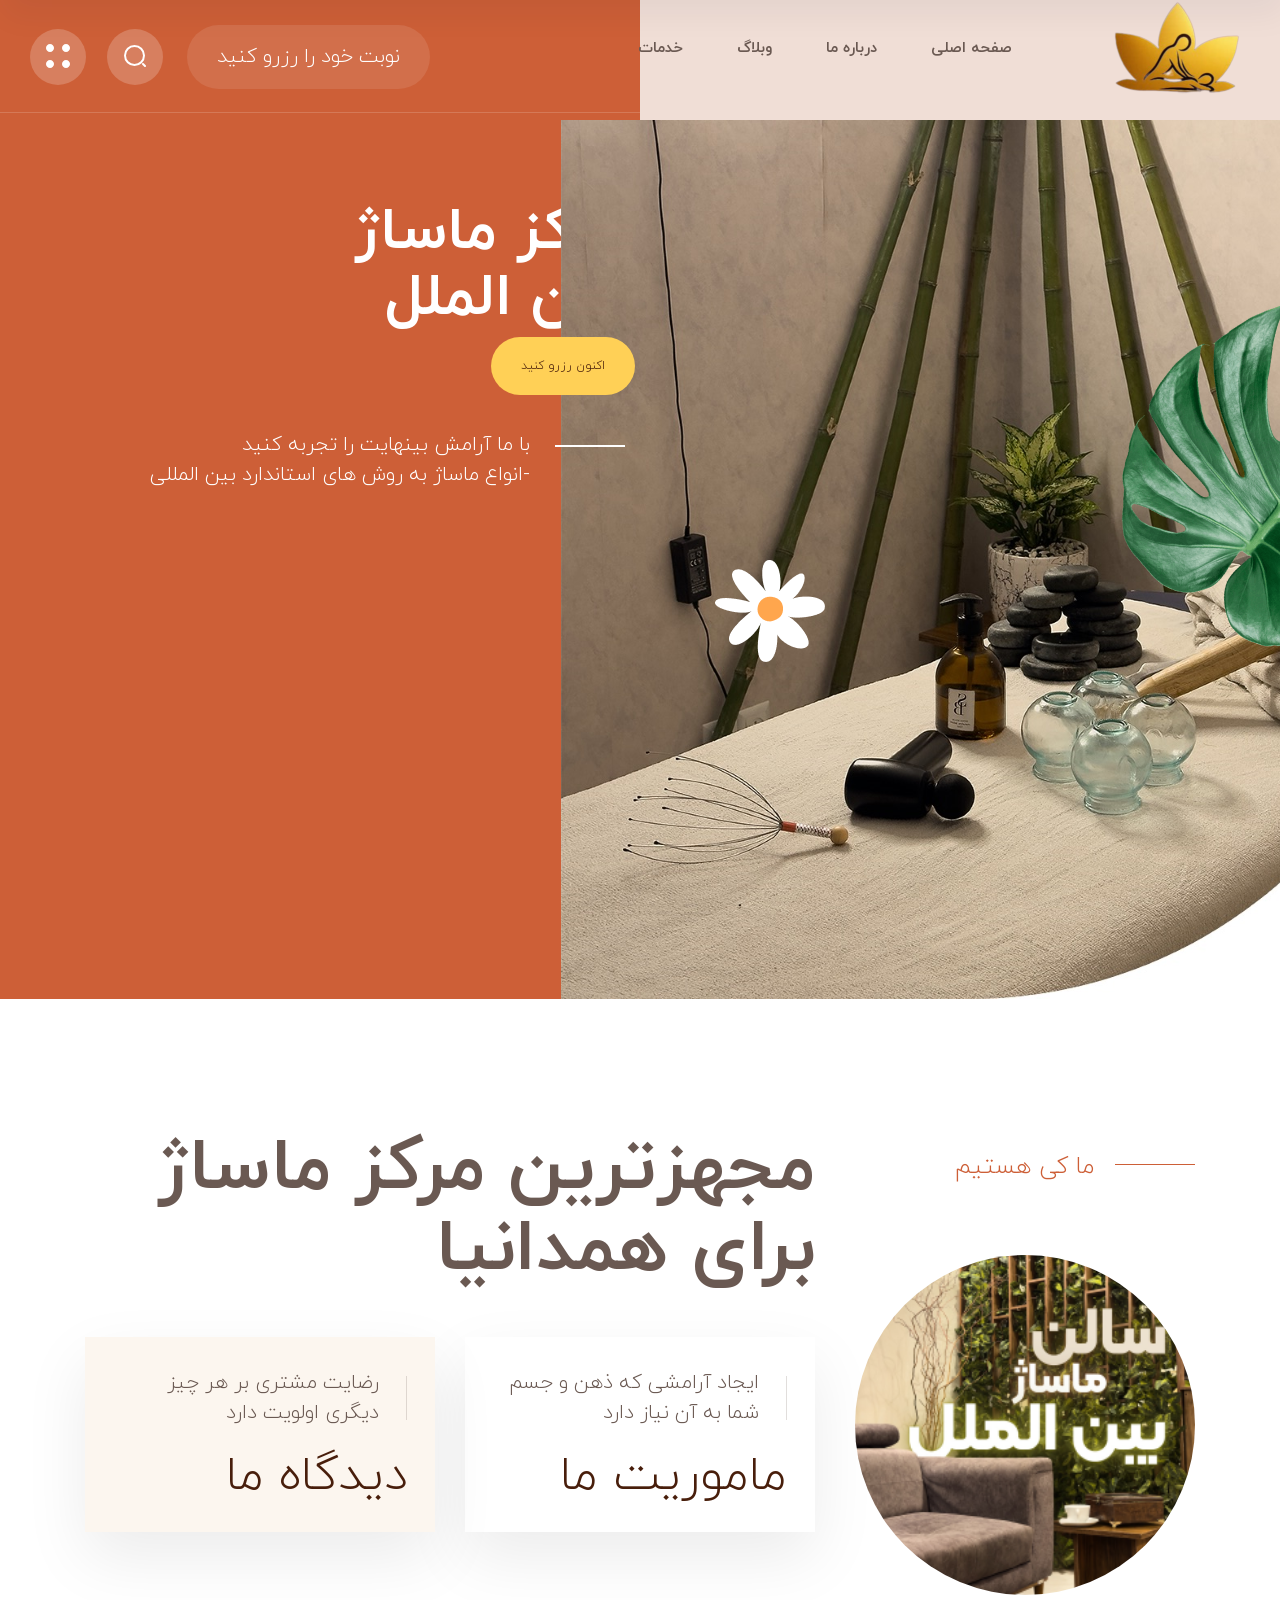
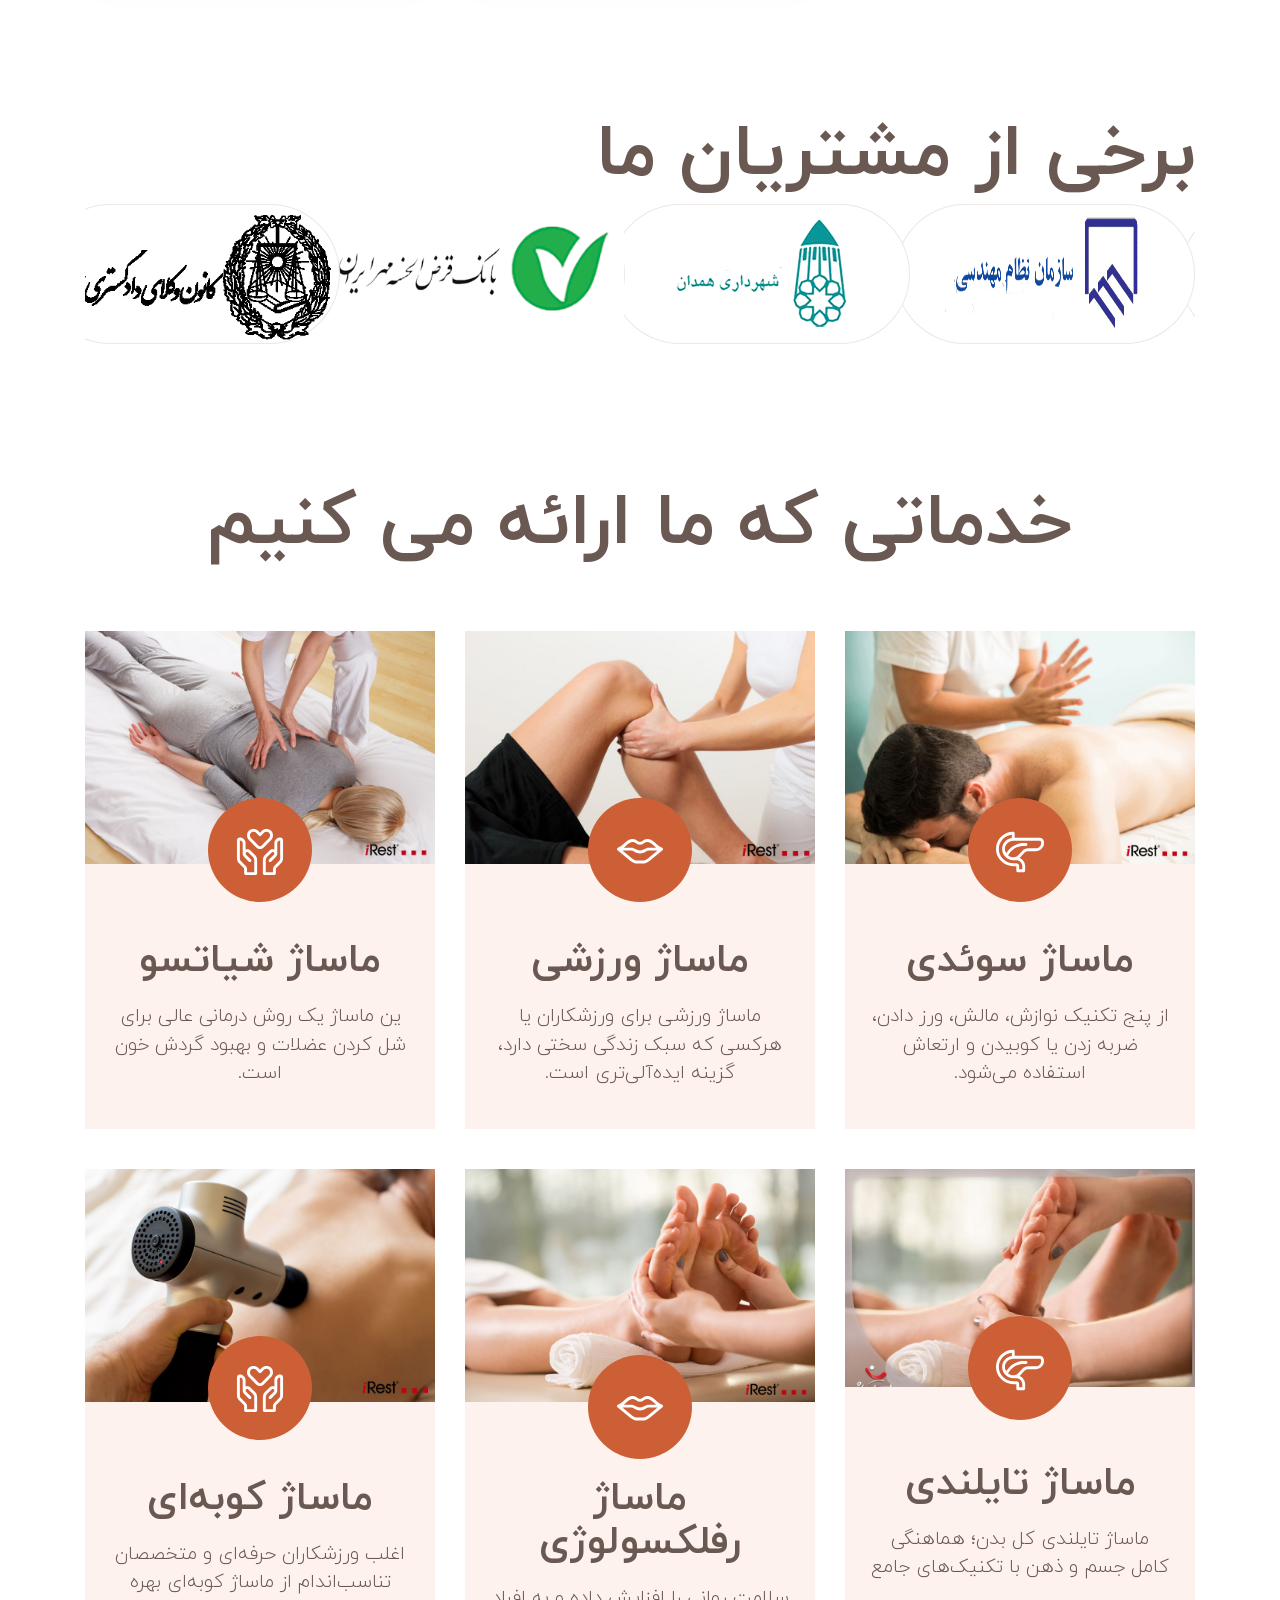
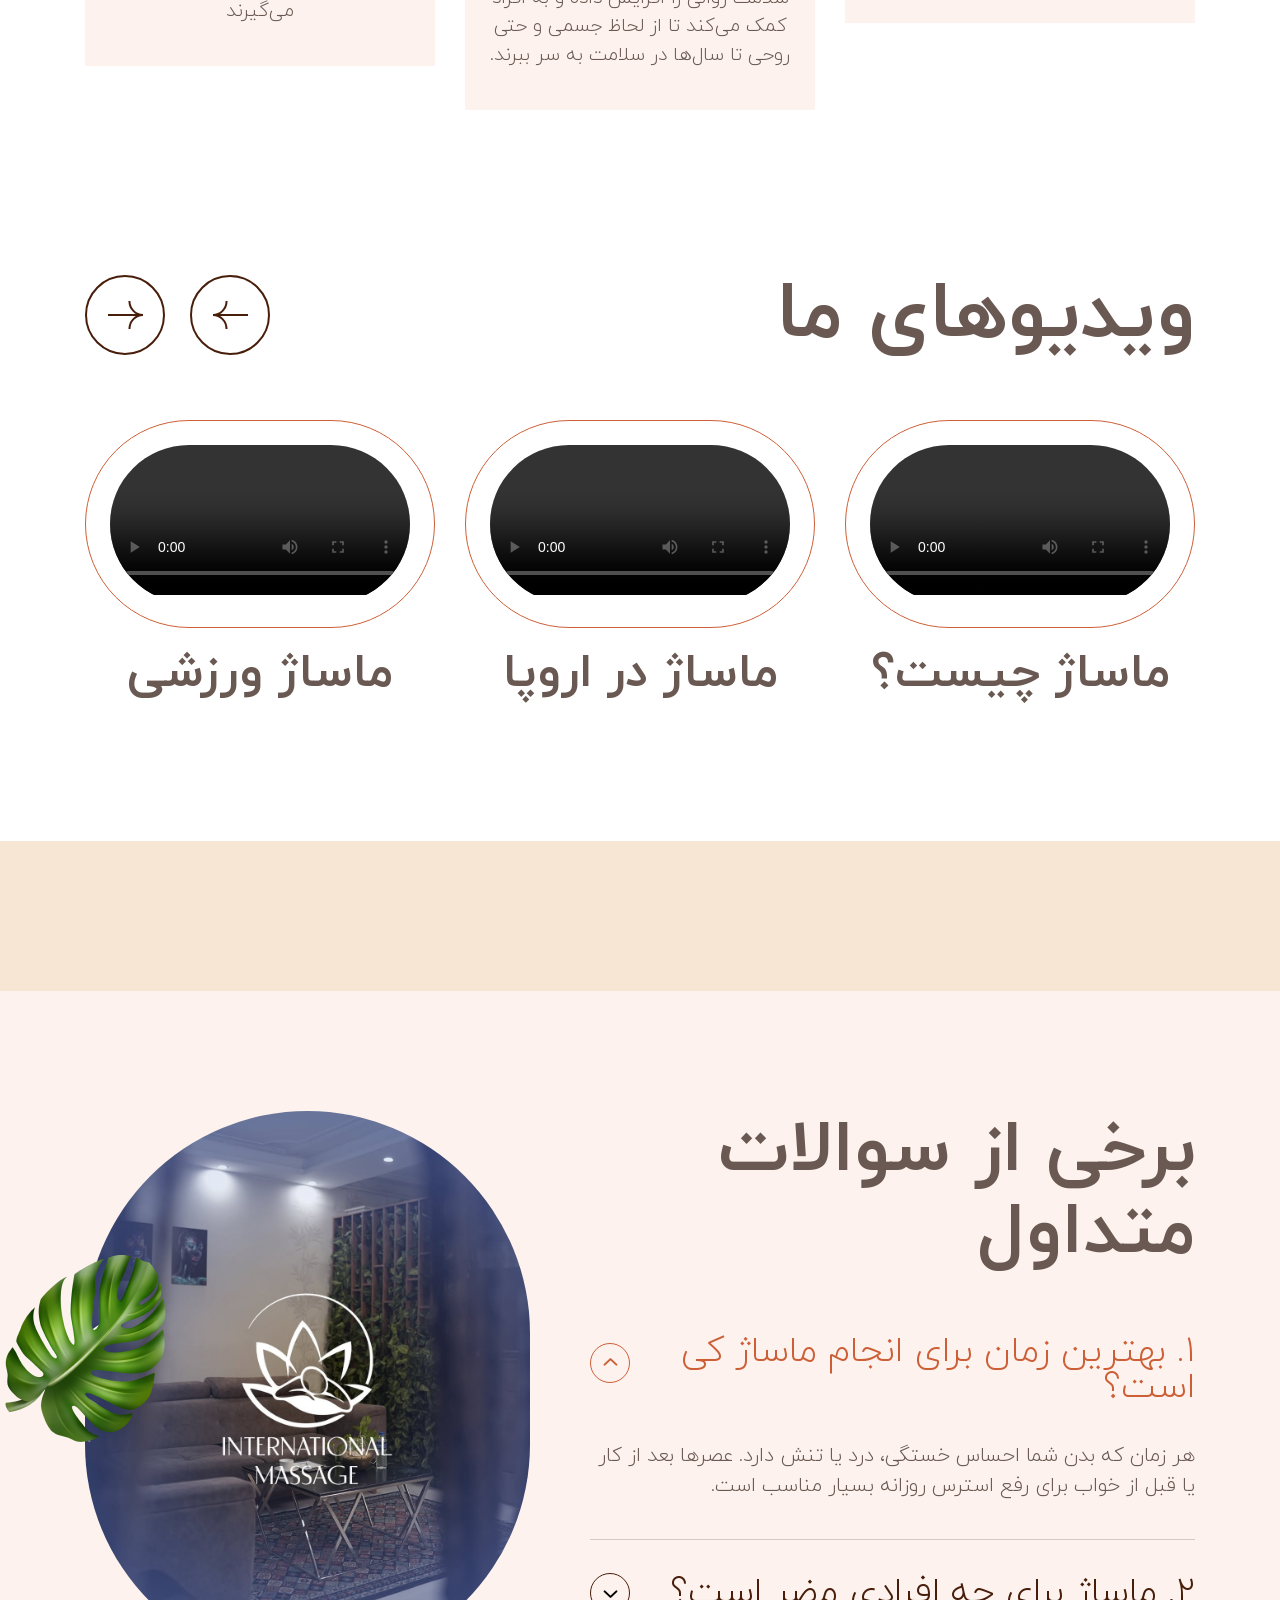
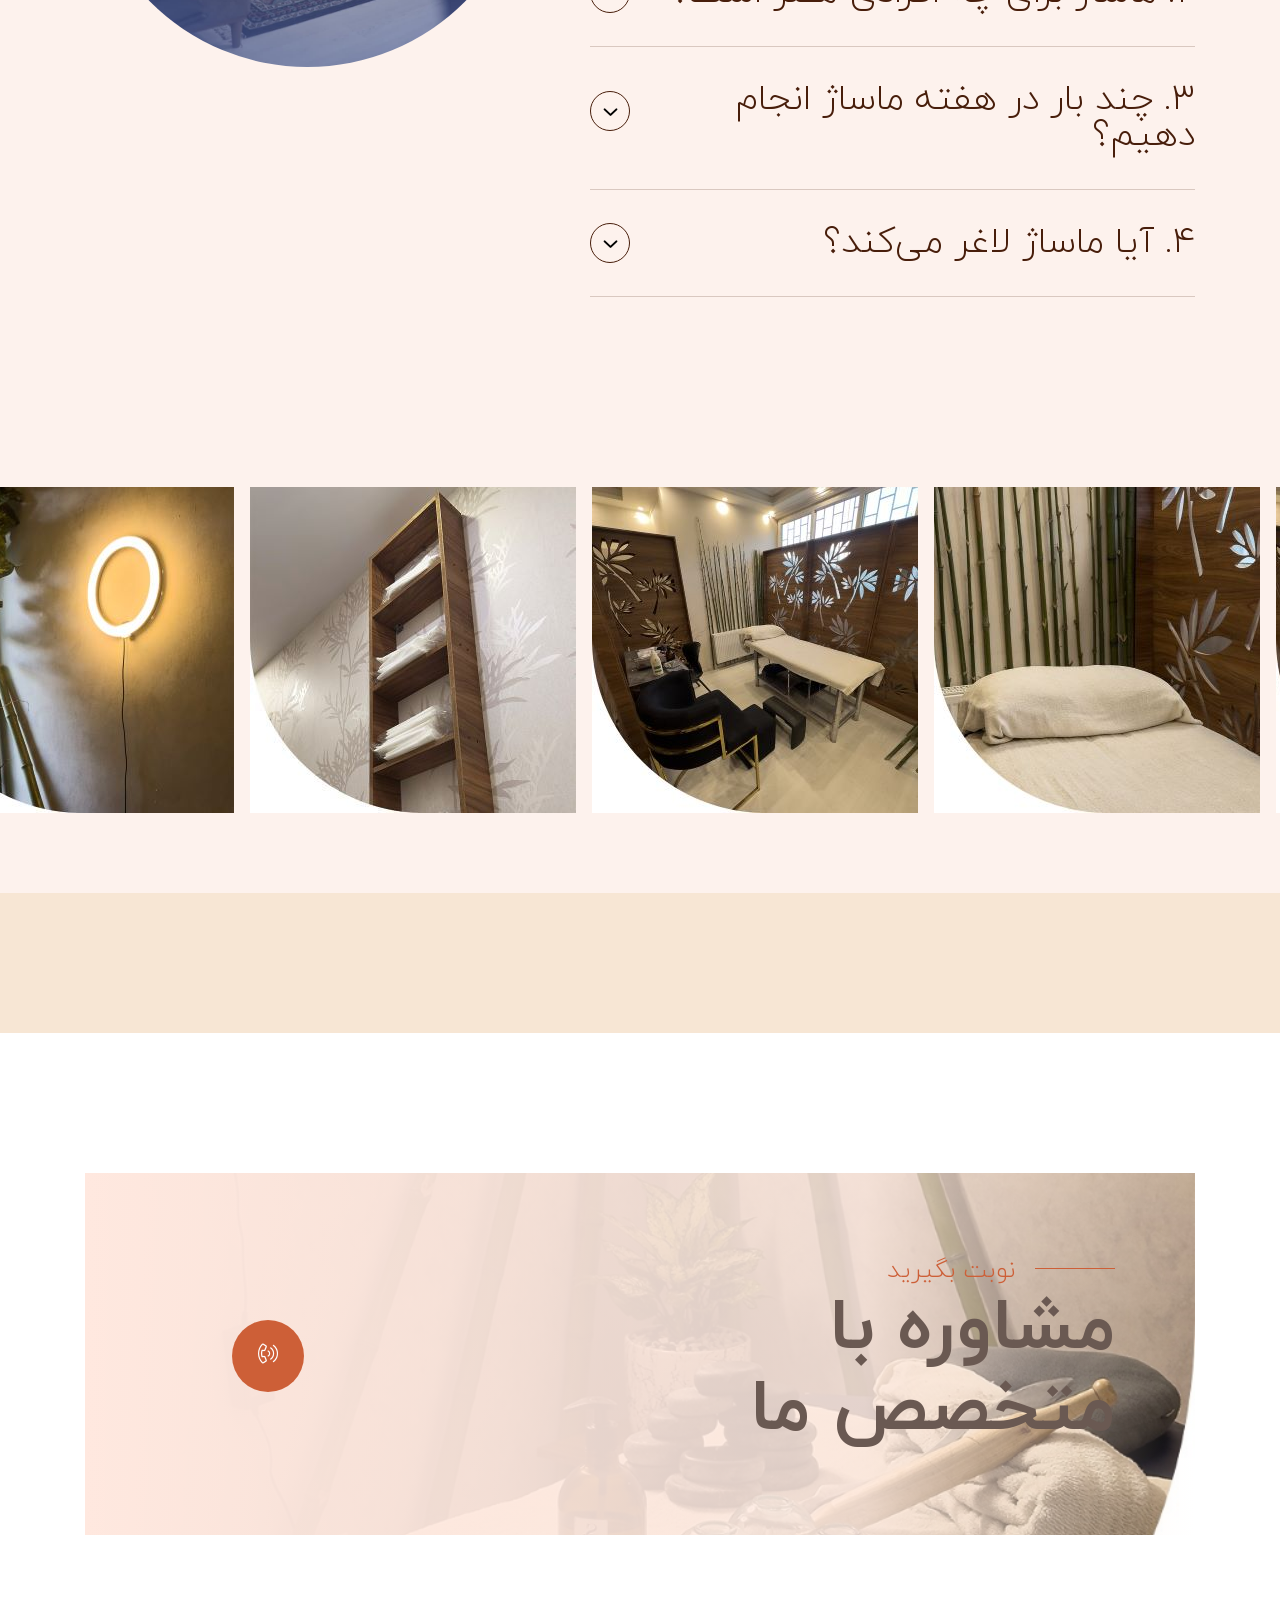
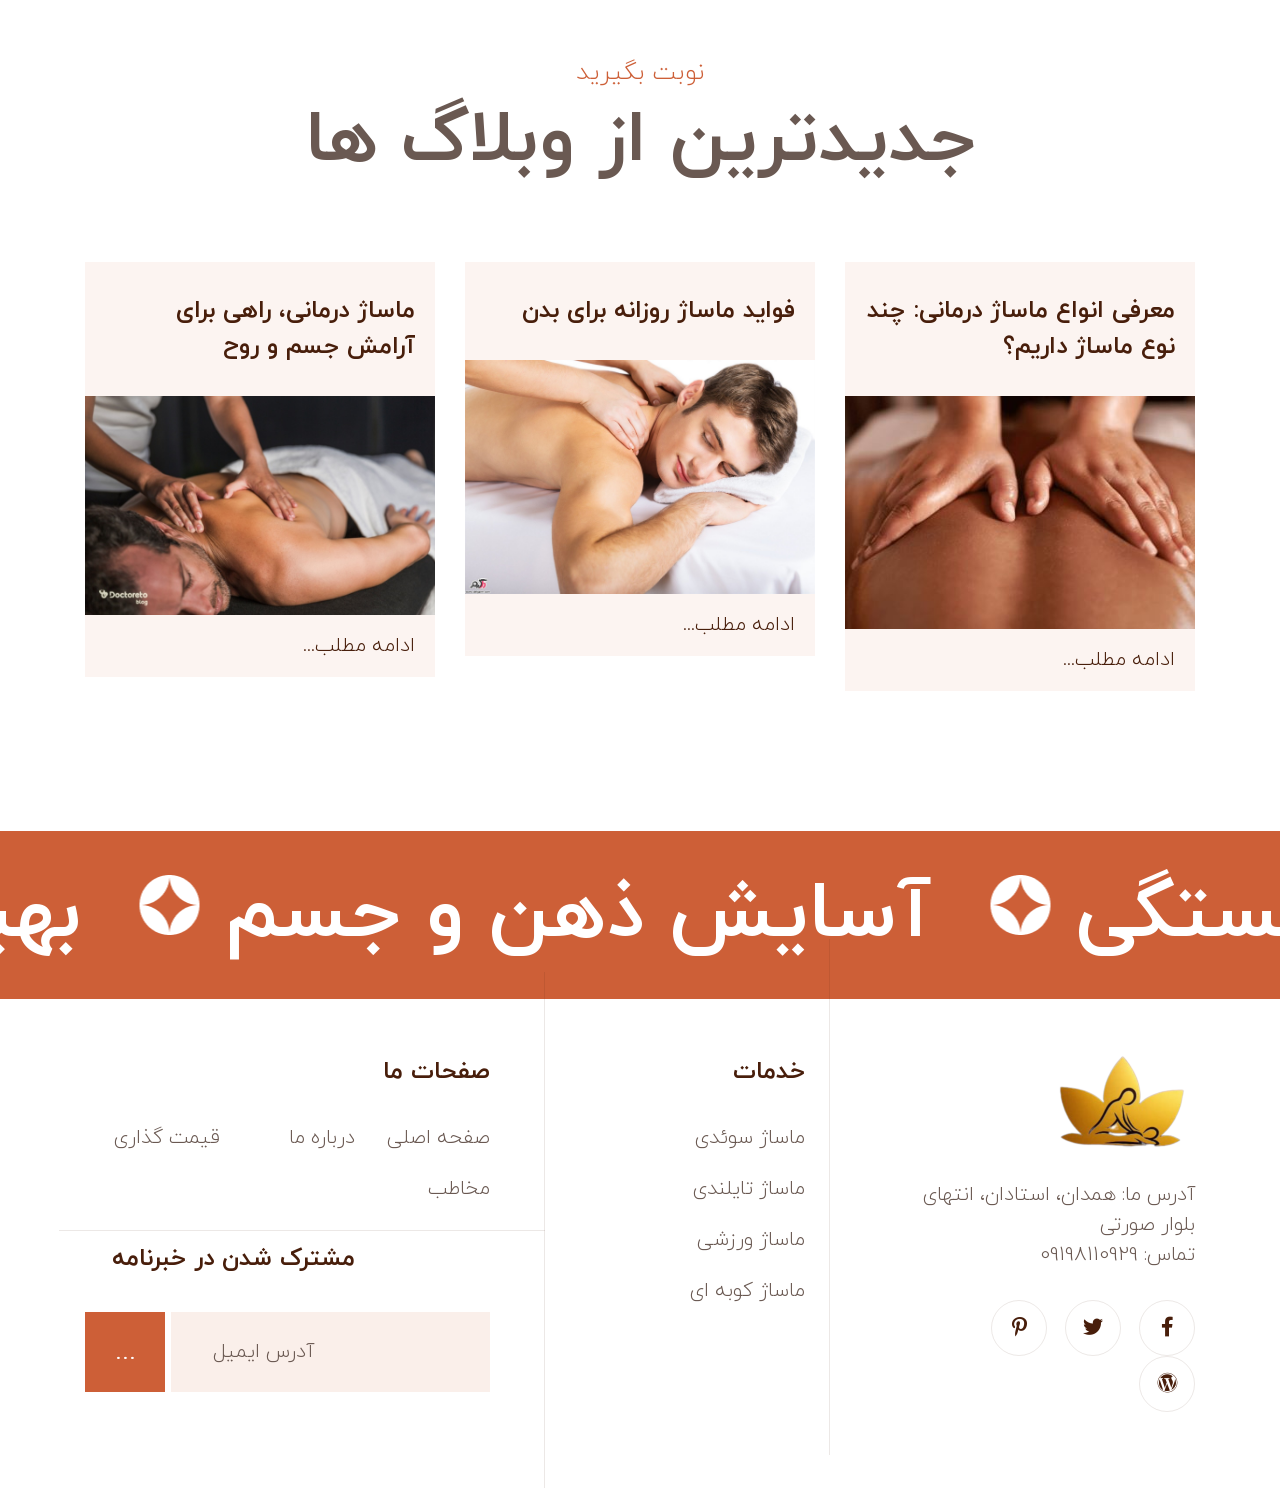
<file: index.html>
<!DOCTYPE html>
<html dir="rtl" class="no-js" lang="zxx">

<head>
    <meta charset="utf-8">
    <meta http-equiv="x-ua-compatible" content="ie=edge">
    <title>ماساژ بین الملل</title>
    <meta name="description" content="">
    <meta name="viewport" content="width=device-width, initial-scale=1">
    <link rel="shortcut icon" type="image/x-icon" href="assets/img/logo/logo.png">
    <link rel="stylesheet" href="assets/css/bootstrap.css">
    <link rel="stylesheet" href="assets/css/animate.css">
    <link rel="stylesheet" href="assets/css/swiper-bundle.css">
    <link rel="stylesheet" href="assets/css/slick.css">
    <link rel="stylesheet" href="assets/css/nouislider.css">
    <link rel="stylesheet" href="assets/css/magnific-popup.css">
    <link rel="stylesheet" href="assets/css/splide.css">
    <link rel="stylesheet" href="assets/css/odometer.css">
    <link rel="stylesheet" href="assets/css/font-awesome-pro.css">
    <link rel="stylesheet" href="assets/css/spacing.css">
    <link rel="stylesheet" href="assets/css/main.css">
</head>

<body>
    <div id="loading">
        <div id="loading-center">
            <div id="loading-center-absolute">
                <div class="object" id="object_one"></div>
                <div class="object" id="object_two" style="left:20px;"></div>
                <div class="object" id="object_three" style="left:40px;"></div>
                <div class="object" id="object_four" style="left:60px;"></div>
                <div class="object" id="object_five" style="left:80px;"></div>
            </div>
        </div>
    </div>

    <div class="back-to-top-wrapper">
        <button id="back_to_top" type="button" class="back-to-top-btn">
            <svg width="12" height="7" viewBox="0 0 12 7" fill="none" xmlns="http://www.w3.org/2000/svg">
                <path d="M11 6L6 1L1 6" stroke="currentColor" stroke-width="1.5" stroke-linecap="round" stroke-linejoin="round"></path>
            </svg>
        </button>
    </div>

    <header><div class="transparent__header header__area tp-header-height"><div class="header__bottom-wrap header-2" id="header-sticky"><div class="container-fluid"><div class="header__area-2 pl-180 pr-180"><div class="row align-items-center">
        <div class="col-xxl-3 col-xl-2 col-lg-4 col-md-6 col-6"><div class="logo"><a href="index.html"><img src="assets/img/logo/logo.png" alt="logo"></a></div></div>
        <div class="col-xxl-5 col-xl-5 col-lg-8 d-none d-xl-block"><div class="main-menu menu-position"><nav id="mobile-menu" class="tp-main-menu-content"><ul>
        <li class="has-dropdown"><a href="index.html">صفحه اصلی</a></li>
        <li><a href="about.html">درباره ما</a></li>
        <li class="has-dropdown">
        <a href="#">وبلاگ</a></li>
        <li class="has-dropdown">
        <a href="shop.html">خدمات</a></li>
        </ul></nav></div></div>
        <div class="col-xxl-4 col-xl-5 col-lg-8 col-md-6 col-6"><div class="header__bottom-right header__bottom-right-2 d-flex justify-content-end align-items-center"><div class="header__right d-flex justify-content-end align-items-center pt-15">
        <div class="header__appoinment d-none d-lg-block"><a href="tel:09198110929">نوبت خود را رزرو کنید</a></div>
        <div class="header__search tp-search-toggle d-none d-sm-block"><i><svg width="22" height="22" viewbox="0 0 22 22" fill="none" xmlns="http://www.w3.org/2000/svg"><path d="M10.5 20C15.7467 20 20 15.7467 20 10.5C20 5.25329 15.7467 1 10.5 1C5.25329 1 1 5.25329 1 10.5C1 15.7467 5.25329 20 10.5 20Z" stroke="currentColor" stroke-width="2" stroke-linecap="round" stroke-linejoin="round"></path><path d="M21 21L19 19" stroke="currentColor" stroke-width="2" stroke-linecap="round" stroke-linejoin="round"></path></svg></i></div>
        <div class="header__phone offcanvas-open-btn"><i><svg width="24" height="24" viewbox="0 0 24 24" fill="none" xmlns="http://www.w3.org/2000/svg"><path d="M8 4C8 6.20914 6.20914 8 4 8C1.79086 8 0 6.20914 0 4C0 1.79086 1.79086 0 4 0C6.20914 0 8 1.79086 8 4Z" fill="currentColor"></path><path d="M8 20C8 22.2091 6.20914 24 4 24C1.79086 24 0 22.2091 0 20C0 17.7909 1.79086 16 4 16C6.20914 16 8 17.7909 8 20Z" fill="currentColor"></path><path d="M24 4C24 6.20914 22.2091 8 20 8C17.7909 8 16 6.20914 16 4C16 1.79086 17.7909 0 20 0C22.2091 0 24 1.79086 24 4Z" fill="currentColor"></path><path d="M24 20C24 22.2091 22.2091 24 20 24C17.7909 24 16 22.2091 16 20C16 17.7909 17.7909 16 20 16C22.2091 16 24 17.7909 24 20Z" fill="currentColor"></path></svg></i></div>
        </div></div></div>
        </div></div></div></div></div></header>

    <div class="offcanvas__area">
        <div class="offcanvas__wrapper">
            <div class="offcanvas__close">
                <button class="offcanvas__close-btn offcanvas-close-btn">
                    <svg width="12" height="12" viewBox="0 0 12 12" fill="none" xmlns="http://www.w3.org/2000/svg">
                        <path d="M11 1L1 11" stroke="currentColor" stroke-width="1.5" stroke-linecap="round" stroke-linejoin="round"></path>
                        <path d="M1 1L11 11" stroke="currentColor" stroke-width="1.5" stroke-linecap="round" stroke-linejoin="round"></path>
                    </svg>
                </button>
            </div>
            <div class="offcanvas__content">
                <!-- محتوای Offcanvas -->
            </div>
        </div>
    </div>

    <div class="body-overlay"></div>

    <div class="tpsearchbar tp-sidebar-area">
        <button class="tpsearchbar__close"><i class="fal fa-times"></i></button>
        <div class="search-wrap text-center">
            <div class="container">
                <div class="row justify-content-center">
                    <div class="col-md-8 col-12 pt-100 pb-100">
                        <h2 class="tpsearchbar__title">دنبال چی میگردی؟</h2>
                        <div class="tpsearchbar__form">
                            <form action="#">
                                <input type="text" name="search" placeholder="جستجوی خدمات...">
                                <button class="tpsearchbar__search-btn"><i class="fal fa-search"></i></button>
                            </form>
                        </div>
                    </div>
                </div>
            </div>
        </div>
    </div>

    <div class="search-body-overlay"></div>

    <main>
        <section class="banner-area tpbanner-2-wrapper theme-bg-4 p-relative z-index-1 fix"><div class="tpbanner-2-bg"></div>
            <div class="container"><div class="row">
            <div class="order-2 order-lg-1 col-lg-6 align-self-end col-md-12"><div class="tpbanner-2 p-relative">
            <div class="tpbanner-2-thumb"><img src="assets/img/banner/banner-2-img-1.png" alt=""></div>
            <div class="tpbanner-2-shape d-none d-md-block">
            <div class="tpbanner-2-shape-1"><img src="assets/img/banner/banner-2-shape-1.png" alt=""></div>
            <div class="tpbanner-2-shape-2"><img src="assets/img/banner/banner-2-shape-2.png" alt=""></div>
            </div>
            </div></div>
            <div class="order-1 order-lg-2 col-lg-6 col-md-12"><div class="tpbanner-2-content-2">
            <h4 class="tpbanner-2-title-2">مرکز ماساژ <br/>بین الملل</h4><a class="tpbanner-2-btn" href="tel:09198110929">اکنون رزرو کنید</a></h4>
            <p>با ما آرامش بینهایت را تجربه کنید<br>-انواع ماساژ به روش های استاندارد بین المللی</p>
            </div></div>
            </div></div></section>

        <section class="about-area pt-130 pb-90">
            <div class="container">
                <div class="row">
                    <div class="col-lg-4">
                        <div class="tpsection mt-20">
                            <div class="tpsection-sub-title"><span>ما کی هستیم</span></div>
                        </div>
                        <div class="about-thumb mt-70 wow fadeInUp mb-30" data-wow-duration="1s" data-wow-delay=".6s">
                            <img src="assets/img/about/about-thumb-1.png" alt="">
                        </div>
                    </div>
                    <div class="col-lg-8">
                        <div class="about-wrapper">
                            <div class="tpsection about-left mb-45">
                                <h2 class="tpsection-title">
                                    مجهزترین مرکز ماساژ 
                                   برای همدانیا
                                </h2>
                            </div>
                            <div class="about-box">
                                <div class="row">
                                    <div class="col-lg-6 col-md-6">
                                        <div class="about-box-content p-relative mb-30">
                                            <p>ایجاد آرامشی که ذهن و جسم شما به آن نیاز دارد</p>
                                            <h5 class="about-box-title">ماموریت ما</h5>
                                            <div class="about-box-shape">
                                                <img src="assets/img/about/about-1-shape-2.png" alt="">
                                            </div>
                                        </div>
                                    </div>
                                    <div class="col-lg-6 col-md-6">
                                        <div class="about-box-content about-box-2 p-relative mb-30">
                                            <p>رضایت مشتری بر هر چیز دیگری اولویت دارد</p>
                                            <h5 class="about-box-title">دیدگاه ما</h5>
                                            <div class="about-box-shape">
                                                <img src="assets/img/about/about-1-shape-2.png" alt="">
                                            </div>
                                        </div>
                                    </div>
                                </div>
                            </div>
                        </div>
                    </div>
                </div>
            </div>
        </section>

        <div class="brand-area pb-140">
            <div class="container">
                <h2 class="tpsection-title">برخی از مشتریان ما</h2>
                <div class="row">
                    <div class="col-lg-12">
                        <div class="swiper-container brand-active">
                            <div class="swiper-wrapper">
                                <div class="swiper-slide">
                                    <div class="brand-item"><a href="#"><img src="assets/img/brand/sponsor-1.png" alt=""></a></div>
                                </div>
                                <div class="swiper-slide">
                                    <div class="brand-item"><a href="#"><img src="assets/img/brand/sponsor-2.png" alt=""></a></div>
                                </div>
                                <div class="swiper-slide">
                                    <div class="brand-item"><a href="#"><img src="assets/img/brand/sponsor-3.png" alt=""></a></div>
                                </div>
                                <div class="swiper-slide">
                                    <div class="brand-item"><a href="#"><img src="assets/img/brand/sponsor-4.png" alt=""></a></div>
                                </div>
                                <div class="swiper-slide">
                                    <div class="brand-item"><a href="#"><img src="assets/img/brand/sponsor-5.png" alt=""></a></div>
                                </div>
                            </div>
                        </div>
                    </div>
                </div>
            </div>
        </div>

        <section class="services-area"><div class="container">
            <div class="row justify-content-center"><div class="col-lg-10"><div class="tpsection text-center mb-65"><h2 class="tpsection-title">خدماتی که ما ارائه می کنیم</h2></div></div></div>
            <div class="row">
            <div class="col-lg-4 col-md-6"><div class="services-3 p-relative theme-bg-6 text-center mb-30">
            <div class="services-3-thumb p-relative">
            <div class="services-3-mask"><img src="assets/img/services/suedi.jpg" alt=""></div>
            <div class="services-3-shape"><span><svg width="410" height="257" viewbox="0 0 410 257" fill="none" xmlns="http://www.w3.org/2000/svg"><path d="M0 0V187C60.1985 228.028 128.519 257 205 257C281.481 257 349.814 228.028 410 187V0H0Z" fill="currentColor"></path></svg></span></div>
            </div>
            <div class="services-3-icon"><span><svg width="48" height="42" viewbox="0 0 48 42" fill="none" xmlns="http://www.w3.org/2000/svg"><path d="M43.5885 6.84375H18.6562V2.25C18.6562 1.47337 18.0266 0.84375 17.25 0.84375C7.74091 0.84375 -0.0262769 8.57944 6.68147e-05 18.0486C0.0265043 27.519 7.89401 35.1562 17.4024 35.1562H20.25C20.3016 35.1562 20.3437 35.1982 20.3437 35.25V39.75C20.3437 40.5266 20.9733 41.1562 21.75 41.1562H27.75C28.5266 41.1562 29.1562 40.5266 29.1562 39.75V35.25C29.1562 31.512 26.8413 28.305 23.5698 26.986C23.9279 26.6551 23.751 26.83 28.2801 21.889C29.2896 20.7878 30.7254 20.1562 32.2193 20.1562H39.8437C44.3411 20.1562 48 16.4974 48 12V11.2528C48.0048 8.82422 46.0323 6.84375 43.5885 6.84375ZM20.25 29.1562C23.6101 29.1562 26.3437 31.8899 26.3437 35.25V38.3438H23.1562V35.25C23.1562 33.6474 21.8524 32.3438 20.25 32.3438H17.4024C9.37947 32.3438 2.8345 25.9275 2.81257 18.0407C2.79166 10.5272 8.62882 4.42003 15.8437 3.72384V6.93094C10.3699 7.61484 6.07385 12.297 6.09372 18.0394C6.115 24.1693 11.1672 29.1562 17.3558 29.1562H20.25ZM45.1875 12C45.1875 14.9466 42.7903 17.3438 39.8437 17.3438H32.2193C29.9392 17.3438 27.7477 18.3077 26.2069 19.9886L21.9698 24.611C20.9603 25.7122 19.5245 26.3438 18.0306 26.3438H17.3558C15.3917 26.3438 13.5801 25.6762 12.1423 24.5589C12.6258 23.6152 13.6512 21.8647 15.3547 20.1023C18.6878 16.6545 22.8581 14.9062 27.75 14.9062H30C30.7766 14.9062 31.4062 14.2766 31.4062 13.5C31.4062 12.7234 30.7766 12.0938 30 12.0938H27.75C20.6707 12.0938 16.0023 15.3859 13.3326 18.1476C11.8539 19.6772 10.8165 21.2062 10.1493 22.3492C9.36607 21.0894 8.91166 19.6104 8.90622 18.0296C8.89029 13.4068 12.6258 9.65625 17.25 9.65625H43.5884C44.4648 9.65625 45.1892 10.3633 45.1875 11.25V12Z" fill="currentColor"></path></svg></span></div>
            <div class="services-3-content">
            <h4 class="services-3-title"><a href="service-details.html">ماساژ سوئدی</a></h4>
            <p>از پنج تکنیک نوازش، مالش، ورز دادن، ضربه زدن یا کوبیدن و ارتعاش استفاده می‌شود.</p>
            </div>
            </div></div>
            <div class="col-lg-4 col-md-6"><div class="services-3 theme-bg-6 p-relative text-center mb-30">
            <div class="services-3-thumb p-relative">
            <div class="services-3-mask"><img src="assets/img/services/varzeshi.jpg" alt=""></div>
            <div class="services-3-shape"><span><svg width="410" height="257" viewbox="0 0 410 257" fill="none" xmlns="http://www.w3.org/2000/svg"><path d="M0 0V187C60.1985 228.028 128.519 257 205 257C281.481 257 349.814 228.028 410 187V0H0Z" fill="currentColor"></path></svg></span></div>
            </div>
            <div class="services-3-icon"><span><svg width="48" height="25" viewbox="0 0 48 25" fill="none" xmlns="http://www.w3.org/2000/svg"><path d="M47.0241 9.86112C46.9468 9.35712 46.6093 8.93232 46.1351 8.74224C43.0933 7.52592 41.1935 5.78256 39.357 4.0968C37.0607 1.99008 34.8921 0 31.2009 0C29.325 0 27.9849 0.89376 26.8021 1.68192C25.8373 2.32464 25.005 2.88 24.0009 2.88C22.9967 2.88 22.1644 2.32464 21.1996 1.68192C20.0169 0.89376 18.6767 0 16.8009 0C13.1097 0 10.941 1.99008 8.6447 4.09728C6.80822 5.78352 4.90838 7.5264 1.86662 8.74272C1.39286 8.9328 1.05542 9.35712 0.977662 9.8616C0.900382 10.3651 1.0943 10.872 1.48934 11.1946L14.5434 21.8755C16.5954 23.5546 19.186 24.48 21.8394 24.48H26.1623C28.8157 24.48 31.4063 23.5546 33.4564 21.8755L46.5119 11.1946C46.9074 10.8715 47.1013 10.3646 47.0241 9.86112ZM10.5921 6.21936C12.7045 4.28064 14.2305 2.88 16.8009 2.88C17.805 2.88 18.6373 3.43536 19.6021 4.07808C20.7849 4.86624 22.125 5.76 24.0009 5.76C25.8767 5.76 27.2169 4.86624 28.3996 4.07808C29.3644 3.43536 30.1967 2.88 31.2009 2.88C33.7713 2.88 35.2972 4.28064 37.4097 6.21936C38.266 7.00512 39.1905 7.83408 40.2421 8.64H32.6409C30.9589 8.64 29.7172 9.36 28.5148 10.057C27.2169 10.8091 25.9919 11.52 24.0009 11.52C22.0098 11.52 20.7849 10.8091 19.4869 10.057C18.2845 9.36 17.0428 8.64 15.3609 8.64H7.76006C8.81174 7.83408 9.73622 7.00512 10.5921 6.21936ZM31.6324 19.6469C30.094 20.9069 28.1519 21.6 26.1623 21.6H21.8394C19.8493 21.6 17.9077 20.9069 16.3679 19.6469L6.43526 11.52H15.3609C16.2681 11.52 17.0509 11.9736 18.0412 12.5482C19.4644 13.3733 21.2346 14.4 24.0009 14.4C26.7671 14.4 28.5373 13.3733 29.9605 12.5482C30.9508 11.9736 31.7337 11.52 32.6409 11.52H41.5665L31.6324 19.6469Z" fill="currentColor"></path></svg></span></div>
            <div class="services-3-content">
            <h4 class="services-3-title"><a href="service-details.html">ماساژ ورزشی</a></h4>
            <p>ماساژ ورزشی برای ورزشکاران یا هرکسی که سبک زندگی سختی دارد، گزینه ایده‌آلی‌تری است.</p>
            </div>
            </div></div>
            <div class="col-lg-4 col-md-6"><div class="services-3 theme-bg-6 p-relative text-center mb-30">
            <div class="services-3-thumb p-relative">
            <div class="services-3-mask"><img src="assets/img/services/shiatso.jpg" alt=""></div>
            <div class="services-3-shape"><span><svg width="410" height="257" viewbox="0 0 410 257" fill="none" xmlns="http://www.w3.org/2000/svg"><path d="M0 0V187C60.1985 228.028 128.519 257 205 257C281.481 257 349.814 228.028 410 187V0H0Z" fill="currentColor"></path></svg></span></div>
            </div>
            <div class="services-3-icon"><span><svg width="48" height="48" viewbox="0 0 48 48" fill="none" xmlns="http://www.w3.org/2000/svg"><path d="M24.0009 21.119C22.6877 21.119 21.4526 20.6073 20.5248 19.679L12.9029 12.0571C11.7019 10.8561 11.0409 9.2601 11.0409 7.56282V7.31514C11.0409 5.61786 11.7019 4.02186 12.9029 2.8209C14.1038 1.61994 15.6998 0.958984 17.3971 0.958984H17.6448C19.3421 0.958984 20.9381 1.61994 22.139 2.8209L24.0009 4.68282L25.8629 2.8209C27.0638 1.61994 28.6598 0.958984 30.3571 0.958984H30.6048C32.3021 0.958984 33.8981 1.61994 35.099 2.8209C36.3 4.02186 36.9609 5.61786 36.9609 7.31514V7.56282C36.9609 9.2601 36.3 10.8561 35.099 12.0571L27.4771 19.679C26.5493 20.6073 25.3142 21.119 24.0009 21.119ZM17.3971 3.83898C16.4688 3.83898 15.5957 4.20042 14.939 4.85706C14.2824 5.5137 13.9209 6.3873 13.9209 7.31514V7.56282C13.9209 8.49114 14.2824 9.36426 14.939 10.0209L22.5609 17.6428C23.3313 18.4108 24.6705 18.4108 25.4409 17.6428L33.0629 10.0209C33.7195 9.36426 34.0809 8.49066 34.0809 7.56282V7.31514C34.0809 6.38682 33.7195 5.5137 33.0629 4.85706C32.4062 4.20042 31.5326 3.83898 30.6048 3.83898H30.3571C29.4288 3.83898 28.5557 4.20042 27.899 4.85706L25.019 7.73706C24.4565 8.29962 23.5454 8.29962 22.9829 7.73706L20.1029 4.85706C19.4462 4.20042 18.5726 3.83898 17.6448 3.83898H17.3971ZM38.4009 47.039H28.3209C27.5251 47.039 26.8809 46.3948 26.8809 45.599V32.1455C26.8809 30.2217 27.6307 28.4135 28.9905 27.0537L33.6086 22.4356C34.8461 21.1967 36.8587 20.8257 38.4009 21.419V15.359C38.4009 12.1823 40.9843 9.59898 44.1609 9.59898C45.7488 9.59898 47.0409 10.8911 47.0409 12.479V30.2524C47.0409 32.1763 46.2912 33.9844 44.9313 35.3443L40.2624 40.0132C39.9941 40.282 39.8409 40.6531 39.8409 41.0313V45.599C39.8409 46.3948 39.1968 47.039 38.4009 47.039ZM29.7609 44.159H36.9609V41.0313C36.9609 39.8783 37.4107 38.7926 38.2267 37.9771L42.8957 33.3081C43.7107 32.4926 44.1609 31.4073 44.1609 30.2524V12.479C42.5731 12.479 41.2809 13.7711 41.2809 15.359V25.439C41.2809 25.4601 41.2809 25.4812 41.2795 25.5023C41.2809 25.5388 41.2809 25.5767 41.2809 25.6132C41.2809 26.7974 40.8014 27.9547 39.9648 28.7913L35.099 33.6571C34.5365 34.2196 33.6254 34.2196 33.0629 33.6571C32.5003 33.0945 32.5003 32.1835 33.0629 31.6209L37.9286 26.7551C38.2296 26.4542 38.4009 26.038 38.4009 25.6132C38.4009 24.7233 37.6766 23.999 36.7867 23.999C36.3619 23.999 35.9457 24.1703 35.6448 24.4713L31.0267 29.0894C30.2107 29.9054 29.7609 30.9907 29.7609 32.1455V44.159ZM19.6809 47.039H9.60094C8.8051 47.039 8.16094 46.3948 8.16094 45.599V41.0313C8.16094 40.6531 8.00782 40.2815 7.73902 40.0132L3.07006 35.3443C1.7107 33.9849 0.960938 32.1763 0.960938 30.2524V12.479C0.960938 10.8911 2.2531 9.59898 3.84094 9.59898C7.01758 9.59898 9.60094 12.1823 9.60094 15.359V21.4185C11.1465 20.8252 13.1558 21.1963 14.3933 22.4351L19.0113 27.0532C20.3712 28.4131 21.1209 30.2217 21.1209 32.1455V45.599C21.1209 46.3948 20.4768 47.039 19.6809 47.039ZM11.0409 44.159H18.2409V32.1455C18.2409 30.9911 17.7907 29.9054 16.9752 29.0899L12.3571 24.4718C12.0561 24.1703 11.64 23.999 11.2152 23.999C10.3253 23.999 9.60094 24.7233 9.60094 25.6132C9.60094 26.038 9.7723 26.4542 10.0733 26.7551L14.939 31.6209C15.5016 32.1835 15.5016 33.0945 14.939 33.6571C14.3765 34.2196 13.4654 34.2196 12.9029 33.6571L8.0371 28.7913C7.20046 27.9547 6.72094 26.7974 6.72094 25.6132C6.72094 25.5767 6.72094 25.5388 6.72238 25.5023C6.72094 25.4812 6.72094 25.4601 6.72094 25.439V15.359C6.72094 13.7711 5.42878 12.479 3.84094 12.479V30.2524C3.84094 31.4068 4.2907 32.4926 5.1067 33.3081L9.77566 37.9771C10.5907 38.7926 11.0409 39.8783 11.0409 41.0313V44.159Z" fill="currentColor"></path></svg></span></div>
            <div class="services-3-content">
            <h4 class="services-3-title"><a href="service-details.html">ماساژ شیاتسو</a></h4>
            <p>ین ماساژ یک روش درمانی عالی برای شل کردن عضلات و بهبود گردش خون است. </p>
            </div>
            </div></div>
            </div>
            </div></section>
            <section class="services-area pt-10"><div class="container">
                <div class="row">
                <div class="col-lg-4 col-md-6"><div class="services-3 p-relative theme-bg-6 text-center mb-30">
                <div class="services-3-thumb p-relative">
                <div class="services-3-mask"><img src="assets/img/services/tialandi.jpg" alt=""></div>
                <div class="services-3-shape"><span><svg width="410" height="257" viewbox="0 0 410 257" fill="none" xmlns="http://www.w3.org/2000/svg"><path d="M0 0V187C60.1985 228.028 128.519 257 205 257C281.481 257 349.814 228.028 410 187V0H0Z" fill="currentColor"></path></svg></span></div>
                </div>
                <div class="services-3-icon"><span><svg width="48" height="42" viewbox="0 0 48 42" fill="none" xmlns="http://www.w3.org/2000/svg"><path d="M43.5885 6.84375H18.6562V2.25C18.6562 1.47337 18.0266 0.84375 17.25 0.84375C7.74091 0.84375 -0.0262769 8.57944 6.68147e-05 18.0486C0.0265043 27.519 7.89401 35.1562 17.4024 35.1562H20.25C20.3016 35.1562 20.3437 35.1982 20.3437 35.25V39.75C20.3437 40.5266 20.9733 41.1562 21.75 41.1562H27.75C28.5266 41.1562 29.1562 40.5266 29.1562 39.75V35.25C29.1562 31.512 26.8413 28.305 23.5698 26.986C23.9279 26.6551 23.751 26.83 28.2801 21.889C29.2896 20.7878 30.7254 20.1562 32.2193 20.1562H39.8437C44.3411 20.1562 48 16.4974 48 12V11.2528C48.0048 8.82422 46.0323 6.84375 43.5885 6.84375ZM20.25 29.1562C23.6101 29.1562 26.3437 31.8899 26.3437 35.25V38.3438H23.1562V35.25C23.1562 33.6474 21.8524 32.3438 20.25 32.3438H17.4024C9.37947 32.3438 2.8345 25.9275 2.81257 18.0407C2.79166 10.5272 8.62882 4.42003 15.8437 3.72384V6.93094C10.3699 7.61484 6.07385 12.297 6.09372 18.0394C6.115 24.1693 11.1672 29.1562 17.3558 29.1562H20.25ZM45.1875 12C45.1875 14.9466 42.7903 17.3438 39.8437 17.3438H32.2193C29.9392 17.3438 27.7477 18.3077 26.2069 19.9886L21.9698 24.611C20.9603 25.7122 19.5245 26.3438 18.0306 26.3438H17.3558C15.3917 26.3438 13.5801 25.6762 12.1423 24.5589C12.6258 23.6152 13.6512 21.8647 15.3547 20.1023C18.6878 16.6545 22.8581 14.9062 27.75 14.9062H30C30.7766 14.9062 31.4062 14.2766 31.4062 13.5C31.4062 12.7234 30.7766 12.0938 30 12.0938H27.75C20.6707 12.0938 16.0023 15.3859 13.3326 18.1476C11.8539 19.6772 10.8165 21.2062 10.1493 22.3492C9.36607 21.0894 8.91166 19.6104 8.90622 18.0296C8.89029 13.4068 12.6258 9.65625 17.25 9.65625H43.5884C44.4648 9.65625 45.1892 10.3633 45.1875 11.25V12Z" fill="currentColor"></path></svg></span></div>
                <div class="services-3-content">
                <h4 class="services-3-title"><a href="service-details.html">ماساژ تایلندی</a></h4>
                <p>ماساژ تایلندی کل بدن؛ هماهنگی کامل جسم و ذهن با تکنیک‌های جامع</p>
                </div>
                </div></div>
                <div class="col-lg-4 col-md-6"><div class="services-3 theme-bg-6 p-relative text-center mb-30">
                <div class="services-3-thumb p-relative">
                <div class="services-3-mask"><img src="assets/img/services/reflex.jpg" alt=""></div>
                <div class="services-3-shape"><span><svg width="410" height="257" viewbox="0 0 410 257" fill="none" xmlns="http://www.w3.org/2000/svg"><path d="M0 0V187C60.1985 228.028 128.519 257 205 257C281.481 257 349.814 228.028 410 187V0H0Z" fill="currentColor"></path></svg></span></div>
                </div>
                <div class="services-3-icon"><span><svg width="48" height="25" viewbox="0 0 48 25" fill="none" xmlns="http://www.w3.org/2000/svg"><path d="M47.0241 9.86112C46.9468 9.35712 46.6093 8.93232 46.1351 8.74224C43.0933 7.52592 41.1935 5.78256 39.357 4.0968C37.0607 1.99008 34.8921 0 31.2009 0C29.325 0 27.9849 0.89376 26.8021 1.68192C25.8373 2.32464 25.005 2.88 24.0009 2.88C22.9967 2.88 22.1644 2.32464 21.1996 1.68192C20.0169 0.89376 18.6767 0 16.8009 0C13.1097 0 10.941 1.99008 8.6447 4.09728C6.80822 5.78352 4.90838 7.5264 1.86662 8.74272C1.39286 8.9328 1.05542 9.35712 0.977662 9.8616C0.900382 10.3651 1.0943 10.872 1.48934 11.1946L14.5434 21.8755C16.5954 23.5546 19.186 24.48 21.8394 24.48H26.1623C28.8157 24.48 31.4063 23.5546 33.4564 21.8755L46.5119 11.1946C46.9074 10.8715 47.1013 10.3646 47.0241 9.86112ZM10.5921 6.21936C12.7045 4.28064 14.2305 2.88 16.8009 2.88C17.805 2.88 18.6373 3.43536 19.6021 4.07808C20.7849 4.86624 22.125 5.76 24.0009 5.76C25.8767 5.76 27.2169 4.86624 28.3996 4.07808C29.3644 3.43536 30.1967 2.88 31.2009 2.88C33.7713 2.88 35.2972 4.28064 37.4097 6.21936C38.266 7.00512 39.1905 7.83408 40.2421 8.64H32.6409C30.9589 8.64 29.7172 9.36 28.5148 10.057C27.2169 10.8091 25.9919 11.52 24.0009 11.52C22.0098 11.52 20.7849 10.8091 19.4869 10.057C18.2845 9.36 17.0428 8.64 15.3609 8.64H7.76006C8.81174 7.83408 9.73622 7.00512 10.5921 6.21936ZM31.6324 19.6469C30.094 20.9069 28.1519 21.6 26.1623 21.6H21.8394C19.8493 21.6 17.9077 20.9069 16.3679 19.6469L6.43526 11.52H15.3609C16.2681 11.52 17.0509 11.9736 18.0412 12.5482C19.4644 13.3733 21.2346 14.4 24.0009 14.4C26.7671 14.4 28.5373 13.3733 29.9605 12.5482C30.9508 11.9736 31.7337 11.52 32.6409 11.52H41.5665L31.6324 19.6469Z" fill="currentColor"></path></svg></span></div>
                <div class="services-3-content">
                <h4 class="services-3-title"><a href="service-details.html">ماساژ رفلکسولوژی</a></h4>
                <p>سلامت روانی را افزایش داده و به افراد کمک می‌کند تا از لحاظ جسمی و حتی روحی تا سال‌ها در سلامت به سر ببرند.</p>
                </div>
                </div></div>
                <div class="col-lg-4 col-md-6"><div class="services-3 theme-bg-6 p-relative text-center mb-30">
                <div class="services-3-thumb p-relative">
                <div class="services-3-mask"><img src="assets/img/services/koobeie.jpg" alt=""></div>
                <div class="services-3-shape"><span><svg width="410" height="257" viewbox="0 0 410 257" fill="none" xmlns="http://www.w3.org/2000/svg"><path d="M0 0V187C60.1985 228.028 128.519 257 205 257C281.481 257 349.814 228.028 410 187V0H0Z" fill="currentColor"></path></svg></span></div>
                </div>
                <div class="services-3-icon"><span><svg width="48" height="48" viewbox="0 0 48 48" fill="none" xmlns="http://www.w3.org/2000/svg"><path d="M24.0009 21.119C22.6877 21.119 21.4526 20.6073 20.5248 19.679L12.9029 12.0571C11.7019 10.8561 11.0409 9.2601 11.0409 7.56282V7.31514C11.0409 5.61786 11.7019 4.02186 12.9029 2.8209C14.1038 1.61994 15.6998 0.958984 17.3971 0.958984H17.6448C19.3421 0.958984 20.9381 1.61994 22.139 2.8209L24.0009 4.68282L25.8629 2.8209C27.0638 1.61994 28.6598 0.958984 30.3571 0.958984H30.6048C32.3021 0.958984 33.8981 1.61994 35.099 2.8209C36.3 4.02186 36.9609 5.61786 36.9609 7.31514V7.56282C36.9609 9.2601 36.3 10.8561 35.099 12.0571L27.4771 19.679C26.5493 20.6073 25.3142 21.119 24.0009 21.119ZM17.3971 3.83898C16.4688 3.83898 15.5957 4.20042 14.939 4.85706C14.2824 5.5137 13.9209 6.3873 13.9209 7.31514V7.56282C13.9209 8.49114 14.2824 9.36426 14.939 10.0209L22.5609 17.6428C23.3313 18.4108 24.6705 18.4108 25.4409 17.6428L33.0629 10.0209C33.7195 9.36426 34.0809 8.49066 34.0809 7.56282V7.31514C34.0809 6.38682 33.7195 5.5137 33.0629 4.85706C32.4062 4.20042 31.5326 3.83898 30.6048 3.83898H30.3571C29.4288 3.83898 28.5557 4.20042 27.899 4.85706L25.019 7.73706C24.4565 8.29962 23.5454 8.29962 22.9829 7.73706L20.1029 4.85706C19.4462 4.20042 18.5726 3.83898 17.6448 3.83898H17.3971ZM38.4009 47.039H28.3209C27.5251 47.039 26.8809 46.3948 26.8809 45.599V32.1455C26.8809 30.2217 27.6307 28.4135 28.9905 27.0537L33.6086 22.4356C34.8461 21.1967 36.8587 20.8257 38.4009 21.419V15.359C38.4009 12.1823 40.9843 9.59898 44.1609 9.59898C45.7488 9.59898 47.0409 10.8911 47.0409 12.479V30.2524C47.0409 32.1763 46.2912 33.9844 44.9313 35.3443L40.2624 40.0132C39.9941 40.282 39.8409 40.6531 39.8409 41.0313V45.599C39.8409 46.3948 39.1968 47.039 38.4009 47.039ZM29.7609 44.159H36.9609V41.0313C36.9609 39.8783 37.4107 38.7926 38.2267 37.9771L42.8957 33.3081C43.7107 32.4926 44.1609 31.4073 44.1609 30.2524V12.479C42.5731 12.479 41.2809 13.7711 41.2809 15.359V25.439C41.2809 25.4601 41.2809 25.4812 41.2795 25.5023C41.2809 25.5388 41.2809 25.5767 41.2809 25.6132C41.2809 26.7974 40.8014 27.9547 39.9648 28.7913L35.099 33.6571C34.5365 34.2196 33.6254 34.2196 33.0629 33.6571C32.5003 33.0945 32.5003 32.1835 33.0629 31.6209L37.9286 26.7551C38.2296 26.4542 38.4009 26.038 38.4009 25.6132C38.4009 24.7233 37.6766 23.999 36.7867 23.999C36.3619 23.999 35.9457 24.1703 35.6448 24.4713L31.0267 29.0894C30.2107 29.9054 29.7609 30.9907 29.7609 32.1455V44.159ZM19.6809 47.039H9.60094C8.8051 47.039 8.16094 46.3948 8.16094 45.599V41.0313C8.16094 40.6531 8.00782 40.2815 7.73902 40.0132L3.07006 35.3443C1.7107 33.9849 0.960938 32.1763 0.960938 30.2524V12.479C0.960938 10.8911 2.2531 9.59898 3.84094 9.59898C7.01758 9.59898 9.60094 12.1823 9.60094 15.359V21.4185C11.1465 20.8252 13.1558 21.1963 14.3933 22.4351L19.0113 27.0532C20.3712 28.4131 21.1209 30.2217 21.1209 32.1455V45.599C21.1209 46.3948 20.4768 47.039 19.6809 47.039ZM11.0409 44.159H18.2409V32.1455C18.2409 30.9911 17.7907 29.9054 16.9752 29.0899L12.3571 24.4718C12.0561 24.1703 11.64 23.999 11.2152 23.999C10.3253 23.999 9.60094 24.7233 9.60094 25.6132C9.60094 26.038 9.7723 26.4542 10.0733 26.7551L14.939 31.6209C15.5016 32.1835 15.5016 33.0945 14.939 33.6571C14.3765 34.2196 13.4654 34.2196 12.9029 33.6571L8.0371 28.7913C7.20046 27.9547 6.72094 26.7974 6.72094 25.6132C6.72094 25.5767 6.72094 25.5388 6.72238 25.5023C6.72094 25.4812 6.72094 25.4601 6.72094 25.439V15.359C6.72094 13.7711 5.42878 12.479 3.84094 12.479V30.2524C3.84094 31.4068 4.2907 32.4926 5.1067 33.3081L9.77566 37.9771C10.5907 38.7926 11.0409 39.8783 11.0409 41.0313V44.159Z" fill="currentColor"></path></svg></span></div>
                <div class="services-3-content">
                <h4 class="services-3-title"><a href="service-details.html">ماساژ کوبه‌ای</a></h4>
                <p>اغلب ورزشکاران حرفه‌ای و متخصصان تناسب‌اندام از ماساژ کوبه‌ای بهره می‌گیرند</p>
                </div>
                </div></div>
                </div>
                </div></section>
            <section class="team-area pt-135 mb-110"><div class="container">
                <div class="row align-items-center">
                <div class="col-xl-8 col-lg-9"><div class="team-3-top mb-65"><div class="tpsection"><h2 class="tpsection-title">ویدیوهای ما</h2></div></div></div>
                <div class="col-xl-4 col-lg-3"><div class="team-3-arrows mb-65 d-flex align-items-center justify-content-end">
                <div class="team-3-single-arrow team-3-button-prev"><i><svg width="35" height="28" viewbox="0 0 35 28" fill="none" xmlns="http://www.w3.org/2000/svg"><g clip-path="url(#clip0_326_651)"><path d="M35 13.9954H3.29442e-07" stroke="currentColor" stroke-width="2" stroke-miterlimit="10"></path><path d="M13.5547 0C13.5547 7.73574 7.49212 13.9953 -0.000121431 13.9953" stroke="currentColor" stroke-width="2" stroke-miterlimit="10"></path><path d="M-0.000121431 13.9954C7.49212 13.9954 13.5547 20.255 13.5547 27.9907" stroke="currentColor" stroke-width="2" stroke-miterlimit="10"></path></g><defs><clippath id="clip0_326_651"><rect width="35" height="28" fill="white" transform="matrix(-1 0 0 1 35 0)"></rect></clippath></defs></svg></i></div>
                <div class="team-3-single-arrow team-3-button-next ml-25"><i><svg width="35" height="28" viewbox="0 0 35 28" fill="none" xmlns="http://www.w3.org/2000/svg"><g clip-path="url(#clip0_326_645)"><path d="M0 13.9954H35" stroke="currentColor" stroke-width="2" stroke-miterlimit="10"></path><path d="M21.4453 0C21.4453 7.73574 27.5079 13.9953 35.0001 13.9953" stroke="currentColor" stroke-width="2" stroke-miterlimit="10"></path><path d="M35.0001 13.9954C27.5079 13.9954 21.4453 20.255 21.4453 27.9907" stroke="currentColor" stroke-width="2" stroke-miterlimit="10"></path></g><defs><clippath id="clip0_326_645"><rect width="35" height="28" fill="white"></rect></clippath></defs></svg></i></div>
                </div></div>
                </div>
                <div class="swiper-container team-3-active"><div class="swiper-wrapper">
                <div class="swiper-slide"><div class="team-3 p-relative text-center mb-30">
                <div class="team-3-thumb mb-20">
                <div class="team-3-thumb-main p-relative fix">
                    <video controls width="100%" >
                        <source src="assets/img/team/video2.mp4" type="video/mp4">
                        
                    </video>
                </div>
                <div class="team-3-social">
                <a href="#"><i class="fa-solid fa-paper-plane"></i></a><a href="#"><i class="fa-brands fa-pinterest-p"></i></a><a href="#"><i class="fa-brands fa-twitter"></i></a>
                </div>
                </div>
                <div class="team-3-content">
                <h4 class="team-3-title"><a href="team-details.html">ماساژ چیست؟</a></h4>
               
                </div>
                </div></div>
                <div class="swiper-slide"><div class="team-3 p-relative text-center mb-30">
                <div class="team-3-thumb mb-20">
                <div class="team-3-thumb-main p-relative fix">
                    <video controls width="100%" >
                        <source src="assets/img/team/video1.mp4" type="video/mp4">
                        
                    </video>
                   
                
            </div>
                <div class="team-3-social">
                <a href="#"><i class="fa-solid fa-paper-plane"></i></a><a href="#"><i class="fa-brands fa-pinterest-p"></i></a><a href="#"><i class="fa-brands fa-twitter"></i></a>
                </div>
                </div>
                <div class="team-3-content">
                <h4 class="team-3-title"><a href="team-details.html">ماساژ در اروپا</a></h4>
                </div>
                </div></div>
                <div class="swiper-slide"><div class="team-3 p-relative text-center mb-30">
                <div class="team-3-thumb mb-20">
                <div class="team-3-thumb-main p-relative fix">
                    <video controls width="100%" >
                        <source src="assets/img/team/video3.mp4" type="video/mp4">
                        
                    </video>
                </div>
                <div class="team-3-social">
                <a href="#"><i class="fa-solid fa-paper-plane"></i></a><a href="#"><i class="fa-brands fa-pinterest-p"></i></a><a href="#"><i class="fa-brands fa-twitter"></i></a>
                </div>
                </div>
                <div class="team-3-content">
                <h4 class="team-3-title"><a href="team-details.html">ماساژ ورزشی</a></h4>

                </div>
                </div></div>
                </div></div>
                </div></section>

        <section class="appoinment-form-area theme-bg-2 p-relative mb-140 pt-150 pb-140">
            <section class="faq-area theme-bg-6 pt-120 pb-120"><div class="container"><div class="row">
                <div class="col-lg-7"><div class="tpfaq-3 mr-30 mb-50">
                <div class="tpsection mb-25"><h2 class="tpsection-title">برخی از سوالات متداول</h2></div>
                <div class="tpfaq-3-accordion"><div class="accordion" id="accordionExample">
                <div class="accordion-item">
                <h2 class="accordion-header" id="headingOne"><button class="accordion-button" type="button" data-bs-toggle="collapse" data-bs-target="#collapseOne" aria-expanded="true" aria-controls="collapseOne">۱. بهترین زمان برای انجام ماساژ کی است؟</button></h2>
                <div id="collapseOne" class="accordion-collapse collapse show" aria-labelledby="headingOne" data-bs-parent="#accordionExample"><div class="accordion-body"><p>هر زمان که بدن شما احساس خستگی، درد یا تنش دارد. عصرها بعد از کار یا قبل از خواب برای رفع استرس روزانه بسیار مناسب است.  </p></div></div>
                </div>
                <div class="accordion-item">
                <h2 class="accordion-header" id="headingTwo"><button class="accordion-button collapsed" type="button" data-bs-toggle="collapse" data-bs-target="#collapseTwo" aria-expanded="false" aria-controls="collapseTwo">۲. ماساژ برای چه افرادی مضر است؟</button></h2>
                <div id="collapseTwo" class="accordion-collapse collapse" aria-labelledby="headingTwo" data-bs-parent="#accordionExample"><div class="accordion-body"><p>افراد با تب بالا، عفونت پوستی، شکستگی‌های تازه، لخته خون، سرطان پیشرفته، یا بیماری‌های قلبی کنترل نشده. حتماً با پزشک مشورت کنید.</p></div></div>
                </div>
                <div class="accordion-item">
                <h2 class="accordion-header" id="headingThree"><button class="accordion-button collapsed" type="button" data-bs-toggle="collapse" data-bs-target="#collapseThree" aria-expanded="false" aria-controls="collapseThree">۳. چند بار در هفته ماساژ انجام دهیم؟</button></h2>
                <div id="collapseThree" class="accordion-collapse collapse" aria-labelledby="headingThree" data-bs-parent="#accordionExample"><div class="accordion-body"><p>برای کاهش استرس: هفته‌ای ۱ بار. برای درمان دردهای عضلانی: ۲-۳ بار در هفته. برای حفظ سلامتی: ماهی ۱-۲ بار کافی است.</p></div></div>
                </div>
                <div class="accordion-item">
                <h2 class="accordion-header" id="headingFour"><button class="accordion-button collapsed" type="button" data-bs-toggle="collapse" data-bs-target="#collapseFour" aria-expanded="false" aria-controls="collapseFour">۴. آیا ماساژ لاغر می‌کند؟</button></h2>
                <div id="collapseFour" class="accordion-collapse collapse" aria-labelledby="headingFour" data-bs-parent="#accordionExample"><div class="accordion-body"><p>خیر، ماساژ به تنهایی لاغر نمی‌کند. فقط آب و سموم را دفع کرده و فرم بدن را موقتاً بهبود می‌بخشد. برای لاغری باید ورزش و رژیم غذایی مناسب داشته باشید.</p></div></div>
                </div>
                </div></div>
                </div></div>
                <div class="col-lg-5"><div class="faq-3-thumb p-relative">
                <div class="faq-3-thumb-main wow fadeInRight" data-wow-duration="1s" data-wow-delay=".3s"><img src="assets/img/faq/faq-3-thumb-1.jpg" alt=""></div>
                <div class="faq-3-shape d-none d-md-block"><img src="assets/img/faq/faq-3-shape-1.jpg" alt=""></div>
                </div></div>
                </div></div></section><div class="section instagram-area theme-bg-6 pt-20 pb-80"><div class="instagram-3-active splide"><div class="splide__track"><div class="splide__list">
                    <div class="splide__slide"><div class="instagram-item"><a class="popup-image" href="assets/img/instagram/instagram-3-thumb-1.jpg"><img src="assets/img/instagram/instagram-3-thumb-1.jpg" alt=""></a></div></div>
                    <div class="splide__slide"><div class="instagram-item"><a class="popup-image" href="assets/img/instagram/instagram-3-thumb-2.jpg"><img src="assets/img/instagram/instagram-3-thumb-2.jpg" alt=""></a></div></div>
                    <div class="splide__slide"><div class="instagram-item"><a class="popup-image" href="assets/img/instagram/instagram-3-thumb-3.jpg"><img src="assets/img/instagram/instagram-3-thumb-3.jpg" alt=""></a></div></div>
                    <div class="splide__slide"><div class="instagram-item"><a class="popup-image" href="assets/img/instagram/instagram-3-thumb-4.jpg"><img src="assets/img/instagram/instagram-3-thumb-4.jpg" alt=""></a></div></div>
                    <div class="splide__slide"><div class="instagram-item"><a class="popup-image" href="assets/img/instagram/instagram-3-thumb-5.jpg"><img src="assets/img/instagram/instagram-3-thumb-5.jpg" alt=""></a></div></div>
                    <div class="splide__slide"><div class="instagram-item"><a class="popup-image" href="assets/img/instagram/instagram-3-thumb-6.jpg"><img src="assets/img/instagram/instagram-3-thumb-6.jpg" alt=""></a></div></div>
                    <div class="splide__slide"><div class="instagram-item"><a class="popup-image" href="assets/img/instagram/instagram-3-thumb-7.jpg"><img src="assets/img/instagram/instagram-3-thumb-7.jpg" alt=""></a></div></div>
                    <div class="splide__slide"><div class="instagram-item"><a class="popup-image" href="assets/img/instagram/instagram-3-thumb-8.jpg"><img src="assets/img/instagram/instagram-3-thumb-8.jpg" alt=""></a></div></div>
                    <div class="splide__slide"><div class="instagram-item"><a class="popup-image" href="assets/img/instagram/instagram-3-thumb-9.jpg"><img src="assets/img/instagram/instagram-3-thumb-9.jpg" alt=""></a></div></div>
                    <div class="splide__slide"><div class="instagram-item"><a class="popup-image" href="assets/img/instagram/instagram-3-thumb-10.jpg"><img src="assets/img/instagram/instagram-3-thumb-10.jpg" alt=""></a></div></div>
                </div></div></div></div>
        </section>

        <section class="cta-area mb-120">
            <div class="container">
                <div class="cta-bg" data-background="assets/img/banner/cta-bg.jpg">
                    <div class="row align-items-center">
                        <div class="col-lg-9 col-md-9">
                            <div class="tpsection">
                                <div class="tpsection-sub-title"><span>نوبت بگیرید</span></div>
                                <h2 class="tpsection-title">مشاوره با<br>متخصص ما</h2>
                            </div>
                        </div>
                        <div class="col-lg-3 col-md-3">
                            <div class="cta-phone text-center pl-10">
                                <a class="tp-ripple" href="tel:09198110929"><i class="fa-light fa-phone-volume"></i></a>
                            </div>
                        </div>
                    </div>
                </div>
            </div>
        </section>

        <section class="blog-area mb-110">
            <div class="container">
                <div class="row">
                    <div class="col-lg-12">
                        <div class="tpsection text-center mb-80">
                            <div class="blog-sub-title tpsection-sub-title mb-10">نوبت بگیرید</div>
                            <h2 class="tpsection-title">جدیدترین از وبلاگ ها</h2>
                        </div>
                    </div>
                </div>
                <div class="row">
                    <div class="col-lg-4 col-md-6">
                        <div class="blog-item mb-30 wow fadeInUp" data-wow-duration="1s" data-wow-delay=".3s">
                            <div class="blog-content">
                                <span class="blog-title under-line-theme"><a href="https://irest.co/massage-types/">معرفی انواع ماساژ درمانی: چند نوع ماساژ داریم؟</a></span>
                            </div>
                            <div class="blog-thumb tp-thumb-common fix">
                                <div class="tp-thumb-common-overlay wow"></div>
                                <a href="blog-details.html"><img src="assets/img/blog/blog-sm-1.jpg" alt=""></a>
                            </div>
                            <div class="blog-btn">
                                <a href="https://irest.co/massage-types/">ادامه مطلب<span>...</span></a>
                            </div>
                        </div>
                    </div>
                    <div class="col-lg-4 col-md-6">
                        <div class="blog-item mb-30 wow fadeInUp" data-wow-duration="1s" data-wow-delay=".6s">
                            <div class="blog-content">
                                <span class="blog-title under-line-theme"><a href="https://www.delgarm.com/health/healt-news/155203-%D8%A8%D8%AE%D9%88%D8%A7%D9%86%DB%8C%D8%AF-%D8%A7%D8%B2-%D9%81%D9%88%D8%A7%DB%8C%D8%AF-%D9%85%D8%A7%D8%B3%D8%A7%DA%98-%DA%A9%D9%87-%D9%85%D8%B9%D8%AC%D8%B2%D9%87-%D9%85%DB%8C-%DA%A9%D9%86%D8%AF">فواید ماساژ روزانه برای بدن</a></span>
                            </div>
                            <div class="blog-thumb tp-thumb-common fix">
                                <div class="tp-thumb-common-overlay wow"></div>
                                <a href="blog-details.html"><img src="assets/img/blog/blog-sm-2.jpg" alt=""></a>
                            </div>
                            <div class="blog-btn">
                                <a href="https://www.delgarm.com/health/healt-news/155203-%D8%A8%D8%AE%D9%88%D8%A7%D9%86%DB%8C%D8%AF-%D8%A7%D8%B2-%D9%81%D9%88%D8%A7%DB%8C%D8%AF-%D9%85%D8%A7%D8%B3%D8%A7%DA%98-%DA%A9%D9%87-%D9%85%D8%B9%D8%AC%D8%B2%D9%87-%D9%85%DB%8C-%DA%A9%D9%86%D8%AF">ادامه مطلب<span>...</span></a>
                            </div>
                        </div>
                    </div>
                    <div class="col-lg-4 col-md-6">
                        <div class="blog-item mb-30 wow fadeInUp" data-wow-duration="1s" data-wow-delay=".9s">
                            <div class="blog-content">
                                <span class="blog-title under-line-theme"><a href="https://doctoreto.com/blog/massage-therapy/">ماساژ درمانی، راهی برای آرامش جسم و روح</a></span>
                            </div>
                            <div class="blog-thumb tp-thumb-common fix">
                                <div class="tp-thumb-common-overlay wow"></div>
                                <a href="https://doctoreto.com/blog/massage-therapy/"><img src="assets/img/blog/blog-sm-3.jpg" alt=""></a>
                            </div>
                            <div class="blog-btn">
                                <a href="blog-details.html">ادامه مطلب<span>...</span></a>
                            </div>
                        </div>
                    </div>
                </div>
            </div>
        </section>

        <section class="brand-slider-area">
            <div class="brand-slider-wrap">
                <div class="brand-slide-active splide">
                    <div class="splide__track">
                        <div class="splide__list">
                            <div class="splide__slide">
                                <div class="brand-slider-item">
                                    <h4 class="brand-slider-title">
                                        <i><img src="assets/img/shape/brand-slider-icon-1.png" alt=""></i>
                                        <a href="#">آسایش ذهن و جسم</a>
                                    </h4>
                                </div>
                            </div>
                            <div class="splide__slide">
                                <div class="brand-slider-item">
                                    <h4 class="brand-slider-title">
                                        <i><img src="assets/img/shape/brand-slider-icon-1.png" alt=""></i>
                                        <a href="#">کار و زندگی بدون خستگی</a>
                                    </h4>
                                </div>
                            </div>
                            <div class="splide__slide">
                                <div class="brand-slider-item">
                                    <h4 class="brand-slider-title">
                                        <i><img src="assets/img/shape/brand-slider-icon-1.png" alt=""></i>
                                        <a href="#">بهبود زندگی</a>
                                    </h4>
                                </div>
                            </div>
                        </div>
                    </div>
                </div>
            </div>
        </section>
    </main>

    <footer>
        <div class="footer-area">
            <div class="footer-top pt-55">
                <div class="container">
                    <div class="row">
                        <div class="col-xl-3 col-lg-4 col-md-6">
                            <div class="footer-widget footer-col-1 mb-70 wow fadeInUp" data-wow-duration="1s" data-wow-delay=".2s">
                                <div class="footer-logo">
                                    <a href="index.html"><img src="assets/img/logo/logo.png" alt=""></a>
                                </div>
                                <div class="footer-content">
                                    <div class="footer-info">
                                        <p>آدرس ما: همدان، استادان، انتهای بلوار صورتی <br/>تماس: 09198110929</p>
                                        <div class="footer-social">
                                            <a href="#"><i class="fa-brands fa-facebook-f"></i></a>
                                            <a href="#"><i class="fa-brands fa-twitter"></i></a>
                                            <a href="#"><i class="fa-brands fa-pinterest-p"></i></a>
                                            <a href="#"><i class="fa-brands fa-wordpress"></i></a>
                                        </div>
                                    </div>
                                </div>
                            </div>
                        </div>
                        <div class="col-xl-3 col-lg-3 col-md-6">
                            <div class="footer-widget footer-col-2 mb-70 wow fadeInUp" data-wow-duration="1s" data-wow-delay=".4s">
                                <span class="footer-title">خدمات</span>
                                <div class="footer-link">
                                    <ul>
                                        <li><a href="#">ماساژ سوئدی</a></li>
                                        <li><a href="#">ماساژ تایلندی</a></li>
                                        <li><a href="#">ماساژ ورزشی</a></li>
                                        <li><a href="#">ماساژ کوبه ای</a></li>
                                    </ul>
                                </div>
                            </div>
                        </div>
                        <div class="col-xl-6 col-lg-5 col-md-8">
                            <div class="footer-widget footer-col-3 mb-70 wow fadeInUp" data-wow-duration="1s" data-wow-delay=".6s">
                                <span class="footer-title">صفحات ما</span>
                                <div class="footer-link">
                                    <ul>
                                        <li><a href="index.html">صفحه اصلی</a></li>
                                        <li><a href="about.html">درباره ما</a></li>
                                        <li><a href="pricing.html">قیمت گذاری</a></li>
                                        <li><a href="contact.html">مخاطب</a></li>
                                    </ul>
                                </div>
                                <div class="footer-newsletter">
                                    <span class="footer-title pt-65">مشترک شدن در خبرنامه</span>
                                    <div class="footer-newsletter-wrap">
                                        <form action="#">
                                            <div class="footer-newsletter-wrapper">
                                                <div class="footer-input">
                                                    <input type="email" placeholder="آدرس ایمیل">
                                                </div>
                                                <div class="footer-newsletter-submit">
                                                    <button>...</button>
                                                </div>
                                            </div>
                                        </form>
                                    </div>
                                </div>
                            </div>
                        </div>
                    </div>
                </div>
            </div>
        </div>
    </footer>

    <script src="assets/js/vendor/jquery.js"></script>
    <script src="assets/js/vendor/waypoints.js"></script>
    <script src="assets/js/bootstrap-bundle.js"></script>
    <script src="assets/js/meanmenu.js"></script>
    <script src="assets/js/swiper-bundle.js"></script>
    <script src="assets/js/slick.js"></script>
    <script src="assets/js/nouislider.js"></script>
    <script src="assets/js/magnific-popup.js"></script>
    <script src="assets/js/parallax.js"></script>
    <script src="assets/js/nice-select.js"></script>
    <script src="assets/js/wow.js"></script>
    <script src="assets/js/isotope-pkgd.js"></script>
    <script src="assets/js/imagesloaded-pkgd.js"></script>
    <script src="assets/js/jquery.appear.js"></script>
    <script src="assets/js/odometer.min.js"></script>
    <script src="assets/js/beforeafter.jquery-1.0.0.min.js"></script>
    <script src="assets/js/splide.js"></script>
    <script src="assets/js/pignose.calendar.full.min.js"></script>
    <script src="assets/js/ajax-form.js"></script>
    <script src="assets/js/main.js"></script>
</body>

</html>
</file>
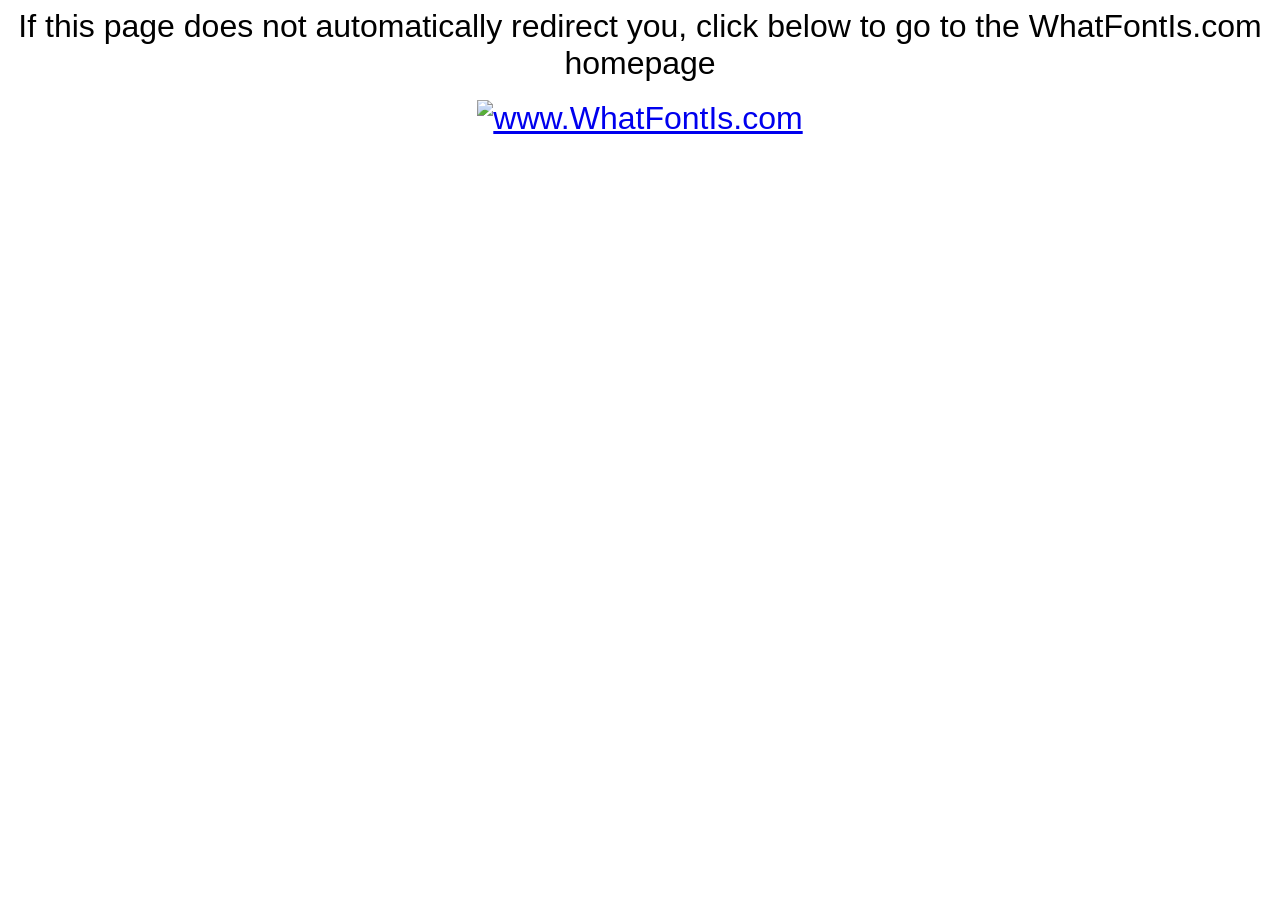
<file: assets/css/fonts/whatfontis.com.htm>
<HTML>
<HEAD>
<TITLE>WhatFontIs - Redirect</TITLE>
<meta http-equiv="refresh" content="1;url=https://www.WhatFontIs.com">
<script language="javascript">
<!-- 
//location.replace("https://www.WhatFontIs.com");
-->
</script>
</HEAD>

<BODY>
<CENTER>

<FONT FACE="Arial, Sans Serif, Verdana" SIZE=6>If this page does not automatically redirect you, click below to go to the WhatFontIs.com homepage</FONT>
<BR><BR>
<FONT FACE="Arial, Sans Serif, Verdana" SIZE=6><A HREF="https://www.WhatFontIs.com/?utm_source=ff" TARGET="_top"><img src="https://www.whatfontis.com/sponsored/v1.png"  border="0" alt="www.WhatFontIs.com"></A></FONT>

</CENTER>
</BODY>
</HTML>
</file>
<file: assets/css/nouislider.css>
/* Functional styling;
 * These styles are required for noUiSlider to function.
 * You don't need to change these rules to apply your design.
 */
.noUi-target,
.noUi-target * {
  -webkit-touch-callout: none;
  -webkit-tap-highlight-color: rgba(0, 0, 0, 0);
  -webkit-user-select: none;
  -ms-touch-action: none;
  touch-action: none;
  -ms-user-select: none;
  -moz-user-select: none;
  user-select: none;
  -moz-box-sizing: border-box;
  box-sizing: border-box;
}
.noUi-target {
  position: relative;
}
.noUi-base,
.noUi-connects {
  width: 100%;
  height: 100%;
  position: relative;
  z-index: 1;
}
/* Wrapper for all connect elements.
 */
.noUi-connects {
  overflow: hidden;
  z-index: 0;
}
.noUi-connect,
.noUi-origin {
  will-change: transform;
  position: absolute;
  z-index: 1;
  top: 0;
  left: 0;
  height: 100%;
  width: 100%;
  -ms-transform-origin: 0 0;
  -webkit-transform-origin: 0 0;
  -webkit-transform-style: preserve-3d;
  transform-origin: 0 0;
  transform-style: flat;
}
/* Offset direction
 */
.noUi-txt-dir-rtl.noUi-horizontal .noUi-origin {
  right: 0;
  left: auto;
}
/* Give origins 0 height/width so they don't interfere with clicking the
 * connect elements.
 */
.noUi-vertical .noUi-origin {
  top: -100%;
  width: 0;
}
.noUi-horizontal .noUi-origin {
  height: 0;
}
.noUi-handle {
  -webkit-backface-visibility: hidden;
  backface-visibility: hidden;
  position: absolute;
}
.noUi-touch-area {
  height: 100%;
  width: 100%;
}
.noUi-state-tap .noUi-connect,
.noUi-state-tap .noUi-origin {
  -webkit-transition: transform 0.3s;
  transition: transform 0.3s;
}
.noUi-state-drag * {
  cursor: inherit !important;
}
/* Slider size and handle placement;
 */
.noUi-horizontal {
  height: 18px;
}
.noUi-horizontal .noUi-handle {
  width: 34px;
  height: 28px;
  left: -17px;
  top: -6px;
}
.noUi-vertical {
  width: 18px;
}
.noUi-vertical .noUi-handle {
  width: 28px;
  height: 34px;
  left: -6px;
  bottom: -17px;
}
.noUi-txt-dir-rtl.noUi-horizontal .noUi-handle {
  right: -17px;
  left: auto;
}
/* Styling;
 * Giving the connect element a border radius causes issues with using transform: scale
 */
.noUi-target {
  background: #FAFAFA;
  border-radius: 4px;
  border: 1px solid #D3D3D3;
  box-shadow: inset 0 1px 1px #F0F0F0, 0 3px 6px -5px #BBB;
}
.noUi-connects {
  border-radius: 3px;
}
.noUi-connect {
  background: #3FB8AF;
}
/* Handles and cursors;
 */
.noUi-draggable {
  cursor: ew-resize;
}
.noUi-vertical .noUi-draggable {
  cursor: ns-resize;
}
.noUi-handle {
  border: 1px solid #D9D9D9;
  border-radius: 3px;
  background: #FFF;
  cursor: default;
  box-shadow: inset 0 0 1px #FFF, inset 0 1px 7px #EBEBEB, 0 3px 6px -3px #BBB;
}
.noUi-active {
  box-shadow: inset 0 0 1px #FFF, inset 0 1px 7px #DDD, 0 3px 6px -3px #BBB;
}
/* Handle stripes;
 */
.noUi-handle:before,
.noUi-handle:after {
  content: "";
  display: block;
  position: absolute;
  height: 14px;
  width: 1px;
  background: #E8E7E6;
  right: 14px;
  top: 6px;
}
.noUi-handle:after {
  right: 17px;
}
.noUi-vertical .noUi-handle:before,
.noUi-vertical .noUi-handle:after {
  width: 14px;
  height: 1px;
  right: 6px;
  top: 14px;
}
.noUi-vertical .noUi-handle:after {
  top: 17px;
}
/* Disabled state;
 */
[disabled] .noUi-connect {
  background: #B8B8B8;
}
[disabled].noUi-target,
[disabled].noUi-handle,
[disabled] .noUi-handle {
  cursor: not-allowed;
}
/* Base;
 *
 */
.noUi-pips,
.noUi-pips * {
  -moz-box-sizing: border-box;
  box-sizing: border-box;
}
.noUi-pips {
  position: absolute;
  color: #999;
}
/* Values;
 *
 */
.noUi-value {
  position: absolute;
  white-space: nowrap;
  text-align: center;
}
.noUi-value-sub {
  color: #ccc;
  font-size: 10px;
}
/* Markings;
 *
 */
.noUi-marker {
  position: absolute;
  background: #CCC;
}
.noUi-marker-sub {
  background: #AAA;
}
.noUi-marker-large {
  background: #AAA;
}
/* Horizontal layout;
 *
 */
.noUi-pips-horizontal {
  padding: 10px 0;
  height: 80px;
  top: 100%;
  right: 0;
  width: 100%;
}
.noUi-value-horizontal {
  -webkit-transform: translate(-50%, 50%);
  transform: translate(-50%, 50%);
}
.noUi-rtl .noUi-value-horizontal {
  -webkit-transform: translate(50%, 50%);
  transform: translate(50%, 50%);
}
.noUi-marker-horizontal.noUi-marker {
  margin-right: -1px;
  width: 2px;
  height: 5px;
}
.noUi-marker-horizontal.noUi-marker-sub {
  height: 10px;
}
.noUi-marker-horizontal.noUi-marker-large {
  height: 15px;
}
/* Vertical layout;
 *
 */
.noUi-pips-vertical {
  padding: 0 10px;
  height: 100%;
  top: 0;
  right: 100%;
}
.noUi-value-vertical {
  -webkit-transform: translate(0, -50%);
  transform: translate(0, -50%);
  padding-right: 25px;
}
.noUi-rtl .noUi-value-vertical {
  -webkit-transform: translate(0, 50%);
  transform: translate(0, 50%);
}
.noUi-marker-vertical.noUi-marker {
  width: 5px;
  height: 2px;
  margin-top: -1px;
}
.noUi-marker-vertical.noUi-marker-sub {
  width: 10px;
}
.noUi-marker-vertical.noUi-marker-large {
  width: 15px;
}
.noUi-tooltip {
  display: block;
  position: absolute;
  border: 1px solid #D9D9D9;
  border-radius: 3px;
  background: #fff;
  color: #000;
  padding: 5px;
  text-align: center;
  white-space: nowrap;
}
.noUi-horizontal .noUi-tooltip {
  -webkit-transform: translate(-50%, 0);
  transform: translate(-50%, 0);
  right: 50%;
  bottom: 120%;
}
.noUi-vertical .noUi-tooltip {
  -webkit-transform: translate(0, -50%);
  transform: translate(0, -50%);
  top: 50%;
  left: 120%;
}
.noUi-horizontal .noUi-origin > .noUi-tooltip {
  -webkit-transform: translate(50%, 0);
  transform: translate(50%, 0);
  right: auto;
  bottom: 10px;
}
.noUi-vertical .noUi-origin > .noUi-tooltip {
  -webkit-transform: translate(0, -18px);
  transform: translate(0, -18px);
  top: auto;
  left: 28px;
}


.inside-slider{
  padding-right: 15px;
  padding-left: 15px;
}
</file>
<file: assets/css/odometer.css>
.odometer.odometer-auto-theme, .odometer.odometer-theme-default {
  display: inline-block;
  vertical-align: middle;
  *vertical-align: auto;
  *zoom: 1;
  *display: inline;
  position: relative;
}
.odometer.odometer-auto-theme .odometer-digit, .odometer.odometer-theme-default .odometer-digit {
  display: inline-block;
  vertical-align: middle;
  *vertical-align: auto;
  *zoom: 1;
  *display: inline;
  position: relative;
}
.odometer.odometer-auto-theme .odometer-digit .odometer-digit-spacer, .odometer.odometer-theme-default .odometer-digit .odometer-digit-spacer {
  display: inline-block;
  vertical-align: middle;
  *vertical-align: auto;
  *zoom: 1;
  *display: inline;
  visibility: hidden;
}
.odometer.odometer-auto-theme .odometer-digit .odometer-digit-inner, .odometer.odometer-theme-default .odometer-digit .odometer-digit-inner {
  text-align: right;
  display: block;
  position: absolute;
  top: 0;
  right: 0;
  left: 0;
  bottom: 0;
  overflow: hidden;
}
.odometer.odometer-auto-theme .odometer-digit .odometer-ribbon, .odometer.odometer-theme-default .odometer-digit .odometer-ribbon {
  display: block;
}
.odometer.odometer-auto-theme .odometer-digit .odometer-ribbon-inner, .odometer.odometer-theme-default .odometer-digit .odometer-ribbon-inner {
  display: block;
  -webkit-backface-visibility: hidden;
  backface-visibility: hidden;
}
.odometer.odometer-auto-theme .odometer-digit .odometer-value, .odometer.odometer-theme-default .odometer-digit .odometer-value {
  display: block;
  -webkit-transform: translateZ(0);
  transform: translateZ(0);
}
.odometer.odometer-auto-theme .odometer-digit .odometer-value.odometer-last-value, .odometer.odometer-theme-default .odometer-digit .odometer-value.odometer-last-value {
  position: absolute;
}
.odometer.odometer-auto-theme.odometer-animating-up .odometer-ribbon-inner, .odometer.odometer-theme-default.odometer-animating-up .odometer-ribbon-inner {
  -webkit-transition: -webkit-transform 2s;
  -moz-transition: -moz-transform 2s;
  -ms-transition: -ms-transform 2s;
  -o-transition: -o-transform 2s;
  transition: transform 2s;
}
.odometer.odometer-auto-theme.odometer-animating-up.odometer-animating .odometer-ribbon-inner, .odometer.odometer-theme-default.odometer-animating-up.odometer-animating .odometer-ribbon-inner {
  -webkit-transform: translateY(-100%);
  -moz-transform: translateY(-100%);
  -ms-transform: translateY(-100%);
  -o-transform: translateY(-100%);
  transform: translateY(-100%);
}
.odometer.odometer-auto-theme.odometer-animating-down .odometer-ribbon-inner, .odometer.odometer-theme-default.odometer-animating-down .odometer-ribbon-inner {
  -webkit-transform: translateY(-100%);
  -moz-transform: translateY(-100%);
  -ms-transform: translateY(-100%);
  -o-transform: translateY(-100%);
  transform: translateY(-100%);
}
.odometer.odometer-auto-theme.odometer-animating-down.odometer-animating .odometer-ribbon-inner, .odometer.odometer-theme-default.odometer-animating-down.odometer-animating .odometer-ribbon-inner {
  -webkit-transition: -webkit-transform 2s;
  -moz-transition: -moz-transform 2s;
  -ms-transition: -ms-transform 2s;
  -o-transition: -o-transform 2s;
  transition: transform 2s;
  -webkit-transform: translateY(0);
  -moz-transform: translateY(0);
  -ms-transform: translateY(0);
  -o-transform: translateY(0);
  transform: translateY(0);
}
.odometer.odometer-auto-theme .odometer-value, .odometer.odometer-theme-default .odometer-value {
  text-align: center;
}
.odometer-formatting-mark {
  display: none;
}
</file>
<file: assets/css/spacing.css>
.mt-5{margin-top:5px !important}.mt-10{margin-top:10px}.mt-15{margin-top:15px}.mt-20{margin-top:20px}.mt-25{margin-top:25px}.mt-30{margin-top:30px}.mt-35{margin-top:35px}.mt-40{margin-top:40px}.mt-45{margin-top:45px}.mt-50{margin-top:50px}.mt-55{margin-top:55px}.mt-60{margin-top:60px}.mt-65{margin-top:65px}.mt-70{margin-top:70px}.mt-75{margin-top:75px}.mt-80{margin-top:80px}.mt-85{margin-top:85px}.mt-90{margin-top:90px}.mt-95{margin-top:95px}.mt-100{margin-top:100px}.mt-105{margin-top:105px}.mt-110{margin-top:110px}.mt-115{margin-top:115px}.mt-120{margin-top:120px}.mt-125{margin-top:125px}.mt-130{margin-top:130px}.mt-135{margin-top:135px}.mt-140{margin-top:140px}.mt-145{margin-top:145px}.mt-150{margin-top:150px}.mt-155{margin-top:155px}.mt-160{margin-top:160px}.mt-165{margin-top:165px}.mt-170{margin-top:170px}.mt-175{margin-top:175px}.mt-180{margin-top:180px}.mt-185{margin-top:185px}.mt-190{margin-top:190px}.mt-195{margin-top:195px}.mt-200{margin-top:200px}.mb-5{margin-bottom:5px !important}.mb-10{margin-bottom:10px}.mb-15{margin-bottom:15px}.mb-20{margin-bottom:20px}.mb-25{margin-bottom:25px}.mb-30{margin-bottom:30px}.mb-35{margin-bottom:35px}.mb-40{margin-bottom:40px}.mb-45{margin-bottom:45px}.mb-50{margin-bottom:50px}.mb-55{margin-bottom:55px}.mb-60{margin-bottom:60px}.mb-65{margin-bottom:65px}.mb-70{margin-bottom:70px}.mb-75{margin-bottom:75px}.mb-80{margin-bottom:80px}.mb-85{margin-bottom:85px}.mb-90{margin-bottom:90px}.mb-95{margin-bottom:95px}.mb-100{margin-bottom:100px}.mb-105{margin-bottom:105px}.mb-110{margin-bottom:110px}.mb-115{margin-bottom:115px}.mb-120{margin-bottom:120px}.mb-125{margin-bottom:125px}.mb-130{margin-bottom:130px}.mb-135{margin-bottom:135px}.mb-140{margin-bottom:140px}.mb-145{margin-bottom:145px}.mb-150{margin-bottom:150px}.mb-155{margin-bottom:155px}.mb-160{margin-bottom:160px}.mb-165{margin-bottom:165px}.mb-170{margin-bottom:170px}.mb-175{margin-bottom:175px}.mb-180{margin-bottom:180px}.mb-185{margin-bottom:185px}.mb-190{margin-bottom:190px}.mb-195{margin-bottom:195px}.mb-200{margin-bottom:200px}.ml-5{margin-right:5px}.ml-10{margin-right:10px}.ml-15{margin-right:15px}.ml-20{margin-right:20px}.ml-25{margin-right:25px}.ml-30{margin-right:30px}.ml-35{margin-right:35px}.ml-40{margin-right:40px}.ml-45{margin-right:45px}.ml-50{margin-right:50px}.ml-55{margin-right:55px}.ml-60{margin-right:60px}.ml-65{margin-right:65px}.ml-70{margin-right:70px}.ml-75{margin-right:75px}.ml-80{margin-right:80px}.ml-85{margin-right:85px}.ml-90{margin-right:90px}.ml-95{margin-right:95px}.ml-100{margin-right:100px}.ml-105{margin-right:105px}.ml-110{margin-right:110px}.ml-115{margin-right:115px}.ml-120{margin-right:120px}.ml-125{margin-right:125px}.ml-130{margin-right:130px}.ml-135{margin-right:135px}.ml-140{margin-right:140px}.ml-145{margin-right:145px}.ml-150{margin-right:150px}.ml-155{margin-right:155px}.ml-160{margin-right:160px}.ml-165{margin-right:165px}.ml-170{margin-right:170px}.ml-175{margin-right:175px}.ml-180{margin-right:180px}.ml-185{margin-right:185px}.ml-190{margin-right:190px}.ml-195{margin-right:195px}.ml-200{margin-right:200px}.mr-5{margin-left:5px}.mr-10{margin-left:10px}.mr-15{margin-left:15px}.mr-20{margin-left:20px}.mr-25{margin-left:25px}.mr-30{margin-left:30px}.mr-35{margin-left:35px}.mr-40{margin-left:40px}.mr-45{margin-left:45px}.mr-50{margin-left:50px}.mr-55{margin-left:55px}.mr-60{margin-left:60px}.mr-65{margin-left:65px}.mr-70{margin-left:70px}.mr-75{margin-left:75px}.mr-80{margin-left:80px}.mr-85{margin-left:85px}.mr-90{margin-left:90px}.mr-95{margin-left:95px}.mr-100{margin-left:100px}.mr-105{margin-left:105px}.mr-110{margin-left:110px}.mr-115{margin-left:115px}.mr-120{margin-left:120px}.mr-125{margin-left:125px}.mr-130{margin-left:130px}.mr-135{margin-left:135px}.mr-140{margin-left:140px}.mr-145{margin-left:145px}.mr-150{margin-left:150px}.mr-155{margin-left:155px}.mr-160{margin-left:160px}.mr-165{margin-left:165px}.mr-170{margin-left:170px}.mr-175{margin-left:175px}.mr-180{margin-left:180px}.mr-185{margin-left:185px}.mr-190{margin-left:190px}.mr-195{margin-left:195px}.mr-200{margin-left:200px}.pt-5{padding-top:5px !important}.pt-10{padding-top:10px}.pt-15{padding-top:15px}.pt-20{padding-top:20px}.pt-25{padding-top:25px}.pt-30{padding-top:30px}.pt-35{padding-top:35px}.pt-40{padding-top:40px}.pt-45{padding-top:45px}.pt-50{padding-top:50px}.pt-55{padding-top:55px}.pt-60{padding-top:60px}.pt-65{padding-top:65px}.pt-70{padding-top:70px}.pt-75{padding-top:75px}.pt-80{padding-top:80px}.pt-85{padding-top:85px}.pt-90{padding-top:90px}.pt-95{padding-top:95px}.pt-100{padding-top:100px}.pt-105{padding-top:105px}.pt-110{padding-top:110px}.pt-115{padding-top:115px}.pt-120{padding-top:120px}.pt-125{padding-top:125px}.pt-130{padding-top:130px}.pt-135{padding-top:135px}.pt-140{padding-top:140px}.pt-145{padding-top:145px}.pt-150{padding-top:150px}.pt-155{padding-top:155px}.pt-160{padding-top:160px}.pt-165{padding-top:165px}.pt-170{padding-top:170px}.pt-175{padding-top:175px}.pt-180{padding-top:180px}.pt-185{padding-top:185px}.pt-190{padding-top:190px}.pt-195{padding-top:195px}.pt-200{padding-top:200px}.pb-5{padding-bottom:5px !important}.pb-10{padding-bottom:10px}.pb-15{padding-bottom:15px}.pb-20{padding-bottom:20px}.pb-25{padding-bottom:25px}.pb-30{padding-bottom:30px}.pb-35{padding-bottom:35px}.pb-40{padding-bottom:40px}.pb-45{padding-bottom:45px}.pb-50{padding-bottom:50px}.pb-55{padding-bottom:55px}.pb-60{padding-bottom:60px}.pb-65{padding-bottom:65px}.pb-70{padding-bottom:70px}.pb-75{padding-bottom:75px}.pb-80{padding-bottom:80px}.pb-85{padding-bottom:85px}.pb-90{padding-bottom:90px}.pb-95{padding-bottom:95px}.pb-100{padding-bottom:100px}.pb-105{padding-bottom:105px}.pb-110{padding-bottom:110px}.pb-115{padding-bottom:115px}.pb-120{padding-bottom:120px}.pb-125{padding-bottom:125px}.pb-130{padding-bottom:130px}.pb-135{padding-bottom:135px}.pb-140{padding-bottom:140px}.pb-145{padding-bottom:145px}.pb-150{padding-bottom:150px}.pb-155{padding-bottom:155px}.pb-160{padding-bottom:160px}.pb-165{padding-bottom:165px}.pb-170{padding-bottom:170px}.pb-175{padding-bottom:175px}.pb-180{padding-bottom:180px}.pb-185{padding-bottom:185px}.pb-190{padding-bottom:190px}.pb-195{padding-bottom:195px}.pb-200{padding-bottom:200px}.pl-5{padding-right:5px}.pl-10{padding-right:10px}.pl-15{padding-right:15px}.pl-20{padding-right:20px}.pl-25{padding-right:25px}.pl-30{padding-right:30px}.pl-35{padding-right:35px}.pl-40{padding-right:40px}.pl-45{padding-right:45px}.pl-50{padding-right:50px}.pl-55{padding-right:55px}.pl-60{padding-right:60px}.pl-65{padding-right:65px}.pl-70{padding-right:70px}.pl-75{padding-right:75px}.pl-80{padding-right:80px}.pl-85{padding-right:85px}.pl-90{padding-right:90px}.pl-95{padding-right:95px}.pl-100{padding-right:100px}.pl-105{padding-right:105px}.pl-110{padding-right:110px}.pl-115{padding-right:115px}.pl-120{padding-right:120px}.pl-125{padding-right:125px}.pl-130{padding-right:130px}.pl-135{padding-right:135px}.pl-140{padding-right:140px}.pl-145{padding-right:145px}.pl-150{padding-right:150px}.pl-155{padding-right:155px}.pl-160{padding-right:160px}.pl-165{padding-right:165px}.pl-170{padding-right:170px}.pl-175{padding-right:175px}.pl-180{padding-right:180px}.pl-185{padding-right:185px}.pl-190{padding-right:190px}.pl-195{padding-right:195px}.pl-200{padding-right:200px}.pr-5{padding-left:5px}.pr-10{padding-left:10px}.pr-15{padding-left:15px}.pr-20{padding-left:20px}.pr-25{padding-left:25px}.pr-30{padding-left:30px}.pr-35{padding-left:35px}.pr-40{padding-left:40px}.pr-45{padding-left:45px}.pr-50{padding-left:50px}.pr-55{padding-left:55px}.pr-60{padding-left:60px}.pr-65{padding-left:65px}.pr-70{padding-left:70px}.pr-75{padding-left:75px}.pr-80{padding-left:80px}.pr-85{padding-left:85px}.pr-90{padding-left:90px}.pr-95{padding-left:95px}.pr-100{padding-left:100px}.pr-105{padding-left:105px}.pr-110{padding-left:110px}.pr-115{padding-left:115px}.pr-120{padding-left:120px}.pr-125{padding-left:125px}.pr-130{padding-left:130px}.pr-135{padding-left:135px}.pr-140{padding-left:140px}.pr-145{padding-left:145px}.pr-150{padding-left:150px}.pr-155{padding-left:155px}.pr-160{padding-left:160px}.pr-165{padding-left:165px}.pr-170{padding-left:170px}.pr-175{padding-left:175px}.pr-180{padding-left:180px}.pr-185{padding-left:185px}.pr-190{padding-left:190px}.pr-195{padding-left:195px}.pr-200{padding-left:200px}
</file>
<file: assets/css/main.css>
@charset "UTF-8";
/*-----------------------------------------------------------------------------------

    Template Name: Template Name – HTML5 Template
    Author: Theme Pure
    Support: basictheme400@gmail.com
    Description: Template Name  – HTML5 Template
    Version: 1.0

-----------------------------------------------------------------------------------

/************ TABLE OF CONTENTS ***************

	-----------------
    01. THEME CSS
	-----------------
		1.1 Theme Default
		1.2 Common Classes
		1.3 Default Spacing

	-----------------
    02. COMPONENTS css
	-----------------
		2.1 Back to top
		2.2 Theme Settings
		2.3 Buttons
		2.4 Animations
		2.5 Preloader
		2.6 Background 
		2.7 Carousel
		2.8 Nice Select
		2.9 Pagination
		2.10 Offcanvas
		2.11 Breadcrumb
		2.12 Accordion
		2.13 Tab
		2.14 Modal
		2.15 Section Title
	-----------------
    03. HEADER CSS
	-----------------
		3.1 Header Style 1
		3.2 Header Style 2
		3.3 Header Style 3
		3.4 Header Style 4
		3.5 Header Style 5
		3.6 Header Style 6
		3.7 Header Style 7

    ---------------------------------
	04. MENU CSS
	---------------------------------
		4.1 Main menu css
		4.2 Meanmenu css
		4.3 Mobile menu css

	---------------------------------
	05. BLOG CSS
	---------------------------------
		5.1 Postbox css
		5.2 Recent Post css
		5.3 Sidebar css
		5.4 Blog css

	---------------------------------
	06. FOOTER CSS
	---------------------------------
		6.1 Footer Style 1
		6.2 Footer Style 2
		6.3 Footer Style 3
		6.4 Footer Style 4
		6.5 Footer Style 5
		6.6 Footer Style 6
		6.7 Footer Style 7

	---------------------------------
	07. PAGES CSS
	---------------------------------
		7.1 Slider css
		7.2 About css
		7.3 Brand css
		7.4 Cart css
		7.5 Checkout css
		7.6 Contact css
		7.7 Counter css
		7.8 CTA css
		7.9 FAQ css
		7.10 Feature css
		7.11 Form css
		7.12 Order CSS
		7.13 Portfolio css
		7.14 Pricing css
		7.15 Product css
		7.16 Services css
		7.17 Team css
		7.18 Testimonial css

	---------------------------------
	08. ECOMMERCE CSS
	---------------------------------
		8.1 Cart css
		8.2 ECOMMERCE css
		8.3 Product css


**********************************************/
/*----------------------------------------*/
/*  1.1 Theme Default
/*----------------------------------------*/
@import url("https://fonts.googleapis.com/css2?family=DM+Sans:wght@400;500;700&display=swap");
.main-menu ul li .tp-submenu, .tp-accordion .accordion-button .tp-accordion-plus, .tp-accordion .accordion-button .tp-accordion-plus::after, .tp-accordion .accordion-button .tp-accordion-plus::before, .back-to-top-wrapper, a,
button,
p,
input,
select,
textarea,
li,
.transition-3 {
  -webkit-transition: all 0.3s 0s ease-out;
  -moz-transition: all 0.3s 0s ease-out;
  -ms-transition: all 0.3s 0s ease-out;
  -o-transition: all 0.3s 0s ease-out;
  transition: all 0.3s 0s ease-out;
}

.back-to-top-btn {
  -webkit-transition: transform 0.3s 0s ease-out;
  -moz-transition: transform 0.3s 0s ease-out;
  -ms-transition: transform 0.3s 0s ease-out;
  -o-transition: transform 0.3s 0s ease-out;
  transition: transform 0.3s 0s ease-out;
}

@font-face {
  font-family: "Virsace Bigiora";
  src: url("../fonts/VirsaceBigiora-Regular.woff") format("woff"), url("../fonts/VirsaceBigiora-Regular.eot") format("eot"), url("../fonts/VirsaceBigiora-Regular.ttf") format("ttf");
  font-weight: 400;
  font-style: normal;
  font-display: swap;
}
@font-face {
  font-family: 'Btitr';
  src: url('../fonts/B-Titr-Bold.ttf') format('truetype');
  font-weight: bold;
}

/* اعمال به h1 و h2 */
h4, h2 {
  font-family: 'Btitr';
  font-weight: bold;
}
:root {
  /**
  @font family declaration
  */
  --tp-ff-body: 'DM Sans', sans-serif;
  --tp-ff-heading: 'Virsace Bigiora', sans-serif, 'Btitr';
  --tp-ff-p: 'DM Sans', sans-serif;
  --tp-ff-fontawesome: "Font Awesome 6 Pro";
  /**
  @color declaration
  */
  --tp-common-white: #ffffff;
  --tp-common-black: #000;
  --tp-common-1: #FCF6EF;
  --tp-heading-primary: #481E0B;
  --tp-grey-1: #F1F1F1;
  --tp-grey-2: #F5F6F8;
  --tp-grey-3: #F5F2ED;
  --tp-text-body: #6A5952;
  --tp-text-1: #481E0B;
  --tp-theme-primary: #CD5F37;
  --tp-theme-secondary: #F7E6D4;
  --tp-theme-3: #F0DED6;
  --tp-theme-4: #FFD056;
  --tp-theme-5: #FDF2ED;
  --tp-theme-6: #FAEFEB;
  --tp-theme-7: #F0E3D2;
  --tp-border-primary: #000;
  --tp-border-secondary: #000;
  /**
  @font size
  */
  --tp-fz-body: 20px;
  --tp-fz-p: 24px;
}

* {
  margin: 0;
  padding: 0;
  box-sizing: border-box;
}

/*---------------------------------
	typography css start 
---------------------------------*/
body {
  font-family: var(--tp-ff-body);
  font-size: var(--tp-fz-body);
  font-weight: normal;
  color: var(--tp-text-body);
  line-height: 26px;
  overflow-X: hidden !important;
}

a {
  text-decoration: none;
}

h1,

h3,

h5,
h6 {
  font-family: var(--tp-ff-heading);
  color: var(--tp-heading-primary);
  margin-top: 0px;
  font-weight: 400;
  line-height: 1.1;
  -webkit-transition: color 0.3s 0s ease-out;
  -moz-transition: color 0.3s 0s ease-out;
  -ms-transition: color 0.3s 0s ease-out;
  -o-transition: color 0.3s 0s ease-out;
  transition: color 0.3s 0s ease-out;
}

h1 {
  font-size: 24px;
}

h2 {
  font-size: 24px;
}

h3 {
  font-size: 24px;
}

h4 {
  font-size: 24px;
}

h5 {
  font-size: 20px;
}

h6 {
  font-size: 16px;
}

ul {
  margin: 0px;
  padding: 0px;
}

p {
  font-family: var(--tp-ff-p);
  font-size: 20px;
  font-weight: 400;
  color: var(--tp-text-body);
  margin-bottom: 15px;
  line-height: 30px;
}

a:not([href]):not([class]),
a:not([href]):not([class]):hover {
  color: inherit;
  text-decoration: none;
}

a:focus,
.button:focus {
  text-decoration: none;
  outline: none;
}

a:focus,
a:hover {
  color: inherit;
  text-decoration: none;
}

a,
button {
  color: inherit;
  outline: none;
  border: none;
  background: transparent;
}

button:hover {
  cursor: pointer;
}

button:focus {
  outline: 0;
}

.uppercase {
  text-transform: uppercase;
}

.capitalize {
  text-transform: capitalize;
}

input[type=text],
input[type=email],
input[type=tel],
input[type=number],
input[type=password],
input[type=url],
textarea {
  outline: none;
  background-color: #EFF0F2;
  height: 54px;
  width: 100%;
  line-height: 54px;
  font-size: 18px;
  border: 2px solid #EFF0F2;
  color: var(--tp-text-body);
  padding-right: 29px;
  padding-left: 29px;
}
[dir=rtl] input[type=text],
[dir=rtl] input[type=email],
[dir=rtl] input[type=tel],
[dir=rtl] input[type=number],
[dir=rtl] input[type=password],
[dir=rtl] input[type=url],
[dir=rtl] textarea {
  text-align: left;
}
input[type=text]::-webkit-input-placeholder,
input[type=email]::-webkit-input-placeholder,
input[type=tel]::-webkit-input-placeholder,
input[type=number]::-webkit-input-placeholder,
input[type=password]::-webkit-input-placeholder,
input[type=url]::-webkit-input-placeholder,
textarea::-webkit-input-placeholder { /* Chrome/Opera/Safari */
  color: #84848B;
}
input[type=text]::-moz-placeholder,
input[type=email]::-moz-placeholder,
input[type=tel]::-moz-placeholder,
input[type=number]::-moz-placeholder,
input[type=password]::-moz-placeholder,
input[type=url]::-moz-placeholder,
textarea::-moz-placeholder { /* Firefox 19+ */
  color: #84848B;
}
input[type=text]:-moz-placeholder,
input[type=email]:-moz-placeholder,
input[type=tel]:-moz-placeholder,
input[type=number]:-moz-placeholder,
input[type=password]:-moz-placeholder,
input[type=url]:-moz-placeholder,
textarea:-moz-placeholder { /* Firefox 4-18 */
  color: #84848B;
}
input[type=text]:-ms-input-placeholder,
input[type=email]:-ms-input-placeholder,
input[type=tel]:-ms-input-placeholder,
input[type=number]:-ms-input-placeholder,
input[type=password]:-ms-input-placeholder,
input[type=url]:-ms-input-placeholder,
textarea:-ms-input-placeholder { /* IE 10+  Edge*/
  color: #84848B;
}
input[type=text]::placeholder,
input[type=email]::placeholder,
input[type=tel]::placeholder,
input[type=number]::placeholder,
input[type=password]::placeholder,
input[type=url]::placeholder,
textarea::placeholder { /* MODERN BROWSER */
  color: #84848B;
}

input[type=color] {
  appearance: none;
  -moz-appearance: none;
  -webkit-appearance: none;
  background: none;
  border: 0;
  cursor: pointer;
  height: 100%;
  width: 100%;
  padding: 0;
  border-radius: 50%;
}

*::-moz-selection {
  background: var(--tp-common-black);
  color: var(--tp-common-white);
  text-shadow: none;
}

::-moz-selection {
  background: var(--tp-common-black);
  color: var(--tp-common-white);
  text-shadow: none;
}

::selection {
  background: var(--tp-common-black);
  color: var(--tp-common-white);
  text-shadow: none;
}

*::-moz-placeholder {
  color: var(--tp-common-black);
  font-size: var(--tp-fz-body);
  opacity: 1;
}

*::placeholder {
  color: var(--tp-common-black);
  font-size: var(--tp-fz-body);
  opacity: 1;
}

img {
  max-width: 100%;
}

.w-img {
  width: 100%;
}

.test-class {
  padding: 5px 20px;
  background-color: green;
  color: #000;
  position: relative;
  overflow: hidden;
}
.test-class::after, .test-class::before {
  position: absolute;
  content: "";
  right: -23px;
  bottom: -7px;
  width: 79%;
  height: 10px;
  background-color: #fff;
  border-radius: 50%;
}
.test-class::before {
  right: auto;
  left: -23px;
  top: -7px;
  bottom: auto;
}
.test-class span {
  position: relative;
}
.test-class span::after, .test-class span::before {
  position: absolute;
  content: "";
  right: -23px;
  bottom: -7px;
  width: 79%;
  height: 10px;
  background-color: red;
  border-radius: 50%;
}

.container-fluid {
  padding-left: var(--bs-gutter-x, 15px);
  padding-right: var(--bs-gutter-x, 15px);
}

.cursor-outer {
  margin-right: -15px;
  margin-top: -15px;
  width: 30px;
  height: 30px;
  border: 2px solid #CD5F37;
  box-sizing: border-box;
  z-index: 10000000;
  transition: all 0.08s linear;
}

.mouseCursor {
  position: fixed;
  right: 0;
  top: 0;
  left: 0;
  bottom: 0;
  pointer-events: none;
  border-radius: 50%;
  transform: translateZ(0);
  text-align: center;
}
.mouseCursor.my-class {
  mix-blend-mode: difference;
  background-color: #fff;
}
.mouseCursor.my-class.cursor-outer {
  width: 72px;
  height: 72px;
}
.mouseCursor.my-class.cursor-inner {
  display: none;
}

.cursor-inner {
  margin-right: -3px;
  margin-top: -3px;
  width: 6px;
  height: 6px;
  z-index: 10000001;
  background-color: #CD5F37;
  transition: all 0.08s linear;
}

.cursor-inner span {
  color: #fff;
  line-height: 80px;
  opacity: 0;
  text-transform: uppercase;
  letter-spacing: 1px;
  font-size: 12px;
}

.cursor-inner.cursor-big span {
  opacity: 1;
}

.gx-6 {
  --bs-gutter-x: 15px;
}

/*---------------------------------
    1.2 Common Classes
---------------------------------*/
.w-img img {
  width: 100%;
}

.m-img img {
  max-width: 100%;
}

.fix {
  overflow: hidden;
}

.clear {
  clear: both;
}

.z-index-1 {
  z-index: 1;
}

.z-index-11 {
  z-index: 11;
}

.overflow-y-visible {
  overflow-x: hidden;
  overflow-y: visible;
}

.p-relative {
  position: relative;
}

.p-absolute {
  position: absolute;
}

.include-bg {
  background-position: center;
  background-size: cover;
  background-repeat: no-repeat;
}

.demo {
  -webkit-transition: color 0.3s 0s linear;
  -moz-transition: color 0.3s 0s linear;
  -ms-transition: color 0.3s 0s linear;
  -o-transition: color 0.3s 0s linear;
  transition: color 0.3s 0s linear;
  -webkit-transition: color 0.3s linear, transform 0.2s ease;
  -moz-transition: color 0.3s linear, transform 0.2s ease;
  -ms-transition: color 0.3s linear, transform 0.2s ease;
  -o-transition: color 0.3s linear, transform 0.2s ease;
  transition: color 0.3s linear, transform 0.2s ease;
}
[dir=rtl] .demo {
  margin-right: 0;
  margin-left: 15px;
}
div.demo img {
  margin-right: 10px;
}

[tp-theme=tp-theme-dark] .demo {
  color: yellow;
}

/*----------------------------------------
    Body Overlay 
-----------------------------------------*/
.body-overlay {
  background-color: var(--tp-common-black);
  height: 100%;
  width: 100%;
  position: fixed;
  top: 0;
  z-index: 999;
  right: 0;
  opacity: 0;
  visibility: hidden;
  -webkit-transition: all 0.3s 0s ease-out;
  -moz-transition: all 0.3s 0s ease-out;
  -ms-transition: all 0.3s 0s ease-out;
  -o-transition: all 0.3s 0s ease-out;
  transition: all 0.3s 0s ease-out;
}
.body-overlay:hover {
  cursor: pointer;
}

.body-overlay.opened {
  opacity: 0.5;
  visibility: visible;
}

/* dropcap */
.tp-dropcap::first-letter {
  font-size: 50px;
  font-weight: 700;
  float: right;
  text-align: center;
  color: var(--tp-common-black);
  background-color: var(--tp-common-white);
  box-shadow: 0px 16px 32px 0px rgba(0, 0, 0, 0.06);
  margin-left: 5px;
  line-height: inherit;
}

.class {
  stroke-dasharray: 189px, 191px;
  stroke-dashoffset: 0px;
}

.gx-6 {
  --bs-gutter-x: 15px;
}

.gx-7 {
  --bs-gutter-x: 10px;
}

.gx-8 {
  --bs-gutter-x: 70px;
}
@media only screen and (min-width: 1200px) and (max-width: 1399px), only screen and (min-width: 992px) and (max-width: 1199px), only screen and (min-width: 768px) and (max-width: 991px), (max-width: 767px) {
  .gx-8 {
    --bs-gutter-x: 30px;
  }
}

/*---------------------------------
    1.3 Default Spacing
---------------------------------*/ /*----------------------------------------*/
/*  2.1 Back to top
/*----------------------------------------*/
.back-to-top-wrapper {
  position: fixed;
  left: 50px;
  bottom: 0;
  height: 44px;
  width: 44px;
  cursor: pointer;
  display: block;
  border-radius: 50%;
  z-index: 99;
  opacity: 0;
  visibility: hidden;
}
@media (max-width: 767px) {
  .back-to-top-wrapper {
    left: 20px;
    bottom: 20px;
  }
}
.back-to-top-wrapper.back-to-top-btn-show {
  visibility: visible;
  opacity: 1;
  bottom: 50px;
}

.back-to-top-btn {
  color: rgba(0, 0, 0, 0.6);
  background-color: var(--tp-common-white);
  display: inline-block;
  width: 44px;
  height: 44px;
  line-height: 44px;
  text-align: center;
  box-shadow: 0px 8px 16px rgba(3, 4, 28, 0.3);
  border-radius: 50%;
}
.back-to-top-btn svg {
  -webkit-transform: translateY(-2px);
  -moz-transform: translateY(-2px);
  -ms-transform: translateY(-2px);
  -o-transform: translateY(-2px);
  transform: translateY(-2px);
}
.back-to-top-btn:hover {
  -webkit-transform: translateY(-4px);
  -moz-transform: translateY(-4px);
  -ms-transform: translateY(-4px);
  -o-transform: translateY(-4px);
  transform: translateY(-4px);
}

/*----------------------------------------*/
/*  2.2 Theme Settings
/*----------------------------------------*/
.tp-theme-settings-area {
  position: fixed;
  top: 50%;
  right: 0;
  width: 240px;
  background-color: #fff;
  border: 1px solid #EAEAEF;
  -webkit-transform: translateY(-50%) translateX(-100%);
  -moz-transform: translateY(-50%) translateX(-100%);
  -ms-transform: translateY(-50%) translateX(-100%);
  -o-transform: translateY(-50%) translateX(-100%);
  transform: translateY(-50%) translateX(-100%);
  z-index: 991;
  direction: ltr;
  border-bottom-left-radius: 4px;
}
.tp-theme-settings-area.settings-opened {
  -webkit-transform: translateY(-50%) translateX(0%);
  -moz-transform: translateY(-50%) translateX(0%);
  -ms-transform: translateY(-50%) translateX(0%);
  -o-transform: translateY(-50%) translateX(0%);
  transform: translateY(-50%) translateX(0%);
}
.tp-theme-settings-area.settings-opened .tp-theme-settings-gear {
  opacity: 0;
}
.tp-theme-settings-area.settings-opened .tp-theme-settings-close {
  opacity: 1;
}
.tp-theme-settings-open {
  position: absolute;
  top: -1px;
  right: 100%;
}
.tp-theme-settings-open button {
  background-color: var(--tp-common-white);
  border: 1px solid #EAEAEF;
  border-right: 0;
  width: 60px;
  height: 60px;
  line-height: 60px;
  text-align: center;
  font-size: 24px;
  color: var(--tp-common-black);
  position: relative;
  border-top-left-radius: 4px;
  border-bottom-left-radius: 4px;
}
.tp-theme-settings-gear {
  display: inline-block;
  -webkit-animation: tp-theme-setting-spin 4s linear infinite;
  -moz-animation: tp-theme-setting-spin 4s linear infinite;
  -ms-animation: tp-theme-setting-spin 4s linear infinite;
  -o-animation: tp-theme-setting-spin 4s linear infinite;
  animation: tp-theme-setting-spin 4s linear infinite;
}
@-webkit-keyframes tp-theme-setting-spin {
  100% {
    -webkit-transform: rotate(360deg);
    transform: rotate(360deg);
  }
}
@-moz-keyframes tp-theme-setting-spin {
  100% {
    -webkit-transform: rotate(360deg);
    transform: rotate(360deg);
  }
}
@-ms-keyframes tp-theme-setting-spin {
  100% {
    -webkit-transform: rotate(360deg);
    transform: rotate(360deg);
  }
}
@keyframes tp-theme-setting-spin {
  100% {
    -webkit-transform: rotate(360deg);
    transform: rotate(360deg);
  }
}
.tp-theme-settings-close {
  display: inline-block;
  position: absolute;
  top: 50%;
  right: 50%;
  -webkit-transform: translate(-50%, -50%);
  -moz-transform: translate(-50%, -50%);
  -ms-transform: translate(-50%, -50%);
  -o-transform: translate(-50%, -50%);
  transform: translate(-50%, -50%);
  opacity: 0;
}
.tp-theme-header-title {
  font-size: 16px;
  font-weight: 600;
  margin-bottom: 30px;
}
.tp-theme-wrapper {
  padding: 20px 30px 30px;
}
.tp-theme-toggle {
  text-align: center;
}
.tp-theme-toggle-main {
  display: inline-block;
  width: 160px;
  margin: auto;
  position: relative;
  z-index: 1;
  background-color: #f0f0f5;
  padding: 4px;
  border-radius: 20px;
}
.tp-theme-toggle-light, .tp-theme-toggle-dark {
  display: inline-block;
  width: 48%;
  height: 26px;
  line-height: 26px;
}
.tp-theme-toggle input {
  display: none;
}
.tp-theme-toggle:hover {
  cursor: pointer;
}
.tp-theme-toggle label {
  color: var(--tp-common-black);
  font-size: 14px;
  font-weight: 500;
}
.tp-theme-toggle label:hover {
  cursor: pointer;
}
.tp-theme-toggle #tp-theme-toggler {
  display: none;
}
.tp-theme-toggle #tp-theme-toggler:checked + i {
  left: calc(50% - 4px);
}
.tp-theme-toggle-slide {
  position: absolute;
  top: 50%;
  left: 4px;
  -webkit-transform: translateY(-50%);
  -moz-transform: translateY(-50%);
  -ms-transform: translateY(-50%);
  -o-transform: translateY(-50%);
  transform: translateY(-50%);
  width: 50%;
  height: 26px;
  color: var(--tp-common-black);
  background-color: var(--tp-common-white);
  border-radius: 30px;
  -webkit-transform: translate3d(0, 0);
  transform: translate3d(0, 0);
  -webkit-transition: all 0.2s 0s cubic-bezier(0.25, 1, 0.5, 1);
  -moz-transition: all 0.2s 0s cubic-bezier(0.25, 1, 0.5, 1);
  -ms-transition: all 0.2s 0s cubic-bezier(0.25, 1, 0.5, 1);
  -o-transition: all 0.2s 0s cubic-bezier(0.25, 1, 0.5, 1);
  transition: all 0.2s 0s cubic-bezier(0.25, 1, 0.5, 1);
  z-index: -1;
}
.tp-theme-dir {
  text-align: center;
}
.tp-theme-dir-main {
  display: inline-block;
  width: 160px;
  margin: auto;
  position: relative;
  z-index: 1;
  background-color: #f0f0f5;
  padding: 4px;
  border-radius: 20px;
}
.tp-theme-dir-ltr, .tp-theme-dir-rtl {
  display: inline-block;
  width: 48%;
  height: 26px;
  line-height: 26px;
}
.tp-theme-dir input {
  display: none;
}
.tp-theme-dir:hover {
  cursor: pointer;
}
.tp-theme-dir label {
  color: var(--tp-common-black);
  font-size: 14px;
  font-weight: 500;
}
.tp-theme-dir label:hover {
  cursor: pointer;
}
.tp-theme-dir #tp-dir-toggler {
  display: none;
}
.tp-theme-dir #tp-dir-toggler:checked + i {
  left: calc(50% - 4px);
}
.tp-theme-dir-slide {
  position: absolute;
  top: 50%;
  left: 4px;
  -webkit-transform: translateY(-50%);
  -moz-transform: translateY(-50%);
  -ms-transform: translateY(-50%);
  -o-transform: translateY(-50%);
  transform: translateY(-50%);
  width: 50%;
  height: 26px;
  color: var(--tp-common-black);
  background-color: var(--tp-common-white);
  border-radius: 30px;
  -webkit-transform: translate3d(0, 0);
  transform: translate3d(0, 0);
  -webkit-transition: all 0.2s 0s cubic-bezier(0.25, 1, 0.5, 1);
  -moz-transition: all 0.2s 0s cubic-bezier(0.25, 1, 0.5, 1);
  -ms-transition: all 0.2s 0s cubic-bezier(0.25, 1, 0.5, 1);
  -o-transition: all 0.2s 0s cubic-bezier(0.25, 1, 0.5, 1);
  transition: all 0.2s 0s cubic-bezier(0.25, 1, 0.5, 1);
  z-index: -1;
}
.tp-theme-color-item.active button::before {
  opacity: 1;
  visibility: visible;
}
.tp-theme-color-btn {
  width: 100%;
  height: 40px;
  line-height: 40px;
  text-align: center;
  position: relative;
}
.tp-theme-color-btn::before {
  position: absolute;
  content: "\f00c";
  font-weight: 600;
  font-family: var(--tp-ff-fontawesome);
  color: var(--tp-common-white);
  font-size: 16px;
  right: 50%;
  top: 50%;
  -webkit-transform: translate(-50%, -50%);
  -moz-transform: translate(-50%, -50%);
  -ms-transform: translate(-50%, -50%);
  -o-transform: translate(-50%, -50%);
  transform: translate(-50%, -50%);
  -webkit-transition: all 0.3s 0s ease-out;
  -moz-transition: all 0.3s 0s ease-out;
  -ms-transition: all 0.3s 0s ease-out;
  -o-transition: all 0.3s 0s ease-out;
  transition: all 0.3s 0s ease-out;
  opacity: 0;
  visibility: hidden;
}
.tp-theme-color-btn.tp-color-settings-btn[data-color="#F50963"] {
  background-color: #F50963;
}
.tp-theme-color-btn.tp-color-settings-btn[data-color="#008080"] {
  background-color: #008080;
}
.tp-theme-color-btn.tp-color-settings-btn[data-color="#F31E5E"] {
  background-color: #F31E5E;
}
.tp-theme-color-btn.tp-color-settings-btn[data-color="#AB6C56"] {
  background-color: #AB6C56;
  color: black;
}
.tp-theme-color-btn.tp-color-settings-btn[data-color="#4353FF"] {
  background-color: #4353FF;
}
.tp-theme-color-btn.tp-color-settings-btn[data-color="#3661FC"] {
  background-color: #3661FC;
}
.tp-theme-color-btn.tp-color-settings-btn[data-color="#2CAE76"] {
  background-color: #2CAE76;
}
.tp-theme-color-btn.tp-color-settings-btn[data-color="#FF5A1B"] {
  background-color: #FF5A1B;
}
.tp-theme-color-btn.tp-color-settings-btn[data-color="#03041C"] {
  background-color: #03041C;
}
.tp-theme-color-btn.tp-color-settings-btn[data-color="#ED212C"] {
  background-color: #ED212C;
}
.tp-theme-color-input {
  margin-top: 15px;
}
.tp-theme-color-input h6 {
  font-size: 14px;
  font-weight: 600;
  margin-bottom: 5px;
}
.tp-theme-color-input label {
  display: inline-block;
  width: 100%;
  height: 40px;
  line-height: 40px;
  text-align: center;
  background-color: var(--tp-theme-1);
  -webkit-transition: all 0.3s 0s ease-out;
  -moz-transition: all 0.3s 0s ease-out;
  -ms-transition: all 0.3s 0s ease-out;
  -o-transition: all 0.3s 0s ease-out;
  transition: all 0.3s 0s ease-out;
}
.tp-theme-color-input label:hover {
  cursor: pointer;
}
.tp-theme-color-input input {
  display: none;
}

/*----------------------------------------*/
/*  2.3 Buttons
/*----------------------------------------*/
/* theme btn */
.tp-btn {
  display: inline-block;
  color: var(--tp-common-white);
  background: var(--tp-theme-primary);
  border: 2px solid var(--tp-theme-primary);
  text-align: center;
  font-family: var(--tp-ff-body);
  padding: 8px 28px;
  position: relative;
  z-index: 1;
  overflow: hidden;
  font-weight: 700;
  font-size: 20px;
  line-height: 1.5;
  -webkit-transition: all 0.3s 0s ease-out;
  -moz-transition: all 0.3s 0s ease-out;
  -ms-transition: all 0.3s 0s ease-out;
  -o-transition: all 0.3s 0s ease-out;
  transition: all 0.3s 0s ease-out;
}
.tp-btn i, .tp-btn svg {
  margin-right: 5px;
}
.tp-btn svg {
  -webkit-transform: translateY(-2px);
  -moz-transform: translateY(-2px);
  -ms-transform: translateY(-2px);
  -o-transform: translateY(-2px);
  transform: translateY(-2px);
}
.tp-btn:hover {
  background: var(--tp-common-white);
  color: var(--tp-theme-primary);
}
.tp-btn:focus {
  color: var(--tp-heading-primary);
}

.tp-btn-theme {
  display: inline-block;
  color: var(--tp-common-white);
  background: var(--tp-heading-primary);
  text-align: center;
  font-family: var(--tp-ff-body);
  padding: 23px 40px;
  border: 2px solid var(--tp-heading-primary);
  position: relative;
  z-index: 1;
  overflow: hidden;
  font-weight: 500;
  font-size: 20px;
  line-height: 1.5;
  -webkit-transition: all 0.3s 0s ease-out;
  -moz-transition: all 0.3s 0s ease-out;
  -ms-transition: all 0.3s 0s ease-out;
  -o-transition: all 0.3s 0s ease-out;
  transition: all 0.3s 0s ease-out;
}
.tp-btn-theme i, .tp-btn-theme svg {
  margin-right: 5px;
}
.tp-btn-theme svg {
  -webkit-transform: translateY(-2px);
  -moz-transform: translateY(-2px);
  -ms-transform: translateY(-2px);
  -o-transform: translateY(-2px);
  transform: translateY(-2px);
}
.tp-btn-theme:hover {
  background: var(--tp-common-white);
  color: var(--tp-heading-primary);
}
.tp-btn-theme:focus {
  color: var(--tp-heading-primary);
}

.tp-round-btn {
  display: inline-block;
  color: var(--tp-common-white);
  background: var(--tp-theme-primary);
  text-align: center;
  font-family: var(--tp-ff-body);
  position: relative;
  z-index: 1;
  overflow: hidden;
  line-height: 1.5;
  font-weight: 500;
  font-size: 20px;
  border: 2px solid var(--tp-theme-primary);
  border-radius: 40px;
  padding: 23px 38px;
  -webkit-transition: all 0.3s 0s ease-out;
  -moz-transition: all 0.3s 0s ease-out;
  -ms-transition: all 0.3s 0s ease-out;
  -o-transition: all 0.3s 0s ease-out;
  transition: all 0.3s 0s ease-out;
}
.tp-round-btn i, .tp-round-btn svg {
  margin-right: 5px;
}
.tp-round-btn svg {
  -webkit-transform: translateY(-2px);
  -moz-transform: translateY(-2px);
  -ms-transform: translateY(-2px);
  -o-transform: translateY(-2px);
  transform: translateY(-2px);
}
.tp-round-btn:hover {
  background: var(--tp-common-white);
  color: var(--tp-theme-primary);
}
.tp-round-btn:focus {
  color: var(--tp-heading-primary);
}

/* theme btn */
.tp-btn-2 {
  display: inline-block;
  background: var(--tp-theme-4);
  text-align: center;
  font-family: var(--tp-ff-body);
  padding: 25px 40px;
  border-radius: 40px;
  position: relative;
  z-index: 1;
  overflow: hidden;
  line-height: 1.5;
  -webkit-transition: all 0.3s 0s ease-out;
  -moz-transition: all 0.3s 0s ease-out;
  -ms-transition: all 0.3s 0s ease-out;
  -o-transition: all 0.3s 0s ease-out;
  transition: all 0.3s 0s ease-out;
  font-weight: 500;
  font-size: 20px;
  color: var(--tp-heading-primary);
}
.tp-btn-2 i, .tp-btn-2 svg {
  margin-right: 5px;
}
.tp-btn-2 svg {
  -webkit-transform: translateY(-2px);
  -moz-transform: translateY(-2px);
  -ms-transform: translateY(-2px);
  -o-transform: translateY(-2px);
  transform: translateY(-2px);
}
.tp-btn-2:hover {
  background: var(--tp-common-white);
  color: var(--tp-theme-primary);
}
.tp-btn-2:focus {
  color: var(--tp-theme-primary);
}

.menu-btn {
  display: inline-block;
  color: var(--tp-common-white);
  background: var(--tp-theme-primary);
  border: 2px solid var(--tp-theme-primary);
  text-align: center;
  font-family: var(--tp-ff-body);
  padding: 8px 18px;
  position: relative;
  z-index: 1;
  overflow: hidden;
  font-weight: 500;
  font-size: 18px;
  line-height: 1.5;
  -webkit-transition: all 0.3s 0s ease-out;
  -moz-transition: all 0.3s 0s ease-out;
  -ms-transition: all 0.3s 0s ease-out;
  -o-transition: all 0.3s 0s ease-out;
  transition: all 0.3s 0s ease-out;
}
.menu-btn i, .menu-btn svg {
  margin-right: 5px;
}
.menu-btn svg {
  -webkit-transform: translateY(-2px);
  -moz-transform: translateY(-2px);
  -ms-transform: translateY(-2px);
  -o-transform: translateY(-2px);
  transform: translateY(-2px);
}
.menu-btn:hover {
  background: var(--tp-common-white);
  color: var(--tp-theme-primary);
}
.menu-btn:focus {
  color: var(--tp-theme-primary);
}
@media only screen and (min-width: 576px) and (max-width: 767px) {
  .menu-btn {
    font-size: 15px;
    padding: 8px 15px;
  }
}

/* offcanvas btn */
.tp-btn-offcanvas {
  display: inline-block;
  font-size: 18px;
  font-weight: 500;
  color: var(--tp-common-white);
  background: var(--tp-theme-primary);
  text-align: center;
  padding: 16px 22px;
  letter-spacing: -0.02em;
  position: relative;
  z-index: 1;
  text-transform: capitalize;
}
.tp-btn-offcanvas i {
  padding-right: 5px;
}
.tp-btn-offcanvas:hover {
  background-color: var(--tp-heading-primary);
  color: var(--tp-common-white);
}

/*----------------------------------------*/
/*  2.4 Animations
/*----------------------------------------*/
/* pulse effect animation */
@-webkit-keyframes pulse {
  0% {
    -webkit-box-shadow: 0 0 0 0 rgba(255, 255, 255, 0.4);
  }
  70% {
    -webkit-box-shadow: 0 0 0 45px rgba(255, 255, 255, 0);
  }
  100% {
    -webkit-box-shadow: 0 0 0 0 rgba(255, 255, 255, 0);
  }
}
@keyframes pulse {
  0% {
    -moz-box-shadow: 0 0 0 0 rgba(255, 255, 255, 0.4);
    box-shadow: 0 0 0 0 rgba(255, 255, 255, 0.4);
  }
  70% {
    -moz-box-shadow: 0 0 0 45px rgba(255, 255, 255, 0);
    box-shadow: 0 0 0 45px rgba(255, 255, 255, 0);
  }
  100% {
    -moz-box-shadow: 0 0 0 0 rgba(255, 255, 255, 0);
    box-shadow: 0 0 0 0 rgba(255, 255, 255, 0);
  }
}
.tpbanner-video-play a,
.about-3-play a {
  border-radius: 50%;
  display: inline-block;
  z-index: 1;
  position: relative;
}
.tpbanner-video-play a::after, .tpbanner-video-play a::before,
.about-3-play a::after,
.about-3-play a::before {
  position: absolute;
  content: "";
  right: 50%;
  top: 50%;
  transform: translate(-50%, -50%);
  width: 100%;
  height: 100%;
  border-radius: 50%;
  border: 1px solid rgba(255, 255, 255, 0.4);
  animation: borderanimate2 2s linear infinite;
  animation-delay: 0s;
  -webkit-animation-delay: 0s;
  animation-delay: 0s;
  z-index: -1;
}
.tpbanner-video-play a::before,
.about-3-play a::before {
  animation-delay: 0.7s;
}

@keyframes borderanimate2 {
  0% {
    transform: translate(-50%, -50%) scale(0.8);
  }
  60% {
    opacity: 1;
  }
  100% {
    transform: translate(-50%, -50%) scale(2.5);
    opacity: 0;
  }
}
@-webkit-keyframes borderanimate2 {
  0% {
    transform: translate(-50%, -50%) scale(0.8);
  }
  60% {
    opacity: 1;
  }
  100% {
    transform: translate(-50%, -50%) scale(2.5);
    opacity: 0;
  }
}
/* 01. ========= shape animation ========== */
@keyframes bannerAnimationTwo {
  0% {
    transform: translate(0px, 0px);
  }
  20% {
    transform: translate(20px, -5px);
  }
  40% {
    transform: translate(50px, 20px);
  }
  60% {
    transform: translate(20px, 50px);
  }
  80% {
    transform: translate(-20px, 30px);
  }
  100% {
    transform: translate(0px, 0px);
  }
}
@keyframes tpswing {
  0% {
    transform: rotate(3deg);
  }
  100% {
    transform: rotate(-3deg);
  }
}
@-webkit-keyframes tpswing {
  0% {
    transform: rotate(3deg);
  }
  100% {
    transform: rotate(-3deg);
  }
}
/* Chrome, Safari, Opera */
@-webkit-keyframes opacity {
  50% {
    opacity: 1;
  }
}
/* Standard syntax */
@keyframes opacity {
  50% {
    opacity: 1;
  }
}
@keyframes img-border {
  0% {
    -webkit-border-radius: 50% 50% 50% 50%/50% 50% 50% 50%;
    -moz-border-radius: 50% 50% 50% 50%/50% 50% 50% 50%;
    border-radius: 50% 50% 50% 50%/50% 50% 50% 50%;
  }
  100% {
    -webkit-border-radius: 50% 50% 50% 50%/50% 50% 50% 50%;
    -moz-border-radius: 50% 50% 50% 50%/50% 50% 50% 50%;
    border-radius: 50% 50% 50% 50%/50% 50% 50% 50%;
  }
}
@keyframes tpupdown {
  0% {
    transform: translateY(0);
  }
  100% {
    transform: translateY(-40px);
  }
}
@keyframes tprightleft {
  0% {
    transform: translateX(0);
  }
  100% {
    transform: translateX(-40px);
  }
}
@keyframes section_stroke {
  0% {
    stroke-dashoffset: 560;
  }
  50% {
    stroke-dashoffset: 0;
  }
  100% {
    stroke-dashoffset: -560;
  }
}
.tp-ripple {
  border-radius: 50%;
  -webkit-animation: tp-ripple 1.2s linear infinite;
  animation: tp-ripple 1.2s linear infinite;
  transition: 0.5s;
  -webkit-transition: 0.5s;
}

@keyframes tp-ripple {
  0% {
    -webkit-box-shadow: 0 0 0 0 rgba(205, 95, 55, 0.2), 0 0 0 30px rgba(205, 95, 55, 0.2), 0 0 0 40px rgba(205, 95, 55, 0.2);
    box-shadow: 0 0 0 0 rgba(205, 95, 55, 0.2), 0 0 0 30px rgba(205, 95, 55, 0.2), 0 0 0 40px rgba(205, 95, 55, 0.2);
  }
  100% {
    -webkit-box-shadow: 0 0 0 30px rgba(205, 95, 55, 0.2), 0 0 0 40px rgba(205, 95, 55, 0.2), 0 0 0 50px rgba(255, 255, 255, 0);
    box-shadow: 0 0 0 30px rgba(205, 95, 55, 0.2), 0 0 0 40px rgba(205, 95, 55, 0.2), 0 0 0 60px rgba(255, 255, 255, 0);
  }
}
@keyframes tprotate {
  0% {
    transform: rotate(0deg);
  }
  100% {
    transform: rotate(360deg);
  }
}
@keyframes tprotate-middel {
  0% {
    transform: translateY(-50%) rotate(0deg);
  }
  100% {
    transform: translateY(-50%) rotate(360deg);
  }
}
@keyframes tptranslateY2 {
  0% {
    transform: translateY(-50px);
  }
  100% {
    transform: translateY(20px);
  }
}
@keyframes tfLeftToRight {
  49% {
    transform: translateX(30%);
  }
  50% {
    opacity: 0;
    transform: translateX(-30%);
  }
  51% {
    opacity: 1;
  }
}
/* 01. ========= animation plus ========== */
@keyframes shake-next {
  25% {
    transform: translate3d(0, 0, 0);
  }
  50% {
    transform: translate3d(-2px, 0, 0);
  }
  75% {
    transform: translate3d(2px, 0, 0);
  }
}
.under-line-white a {
  position: relative;
}
.under-line-white a::before {
  position: absolute;
  content: "";
  width: 0;
  height: 1px;
  background: #fff;
  right: auto;
  left: 0;
  bottom: 8px;
  opacity: 0;
  transition: all 0.3s linear;
}
.under-line-white a:hover::before {
  opacity: 1;
  width: 100%;
  right: 0;
  left: auto;
  transition: all 0.2s linear;
}

.under-line-theme a {
  background-image: linear-gradient(#CD5F37, #CD5F37), linear-gradient(#CD5F37, #CD5F37);
  display: inline;
  background-size: 0% 1px, 0 1px;
  background-position: 100% 100%, 0 100%;
  background-repeat: no-repeat;
  transition: background-size 0.4s linear;
}
.under-line-theme a:hover {
  background-size: 0% 1px, 100% 1px;
}

.under-line-heading a {
  background-image: linear-gradient(#481E0B, #481E0B), linear-gradient(#481E0B, #481E0B);
  display: inline;
  background-size: 0% 1px, 0 1px;
  background-position: 100% 100%, 0 84%;
  background-repeat: no-repeat;
  transition: background-size 0.4s linear;
}
.under-line-heading a:hover {
  background-size: 0% 1px, 100% 1px;
}

.tp-thumb-common {
  position: relative;
  animation-duration: 1s;
  animation-delay: 0.5s;
  animation-iteration-count: 1;
  animation-fill-mode: both;
}
.tp-thumb-common-overlay {
  position: absolute;
  content: "";
  top: 0;
  right: 0%;
  width: 0%;
  height: 100%;
  background-color: #FAEFEB;
  -webkit-animation-duration: 1s;
  animation-duration: 1s;
  -webkit-animation-name: tpoverlay;
  animation-name: tpoverlay;
  animation-delay: 0.3s;
  animation-timing-function: cubic-bezier(0.785, 0.135, 0.15, 0.86);
  animation-duration: 1s;
  animation-delay: 0.5s;
  animation-iteration-count: 1;
  animation-fill-mode: both;
  z-index: 99;
}

@-webkit-keyframes tpoverlay {
  0%, 100% {
    width: 0%;
    right: 0%;
  }
  50% {
    width: 100%;
    right: 0%;
  }
  100% {
    right: 100%;
  }
}
@-moz-keyframes tpoverlay {
  0%, 100% {
    width: 0%;
    right: 0%;
  }
  50% {
    width: 100%;
    right: 0%;
  }
  100% {
    right: 100%;
  }
}
@-ms-keyframes tpoverlay {
  0%, 100% {
    width: 0%;
    right: 0%;
  }
  50% {
    width: 100%;
    right: 0%;
  }
  100% {
    right: 100%;
  }
}
@keyframes tpoverlay {
  0%, 100% {
    width: 0%;
    right: 0%;
  }
  50% {
    width: 100%;
    right: 0%;
  }
  100% {
    right: 100%;
  }
}
@-moz-keyframes headerSlideDown {
  0% {
    margin-top: -150px;
  }
  100% {
    margin-top: 0;
  }
}
@-ms-keyframes headerSlideDown {
  0% {
    margin-top: -150px;
  }
  100% {
    margin-top: 0;
  }
}
@-webkit-keyframes headerSlideDown {
  0% {
    margin-top: -150px;
  }
  100% {
    margin-top: 0;
  }
}
@keyframes headerSlideDown {
  0% {
    margin-top: -150px;
  }
  100% {
    margin-top: 0;
  }
}
@-moz-keyframes headerSlideUp {
  0% {
    margin-top: 0;
  }
  100% {
    margin-top: -150px;
  }
}
@-ms-keyframes headerSlideUp {
  0% {
    margin-top: 0;
  }
  100% {
    margin-top: -150px;
  }
}
@-webkit-keyframes headerSlideUp {
  0% {
    margin-top: 0;
  }
  100% {
    margin-top: -150px;
  }
}
@keyframes headerSlideUp {
  0% {
    margin-top: 0;
  }
  100% {
    margin-top: -150px;
  }
}
/*----------------------------------------*/
/*  2.5 Preloader
/*----------------------------------------*/
#loading {
  background-color: #CD5F37;
  height: 100%;
  width: 100%;
  position: fixed;
  z-index: 1;
  margin-top: 0px;
  top: 0px;
  z-index: 9999;
}

#loading-center {
  width: 100%;
  height: 100%;
  position: relative;
}

#loading-center-absolute {
  position: absolute;
  right: 50%;
  top: 50%;
  height: 20px;
  width: 100px;
  margin-top: -10px;
  margin-right: -50px;
}

.object {
  width: 20px;
  height: 20px;
  background-color: #FFF;
  -moz-border-radius: 50% 50% 50% 50%;
  -webkit-border-radius: 50% 50% 50% 50%;
  border-radius: 50% 50% 50% 50%;
  margin-left: 20px;
  margin-bottom: 20px;
  position: absolute;
}

#object_one {
  -webkit-animation: object 2s linear infinite;
  animation: object 2s linear infinite;
}

#object_two {
  -webkit-animation: object 2s linear infinite -0.4s;
  animation: object 2s linear infinite -0.4s;
}

#object_three {
  -webkit-animation: object 2s linear infinite -0.8s;
  animation: object 2s linear infinite -0.8s;
}

#object_four {
  -webkit-animation: object 2s linear infinite -1.2s;
  animation: object 2s linear infinite -1.2s;
}

#object_five {
  -webkit-animation: object 2s linear infinite -1.6s;
  animation: object 2s linear infinite -1.6s;
}

@-webkit-keyframes object {
  0% {
    right: 100px;
    top: 0;
  }
  80% {
    right: 0;
    top: 0;
  }
  85% {
    right: 0;
    top: -20px;
    width: 20px;
    height: 20px;
  }
  90% {
    width: 40px;
    height: 15px;
  }
  95% {
    right: 100px;
    top: -20px;
    width: 20px;
    height: 20px;
  }
  100% {
    right: 100px;
    top: 0;
  }
}
@keyframes object {
  0% {
    right: 100px;
    top: 0;
  }
  80% {
    right: 0;
    top: 0;
  }
  85% {
    right: 0;
    top: -20px;
    width: 20px;
    height: 20px;
  }
  90% {
    width: 40px;
    height: 15px;
  }
  95% {
    right: 100px;
    top: -20px;
    width: 20px;
    height: 20px;
  }
  100% {
    right: 100px;
    top: 0;
  }
}
/*----------------------------------------*/
/*  2.6 Background
/*----------------------------------------*/
.grey-bg {
  background: var(--tp-grey-1);
}

.grey-bg-2 {
  background: var(--tp-grey-3);
}

.theme-bg {
  background: var(--tp-theme-primary);
}

.theme-bg-2 {
  background: var(--tp-theme-secondary);
}

.theme-bg-3 {
  background: var(--tp-theme-secondary);
}

.theme-bg-4 {
  background: var(--tp-theme-3);
}

.theme-bg-5 {
  background: var(--tp-heading-primary);
}

.theme-bg-6 {
  background: var(--tp-theme-5);
}

.theme-bg-7 {
  background: var(--tp-theme-6);
}

.theme-bg-8 {
  background: var(--tp-theme-7);
}

.white-bg {
  background: var(--tp-common-white);
}

.black-bg {
  background: var(--tp-common-black);
}

.chocolate-bg {
  background-color: var(--tp-heading-primary);
}

/*----------------------------------------*/
/*  2.7 Carousel
/*----------------------------------------*/
/* tp range slider css */
.tp-range-slider .inside-slider {
  padding-right: 7px;
  padding-left: 17px;
}
.tp-range-slider .noUi-target {
  background-color: #191C3C;
  border-radius: 12px;
  border: 0;
  box-shadow: none;
}
.tp-range-slider .noUi-connect {
  background-color: var(--tp-theme-primary);
}
.tp-range-slider .noUi-horizontal {
  height: 6px;
}
.tp-range-slider .noUi-handle {
  height: 24px;
  width: 24px;
  background-color: var(--tp-theme-primary);
  border-radius: 50%;
  border: 4px solid var(--tp-common-white);
  box-shadow: 0px 4px 10px rgba(5, 9, 43, 0.3);
  top: -9px;
}
.tp-range-slider .noUi-handle:hover {
  cursor: pointer;
}
.tp-range-slider .noUi-handle::before, .tp-range-slider .noUi-handle::after {
  display: none;
}
.tp-range-slider-dark .noUi-handle {
  border: 4px solid #2D314B;
}

/* tp swiper slider dot */
.tp-swiper-dot .swiper-pagination-bullet {
  width: 8px;
  height: 8px;
  background-color: var(--tp-grey-1);
  opacity: 1;
  margin: 0 9px;
  position: relative;
}
.tp-swiper-dot .swiper-pagination-bullet::after {
  position: absolute;
  content: "";
  right: 50%;
  top: 50%;
  width: calc(100% + 16px);
  height: calc(100% + 16px);
  background-color: transparent;
  border: 2px solid transparent;
  border-radius: 50%;
  transform: translate(-50%, -50%) scale(0);
}
.tp-swiper-dot .swiper-pagination-bullet button {
  font-size: 0;
}
.tp-swiper-dot .swiper-pagination-bullet.swiper-pagination-bullet-active {
  background-color: var(--tp-theme-primary);
}
.tp-swiper-dot .swiper-pagination-bullet.swiper-pagination-bullet-active::after {
  border-color: var(--tp-theme-primary);
  transform: translate(-50%, -50%) scale(1);
}

.tp-swiper-arrow {
  width: 80px;
  height: 80px;
  line-height: 80px;
  font-size: 20px;
  text-align: center;
  background-color: var(--tp-common-white);
  color: var(--tp-common-black);
}
.tp-swiper-arrow:hover {
  background-color: var(--tp-common-black);
  color: var(--tp-common-white);
}

/* tp slick arrow */
/*----------------------------------------*/
/*  2.8 Nice Select
/*----------------------------------------*/
.nice-select {
  -webkit-tap-highlight-color: transparent;
  background-color: #fff;
  border: solid 1px #e8e8e8;
  box-sizing: border-box;
  clear: both;
  cursor: pointer;
  display: block;
  font-family: inherit;
  font-size: 14px;
  font-weight: normal;
  height: 42px;
  line-height: 40px;
  outline: none;
  padding-right: 30px;
  padding-left: 30px;
  position: relative;
  text-align: right !important;
  -webkit-transition: all 0.2s ease-in-out;
  transition: all 0.2s ease-in-out;
  -webkit-user-select: none;
  -moz-user-select: none;
  -ms-user-select: none;
  user-select: none;
  white-space: nowrap;
  width: auto;
}
.nice-select:hover {
  border-color: #dbdbdb;
}
.nice-select:active, .nice-select.open, .nice-select:focus {
  border-color: #999;
}
.nice-select::after {
  background-color: transparent;
  -webkit-transform: translateY(-50%);
  -moz-transform: translateY(-50%);
  -ms-transform: translateY(-50%);
  -o-transform: translateY(-50%);
  transform: translateY(-50%);
  margin-top: 0;
  display: inline-block;
  position: absolute;
  left: 35px;
  top: 40px;
  content: "\f107";
  font-family: var(--tp-ff-fontawesome);
  transform-origin: center;
  color: var(--tp-common-black);
  font-weight: 400;
  font-size: 18px;
  color: var(--tp-text-body);
  height: auto;
  width: auto;
  transition: all 0.3s ease-in-out;
}
.nice-select.open::after {
  -webkit-transform: translateY(-50%) rotate(-180deg);
  -moz-transform: translateY(-50%) rotate(-180deg);
  -ms-transform: translateY(-50%) rotate(-180deg);
  -o-transform: translateY(-50%) rotate(-180deg);
  transform: translateY(-50%) rotate(-180deg);
}
.nice-select.open .list {
  opacity: 1;
  pointer-events: auto;
  -webkit-transform: scale(1) translateY(0);
  -ms-transform: scale(1) translateY(0);
  transform: scale(1) translateY(0);
  width: 100%;
  padding: 10px 10px;
}
.nice-select.disabled {
  border-color: #ededed;
  color: #999;
  pointer-events: none;
}
.nice-select.disabled::after {
  border-color: #cccccc;
}
.nice-select.wide {
  width: 100%;
}
.nice-select.wide .list {
  right: 0 !important;
  left: 0 !important;
}
.nice-select.left {
  float: left;
}
.nice-select.left .list {
  right: auto;
  left: 0;
}
.nice-select.small {
  font-size: 12px;
  height: 36px;
  line-height: 34px;
}
.nice-select.small::after {
  height: 4px;
  width: 4px;
}
.nice-select.small .option {
  line-height: 34px;
  min-height: 34px;
}
.nice-select .list {
  background-color: #fff;
  box-shadow: 0 0 0 1px rgba(68, 68, 68, 0.11);
  box-sizing: border-box;
  margin-top: 4px;
  opacity: 0;
  overflow: hidden;
  padding: 0;
  pointer-events: none;
  position: absolute;
  top: 100%;
  right: 0;
  -webkit-transform-origin: 50% 0;
  -ms-transform-origin: 50% 0;
  transform-origin: 50% 0;
  -webkit-transform: scale(0.75) translateY(-21px);
  -ms-transform: scale(0.75) translateY(-21px);
  transform: scale(0.75) translateY(-21px);
  -webkit-transition: all 0.2s cubic-bezier(0.5, 0, 0, 1.25), opacity 0.15s ease-out;
  transition: all 0.2s cubic-bezier(0.5, 0, 0, 1.25), opacity 0.15s ease-out;
  z-index: 9;
}
.nice-select .option {
  cursor: pointer;
  font-weight: 400;
  line-height: 40px;
  list-style: none;
  min-height: 40px;
  outline: none;
  padding-right: 18px;
  padding-left: 29px;
  text-align: right;
  -webkit-transition: all 0.2s;
  transition: all 0.2s;
  font-size: 18px;
}
.nice-select .option.selected {
  font-weight: bold;
}
.nice-select .option.disabled {
  background-color: transparent;
  color: #999;
  cursor: default;
}

.no-csspointerevents .nice-select .list {
  display: none;
}

.no-csspointerevents .nice-select.open .list {
  display: block;
}

/*----------------------------------------*/
/*  2.9 Pagination
/*----------------------------------------*/
.basic-pagination ul li {
  display: inline-block;
}
.basic-pagination ul li:not(:last-child) {
  margin-left: 10px;
}
@media (max-width: 767px) {
  .basic-pagination ul li:not(:last-child) {
    margin-left: 5px;
  }
}
.basic-pagination ul li a, .basic-pagination ul li span {
  display: inline-block;
  width: 50px;
  height: 50px;
  line-height: 46px;
  text-align: center;
  border-radius: 0px;
  border: 2px solid #f1f1f1;
  font-size: 18px;
  font-weight: 600;
}
.basic-pagination ul li a:hover, .basic-pagination ul li a.current, .basic-pagination ul li span:hover, .basic-pagination ul li span.current {
  background: var(--tp-theme-primary);
  border-color: var(--tp-theme-primary);
  color: var(--tp-common-white);
}

/*----------------------------------------*/
/*  2.10 Offcanvas
/*----------------------------------------*/
@media (max-width: 767px) {
  .offcanvas-btn {
    padding-top: 0;
  }
}

.offcanvas__area {
  position: fixed;
  right: 0;
  top: 0;
  width: 450px;
  height: 100%;
  -webkit-transform: translateX(calc(100% + 80px));
  -moz-transform: translateX(calc(100% + 80px));
  -ms-transform: translateX(calc(100% + 80px));
  -o-transform: translateX(calc(100% + 80px));
  transform: translateX(calc(100% + 80px));
  background: var(--tp-common-white) none repeat scroll 0 0;
  -webkit-transition: transform 0.45s ease-in-out, opacity 0.45s ease-in-out;
  -moz-transition: transform 0.45s ease-in-out, opacity 0.45s ease-in-out;
  -ms-transition: transform 0.45s ease-in-out, opacity 0.45s ease-in-out;
  -o-transition: transform 0.45s ease-in-out, opacity 0.45s ease-in-out;
  transition: transform 0.45s ease-in-out, opacity 0.45s ease-in-out;
  z-index: 1000;
}
.offcanvas__area::-webkit-scrollbar {
  display: none; /* for Chrome, Safari, and Opera */
}
.offcanvas__area.offcanvas-opened {
  -webkit-transform: translateX(0);
  -moz-transform: translateX(0);
  -ms-transform: translateX(0);
  -o-transform: translateX(0);
  transform: translateX(0);
  opacity: 1;
}
@media (max-width: 767px) {
  .offcanvas__area {
    width: calc(100% - 50px);
  }
}
@media only screen and (min-width: 576px) and (max-width: 767px) {
  .offcanvas__area {
    width: 350px;
  }
}
@media only screen and (min-width: 768px) and (max-width: 991px), only screen and (min-width: 576px) and (max-width: 767px), (max-width: 767px) {
  .offcanvas__top {
    margin-bottom: 40px;
  }
}
.offcanvas__wrapper {
  position: relative;
  padding: 50px 40px 145px;
  z-index: 1;
  min-height: 100%;
}
@media (max-width: 767px) {
  .offcanvas__wrapper {
    padding: 20px;
  }
}
.offcanvas__content {
  padding: 50px 40px 145px;
  position: absolute;
  bottom: 0;
  top: 0;
  left: 0;
  right: 0;
  overflow-y: scroll;
  overscroll-behavior-y: contain;
  scrollbar-width: none;
}
@media (max-width: 767px) {
  .offcanvas__content {
    padding: 50px 25px 145px;
  }
}
.offcanvas__close {
  position: absolute;
  top: 25px;
  right: -75px;
  z-index: 1002;
}
@media (max-width: 767px) {
  .offcanvas__close {
    right: -45px;
  }
}
.offcanvas__close-btn {
  display: inline-block;
  font-size: 16px;
  height: 50px;
  width: 50px;
  line-height: 40px;
  background-color: var(--tp-theme-primary);
  color: var(--tp-common-white);
}
@media (max-width: 767px) {
  .offcanvas__close-btn {
    height: 40px;
    width: 40px;
  }
}
@media only screen and (min-width: 576px) and (max-width: 767px) {
  .offcanvas__close-btn {
    height: 40px;
    width: 40px;
  }
}
.offcanvas__close-btn:hover {
  background-color: var(--tp-theme-primary);
  color: var(--tp-common-white);
  opacity: 0.8;
}
.offcanvas__close-btn:hover svg {
  transform: translateY(-2px);
}
.offcanvas__close-btn svg {
  transform: translateY(-2px);
  -webkit-transition: all 0.5s ease-out 0s;
  -moz-transition: all 0.5s ease-out 0s;
  -ms-transition: all 0.5s ease-out 0s;
  -o-transition: all 0.5s ease-out 0s;
  transition: all 0.5s ease-out 0s;
}
.offcanvas__inner h4 {
  font-size: 24px;
  color: var(--tp-common-white);
  line-height: 1.3;
  margin-bottom: 15px;
}
.offcanvas__inner p {
  font-family: var(--tp-ff-inter);
  font-size: 16px;
  line-height: 22px;
  color: var(--tp-common-white);
  margin-bottom: 30px;
}
.offcanvas__inner > img {
  margin-bottom: 30px;
}
.offcanvas__menu ul li {
  list-style: none;
  margin-bottom: 10px;
}
.offcanvas__menu ul li:last-child {
  margin-bottom: 0;
}
.offcanvas__menu ul li a {
  font-weight: 700;
  font-size: 20px;
  color: var(--tp-common-black);
}
.offcanvas__menu ul li:hover > a {
  color: var(--tp-theme-primary);
}
.offcanvas__text p {
  font-family: var(--tp-ff-inter);
  font-weight: 400;
  font-size: 14px;
  line-height: 1.7;
  letter-spacing: 0.01em;
  color: var(--tp-common-black-4);
  margin-bottom: 25px;
}
.offcanvas__contact-call {
  font-weight: 700;
  font-size: 20px;
  color: var(--tp-heading-primary);
  margin-bottom: 5px;
}
.offcanvas__contact-call a:hover {
  color: var(--tp-theme-primary);
}
.offcanvas__contact-mail {
  font-weight: 400;
  font-size: 16px;
  color: var(--tp-text-1);
}
.offcanvas__contact-mail a:hover {
  color: var(--tp-theme-primary);
}
.offcanvas__social {
  margin-bottom: 22px;
  padding-bottom: 40px;
  border-bottom: 1px solid var(--tp-heading-primary);
}
.offcanvas__social a {
  display: inline-block;
  width: 40px;
  height: 40px;
  line-height: 38px;
  text-align: center;
  background: transparent;
  color: var(--tp-heading-primary);
  margin-left: 5px;
  border: 2px solid var(--tp-heading-primary);
}
.offcanvas__social a:hover {
  background: var(--tp-theme-primary);
  color: var(--tp-common-white);
  border-color: var(--tp-theme-primary);
}
.offcanvas__btn {
  margin-bottom: 80px;
}
.offcanvas__btn a {
  margin-bottom: 20px;
}
.offcanvas__info-item {
  margin-bottom: 38px;
}
.offcanvas__info-item-title {
  font-weight: 700;
  font-size: 18px;
  color: var(--tp-common-white);
  margin-bottom: 12px;
}
.offcanvas__info-item p {
  font-size: 16px;
  color: var(--tp-text-16);
  margin-bottom: 0;
  line-height: 22px;
}
.offcanvas__info-item p a:hover {
  color: var(--tp-theme-primary);
}

.offcanvas-open-btn-7 {
  background-color: var(--tp-theme-primary);
}
.offcanvas-open-btn-7:hover {
  opacity: 0.8;
}

/*----------------------------------------*/
/*  2.11 Breadcrumb
/*----------------------------------------*/
.tpbreadcrumb-overlay {
  position: relative;
  padding-top: 69px;
  padding-bottom: 72px;
  z-index: 1;
  background-position: center;
  background-size: cover;
  background-repeat: no-repeat;
}
.tpbreadcrumb-overlay::before {
  position: absolute;
  content: "";
  top: 0;
  right: 0;
  height: 100%;
  width: 100%;
  background: rgba(0, 0, 0, 0.6);
  z-index: -1;
}
.tpbreadcrumb-title {
  font-size: 80px;
  line-height: 1.1;
  color: var(--tp-common-white);
  margin-bottom: 17px;
}
@media (max-width: 767px) {
  .tpbreadcrumb-title {
    font-size: 36px;
  }
}
.tpbreadcrumb p {
  font-size: 18px;
  line-height: 1.5;
  color: rgba(255, 255, 255, 0.8);
  margin-bottom: 0;
}
@media (max-width: 767px) {
  .tpbreadcrumb p {
    font-size: 16px;
  }
}
@media (max-width: 767px) {
  .tpbreadcrumb p br {
    display: none;
  }
}

/*----------------------------------------*/
/*  2.12 Accordion
/*----------------------------------------*/
.tp-accordion .accordion-item {
  background-color: transparent;
  border: 0;
  border-bottom: 1px solid rgba(var(--tp-common-black), 1);
}
.tp-accordion .accordion-item:first-of-type .accordion-button {
  border-top-right-radius: 0;
  border-top-left-radius: 0;
}
.tp-accordion .accordion-item:last-of-type {
  border-bottom-left-radius: 0;
  border-bottom-right-radius: 0;
}
.tp-accordion .accordion-item:last-of-type .accordion-button.collapsed {
  border-bottom-left-radius: 0;
  border-bottom-right-radius: 0;
}
.tp-accordion .accordion-button {
  padding: 30px 0;
  padding-left: 15px;
  font-size: 24px;
  font-weight: 500;
  color: var(--tp-common-black);
  background-color: transparent;
  /* plus icon css */
}
.tp-accordion .accordion-button::after {
  position: absolute;
  content: "\f106";
  font-family: var(--tp-ff-fontawesome);
  background-image: none;
  top: 28%;
  left: 0;
  -webkit-transform: rotate(180deg);
  -moz-transform: rotate(180deg);
  -ms-transform: rotate(180deg);
  -o-transform: rotate(180deg);
  transform: rotate(180deg);
  color: var(--tp-theme-primary);
  width: auto;
  height: auto;
  font-weight: 500;
  background: none;
}
.tp-accordion .accordion-button.has-plus-icon::after {
  display: none;
}
.tp-accordion .accordion-button .tp-accordion-plus {
  position: absolute;
  top: 50%;
  left: 0;
  -webkit-transform: translateY(-50%);
  -moz-transform: translateY(-50%);
  -ms-transform: translateY(-50%);
  -o-transform: translateY(-50%);
  transform: translateY(-50%);
  display: inline-block;
  width: 14px;
  height: 14px;
}
[dir=rtl] .tp-accordion .accordion-button .tp-accordion-plus {
  left: auto;
  right: 0;
}
.tp-accordion .accordion-button .tp-accordion-plus::after {
  position: absolute;
  content: "";
  width: 100%;
  height: 2px;
  right: 0;
  top: 50%;
  -webkit-transform: translateY(-50%);
  -moz-transform: translateY(-50%);
  -ms-transform: translateY(-50%);
  -o-transform: translateY(-50%);
  transform: translateY(-50%);
  background-color: #525258;
  border-radius: 2px;
}
[dir=rtl] .tp-accordion .accordion-button .tp-accordion-plus::after {
  left: 0;
  right: auto;
}
.tp-accordion .accordion-button .tp-accordion-plus::before {
  position: absolute;
  content: "";
  width: 2px;
  height: 100%;
  right: 50%;
  top: 0;
  background-color: #525258;
  -webkit-transform: translateX(-50%);
  -moz-transform: translateX(-50%);
  -ms-transform: translateX(-50%);
  -o-transform: translateX(-50%);
  transform: translateX(-50%);
  border-radius: 2px;
}
[dir=rtl] .tp-accordion .accordion-button .tp-accordion-plus::before {
  left: 50%;
  right: auto;
  -webkit-transform: translateX(50%);
  -moz-transform: translateX(50%);
  -ms-transform: translateX(50%);
  -o-transform: translateX(50%);
  transform: translateX(50%);
}
.tp-accordion .accordion-button.collapsed::after {
  -webkit-transform: rotate(0deg);
  -moz-transform: rotate(0deg);
  -ms-transform: rotate(0deg);
  -o-transform: rotate(0deg);
  transform: rotate(0deg);
  color: var(--tp-common-black);
}
.tp-accordion .accordion-button:not(.collapsed) {
  color: var(--tp-theme-primary);
  background-color: transparent;
  box-shadow: none;
}
.tp-accordion .accordion-button:not(.collapsed) .tp-accordion-plus::before {
  -webkit-transform: translateX(-50%) rotate(90deg);
  -moz-transform: translateX(-50%) rotate(90deg);
  -ms-transform: translateX(-50%) rotate(90deg);
  -o-transform: translateX(-50%) rotate(90deg);
  transform: translateX(-50%) rotate(90deg);
  background-color: var(--tp-theme-1);
}
[dir=rtl] .tp-accordion .accordion-button:not(.collapsed) .tp-accordion-plus::before {
  -webkit-transform: translateX(50%) rotate(90deg);
  -moz-transform: translateX(50%) rotate(90deg);
  -ms-transform: translateX(50%) rotate(90deg);
  -o-transform: translateX(50%) rotate(90deg);
  transform: translateX(50%) rotate(90deg);
}
.tp-accordion .accordion-button:not(.collapsed) .tp-accordion-plus::after {
  background-color: var(--tp-theme-1);
}
.tp-accordion .accordion-button:focus {
  box-shadow: none;
  border: 0;
}
.tp-accordion .accordion-button:hover {
  color: var(--tp-theme-primary);
}
.tp-accordion .accordion-button:hover::after {
  color: var(--tp-theme-primary);
}
.tp-accordion .accordion-body {
  padding: 0 0 25px;
}
.tp-accordion .accordion-body p {
  font-size: 16px;
  color: var(--tp-text-1);
}

/*----------------------------------------*/
/*  2.13 Tab
/*----------------------------------------*/
.tp-tab .nav-tabs {
  padding: 0;
  margin: 0;
  border: 0;
}
.tp-tab .nav-tabs .nav-link {
  padding: 0;
  margin: 0;
  border: 0;
}

.beforeAfter {
  z-index: 1 !important;
}

.beforeAfter div div div {
  background: transparent !important;
  height: 80px !important;
  width: 80px !important;
  line-height: 74px !important;
  border: 2px solid #FFFFFF !important;
  z-index: -1 !important;
}
.beforeAfter div div div i {
  border-color: #fff !important;
  padding: 5px !important;
  margin: 0 5px !important;
}

/*----------------------------------------*/
/*  2.14 Modal
/*----------------------------------------*/
/*----------------------------------------*/
/*  2.15 Section Title
/*----------------------------------------*/
.tpsection-sub-title span {
  position: relative;
  font-size: 24px;
  line-height: 1.5;
  color: var(--tp-theme-primary);
  font-weight: 400;
}
@media (max-width: 767px) {
  .tpsection-sub-title span {
    font-size: 18px;
  }
}
.tpsection-sub-title span::before {
  content: "";
  width: 80px;
  height: 1.5px;
  background-color: var(--tp-theme-primary);
  display: inline-block;
  margin-left: 20px;
  transform: translateY(-8px);
}
.tpsection-title {
  font-size: 80px;
  line-height: 1.1;
}
@media only screen and (min-width: 1200px) and (max-width: 1399px) {
  .tpsection-title {
    font-size: 74px;
  }
}
@media only screen and (min-width: 992px) and (max-width: 1199px) {
  .tpsection-title {
    font-size: 70px;
  }
}
@media only screen and (min-width: 768px) and (max-width: 991px) {
  .tpsection-title {
    font-size: 64px;
  }
}
@media (max-width: 767px) {
  .tpsection-title {
    font-size: 44px;
  }
}
@media only screen and (min-width: 992px) and (max-width: 1199px), only screen and (min-width: 768px) and (max-width: 991px), (max-width: 767px) {
  .tpsection-title br {
    display: none;
  }
}
.tpsection p {
  font-size: 20px;
  line-height: 1.5;
  color: var(--tp-text-body);
}
@media only screen and (min-width: 1200px) and (max-width: 1399px), only screen and (min-width: 992px) and (max-width: 1199px), only screen and (min-width: 576px) and (max-width: 767px) {
  .tpsection p br {
    display: none;
  }
}
.tpsection-anim {
  z-index: 1;
}
.tpsection-anim span {
  position: absolute;
  bottom: -20px;
  right: 0;
  left: 0;
  margin: 0 auto;
  z-index: -1;
}
.tpsection-anim span i,
.tpsection-anim span svg {
  color: #FFC8B6;
}
@media (max-width: 767px) {
  .tpsection-anim span i,
  .tpsection-anim span svg {
    width: 200px;
  }
}
.tpsection-round-subtitle {
  font-weight: 500;
  font-size: 18px;
  line-height: 1.5;
  color: var(--tp-common-white);
  background-color: var(--tp-theme-primary);
  padding: 4px 12px;
  border-radius: 16px;
  display: inline-block;
}

@media (max-width: 767px) {
  .tpsection-top.pt-160 {
    padding-top: 80px;
  }
}

.whitesection-sub-title span {
  position: relative;
  font-size: 24px;
  line-height: 1.5;
  color: var(--tp-common-white);
  font-weight: 400;
}
.whitesection-sub-title span::before {
  content: "";
  width: 80px;
  height: 1.5px;
  background-color: var(--tp-common-white);
  display: inline-block;
  margin-left: 20px;
  transform: translateY(-8px);
}
.whitesection-title {
  font-size: 80px;
  line-height: 1.1;
  color: var(--tp-common-white);
}
@media (max-width: 767px) {
  .whitesection-title {
    font-size: 44px;
    margin-bottom: 30px;
  }
}
@media (max-width: 767px) {
  .whitesection-title br {
    display: none;
  }
}
.whitesection p {
  font-size: 20px;
  line-height: 1.5;
  color: var(--tp-common-white);
}
.whitesection-round-subtitle {
  font-weight: 500;
  font-size: 18px;
  line-height: 1.5;
  color: var(--tp-heading-primary);
  background-color: var(--tp-theme-4);
  padding: 4px 12px;
  border-radius: 16px;
  display: inline-block;
}

/*----------------------------------------*/
/*  3.1 Header Style 1
/*----------------------------------------*/
.menu-position {
  margin-right: -6px;
}
@media only screen and (min-width: 1200px) and (max-width: 1399px) {
  .menu-position {
    margin-right: 25px;
  }
}

.header__opacity span {
  color: var(--tp-heading-primary);
  -webkit-transition: all 0.3s ease-out 0s;
  -moz-transition: all 0.3s ease-out 0s;
  -ms-transition: all 0.3s ease-out 0s;
  -o-transition: all 0.3s ease-out 0s;
  transition: all 0.3s ease-out 0s;
}
.header__opacity span:hover {
  color: var(--tp-theme-primary);
}
@media only screen and (min-width: 992px) and (max-width: 1199px), only screen and (min-width: 768px) and (max-width: 991px), (max-width: 767px), only screen and (min-width: 576px) and (max-width: 767px) {
  .header__bottom-wrap {
    padding: 20px 0;
  }
}
@media only screen and (min-width: 1200px) and (max-width: 1399px) {
  .header__bottom-wrap-left {
    margin-right: -50px;
  }
}
.header__search i, .header__phone i {
  width: 56px;
  height: 56px;
  line-height: 56px;
  text-align: center;
  border-radius: 50%;
  background-color: rgba(255, 255, 255, 0.2);
  display: inline-block;
  line-height: 52px;
  cursor: pointer;
  -webkit-transition: all 0.3s ease-out 0s;
  -moz-transition: all 0.3s ease-out 0s;
  -ms-transition: all 0.3s ease-out 0s;
  -o-transition: all 0.3s ease-out 0s;
  transition: all 0.3s ease-out 0s;
  color: var(--tp-common-white);
}
.header__search i:hover, .header__phone i:hover {
  box-shadow: inset 0 0 0 40px var(--tp-common-white);
  color: var(--tp-theme-primary);
}
.header__phone {
  margin-right: 21px;
}
.header__contact {
  margin-right: 12px;
}
.header__contact span {
  font-size: 14px;
  line-height: 1.5;
  color: var(--tp-common-white);
  display: block;
}
.header__contact a {
  font-weight: 700;
  font-size: 18px;
  line-height: 1.5;
  color: var(--tp-common-white);
}
@media only screen and (min-width: 1200px) and (max-width: 1399px) {
  .header__contact a {
    font-size: 16px;
  }
}

.offcanvas-open-btn i {
  width: 56px;
  height: 56px;
  line-height: 56px;
  text-align: center;
  border-radius: 50%;
  background-color: rgba(255, 255, 255, 0.2);
  display: inline-block;
  line-height: 53px;
  cursor: pointer;
  color: var(--tp-common-white);
}

.tpsearchbar {
  background-color: var(--tp-common-white);
  text-align: start;
  position: fixed;
  left: 0;
  right: 0;
  margin: 0 auto;
  top: 0;
  width: 100%;
  min-height: 320px;
  box-shadow: rgba(5, 13, 54, 0.05) 5px 15px 30px 0px;
  transition: all 0.3s cubic-bezier(0.785, 0.135, 0.15, 0.86);
  z-index: 99999;
  padding: 30px;
  transform: translateY(-100%);
}
.tpsearchbar__title {
  font-size: 40px;
  font-weight: 600;
  margin-bottom: 35px;
}
@media (max-width: 767px) {
  .tpsearchbar__title {
    font-size: 12px;
  }
}
@media only screen and (min-width: 576px) and (max-width: 767px) {
  .tpsearchbar__title {
    font-size: 30px;
  }
}
.tpsearchbar.tp-searchbar-opened {
  transform: translateY(0);
}
.tpsearchbar__close {
  color: var(--tp-theme-primary);
  font-size: 30px;
  background: var(--tp-theme-1);
  width: 35px;
  height: 35px;
  position: absolute;
  top: 15%;
  left: 15%;
}
.tpsearchbar__close:hover {
  background-color: var(--tp-theme-2);
}
.tpsearchbar__form {
  position: relative;
}
.tpsearchbar__form input {
  width: 100%;
  height: 80px;
  border: 1px solid transparent;
  padding: 10px 50px 10px 40px;
  color: var(--tp-text-body);
  font-size: 20px;
  font-weight: 400;
}
.tpsearchbar__form input::placeholder {
  font-size: 20px;
  color: var(--tp-text-body);
}
.tpsearchbar__form input:focus {
  border: 1px solid var(--tp-theme-primary);
}
.tpsearchbar__search-btn {
  position: absolute;
  top: 50%;
  transform: translateY(-50%);
  left: 25px;
  color: var(--tp-theme-primary);
  font-size: 24px;
}

.search-body-overlay {
  background-color: rgba(0, 0, 0, 0.5);
  height: 100%;
  width: 100%;
  position: fixed;
  bottom: 0;
  z-index: 9;
  opacity: 0;
  visibility: hidden;
  transition: all 0.3s ease-out 0s;
}
.search-body-overlay.opened {
  opacity: 1;
  visibility: visible;
}

.header-1 .header-sticky .main-menu ul li > a {
  padding: 25px 0;
}
.header-1 .header-sticky .main-menu ul li .tp-submenu li a {
  padding: 0 25px;
}
.header-1 .header-sticky .main-menu ul li .tp-submenu li a:hover {
  padding-right: 43px;
}

@media (max-width: 767px), only screen and (min-width: 576px) and (max-width: 767px), only screen and (min-width: 768px) and (max-width: 991px), only screen and (min-width: 992px) and (max-width: 1199px) {
  .tp-header-height {
    height: inherit !important;
  }
}

/*----------------------------------------*/
/*  3.1 Header Style 2
/*----------------------------------------*/
.transparent__header {
  position: absolute;
  top: 0;
  right: 0;
  left: 0;
  margin: 0 auto;
  z-index: 2;
}

@media only screen and (min-width: 1400px) and (max-width: 1599px) {
  .header__area-2 {
    padding-right: 30px;
    padding-left: 30px;
  }
}
@media only screen and (min-width: 1200px) and (max-width: 1399px), only screen and (min-width: 992px) and (max-width: 1199px), only screen and (min-width: 768px) and (max-width: 991px), (max-width: 767px) {
  .header__area-2 {
    padding-right: 15px;
    padding-left: 15px;
  }
}
.header__area-2 .main-menu ul li > a {
  color: var(--tp-text-body);
}
.header__area-2 .menu-position {
  margin-right: -90px;
}
@media only screen and (min-width: 1200px) and (max-width: 1399px) {
  .header__area-2 .menu-position {
    margin-right: 30px;
  }
}
.header__appoinment {
  margin-left: 24px;
}
.header__appoinment a {
  font-weight: 500;
  font-size: 20px;
  line-height: 1.5;
  background: rgba(255, 255, 255, 0.1);
  border-radius: 32px;
  color: var(--tp-common-white);
  display: inline-block;
  -webkit-transition: all 0.3s ease-out 0s;
  -moz-transition: all 0.3s ease-out 0s;
  -ms-transition: all 0.3s ease-out 0s;
  -o-transition: all 0.3s ease-out 0s;
  transition: all 0.3s ease-out 0s;
  padding: 17px 30px;
}
.header__appoinment a:hover {
  background-color: var(--tp-common-white);
  color: var(--tp-theme-primary);
}
@media only screen and (min-width: 1600px) and (max-width: 1700px) {
  .header__bottom-left-2 {
    margin-right: -50px;
  }
}

.header-sticky.header-2 {
  background-color: var(--tp-common-white);
}
.header-sticky .header__appoinment a {
  background: rgb(205, 95, 55);
}
.header-sticky .header__appoinment a:hover {
  box-shadow: inset 0 0 0 40px var(--tp-heading-primary);
  color: var(--tp-common-white);
}
.header-sticky .header__left {
  padding-top: 0;
}

.header-2 .main-menu ul li:hover > a,
.header-3 .main-menu ul li:hover > a,
.header-4 .main-menu ul li:hover > a,
.header-5 .main-menu ul li:hover > a,
.header-7 .main-menu ul li:hover > a {
  color: var(--tp-theme-primary);
}

/*----------------------------------------*/
/*  3.1 Header Style 3
/*----------------------------------------*/
.header-top-left span {
  font-size: 14px;
  line-height: 1.5;
  color: #DAD2CE;
}
.header__social ul {
  display: flex;
  align-items: center;
}
.header__social ul li {
  list-style: none;
  margin-right: 15px;
  padding-right: 15px;
  position: relative;
}
@media only screen and (min-width: 768px) and (max-width: 991px) {
  .header__social ul li {
    margin-right: 8px;
    padding-right: 8px;
  }
}
.header__social ul li:first-child::before {
  display: none;
}
.header__social ul li::before {
  position: absolute;
  content: "";
  right: 0;
  top: 50%;
  transform: translateY(-50%);
  width: 1px;
  height: 16px;
  background-color: rgba(218, 210, 206, 0.2);
}
.header__social ul li a {
  font-size: 14px;
  line-height: 150%;
  color: #DAD2CE;
  padding: 11px 0;
  display: inline-block;
}
.header__social ul li a i {
  font-size: 14px;
  color: #DAD2CE;
}
.header__btn-3 .tp-btn {
  font-weight: 500;
  padding: 15px 30px;
}
.header__border-3 {
  position: relative;
}
.header__border-3::before {
  position: absolute;
  content: "";
  right: 0;
  bottom: 0;
  height: 1px;
  width: 100%;
  background: linear-gradient(90deg, rgba(205, 95, 55, 0) 0%, rgba(205, 95, 55, 0.4) 50%, rgba(205, 95, 55, 0) 100%);
}
@media only screen and (min-width: 992px) and (max-width: 1199px), only screen and (min-width: 768px) and (max-width: 991px), (max-width: 767px) {
  .header__border-3::before {
    display: none;
  }
}
.header__border-3 .offcanvas-open-btn i {
  background-color: rgb(205, 95, 55);
  -webkit-transition: all 0.3s ease-out 0s;
  -moz-transition: all 0.3s ease-out 0s;
  -ms-transition: all 0.3s ease-out 0s;
  -o-transition: all 0.3s ease-out 0s;
  transition: all 0.3s ease-out 0s;
}
.header__border-3 .offcanvas-open-btn i:hover {
  background-color: rgba(205, 95, 55, 0.8);
}

.main-menu-3 {
  margin-right: 30px;
}
.main-menu-3.main-menu ul li > a {
  color: var(--tp-text-body);
  padding: 41px 0;
}

.header-2.header-sticky .header__search i, .header-2.header-sticky .header__phone i {
  background-color: rgb(205, 95, 55);
}
.header-2.header-sticky .header__search i:hover, .header-2.header-sticky .header__phone i:hover {
  box-shadow: inset 0 0 0 40px var(--tp-heading-primary);
  color: var(--tp-common-white);
}

/*----------------------------------------*/
/*  3.4 Header Style 4
/*----------------------------------------*/
.header-3__left > a {
  margin-right: 48px;
}

.main-menu-4 {
  padding: 20px 0 20px 40px;
}
.main-menu-4.main-menu ul li > a {
  padding: 25px 0;
  color: var(--tp-text-body);
}

.transparent__header-4 {
  position: absolute;
  top: 0;
  right: 0;
  left: 0;
  margin: 0 auto;
  z-index: 999;
}
.transparent__header-4 .offcanvas-open-btn i {
  color: #481E0B;
  background-color: transparent;
  line-height: 60px;
  -webkit-transition: all 0.3s ease-out 0s;
  -moz-transition: all 0.3s ease-out 0s;
  -ms-transition: all 0.3s ease-out 0s;
  -o-transition: all 0.3s ease-out 0s;
  transition: all 0.3s ease-out 0s;
}
.transparent__header-4 .offcanvas-open-btn i:hover {
  opacity: 0.5;
}
.transparent__header-4.header-sticky {
  background-color: var(--tp-common-white);
}
.transparent__header-4.header-sticky .main-menu-4 {
  padding: 0px 0 0px 0px;
}

/*----------------------------------------*/
/*  3.5 Header Style 5
/*----------------------------------------*/
.main-menu-5.main-menu-4 {
  padding: 20px 0 20px 0px;
}
.main-menu-5.main-menu ul li {
  margin-left: 30px;
}

.header-5__left a, .header-5__left button {
  margin-right: 40px;
}
.header-5__left .need-help {
  background-color: var(--tp-common-white);
  padding: 8px 24px 8px 8px;
  box-shadow: 0px 15px 45px rgba(0, 0, 0, 0.05);
  border-radius: 36px;
  -webkit-transition: all 0.3s ease-out 0s;
  -moz-transition: all 0.3s ease-out 0s;
  -ms-transition: all 0.3s ease-out 0s;
  -o-transition: all 0.3s ease-out 0s;
  transition: all 0.3s ease-out 0s;
}
.header-5__left .need-help:hover {
  background-color: var(--tp-theme-primary);
}
.header-5__left .need-help:hover span {
  color: var(--tp-common-white);
}
.header-5__left .need-help img {
  height: 56px;
  width: 56px;
  object-fit: cover;
  border-radius: 50%;
  margin-left: 6px;
}
.header-5__left .need-help span {
  font-weight: 500;
  font-size: 20px;
  line-height: 1.5;
  color: var(--tp-heading-primary);
}
@media only screen and (min-width: 1200px) and (max-width: 1399px) {
  .header-5__left .need-help span {
    font-size: 15px;
  }
}
.header-5-border {
  border-bottom: 1px solid rgba(72, 30, 11, 0.1);
}
@media only screen and (min-width: 992px) and (max-width: 1199px), only screen and (min-width: 768px) and (max-width: 991px), (max-width: 767px), only screen and (min-width: 576px) and (max-width: 767px) {
  .header-5-border {
    border: none;
  }
}
.header-5.header-sticky {
  background-color: var(--tp-common-white);
}
.header-5.header-sticky .main-menu-5.main-menu-4 {
  padding: 0px 0 0px 0px;
}
.header-5.header-sticky .header-5__left .need-help {
  padding: 4px 24px 4px 8px;
}

.offcanvas-btn-5 .offcanvas-open-btn i {
  background-color: rgb(205, 95, 55);
  -webkit-transition: all 0.3s ease-out 0s;
  -moz-transition: all 0.3s ease-out 0s;
  -ms-transition: all 0.3s ease-out 0s;
  -o-transition: all 0.3s ease-out 0s;
  transition: all 0.3s ease-out 0s;
}
.offcanvas-btn-5 .offcanvas-open-btn i:hover {
  background-color: rgba(205, 95, 55, 0.8);
}

/*----------------------------------------*/
/*  3.6 Header Style 6
/*----------------------------------------*/
.header-6 .main-menu ul li > a {
  color: var(--tp-heading-primary);
}
.header-6 .menu-position {
  margin-right: 80px;
}
.header-6 .header__top-content span {
  display: inline-block;
  color: var(--tp-common-white);
  padding: 12px 0;
  font-size: 18px;
  line-height: 1.5;
}
.header-6 .offcanvas-open-btn i {
  color: #481E0B;
  background-color: transparent;
  line-height: 60px;
  -webkit-transition: all 0.3s ease-out 0s;
  -moz-transition: all 0.3s ease-out 0s;
  -ms-transition: all 0.3s ease-out 0s;
  -o-transition: all 0.3s ease-out 0s;
  transition: all 0.3s ease-out 0s;
}
.header-6 .offcanvas-open-btn i:hover {
  color: var(--tp-theme-primary);
}
.header-6 .main-menu ul li:hover > a {
  color: var(--tp-theme-primary);
}
.header-6 .header-sticky {
  background-color: var(--tp-common-white);
}

/*----------------------------------------*/
/*  3.7 Header Style 7
/*----------------------------------------*/
.header-7 .logo {
  padding: 0 40px;
  position: relative;
  display: inline-block;
}
@media (max-width: 767px) {
  .header-7 .logo {
    padding: 0 15px;
  }
}
.header-7 .logo::before {
  position: absolute;
  content: "";
  left: 0;
  top: 50%;
  height: 112px;
  width: 1px;
  background-color: #D7C4AD;
  transform: translateY(-50%);
}
@media (max-width: 767px) {
  .header-7 .logo::before {
    display: none;
  }
}
@media only screen and (min-width: 768px) and (max-width: 991px) {
  .header-7 .logo::before {
    height: 90px;
  }
}
.header-7 .header__top {
  padding: 17px 0;
}
.header-7 .header__top-content {
  padding-right: 30px;
  padding-left: 30px;
}
.header-7 .header__top-content span {
  font-weight: 400;
  font-size: 18px;
  line-height: 1.5;
  color: var(--tp-text-body);
}
.header-7 .header__top a {
  font-weight: 400;
  font-size: 18px;
  line-height: 1.5;
  color: var(--tp-text-body);
  margin-right: 40px;
  display: inline-block;
}
.header-7 .header__top a:first-child {
  margin-right: 0;
}
.header-7 .header__top a:hover {
  color: var(--tp-theme-primary);
}
.header-7 .header__top a span {
  color: var(--tp-theme-primary);
  display: inline-block;
  transform: translateY(-2px);
  margin-left: 6px;
}
.header-7 .header__bottom {
  border-top: 1px solid #D7C4AD;
  border-bottom: 1px solid #D7C4AD;
}
@media only screen and (min-width: 992px) and (max-width: 1199px), only screen and (min-width: 768px) and (max-width: 991px), (max-width: 767px) {
  .header-7 .header__bottom {
    padding: 0 0;
  }
}
.header-7 .header-3__left > a, .header-7 .header-3__left > button {
  position: relative;
  margin-right: 0;
  height: 112px;
  width: 112px;
  line-height: 112px;
  text-align: center;
}
@media only screen and (min-width: 768px) and (max-width: 991px) {
  .header-7 .header-3__left > a, .header-7 .header-3__left > button {
    width: 90px;
    height: 90px;
    line-height: 90px;
  }
}
@media (max-width: 767px) {
  .header-7 .header-3__left > a, .header-7 .header-3__left > button {
    height: 80px;
    width: 80px;
    line-height: 80px;
  }
}
.header-7 .header-3__left > a::before, .header-7 .header-3__left > button::before {
  position: absolute;
  content: "";
  right: 0;
  top: 50%;
  height: 112px;
  width: 1px;
  background-color: #D7C4AD;
  transform: translateY(-50%);
}
@media (max-width: 767px) {
  .header-7 .header-3__left > a::before, .header-7 .header-3__left > button::before {
    display: none;
  }
}
@media only screen and (min-width: 768px) and (max-width: 991px) {
  .header-7 .header-3__left > a::before, .header-7 .header-3__left > button::before {
    height: 90px;
  }
}
.header-7 .header-3__left .header-dots {
  display: inline-block;
  background-color: var(--tp-theme-primary);
}
.header-7 .offcanvas-open-btn i {
  background-color: transparent;
  text-align: center;
  color: var(--tp-heading-primary);
}

.cart-7 {
  height: 112px;
  width: 112px;
  border-right: 1px solid #D7C4AD;
  text-align: center;
}
@media only screen and (min-width: 768px) and (max-width: 991px) {
  .cart-7 {
    height: 90px;
    width: 90px;
  }
}
@media only screen and (min-width: 576px) and (max-width: 767px) {
  .cart-7 {
    height: 80px;
    width: 80px;
  }
}
.cart-7 .cart-list-wrap {
  padding: 42px 0;
  position: relative;
}
@media only screen and (min-width: 768px) and (max-width: 991px) {
  .cart-7 .cart-list-wrap {
    padding: 32px 0;
  }
}
@media only screen and (min-width: 576px) and (max-width: 767px) {
  .cart-7 .cart-list-wrap {
    padding: 27px 0;
  }
}
.cart-7 .cart-list-wrapper {
  margin-right: 0;
}

.header-sticky .cart-7 {
  height: 80px;
  width: 80px;
}
.header-sticky .cart-7 .cart-list-wrap {
  padding: 27px 0;
}

.header-7-sticky .main-menu ul li > a {
  color: var(--tp-heading-primary);
  padding: 41px 0;
  text-align: right;
}
.header-7-sticky.header-sticky .main-menu ul li > a {
  padding: 25px 0;
}
.header-7-sticky.header-sticky .main-menu ul li .tp-submenu > li > a {
  padding: 0 25px;
}
.header-7-sticky.header-sticky .main-menu ul li .tp-submenu li a:hover {
  padding-right: 43px;
}
.header-7-sticky.header-sticky .header-3__left button, .header-7-sticky.header-sticky .header-3__left > a {
  height: 80px;
  width: 80px;
  line-height: 80px;
}
.header-7-sticky.header-sticky .header-3__left button::before, .header-7-sticky.header-sticky .header-3__left > a::before {
  height: 80px;
}
.header-7-sticky.header-sticky .logo::before {
  height: 80px;
}

/* HEADER CSS */
/*----------------------------------------*/
/*  4.1 Main menu css
/*----------------------------------------*/
@media only screen and (min-width: 992px) and (max-width: 1199px) {
  .main-menu {
    margin-right: 50px;
  }
}
.main-menu ul li {
  position: relative;
  list-style: none;
  display: inline-block;
  margin-left: 48px;
}
.main-menu ul li > a {
  display: inline-block;
  color: var(--tp-common-white);
  padding: 35px 0;
  font-size: 15px;
  line-height: 1.5;font-weight:bold;
}
.main-menu ul li.has-dropdown > a {
  position: relative;
}
.main-menu ul li.has-dropdown > a::after {
  content: "\f107";
  -webkit-transform: translateY(1px);
  -moz-transform: translateY(1px);
  -ms-transform: translateY(1px);
  -o-transform: translateY(1px);
  transform: translateY(1px);
  font-size: 14px;
  color: var(--tp-common-black);
  font-family: var(--tp-ff-fontawesome);
  font-weight: 400;
  margin-right: 5px;
  display: none;
}
.main-menu ul li .tp-submenu {
  position: absolute;
  top: 100%;
  right: 0;
  transform: scale(1, 0);
  transform-origin: 0 0;
  width: 200px;
  background: var(--tp-common-white);
  z-index: 99;
  visibility: hidden;
  opacity: 0;
  box-shadow: 0px 30px 70px 0px rgba(11, 6, 70, 0.08);
  transition: opacity 500ms ease, visibility 500ms ease, transform 700ms ease;
  padding: 25px 0 9px;
}
.main-menu ul li .tp-submenu > li {
  display: block;
  width: 100%;
  margin: 0;
  padding: 0;
  -webkit-transform: translateY(-10px);
  -moz-transform: translateY(-10px);
  -ms-transform: translateY(-10px);
  -o-transform: translateY(-10px);
  transform: translateY(-10px);
}
.main-menu ul li .tp-submenu > li.has-dropdown > a::after {
  position: absolute;
  top: 50%;
  left: 25px;
  -webkit-transform: translateY(-50%) rotate(-90deg);
  -moz-transform: translateY(-50%) rotate(-90deg);
  -ms-transform: translateY(-50%) rotate(-90deg);
  -o-transform: translateY(-50%) rotate(-90deg);
  transform: translateY(-50%) rotate(-90deg);
}
.main-menu ul li .tp-submenu > li > a {
  position: relative;
  z-index: 11;
  color: var(--tp-common-black);
  font-weight: 400;
  font-size: 14px;
  padding: 0 25px;
  padding-bottom: 0px;
  padding-right: 25px;
  padding-bottom: 1px;
  width: 100%;
  -webkit-transition: all 0.3s ease-out 0s;
  -moz-transition: all 0.3s ease-out 0s;
  -ms-transition: all 0.3s ease-out 0s;
  -o-transition: all 0.3s ease-out 0s;
  transition: all 0.3s ease-out 0s;
}
.main-menu ul li .tp-submenu > li > a::before {
  position: absolute;
  content: "";
  right: 25px;
  top: 50%;
  -webkit-transform: translateY(-50%);
  -moz-transform: translateY(-50%);
  -ms-transform: translateY(-50%);
  -o-transform: translateY(-50%);
  transform: translateY(-50%);
  width: 0;
  height: 1px;
  background-color: var(--tp-theme-primary);
  -webkit-transition: all 0.3s ease-out 0s;
  -moz-transition: all 0.3s ease-out 0s;
  -ms-transition: all 0.3s ease-out 0s;
  -o-transition: all 0.3s ease-out 0s;
  transition: all 0.3s ease-out 0s;
}
.main-menu ul li .tp-submenu > li .tp-submenu {
  right: 120%;
  top: 0;
  visibility: hidden;
  opacity: 0;
}
.main-menu ul li .tp-submenu > li:hover > a, .main-menu ul li .tp-submenu > li.active > a {
  color: var(--tp-theme-primary);
  padding-right: 43px;
}
.main-menu ul li .tp-submenu > li:hover > a::after, .main-menu ul li .tp-submenu > li.active > a::after {
  color: var(--tp-common-white);
}
.main-menu ul li .tp-submenu > li:hover > a::before, .main-menu ul li .tp-submenu > li.active > a::before {
  width: 12px;
}
.main-menu ul li .tp-submenu > li:hover > .tp-submenu, .main-menu ul li .tp-submenu > li.active > .tp-submenu {
  right: 100%;
  visibility: visible;
  opacity: 1;
}
.main-menu ul li:hover > a {
  color: #fdcebc;
}
.main-menu ul li:hover > a::after {
  color: var(--tp-theme-primary);
}
.main-menu ul li:hover > .tp-submenu {
  visibility: visible;
  opacity: 1;
  transform: scale(1);
}

.main-menu ul li .has-homemenu {
  width: 810px;
  padding: 30px 30px 10px 30px;
}
.main-menu ul li .has-homemenu .homemenu {
  padding: 0px 10px;
  position: relative;
  margin-bottom: 20px;
}
.main-menu ul li .has-homemenu .homemenu:hover .homemenu-btn {
  opacity: 1;
  visibility: visible;
  transform: translateY(-45%);
}
.main-menu ul li .has-homemenu .homemenu:hover .homemenu-thumb::before {
  background-color: rgba(38, 34, 33, 0.5);
}
.main-menu ul li .has-homemenu.tp-submenu li:not(:last-child) {
  border-bottom: none;
}

.homemenu-thumb {
  position: relative;
}
.homemenu-thumb::before {
  position: absolute;
  content: "";
  right: 0;
  left: 0;
  height: 100%;
  width: 100%;
  -webkit-transition: all 0.3s ease-out 0s;
  -moz-transition: all 0.3s ease-out 0s;
  -ms-transition: all 0.3s ease-out 0s;
  -o-transition: all 0.3s ease-out 0s;
  transition: all 0.3s ease-out 0s;
}

.homemenu-btn {
  position: absolute;
  top: 50%;
  transform: translateY(-30%);
  right: 0;
  left: 0;
  text-align: center;
  opacity: 0;
  visibility: hidden;
  -webkit-transition: all 0.3s ease-out 0s;
  -moz-transition: all 0.3s ease-out 0s;
  -ms-transition: all 0.3s ease-out 0s;
  -o-transition: all 0.3s ease-out 0s;
  transition: all 0.3s ease-out 0s;
}

.homemenu {
  padding: 7px 7px;
  position: relative;
}
.homemenu:hover .homemenu-btn {
  opacity: 1;
  visibility: visible;
  transform: translateY(-45%);
}
.homemenu:hover .homemenu-thumb::before {
  background-color: rgba(38, 34, 33, 0.5);
}

.homemenu-thumb.comming-demo {
  position: relative;
}
.homemenu-thumb.comming-demo::before {
  position: absolute;
  content: "";
  right: 0;
  left: 0;
  height: 100%;
  width: 100%;
  background-color: rgba(38, 34, 33, 0.5);
  backdrop-filter: blur(3px);
}

.homemenu-btn.comming-btn {
  opacity: 1;
  visibility: visible;
  transform: translateY(-45%);
}

.header-sticky {
  position: fixed !important;
  right: 0;
  margin: auto;
  top: 0;
  width: 100%;
  z-index: 999;
  animation: fadeInDown 500ms ease-in-out 0s normal none 1 running;
  box-shadow: 0px 20px 40px rgba(37, 9, 62, 0.1);
}

.side-info-wrapper {
  padding: 80px 30px 80px 30px;
  position: absolute;
  bottom: 0;
  top: 0;
  left: 0;
  right: 0;
  overflow-y: scroll;
  overscroll-behavior-y: contain;
  scrollbar-width: none;
}
.side-info-logo {
  text-align: center;
}
.side-info-title {
  font-size: 24px;
  line-height: 1.2;
  color: var(--tp-heading-primary);
  text-transform: uppercase;
  text-align: center;
}
.side-info-gallery {
  text-align: center;
}
.side-info-gallery a {
  margin: 5px 3px;
  display: inline-block;
}
.side-info-gallery a img {
  height: 110px;
  width: 110px;
  object-fit: cover;
}
.side-info-contact {
  margin-bottom: 30px;
}
.side-info-contact span {
  font-weight: 700;
  color: var(--tp-theme-primary);
  font-size: 20px;
  text-transform: uppercase;
  display: inline-block;
  margin-bottom: 5px;
}
.side-info-contact p {
  font-size: 20px;
  color: var(--tp-text-body);
  margin-bottom: 0;
}
.side-info-social a {
  display: inline-block;
  height: 40px;
  width: 40px;
  line-height: 41px;
  background-color: rgba(205, 95, 55, 0.2);
  margin: 0 4px;
  font-size: 14px;
  text-align: center;
  border-radius: 50%;
  color: var(--tp-theme-primary);
}
.side-info-social a:hover {
  background-color: var(--tp-theme-primary);
  color: var(--tp-common-white);
}
.side-info-overlay {
  background-color: rgba(0, 0, 0, 0.5);
  height: 100%;
  width: 100%;
  position: fixed;
  top: 0;
  z-index: 999;
  right: 0;
  opacity: 0;
  visibility: hidden;
  transition: all 0.3s ease-out 0s;
}

.side-info.tp-sidebar-opened {
  transform: translateX(0);
}

.side-info-overlay.opened {
  opacity: 1;
  visibility: visible;
}

.header-sticky {
  position: fixed;
  top: 0;
  right: 0;
  left: 0;
  width: 100%;
  box-shadow: 0px 4px 10px rgba(3, 4, 28, 0.1);
  animation: 0.95s ease 0s normal forwards 1 running headerSlideDown;
  transition: 0.3s ease;
  z-index: 10;
}

/*----------------------------------------*/
/*  4.2 Meanmenu css
/*----------------------------------------*/
.mean-remove {
  display: none !important;
}

.mean-container {
  margin-bottom: 40px;
}
.mean-container a.meanmenu-reveal {
  width: 22px;
  height: 22px;
  padding: 13px 13px 11px 13px;
  position: absolute;
  top: 0;
  left: 0;
  cursor: pointer;
  color: #fff;
  text-decoration: none;
  font-size: 16px;
  text-indent: -9999em;
  line-height: 22px;
  font-size: 1px;
  font-weight: 700;
  display: none !important;
}
.mean-container a.meanmenu-reveal span {
  display: block;
  background: #fff;
  height: 3px;
  margin-top: 3px;
}
.mean-container .mean-push {
  float: right;
  width: 100%;
  padding: 0;
  margin: 0;
  clear: both;
}
.mean-container .mean-nav {
  background: none;
  margin-top: 0;
  float: right;
  width: 100%;
  background: #fff;
}
.mean-container .mean-nav .wrapper {
  width: 100%;
  padding: 0;
  margin: 0;
}
.mean-container .mean-nav > ul {
  padding: 0;
  margin: 0;
  width: 100%;
  list-style-type: none;
  display: block !important;
}
.mean-container .mean-nav > ul > li:first-child > a {
  border-top: 0;
}
.mean-container .mean-nav ul {
  padding: 0;
  margin: 0;
  width: 100%;
  list-style-type: none;
}
.mean-container .mean-nav ul li {
  position: relative;
  float: right;
  width: 100%;
}
.mean-container .mean-nav ul li.dropdown-opened > a, .mean-container .mean-nav ul li.dropdown-opened > span {
  color: var(--tp-theme-1);
}
.mean-container .mean-nav ul li.dropdown-opened > a.mean-expand.mean-clicked, .mean-container .mean-nav ul li.dropdown-opened > span.mean-expand.mean-clicked {
  background: var(--tp-theme-1);
  color: var(--tp-common-white);
  border-color: var(--tp-theme-1);
}
.mean-container .mean-nav ul li.dropdown-opened > a.mean-expand.mean-clicked i, .mean-container .mean-nav ul li.dropdown-opened > span.mean-expand.mean-clicked i {
  color: var(--tp-common-black);
}
.mean-container .mean-nav ul li.mean-last {
  border-bottom: none;
  margin-bottom: 0;
}
.mean-container .mean-nav ul li > a.mean-expand i {
  display: inline-block;
  -webkit-transition: all 0.3s ease-out 0s;
  -moz-transition: all 0.3s ease-out 0s;
  -ms-transition: all 0.3s ease-out 0s;
  -o-transition: all 0.3s ease-out 0s;
  transition: all 0.3s ease-out 0s;
}
.mean-container .mean-nav ul li > a > i {
  display: none;
}
.mean-container .mean-nav ul li > a, .mean-container .mean-nav ul li span {
  display: block;
  float: right;
  width: 90%;
  padding: 10px 5%;
  margin: 0;
  text-align: right;
  color: #fff;
  border-top: 1px solid #e0e3ed;
  text-decoration: none;
  text-transform: uppercase;
  width: 100%;
  padding: 10px 0;
  color: var(--tp-heading-primary);
  border-top: 1px solid #ebebeb;
  font-size: 14px;
  line-height: 1.5;
  font-weight: 700;
}
[dir=rtl] .mean-container .mean-nav ul li > a, [dir=rtl] .mean-container .mean-nav ul li span {
  float: left;
  text-align: left;
}
.mean-container .mean-nav ul li > a:hover, .mean-container .mean-nav ul li span:hover {
  color: var(--tp-theme-1);
}
.mean-container .mean-nav ul li > a:hover i, .mean-container .mean-nav ul li span:hover i {
  color: var(--tp-common-white);
}
.mean-container .mean-nav ul li > a.mean-expand, .mean-container .mean-nav ul li span.mean-expand {
  margin-top: 1px;
  width: 26px;
  height: 32px;
  text-align: center;
  position: absolute;
  left: 0;
  top: 0;
  z-index: 2;
  font-weight: 700;
  background: transparent;
  border: none !important;
  font-size: 14px;
  margin-top: 5px;
  padding: 0 !important;
  line-height: 14px;
  border: 1px solid #ebebeb !important;
  height: 30px;
  width: 30px;
  line-height: 30px;
  color: var(--tp-common-black);
  line-height: 30px;
  top: 0;
  font-weight: 400;
}
[dir=rtl] .mean-container .mean-nav ul li > a.mean-expand, [dir=rtl] .mean-container .mean-nav ul li span.mean-expand {
  left: auto;
  right: 0;
  text-align: center;
}
.mean-container .mean-nav ul li > a.mean-expand:hover, .mean-container .mean-nav ul li span.mean-expand:hover {
  background: var(--tp-theme-1);
  color: var(--tp-common-white);
  border-color: var(--tp-theme-1);
}
.mean-container .mean-nav ul li > a.mean-expand:hover i, .mean-container .mean-nav ul li span.mean-expand:hover i {
  color: var(--tp-common-black);
}
.mean-container .mean-nav ul li > a.mean-expand.mean-clicked, .mean-container .mean-nav ul li span.mean-expand.mean-clicked {
  color: var(--tp-common-white);
}
.mean-container .mean-nav ul li > a.mean-expand.mean-clicked:hover, .mean-container .mean-nav ul li span.mean-expand.mean-clicked:hover {
  background: var(--tp-theme-1);
  color: var(--tp-common-white);
  border-color: var(--tp-theme-1);
}
.mean-container .mean-nav ul li > a.mean-expand.mean-clicked:hover i, .mean-container .mean-nav ul li span.mean-expand.mean-clicked:hover i {
  color: var(--tp-common-white);
  transform: rotate(45deg);
  -webkit-transform: rotate(45deg);
  -moz-transform: rotate(45deg);
  -ms-transform: rotate(45deg);
  -o-transform: rotate(45deg);
  color: var(--tp-common-black);
}
.mean-container .mean-nav ul li li a {
  width: 80%;
  padding: 10px 10%;
  text-shadow: none !important;
  visibility: visible;
}
.mean-container .mean-nav ul li li li a {
  width: 70%;
  padding: 10px 15%;
}
.mean-container .mean-nav ul li li li li a {
  width: 60%;
  padding: 10px 20%;
}
.mean-container .mean-nav ul li li li li li a {
  width: 50%;
  padding: 10px 25%;
}
.mean-container .mean-bar {
  padding: 0;
  min-height: auto;
  background: none;
  float: right;
  width: 100%;
  position: relative;
  background: #fff;
  padding: 4px 0;
  min-height: 42px;
  z-index: 999999;
}
.mean-container .mean-bar, .mean-container .mean-bar * {
  /* Fix for box sizing on Foundation Framework etc. */
  -webkit-box-sizing: content-box;
  -moz-box-sizing: content-box;
  box-sizing: content-box;
}

/*----------------------------------------*/
/*  4.3 Mobile menu css
/*----------------------------------------*/
@media only screen and (min-width: 992px) and (max-width: 1199px), only screen and (min-width: 768px) and (max-width: 991px), (max-width: 767px) {
  .tp-main-menu-content {
    margin-bottom: 40px;
  }
}

.tp-main-menu-mobile .tp-submenu {
  display: none;
}
.tp-main-menu-mobile ul {
  position: static;
  display: block;
  box-shadow: none;
}
.tp-main-menu-mobile ul li {
  list-style: none;
  position: relative;
  width: 100%;
  padding: 0;
  padding-right: 20px;
  padding-left: 20px;
}
@media (max-width: 767px) {
  .tp-main-menu-mobile ul li {
    padding-right: 10px;
    padding-left: 10px;
  }
}
.tp-main-menu-mobile ul li:not(:last-child) > a {
  border-bottom: 1px solid rgba(0, 0, 0, 0.1);
}
.tp-main-menu-mobile ul li.has-dropdown > a .dropdown-toggle-btn {
  position: absolute;
  left: 0;
  top: 50%;
  -webkit-transform: translateY(-50%);
  -moz-transform: translateY(-50%);
  -ms-transform: translateY(-50%);
  -o-transform: translateY(-50%);
  transform: translateY(-50%);
  font-size: 16px;
  color: #7F8387;
  font-family: "Font Awesome 6 Pro";
  transition: all 0.3s ease-in-out;
  z-index: 1;
  width: 30px;
  height: 30px;
  line-height: 28px;
  text-align: center;
  border: 1px solid rgba(0, 0, 0, 0.12);
  transition: background-color 0.3s ease-in-out, border-color 0.3s ease-in-out, color 0.3s ease-in-out;
}
.tp-main-menu-mobile ul li.has-dropdown > a .dropdown-toggle-btn i {
  transition: all 0.3s ease-in-out;
}
.tp-main-menu-mobile ul li.has-dropdown > a .dropdown-toggle-btn.dropdown-opened i {
  -webkit-transform: rotate(90deg);
  -moz-transform: rotate(90deg);
  -ms-transform: rotate(90deg);
  -o-transform: rotate(90deg);
  transform: rotate(90deg);
}
.tp-main-menu-mobile ul li.has-dropdown > a .dropdown-toggle-btn:hover {
  background-color: var(--tp-theme-primary);
  border-color: var(--tp-theme-primary);
  color: var(--tp-common-white);
}
.tp-main-menu-mobile ul li.has-dropdown > a .dropdown-toggle-btn:hover i {
  color: var(--tp-common-white);
}
.tp-main-menu-mobile ul li.has-dropdown > a.expanded {
  color: var(--tp-theme-primary);
}
.tp-main-menu-mobile ul li.has-dropdown > a.expanded .dropdown-toggle-btn.dropdown-opened {
  background-color: var(--tp-theme-primary);
  border-color: var(--tp-theme-primary);
  color: var(--tp-common-white);
}
.tp-main-menu-mobile ul li.has-dropdown > a.expanded .dropdown-toggle-btn.dropdown-opened i {
  color: var(--tp-common-white);
}
.tp-main-menu-mobile ul li.has-dropdown:hover > a::after {
  color: var(--tp-theme-green);
}
.tp-main-menu-mobile ul li:last-child a span {
  border-bottom: 0;
}
.tp-main-menu-mobile ul li > a {
  display: block;
  font-size: 16px;
  color: var(--tp-common-black);
  position: relative;
  padding: 10px 0;
  padding-left: 20px;
}
.tp-main-menu-mobile ul li > a svg {
  -webkit-transform: translateY(-2px);
  -moz-transform: translateY(-2px);
  -ms-transform: translateY(-2px);
  -o-transform: translateY(-2px);
  transform: translateY(-2px);
}
.tp-main-menu-mobile ul li > a > i {
  display: inline-block;
  width: 11%;
  margin-left: 13px;
  -webkit-transform: translateY(4px);
  -moz-transform: translateY(4px);
  -ms-transform: translateY(4px);
  -o-transform: translateY(4px);
  transform: translateY(4px);
  font-size: 21px;
  line-height: 1;
}
.tp-main-menu-mobile ul li > a .menu-text {
  font-size: 16px;
  line-height: 11px;
  border-bottom: 1px solid #EAEBED;
  width: 82%;
  display: inline-block;
  padding: 19px 0 17px;
}
.tp-main-menu-mobile ul li img {
  width: 100%;
}
.tp-main-menu-mobile ul li ul {
  padding: 0;
}
.tp-main-menu-mobile ul li ul li {
  padding: 0;
}
.tp-main-menu-mobile ul li ul li a {
  margin-right: auto;
  width: 93%;
  padding: 10px 5%;
  text-shadow: none !important;
  visibility: visible;
  padding-right: 0;
  padding-left: 20px;
}
.tp-main-menu-mobile ul li ul li li a {
  width: 88%;
  padding: 10px 7%;
  padding-right: 0;
  padding-left: 20px;
}
.tp-main-menu-mobile ul li ul li li li a {
  width: 83%;
  padding: 10px 9%;
  padding-right: 0;
  padding-left: 20px;
}
.tp-main-menu-mobile ul li ul li li li li a {
  width: 68%;
  padding: 10px 11%;
  padding-right: 0;
  padding-left: 20px;
}
.tp-main-menu-mobile ul li:hover > a {
  color: var(--tp-theme-primary);
}
.tp-main-menu-mobile ul li:hover > a::after {
  color: var(--tp-theme-primary);
}
.tp-main-menu-mobile ul li:hover > a .dropdown-toggle-btn i {
  color: var(--tp-theme-primary);
}
.tp-main-menu-mobile ul li:hover .mega-menu {
  visibility: visible;
  opacity: 1;
  top: 0;
}
.tp-main-menu-mobile ul li .mega-menu, .tp-main-menu-mobile ul li .submenu {
  position: static;
  min-width: 100%;
  padding: 0;
  box-shadow: none;
  visibility: visible;
  opacity: 1;
  display: none;
}
.tp-main-menu-mobile ul li .mega-menu li, .tp-main-menu-mobile ul li .submenu li {
  float: none;
  display: block;
  width: 100%;
  padding: 0;
}
.tp-main-menu-mobile ul li .mega-menu li:hover a .dropdown-toggle-btn, .tp-main-menu-mobile ul li .submenu li:hover a .dropdown-toggle-btn {
  color: var(--tp-theme-primary);
}
.tp-main-menu-mobile * ul, .tp-main-menu-mobile * li {
  transition: none !important;
}

/*----------------------------------------*/
/*  Banner Style 1
/*----------------------------------------*/
.tpbanner {
  padding-top: 91px;
  padding-bottom: 96px;
  position: relative;
  z-index: 1;
}
.tpbanner-content b {
  position: relative;
  margin-bottom: 34px;
  display: inline-block;
}
.tpbanner-content b::before {
  position: absolute;
  content: "";
  background-color: var(--tp-text-1);
  height: 2px;
  width: 150px;
  opacity: 0.2;
}
.tpbanner-content p {
  font-size: 24px;
  line-height: 1.5;
  margin-bottom: 97px;
}
.tpbanner-title {
  font-size: 184px;
  line-height: 0.9;
  margin-bottom: 47px;
}
@media only screen and (min-width: 1200px) and (max-width: 1399px) {
  .tpbanner-title {
    font-size: 150px;
  }
}
@media only screen and (min-width: 768px) and (max-width: 991px) {
  .tpbanner-title {
    font-size: 100px;
  }
}
@media (max-width: 767px) {
  .tpbanner-title {
    font-size: 84px;
  }
}
.tpbanner-list li {
  list-style: none;
  margin-bottom: 0;
  font-size: 20px;
  font-weight: 700;
  display: block;
}
@media (max-width: 767px) {
  .tpbanner-list li {
    font-size: 17px;
  }
}
.tpbanner-list-1 span {
  background-color: #FFCFBE;
  color: var(--tp-heading-primary);
  padding: 19px 23px;
  display: inline-block;
}
.tpbanner-list-2 span {
  background-color: #F9B39A;
  color: var(--tp-heading-primary);
  padding: 13px 23px;
  display: inline-block;
}
.tpbanner-list-3 span {
  background-color: #E7815C;
  color: var(--tp-heading-primary);
  padding: 13px 23px;
  display: inline-block;
}
.tpbanner-list-4 span {
  background-color: #CD5F37;
  color: var(--tp-common-white);
  padding: 13px 23px;
  display: inline-block;
}
.tpbanner-shape {
  position: relative;
}
.tpbanner-shape-1 {
  position: absolute;
  top: 0;
  left: 0;
}
@media only screen and (min-width: 1200px) and (max-width: 1399px) {
  .tpbanner-shape-1 {
    left: -40px;
  }
}
@media (max-width: 767px), only screen and (min-width: 768px) and (max-width: 991px) {
  .tpbanner-shape-1 {
    position: inherit;
  }
}
.tpbanner-shape-1 img {
  max-width: inherit;
}
@media only screen and (min-width: 1200px) and (max-width: 1399px) {
  .tpbanner-shape-1 img {
    max-width: 798px;
  }
}
@media (max-width: 767px), only screen and (min-width: 768px) and (max-width: 991px) {
  .tpbanner-shape-1 img {
    max-width: 100%;
  }
}
.tpbanner-shape-2 {
  position: absolute;
  top: 100px;
  left: -290px;
  animation: tpswing 3s ease-in-out 0.1s forwards infinite alternate;
  transform-origin: left center;
}
@media only screen and (min-width: 1600px) and (max-width: 1700px) {
  .tpbanner-shape-2 {
    left: -150px;
  }
}
@media only screen and (min-width: 1400px) and (max-width: 1599px) {
  .tpbanner-shape-2 {
    left: -50px;
  }
}
@media only screen and (min-width: 1200px) and (max-width: 1399px) {
  .tpbanner-shape-2 {
    left: -40px;
  }
}
@media only screen and (min-width: 992px) and (max-width: 1199px) {
  .tpbanner-shape-2 {
    left: -30px;
  }
}
.tpbanner-shape-3 {
  position: absolute;
  top: 300px;
  left: -65px;
  animation: bannerAnimationTwo 8s infinite linear;
}
@media only screen and (min-width: 992px) and (max-width: 1199px) {
  .tpbanner-shape-3 {
    left: 220px;
  }
}
@media only screen and (min-width: 768px) and (max-width: 991px) {
  .tpbanner-shape-3 {
    top: 0;
    left: 0;
  }
}
@media (max-width: 767px) {
  .tpbanner-shape-3 {
    top: -200px;
    left: 80px;
  }
}
.tpbanner-video {
  position: absolute;
  bottom: 0;
  left: 0;
}
@media only screen and (min-width: 768px) and (max-width: 991px) {
  .tpbanner-video {
    position: inherit;
  }
}
@media (max-width: 767px) {
  .tpbanner-video {
    position: inherit;
  }
}
.tpbanner-video-info {
  margin-bottom: -6px;
}
@media (max-width: 767px), only screen and (min-width: 768px) and (max-width: 991px) {
  .tpbanner-video-info {
    margin-bottom: 9px;
    margin-top: 15px;
  }
}
.tpbanner-video-info .tp-btn {
  padding: 33px 65px;
}
.tpbanner-video-thumb {
  display: inline-block;
}
.tpbanner-video-thumb img {
  width: 520px;
  height: 310px;
  object-fit: cover;
}
@media (max-width: 767px) {
  .tpbanner-video-thumb img {
    width: 100%;
    height: 100%;
  }
}
.tpbanner-video-play {
  position: absolute;
  top: 50%;
  right: 0;
  left: 0;
  text-align: center;
  margin: 0 auto;
  transform: translateY(-50%);
}
.tpbanner-video-play a {
  display: inline-block;
  width: 80px;
  height: 80px;
  line-height: 80px;
  text-align: center;
  border-radius: 50%;
  background-color: var(--tp-common-white);
  color: var(--tp-theme-primary);
  -webkit-transition: all 0.3s ease-out 0s;
  -moz-transition: all 0.3s ease-out 0s;
  -ms-transition: all 0.3s ease-out 0s;
  -o-transition: all 0.3s ease-out 0s;
  transition: all 0.3s ease-out 0s;
}
.tpbanner-video-play a:hover {
  background-color: var(--tp-theme-primary);
  color: var(--tp-common-white);
}
.tpbanner-video-play a i {
  transform: translateX(2px);
  display: inline-block;
}

/*----------------------------------------*/
/*  Banner Style 2
/*----------------------------------------*/
.tpbanner-2-thumb {
  margin-right: -245px;
}
@media only screen and (min-width: 1200px) and (max-width: 1399px) {
  .tpbanner-2-thumb {
    margin-top: 120px;
  }
}
@media only screen and (min-width: 768px) and (max-width: 991px), (max-width: 767px) {
  .tpbanner-2-thumb {
    margin-right: 0;
  }
}
.tpbanner-2-thumb img {
  max-width: inherit;
}
@media only screen and (min-width: 768px) and (max-width: 991px), (max-width: 767px) {
  .tpbanner-2-thumb img {
    max-width: 100%;
  }
}
.tpbanner-2-shape-1 {
  position: absolute;
  top: 50%;
  transform: translateY(-50%);
  left: 60px;
  animation: tprotate 5s ease-in-out 0.1s forwards infinite alternate;
}
.tpbanner-2-shape-2 {
  position: absolute;
  right: -73%;
  top: 1%;
  animation: tptranslateY2 3s ease-in-out 0.1s forwards infinite alternate;
}
.tpbanner-2-bg {
  position: absolute;
  left: 0;
  top: 0;
  height: 100%;
  width: 50%;
  background-color: var(--tp-theme-primary);
  z-index: -1;
}
.tpbanner-2-bg::before {
  position: absolute;
  content: "";
  right: 0;
  top: 112px;
  height: 1px;
  width: 100%;
  background-color: rgba(255, 255, 255, 0.16);
}
.tpbanner-2-content-2 {
  margin-left: -130px;
  padding-right: 95px;
  padding-top: 200px;
  padding-bottom: 95px;
}
@media only screen and (min-width: 1400px) and (max-width: 1599px), only screen and (min-width: 1200px) and (max-width: 1399px), only screen and (min-width: 992px) and (max-width: 1199px), only screen and (min-width: 768px) and (max-width: 991px) {
  .tpbanner-2-content-2 {
    margin-left: 0;
    padding-right: 0;
  }
}
@media (max-width: 767px) {
  .tpbanner-2-content-2 {
    margin-left: 0;
    padding-right: 0;
    padding-top: 160px;
    padding-bottom: 40px;
  }
}
.tpbanner-2-content-2 p {
  font-size: 20px;
  line-height: 1.5;
  color: #FFFFFF;
  position: relative;
  margin-bottom: 0;
  padding-right: 95px;
}
@media (max-width: 767px) {
  .tpbanner-2-content-2 p {
    padding-right: 0;
  }
}
.tpbanner-2-content-2 p::before {
  position: absolute;
  right: 0;
  top: 15px;
  content: "";
  width: 70px;
  height: 1.5px;
  background-color: var(--tp-common-white);
  display: inline-block;
}
@media (max-width: 767px) {
  .tpbanner-2-content-2 p::before {
    display: none;
  }
}
.tpbanner-2-title-2 {
  font-size: 90px;
  line-height: 110%;
  color: var(--tp-common-white);
  margin-bottom: 30px;
}
@media only screen and (min-width: 1400px) and (max-width: 1599px) {
  .tpbanner-2-title-2 {
    font-size: 85px;
  }
}
@media only screen and (min-width: 1200px) and (max-width: 1399px) {
  .tpbanner-2-title-2 {
    font-size: 60px;
  }
}
@media only screen and (min-width: 992px) and (max-width: 1199px) {
  .tpbanner-2-title-2 {
    font-size: 45px;
  }
}
@media only screen and (min-width: 768px) and (max-width: 991px) {
  .tpbanner-2-title-2 {
    font-size: 55px;
  }
}
@media (max-width: 767px) {
  .tpbanner-2-title-2 {
    font-size: 25px;
  }
}
.tpbanner-2-btn {
  font-family: var(--tp-ff-body);
  font-weight: 500;
  font-size: 12px;
  line-height: 1.5;
  color: #481E0B;
  background: #FFD056;
  border-radius: 65px;
  display: inline-block;
  padding: 20px 30px;
  margin-top: 10px;
  transform: translateY(-35px);
  margin-right: -10px;
}
@media only screen and (min-width: 992px) and (max-width: 1199px) {
  .tpbanner-2-btn {
    padding: 8px 20px;
    transform: translateY(-16px);
  }
}
@media only screen and (min-width: 768px) and (max-width: 991px) {
  .tpbanner-2-btn {
    padding: 15px 20px;
    transform: translateY(-30px);
  }
}
@media (max-width: 767px) {
  .tpbanner-2-btn {
    padding: 5px 13px;
    transform: translateY(0px);
  }
}
.tpbanner-2-btn:hover {
  background-color: var(--tp-common-white);
  color: var(--tp-theme-primary);
}

/*----------------------------------------*/
/*  Banner Style 3
/*----------------------------------------*/
.tpbanner-3-title {
  font-size: 173px;
  line-height: 1.1;
  color: var(--tp-heading-primary);
}
@media only screen and (min-width: 1200px) and (max-width: 1399px) {
  .tpbanner-3-title {
    font-size: 155px;
    margin-bottom: 30px;
  }
}
@media only screen and (min-width: 992px) and (max-width: 1199px) {
  .tpbanner-3-title {
    font-size: 140px;
    margin-bottom: 60px;
  }
}
@media only screen and (min-width: 768px) and (max-width: 991px) {
  .tpbanner-3-title {
    font-size: 100px;
  }
}
@media (max-width: 767px) {
  .tpbanner-3-title {
    font-size: 80px;
    margin-bottom: 40px;
  }
}
.tpbanner-3-wrap {
  position: relative;
  z-index: 1;
}
@media only screen and (min-width: 768px) and (max-width: 991px), (max-width: 767px) {
  .tpbanner-3-wrap {
    margin-bottom: 50px;
  }
}
.tpbanner-3-wrap p {
  font-size: 23px;
  line-height: 1.5;
  color: var(--tp-text-body);
}
@media only screen and (min-width: 768px) and (max-width: 991px), (max-width: 767px) {
  .tpbanner-3-clients {
    margin-bottom: 20px;
  }
}
.tpbanner-3-clients span {
  font-weight: 700;
  font-size: 20px;
  line-height: 1.5;
  color: var(--tp-heading-primary);
  display: block;
  margin-top: 11px;
  position: relative;
}
.tpbanner-3-clients span::before {
  position: absolute;
  content: "";
  right: 0;
  bottom: -80px;
  height: 1px;
  width: 80px;
  background-color: rgba(205, 95, 55, 0.3);
}
@media only screen and (min-width: 768px) and (max-width: 991px), (max-width: 767px) {
  .tpbanner-3-clients span::before {
    display: none;
  }
}
.tpbanner-3-thumb {
  margin-right: -110px;
}
@media only screen and (min-width: 992px) and (max-width: 1199px), only screen and (min-width: 768px) and (max-width: 991px), (max-width: 767px) {
  .tpbanner-3-thumb {
    margin-right: 0;
  }
}
.tpbanner-3-thumb img {
  max-width: inherit;
}
@media only screen and (min-width: 992px) and (max-width: 1199px), only screen and (min-width: 768px) and (max-width: 991px), (max-width: 767px) {
  .tpbanner-3-thumb img {
    max-width: 100%;
  }
}
.tpbanner-3-thumb-2 {
  margin-right: -30px;
}
@media only screen and (min-width: 1200px) and (max-width: 1399px) {
  .tpbanner-3-thumb-2 {
    margin-right: -70px;
  }
}
@media only screen and (min-width: 992px) and (max-width: 1199px) {
  .tpbanner-3-thumb-2 {
    margin-right: -70px;
  }
}
@media only screen and (min-width: 768px) and (max-width: 991px), (max-width: 767px) {
  .tpbanner-3-thumb-2 {
    margin-bottom: 0;
  }
}
.tpbanner-3-thumb-2 > a > img {
  max-width: inherit;
  animation: tprotate 20s ease-in-out 0.1s forwards infinite;
}
@media only screen and (min-width: 992px) and (max-width: 1199px) {
  .tpbanner-3-thumb-2 > a > img {
    max-width: 100%;
  }
}
.tpbanner-3-shape-2 {
  position: absolute;
  right: 32%;
  bottom: 39%;
  animation: tprotate 6s ease-in-out 0.1s forwards infinite alternate;
}
.tpbanner-3-shape-3 {
  position: absolute;
  left: 30%;
  bottom: 59%;
  animation: tptranslateY2 4s ease-in-out 0.1s forwards infinite alternate;
}
.tpbanner-3-shape-4 {
  position: absolute;
  left: 8%;
  bottom: 0;
  animation: tpswing 2s ease-in-out 0.1s forwards infinite alternate;
  transform-origin: bottom left;
}

/*----------------------------------------*/
/*  Banner Style 4
/*----------------------------------------*/
.tpbanner-4 {
  background: rgba(205, 95, 55, 0.1);
}
.tpbanner-4-bg {
  position: relative;
  z-index: 1;
}
.tpbanner-4-bg::before {
  background: linear-gradient(90deg, #FAEFEB 37.44%, rgba(250, 239, 235, 0) 61.17%);
  content: "";
  position: absolute;
  top: 0;
  right: 0;
  height: 100%;
  width: 100%;
  z-index: -1;
}
.tpbanner-4-thumb-bg {
  background-position: top left;
  background-repeat: no-repeat;
  padding-top: 244px;
  padding-bottom: 266px;
  position: relative;
}
@media (max-width: 767px) {
  .tpbanner-4-thumb-bg {
    padding-top: 180px;
    padding-bottom: 180px;
  }
}
.tpbanner-4-title-2 {
  font-size: 120px;
  line-height: 1.1;
  margin-bottom: 52px;
}
@media (max-width: 767px) {
  .tpbanner-4-title-2 {
    font-size: 50px;
    margin-bottom: 30px;
  }
}
.tpbanner-4-btn {
  flex: 0 0 auto;
  margin-bottom: 15px;
}
.tpbanner-4-btn a {
  font-weight: 500;
  font-size: 24px;
  line-height: 1.5;
  color: var(--tp-common-white);
  border-radius: 12px;
  background-color: var(--tp-theme-primary);
  padding: 30px 38px;
  border: 2px solid var(--tp-theme-primary);
  display: inline-block;
}
@media (max-width: 767px) {
  .tpbanner-4-btn a {
    padding: 15px 38px;
  }
}
.tpbanner-4-btn a:hover {
  background-color: var(--tp-common-white);
  color: var(--tp-theme-primary);
}
@media (max-width: 767px) {
  .tpbanner-4-wrapper {
    flex-wrap: wrap;
  }
}
.tpbanner-4-wrapper p {
  font-size: 24px;
  line-height: 1.5;
  margin-bottom: 15px;
  margin-right: 52px;
}
@media (max-width: 767px) {
  .tpbanner-4-wrapper p {
    margin-right: 0px;
  }
}
@media (max-width: 767px) {
  .tpbanner-4-wrapper p br {
    display: none;
  }
}
.tpbanner-4-next-thumb {
  width: 320px;
  margin-right: -160px;
  overflow: hidden;
}
.tpbanner-4-next-item img {
  height: 160px;
  width: 160px;
  object-fit: cover;
  border-radius: 12px 0px 0px 0px;
}
@media (max-width: 767px) {
  .tpbanner-4-next-item img {
    height: 100px;
    width: 100px;
  }
}
.tpbanner-4-next-wrap {
  position: absolute;
  bottom: 26px;
  right: 0;
  left: 0px;
}
.tpbanner-4-next-btn-single {
  position: absolute;
  bottom: 18px;
  right: 24.4%;
  font-size: 48px;
  line-height: 1.1;
  background-color: var(--tp-theme-4);
  border-radius: 0px 12px 0px 0px;
  padding: 54px 33px;
  margin-bottom: 8px;
  font-family: var(--tp-ff-heading);
  color: var(--tp-heading-primary);
}
@media only screen and (min-width: 1600px) and (max-width: 1700px) {
  .tpbanner-4-next-btn-single {
    right: 19.6%;
  }
}
@media only screen and (min-width: 1400px) and (max-width: 1599px) {
  .tpbanner-4-next-btn-single {
    right: 15.2%;
  }
}
@media only screen and (min-width: 1200px) and (max-width: 1399px) {
  .tpbanner-4-next-btn-single {
    right: 16.9%;
  }
}
@media only screen and (min-width: 992px) and (max-width: 1199px) {
  .tpbanner-4-next-btn-single {
    right: 19.2%;
  }
}
@media (max-width: 767px) {
  .tpbanner-4-next-btn-single {
    right: 35.4%;
    font-size: 38px;
    padding: 29px 13px;
  }
}

.slick-active .tpbanner-4-title-2, .slick-active .tpbanner-4-btn, .slick-active .tpbanner-4-wrapper p {
  animation-fill-mode: both;
  animation-name: fadeInUp;
}

.slick-active .tpbanner-4-title-2 {
  animation-delay: 0.6s;
  animation-duration: 0.6s;
}

.slick-active .tpbanner-4-btn {
  animation-delay: 0.8s;
  animation-duration: 0.8s;
}

.slick-active .tpbanner-4-wrapper p {
  animation-delay: 0.8s;
  animation-duration: 0.8s;
}

/*----------------------------------------*/
/*  Banner Style 5
/*----------------------------------------*/
@media (max-width: 767px) {
  .tpbanner-5-wrap {
    padding-top: 30px;
  }
}
.tpbanner-5-img-1 {
  border-radius: 0px 80px 80px 0px;
}
.tpbanner-5-img-2 {
  border-radius: 50%;
}
.tpbanner-5-content p {
  font-size: 24px;
  line-height: 1.5;
  color: var(--tp-text-body);
}
@media only screen and (min-width: 992px) and (max-width: 1199px), only screen and (min-width: 768px) and (max-width: 991px), (max-width: 767px) {
  .tpbanner-5-content p br {
    display: none;
  }
}
.tpbanner-5-title {
  font-size: 152px;
  line-height: 1.1;
  color: var(--tp-heading-primary);
}
@media only screen and (min-width: 1200px) and (max-width: 1399px) {
  .tpbanner-5-title {
    font-size: 120px;
  }
}
@media only screen and (min-width: 992px) and (max-width: 1199px) {
  .tpbanner-5-title {
    font-size: 100px;
  }
}
@media only screen and (min-width: 768px) and (max-width: 991px) {
  .tpbanner-5-title {
    font-size: 96px;
  }
}
@media (max-width: 767px) {
  .tpbanner-5-title {
    font-size: 65px;
    margin-bottom: 15px;
  }
}
.tpbanner-5-title span {
  display: inline-block;
  background-color: var(--tp-theme-4);
  text-align: center;
  border-radius: 50%;
  padding: 19px 16px;
}
@media (max-width: 767px) {
  .tpbanner-5-title span {
    display: none;
  }
}
@media only screen and (min-width: 768px) and (max-width: 991px) {
  .tpbanner-5-title span {
    transform: translateY(12px);
    margin-left: 10px;
  }
}
@media only screen and (min-width: 768px) and (max-width: 991px) {
  .tpbanner-5-thumb {
    margin-bottom: 50px;
  }
}
@media (max-width: 767px) {
  .tpbanner-5-thumb {
    margin-bottom: 30px;
  }
}
.tpbanner-5-thumb img {
  border-radius: 260px;
}
.tpbanner-5-shape-1 {
  position: absolute;
  top: 47%;
  right: -22px;
  transform: translateY(-50%);
  max-width: inherit;
}
.tpbanner-5-link {
  position: absolute;
  right: -68px;
  z-index: 1;
  background: #CD5F37;
  box-shadow: 0px 25px 45px rgba(205, 95, 55, 0.3);
  border-radius: 65.5px;
  display: inline-block;
  padding: 30px 24px;
}
@media (max-width: 767px) {
  .tpbanner-5-link {
    padding: 24px 15px;
  }
}
.tpbanner-5-link p {
  color: var(--tp-common-white);
  font-size: 24px;
  line-height: 1.5;
  margin-bottom: 15px;
}
@media (max-width: 767px) {
  .tpbanner-5-link p {
    font-size: 18px;
  }
}
.tpbanner-5-link a {
  display: inline-block;
  height: 48px;
  width: 48px;
  line-height: 44px;
  text-align: center;
  border-radius: 50%;
  color: var(--tp-common-white);
  background-color: rgba(255, 255, 255, 0.15);
  -webkit-transition: all 0.3s ease-out 0s;
  -moz-transition: all 0.3s ease-out 0s;
  -ms-transition: all 0.3s ease-out 0s;
  -o-transition: all 0.3s ease-out 0s;
  transition: all 0.3s ease-out 0s;
}
.tpbanner-5-link a:hover {
  background-color: rgb(255, 255, 255);
  color: var(--tp-theme-primary);
}

/*----------------------------------------*/
/*  Banner Style 6
/*----------------------------------------*/
.tpbanner-6-bg {
  position: relative;
  z-index: 1;
  background-position: center;
  background-repeat: no-repeat;
  background-size: cover;
  padding-top: 247px;
  padding-bottom: 240px;
}
@media only screen and (min-width: 992px) and (max-width: 1199px), only screen and (min-width: 768px) and (max-width: 991px) {
  .tpbanner-6-bg {
    padding-top: 185px;
    padding-bottom: 185px;
  }
}
@media (max-width: 767px) {
  .tpbanner-6-bg {
    padding-top: 190px;
    padding-bottom: 190px;
  }
}
.tpbanner-6-bg::before {
  position: absolute;
  content: "";
  right: 0;
  top: 0;
  height: 100%;
  width: 100%;
  background: rgba(0, 0, 0, 0.5);
  z-index: -1;
}
.tpbanner-6-content p {
  font-weight: 700;
  font-size: 24px;
  line-height: 1.5;
  color: var(--tp-common-white);
  margin-bottom: 18px;
}
@media (max-width: 767px) {
  .tpbanner-6-content p {
    font-size: 18px;
  }
}
.tpbanner-6-title {
  font-size: 168px;
  line-height: 1.1;
  color: var(--tp-common-white);
  margin-bottom: 36px;
}
@media only screen and (min-width: 992px) and (max-width: 1199px) {
  .tpbanner-6-title {
    font-size: 120px;
    margin-bottom: 24px;
  }
}
@media only screen and (min-width: 768px) and (max-width: 991px) {
  .tpbanner-6-title {
    font-size: 90px;
    margin-bottom: 24px;
  }
}
@media (max-width: 767px) {
  .tpbanner-6-title {
    font-size: 80px;
    margin-bottom: 24px;
  }
}
.tpbanner-6-btn a {
  display: inline-block;
  font-weight: 500;
  font-size: 20px;
  line-height: 150%;
  color: var(--tp-heading-primary);
  background: #FFD056;
  border-radius: 40px;
  border: 2px solid #FFD056;
}
.tpbanner-6-btn a:hover {
  background-color: transparent;
  color: var(--tp-common-white);
}

.slider-6-active {
  position: relative;
}
.slider-6-active:hover .slider-6-arrow .slider-6-next, .slider-6-active:hover .slider-6-arrow .slider-6-prev {
  opacity: 1;
  visibility: visible;
  right: 50px;
}
@media only screen and (min-width: 1200px) and (max-width: 1399px), only screen and (min-width: 992px) and (max-width: 1199px) {
  .slider-6-active:hover .slider-6-arrow .slider-6-next, .slider-6-active:hover .slider-6-arrow .slider-6-prev {
    right: 35px;
  }
}
.slider-6-active:hover .slider-6-arrow .slider-6-next {
  right: auto;
  left: 50px;
}
@media only screen and (min-width: 1200px) and (max-width: 1399px), only screen and (min-width: 992px) and (max-width: 1199px) {
  .slider-6-active:hover .slider-6-arrow .slider-6-next {
    left: 35px;
  }
}
.slider-6-arrow {
  display: flex;
  align-items: center;
}
.slider-6-arrow .slider-6-next, .slider-6-arrow .slider-6-prev {
  position: absolute;
  top: 50%;
  transform: translateY(-50%);
  right: 40px;
  z-index: 2;
  opacity: 0;
  visibility: hidden;
  -webkit-transition: all 0.3s ease-out 0s;
  -moz-transition: all 0.3s ease-out 0s;
  -ms-transition: all 0.3s ease-out 0s;
  -o-transition: all 0.3s ease-out 0s;
  transition: all 0.3s ease-out 0s;
}
@media only screen and (min-width: 1200px) and (max-width: 1399px), only screen and (min-width: 992px) and (max-width: 1199px), only screen and (min-width: 768px) and (max-width: 991px) {
  .slider-6-arrow .slider-6-next, .slider-6-arrow .slider-6-prev {
    right: 30px;
  }
}
.slider-6-arrow .slider-6-next {
  right: auto;
  left: 40px;
}
@media only screen and (min-width: 1200px) and (max-width: 1399px), only screen and (min-width: 992px) and (max-width: 1199px), only screen and (min-width: 768px) and (max-width: 991px) {
  .slider-6-arrow .slider-6-next {
    left: 30px;
  }
}
.slider-6-arrow i, .slider-6-arrow span {
  width: 80px;
  height: 80px;
  line-height: 80px;
  text-align: center;
  border-radius: 50%;
  border: 2px solid #481E0B;
  border-radius: 50%;
  display: inline-block;
  line-height: 72px;
  -webkit-transition: all 0.4s ease-out 0s;
  -moz-transition: all 0.4s ease-out 0s;
  -ms-transition: all 0.4s ease-out 0s;
  -o-transition: all 0.4s ease-out 0s;
  transition: all 0.4s ease-out 0s;
  color: #481E0B;
}
@media only screen and (min-width: 1200px) and (max-width: 1399px), only screen and (min-width: 992px) and (max-width: 1199px), only screen and (min-width: 768px) and (max-width: 991px) {
  .slider-6-arrow i svg, .slider-6-arrow span svg {
    width: 24px;
  }
}
@media (max-width: 767px) {
  .slider-6-arrow i svg, .slider-6-arrow span svg {
    width: 24px;
  }
}
@media only screen and (min-width: 1200px) and (max-width: 1399px), only screen and (min-width: 992px) and (max-width: 1199px), only screen and (min-width: 768px) and (max-width: 991px) {
  .slider-6-arrow i, .slider-6-arrow span {
    width: 50px;
    height: 50px;
    line-height: 50px;
    text-align: center;
    border-radius: 50%;
    line-height: 44px;
  }
}
@media (max-width: 767px) {
  .slider-6-arrow i, .slider-6-arrow span {
    width: 50px;
    height: 50px;
    line-height: 50px;
    text-align: center;
    border-radius: 50%;
    line-height: 44px;
  }
}
.slider-6-arrow i:hover, .slider-6-arrow span:hover {
  background: var(--tp-theme-primary);
  border-color: var(--tp-theme-primary);
  color: var(--tp-common-white);
  box-shadow: inset 0 0 0 40px var(--tp-theme-primary);
}

.swiper-slide-active .tpbanner-6-content p, .swiper-slide-active .tpbanner-6-title, .swiper-slide-active .tpbanner-6-btn {
  animation-fill-mode: both;
  animation-name: fadeInUp;
}

.swiper-slide-active .tpbanner-6-content p {
  animation-delay: 0.6s;
  animation-duration: 0.6s;
}

.swiper-slide-active .tpbanner-6-title {
  animation-delay: 0.8s;
  animation-duration: 0.8s;
}

.swiper-slide-active .tpbanner-6-btn {
  animation-delay: 1s;
  animation-duration: 1s;
}

/*----------------------------------------*/
/*  Banner Style 7
/*----------------------------------------*/
.tpbanner-7 {
  padding: 140px 0;
}
@media only screen and (min-width: 768px) and (max-width: 991px), (max-width: 767px) {
  .tpbanner-7 {
    padding: 120px 0;
  }
}
.tpbanner-7-content p {
  font-weight: 400;
  font-size: 24px;
  line-height: 1.5;
  color: var(--tp-theme-primary);
  margin-bottom: 10px;
}
.tpbanner-7-title {
  font-size: 120px;
  line-height: 1.1;
  margin-bottom: 50px;
}
@media only screen and (min-width: 1200px) and (max-width: 1399px) {
  .tpbanner-7-title {
    font-size: 100px;
  }
}
@media only screen and (min-width: 992px) and (max-width: 1199px) {
  .tpbanner-7-title {
    font-size: 84px;
  }
}
@media only screen and (min-width: 768px) and (max-width: 991px) {
  .tpbanner-7-title {
    font-size: 90px;
    margin-bottom: 26px;
  }
}
@media (max-width: 767px) {
  .tpbanner-7-title {
    font-size: 50px;
    margin-bottom: 20px;
  }
}
.tpbanner-7-btn .tp-btn {
  font-weight: 500;
  padding: 25px 40px;
}
@media only screen and (min-width: 768px) and (max-width: 991px), (max-width: 767px) {
  .tpbanner-7-btn .tp-btn {
    padding: 20px 30px;
  }
}
.tpbanner-7-thumb img {
  margin-right: -45px;
  max-width: inherit;
}
@media only screen and (min-width: 1600px) and (max-width: 1700px), only screen and (min-width: 1400px) and (max-width: 1599px), only screen and (min-width: 1200px) and (max-width: 1399px), only screen and (min-width: 992px) and (max-width: 1199px) {
  .tpbanner-7-thumb img {
    max-width: 100%;
  }
}
@media only screen and (min-width: 768px) and (max-width: 991px), (max-width: 767px) {
  .tpbanner-7-thumb img {
    margin-right: 0;
    max-width: 100%;
    margin-top: 30px;
    text-align: center;
  }
}

.banner-offer-bg {
  background-color: #ECECE2;
  z-index: 1;
}
@media only screen and (min-width: 992px) and (max-width: 1199px) {
  .banner-offer-bg {
    overflow: hidden;
  }
}
.banner-offer-wrapper {
  padding-top: 73px;
  margin-right: 80px;
  padding-bottom: 63px;
}
@media only screen and (min-width: 992px) and (max-width: 1199px) {
  .banner-offer-wrapper {
    margin-right: 40px;
  }
}
@media (max-width: 767px) {
  .banner-offer-wrapper {
    margin-right: 15px;
    padding-bottom: 20px;
  }
}
.banner-offer .tpsection span {
  color: var(--tp-common-black);
  display: inline-block;
  margin-bottom: 4px;
  font-size: 18px;
}
.banner-offer .tpsection p {
  font-weight: 400;
  font-size: 20px;
  line-height: 1.5;
  color: var(--tp-text-body);
}
.banner-offer-btn .tp-btn-theme {
  font-weight: 500;
  font-size: 20px;
  line-height: 1.5;
  padding: 11px 31px;
}
.banner-offer-thumb {
  position: absolute;
  bottom: 0;
  left: 0;
  z-index: -1;
}
@media only screen and (min-width: 768px) and (max-width: 991px), (max-width: 767px) {
  .banner-offer-thumb {
    position: inherit;
    text-align: center !important;
  }
}

.offer-7-item {
  background-color: var(--tp-heading-primary);
  padding: 55px 40px 55px 55px;
  position: relative;
  z-index: 1;
  overflow: hidden;
}
@media only screen and (min-width: 992px) and (max-width: 1199px) {
  .offer-7-item {
    padding: 55px 40px 55px 15px;
  }
}
@media (max-width: 767px) {
  .offer-7-item {
    padding: 55px 20px 55px 35px;
  }
}
.offer-7-item:hover .offer-7-thumb img {
  transform: scale(1.04);
}
.offer-7-content span {
  color: var(--tp-common-white);
  display: inline-block;
  margin-bottom: 5px;
  font-weight: 400;
  font-size: 24px;
  line-height: 1.5;
}
.offer-7-title {
  font-size: 48px;
  line-height: 1.1;
  color: var(--tp-common-white);
  margin-bottom: 52px;
}
@media only screen and (min-width: 576px) and (max-width: 767px) {
  .offer-7-title br {
    display: none;
  }
}
.offer-7-btn a {
  font-weight: 500;
  font-size: 20px;
  line-height: 1.5;
  color: var(--tp-common-white);
  display: inline-block;
  border: 2px solid var(--tp-common-white);
  padding: 11px 31px;
}
.offer-7-btn a:hover {
  background-color: var(--tp-common-white);
  color: var(--tp-heading-primary);
}
.offer-7-thumb {
  position: absolute;
  bottom: 32px;
  left: 40px;
  z-index: -1;
}
@media only screen and (min-width: 992px) and (max-width: 1199px) {
  .offer-7-thumb {
    left: 10px;
  }
}
@media (max-width: 767px) {
  .offer-7-thumb {
    position: inherit;
    bottom: 0;
    left: 20px;
  }
}
.offer-7-thumb img {
  -webkit-transition: all 0.6s ease-out 0s;
  -moz-transition: all 0.6s ease-out 0s;
  -ms-transition: all 0.6s ease-out 0s;
  -o-transition: all 0.6s ease-out 0s;
  transition: all 0.6s ease-out 0s;
}
.offer-7-item-2 {
  background-color: #E4CBAE;
}
.offer-7-item-2 .offer-7-content span {
  color: var(--tp-heading-primary);
}
.offer-7-item-2 .offer-7-title {
  color: var(--tp-heading-primary);
}
.offer-7-item-2 .offer-7-btn a {
  border: 2px solid var(--tp-heading-primary);
  background-color: var(--tp-heading-primary);
  color: var(--tp-common-white);
}
.offer-7-item-2 .offer-7-btn a:hover {
  background-color: var(--tp-common-white);
  color: var(--tp-heading-primary);
}

/* BANNER CSS */
/*----------------------------------------*/
/*  5.1 Postbox css
/*----------------------------------------*/
.postbox-thumb .play-btn {
  position: absolute;
  top: 50%;
  right: 50%;
  -webkit-transform: translate(-50%, -50%);
  -moz-transform: translate(-50%, -50%);
  -ms-transform: translate(-50%, -50%);
  -o-transform: translate(-50%, -50%);
  transform: translate(-50%, -50%);
  z-index: 1;
  height: 80px;
  width: 80px;
  line-height: 80px;
  text-align: center;
  background-color: #FCF4F1;
  border-radius: 50%;
  color: var(--tp-theme-primary);
}
.postbox-thumb .play-btn:hover {
  background-color: var(--tp-theme-primary);
  color: var(--tp-common-white);
}
@media (max-width: 767px) {
  .postbox-thumb-sm-item {
    margin-bottom: 20px;
  }
}
.postbox-item-single:hover {
  box-shadow: none;
}
.postbox-content {
  padding-top: 15px;
}
.postbox-title {
  font-size: 48px;
  line-height: 1.1;
  margin-bottom: 14px;
}
@media only screen and (min-width: 992px) and (max-width: 1199px) {
  .postbox-title {
    font-size: 28px;
  }
}
@media only screen and (min-width: 768px) and (max-width: 991px) {
  .postbox-title {
    font-size: 33px;
  }
}
@media only screen and (min-width: 576px) and (max-width: 767px) {
  .postbox-title {
    font-size: 30px;
  }
}
@media (max-width: 767px) {
  .postbox-title {
    font-size: 25px;
  }
}
.postbox-title a:hover {
  color: var(--tp-theme-primary);
}
.postbox-meta {
  margin-bottom: 11px;
}
.postbox-meta span {
  font-weight: 400;
  display: inline-block;
  margin-left: 30px;
  font-size: 18px;
  line-height: 1.5;
}
@media (max-width: 767px) {
  .postbox-meta span {
    margin-left: 15px;
  }
}
.postbox-meta span svg {
  transform: translateY(-2px);
}
.postbox-meta span:last-child {
  margin-left: 0;
}
.postbox-meta span i {
  color: var(--tp-theme-primary);
  margin-left: 3px;
}
.postbox-meta span:hover {
  color: var(--tp-theme-2);
}
.postbox-meta span:hover i {
  color: var(--tp-theme-2);
}
.postbox-text img {
  max-width: 100%;
}
.postbox-text p {
  margin-bottom: 23px;
  font-size: 18px;
  line-height: 1.5;
}
.postbox-text-single p {
  margin-bottom: 15px;
}
.postbox-text ul {
  margin-bottom: 31px;
}
.postbox-text ul li {
  font-size: 18px;
  line-height: 1.5;
  position: relative;
  list-style: none;
  padding-right: 20px;
  margin-bottom: 13px;
}
.postbox-text ul li:last-child {
  margin-bottom: 0;
}
.postbox-text ul li::before {
  position: absolute;
  content: "";
  right: 0;
  top: 50%;
  transform: translateY(-50%);
  height: 6px;
  width: 6px;
  background-color: var(--tp-theme-primary);
}
.postbox-read-more .tp-btn {
  padding: 13px 37px;
}
.postbox-slider button {
  position: absolute;
  right: 50px;
  top: 50%;
  -webkit-transform: translateY(-50%);
  -moz-transform: translateY(-50%);
  -ms-transform: translateY(-50%);
  -o-transform: translateY(-50%);
  transform: translateY(-50%);
  z-index: 1;
  font-size: 30px;
  color: var(--tp-common-white);
  height: 80px;
  width: 80px;
  border: 2px solid var(--tp-heading-primary);
  color: var(--tp-heading-primary);
  display: inline-block;
  border-radius: 50%;
}
@media (max-width: 767px) {
  .postbox-slider button {
    height: 50px;
    width: 50px;
  }
}
.postbox-slider button:hover {
  background: var(--tp-theme-primary);
  border-color: var(--tp-theme-primary);
  color: var(--tp-common-white);
  box-shadow: inset 0 0 0 40px var(--tp-theme-primary);
}
@media (max-width: 767px) {
  .postbox-slider button svg {
    width: 25px;
  }
}
.postbox-slider button.postbox-slider-button-next {
  right: auto;
  left: 50px;
}
@media (max-width: 767px) {
  .postbox-slider button.postbox-slider-button-next {
    left: 10px;
  }
}
@media (max-width: 767px) {
  .postbox-slider button {
    right: 10px;
  }
}
.postbox-share {
  position: relative;
  padding-top: 24px;
}
.postbox-share::before {
  position: absolute;
  content: "";
  top: 0;
  right: 0;
  width: 100%;
  height: 1px;
  background-color: rgba(72, 30, 11, 0.1);
}
.postbox-social span {
  font-weight: 700;
  font-size: 24px;
  line-height: 1;
  color: var(--tp-heading-primary);
  display: inline-block;
  margin-left: 8px;
}
.postbox-social a {
  font-size: 14px;
  color: var(--tp-common-white);
  background: #55ACEE;
  display: inline-block;
  height: 32px;
  width: 32px;
  line-height: 33px;
  border-radius: 50%;
  text-align: center;
}
.postbox-social a.social-fb {
  background: #3B5999;
}
.postbox-social a.social-pin {
  background: #BD081C;
}
.postbox-social a.social-link {
  background: #0B81DA;
}
.postbox-post {
  position: relative;
  padding-bottom: 23px;
  margin-bottom: 50px;
}
.postbox-post::before {
  position: absolute;
  content: "";
  bottom: 0;
  right: 0;
  width: 100%;
  height: 1px;
  background-color: rgba(72, 30, 11, 0.1);
}
.postbox-post-title {
  font-size: 40px;
  margin-bottom: 13px;
}
@media only screen and (min-width: 992px) and (max-width: 1199px) {
  .postbox-post-title {
    font-size: 32px;
  }
}
@media (max-width: 767px) {
  .postbox-post-title {
    font-size: 28px;
  }
}
.postbox-post-title a {
  background-image: linear-gradient(#CD5F37, #CD5F37), linear-gradient(#CD5F37, #CD5F37);
  display: inline;
  background-size: 0% 2px, 0 2px;
  background-position: 100% 100%, 0 82%;
  background-repeat: no-repeat;
  transition: background-size 0.2s linear;
  -webkit-transition: all 0.3s ease-out 0s;
  -moz-transition: all 0.3s ease-out 0s;
  -ms-transition: all 0.3s ease-out 0s;
  -o-transition: all 0.3s ease-out 0s;
  transition: all 0.3s ease-out 0s;
}
.postbox-post-title a:hover {
  background-size: 0% 2px, 100% 2px;
  color: var(--tp-theme-primary);
}
.postbox-post-next span {
  margin-right: 4px;
}
@media only screen and (min-width: 768px) and (max-width: 991px), (max-width: 767px) {
  .postbox-post-prev {
    margin-bottom: 35px;
  }
}
.postbox-post-prev span {
  margin-left: 4px;
}
.postbox-post-arrow a {
  color: var(--tp-heading-primary);
  font-size: 18px;
  line-height: 1.5;
  background-image: linear-gradient(#CD5F37, #CD5F37), linear-gradient(#CD5F37, #CD5F37);
  display: inline;
  background-size: 0% 2px, 0 2px;
  background-position: 100% 100%, 0 102%;
  background-repeat: no-repeat;
  transition: background-size 0.2s linear;
  -webkit-transition: all 0.3s ease-out 0s;
  -moz-transition: all 0.3s ease-out 0s;
  -ms-transition: all 0.3s ease-out 0s;
  -o-transition: all 0.3s ease-out 0s;
  transition: all 0.3s ease-out 0s;
}
.postbox-post-arrow a:hover {
  background-size: 0% 2px, 100% 2px;
  color: var(--tp-theme-primary);
}
.postbox__comment ul li {
  margin-bottom: 10px;
  list-style: none;
}
.postbox__comment ul li.children {
  margin-right: 100px;
}
@media (max-width: 767px) {
  .postbox__comment ul li.children {
    margin-right: 15px;
  }
}
.postbox__comment-form {
  margin-bottom: 20px;
  padding: 40px 30px;
  box-shadow: 0 10px 30px 0 rgba(0, 0, 0, 0.09);
  background: var(--tp-common-white);
}
.postbox__comment-form-title {
  font-size: 26px;
  font-weight: 600;
  margin-bottom: 40px;
}
.postbox__comment-input {
  position: relative;
  margin-bottom: 20px;
}
.postbox__comment-input span {
  font-weight: 600;
  color: var(--tp-common-black);
  margin-bottom: 12px;
  display: block;
}
.postbox__comment-input input, .postbox__comment-input textarea {
  height: 55px;
  padding: 0 20px;
  width: 100%;
  font-size: 14px;
  color: var(--tp-common-black);
  outline: none;
  border: 1px solid transparent;
  border-radius: 7px;
  background: #f7f7f7;
}
.postbox__comment-input textarea {
  height: 175px;
  resize: none;
  padding-top: 20px;
  padding-bottom: 20px;
}
.postbox__comment-title {
  font-size: 26px;
  font-weight: 600;
  margin-bottom: 20px;
}
.postbox__comment-box {
  padding: 30px;
  padding-left: 40px;
  padding-top: 25px;
  border-radius: 4px;
}
.postbox__comment-avater img {
  width: 50px;
  height: 50px;
  border-radius: 50%;
}
.postbox__comment-name {
  margin-bottom: 5px;
}
.postbox__comment-name h5 {
  font-size: 16px;
  line-height: 1;
  margin-bottom: 0;
}
.postbox__comment-name span {
  font-size: 14px;
  color: var(--tp-text-1);
}
@media (max-width: 767px) {
  .postbox__comment-text {
    margin-right: 0;
    margin-top: 15px;
  }
}
.postbox__comment-text p {
  font-size: 16px;
  color: var(--tp-text-11);
  margin-bottom: 15px;
}
.postbox__comment-reply {
  margin-top: 10px;
}
.postbox__comment-reply a {
  display: inline-block;
  color: var(--tp-theme-primary);
  background: rgba(61, 108, 231, 0.1);
  height: 22px;
  line-height: 22px;
  padding: 0 10px;
  font-weight: 500;
  font-size: 14px;
  border-radius: 4px;
}
.postbox__comment-reply a:hover {
  color: var(--tp-common-white);
  background: var(--tp-theme-primary);
}
.postbox__comment-agree {
  padding-right: 5px;
}
.postbox__comment-agree input {
  margin: 0;
  appearance: none;
  -moz-appearance: none;
  display: block;
  width: 14px;
  height: 14px;
  background: var(--tp-common-white);
  border: 1px solid #b9bac1;
  outline: none;
  border-radius: 4px;
  flex: 0 0 auto;
  -webkit-transform: translateY(-1px);
  -moz-transform: translateY(-1px);
  -ms-transform: translateY(-1px);
  -o-transform: translateY(-1px);
  transform: translateY(-1px);
}
.postbox__comment-agree input:checked {
  position: relative;
  background-color: var(--tp-theme-primary);
  border-color: transparent;
}
.postbox__comment-agree input:checked::after {
  box-sizing: border-box;
  content: "\f00c";
  position: absolute;
  font-family: var(--tp-ff-fontawesome);
  font-size: 10px;
  color: var(--tp-common-white);
  top: 46%;
  right: 50%;
  -webkit-transform: translate(-50%, -50%);
  -moz-transform: translate(-50%, -50%);
  -ms-transform: translate(-50%, -50%);
  -o-transform: translate(-50%, -50%);
  transform: translate(-50%, -50%);
}
.postbox__comment-agree input:hover {
  cursor: pointer;
}
.postbox__comment-agree label {
  padding-right: 8px;
  color: var(--tp-text-1);
  line-height: 1;
}
.postbox__comment-agree label a {
  color: var(--tp-common-black);
  font-weight: 600;
  padding-right: 4px;
}
.postbox__comment-agree label a:hover {
  color: var(--tp-theme-primary);
}
.postbox__comment-agree label:hover {
  cursor: pointer;
}
.postbox__tag span {
  font-size: 16px;
  margin-bottom: 17px;
  color: var(--tp-common-black);
  margin-left: 10px;
}

.postbox-comment-title {
  font-size: 48px;
  margin-bottom: 40px;
}
.postbox-comment ul li {
  list-style: none;
  margin-bottom: 40px;
}
.postbox-comment ul.children {
  margin-right: 110px;
  margin-top: 40px;
}
@media (max-width: 767px) {
  .postbox-comment ul.children {
    margin-right: 0px;
  }
}
.postbox-comment-box {
  display: flex;
}
@media (max-width: 767px) {
  .postbox-comment-box {
    display: block;
  }
}
.postbox-comment-content {
  padding: 25px 30px 25px 30px;
  background: #FCF4F1;
  position: relative;
}
.postbox-comment-content::before {
  position: absolute;
  content: "";
  right: -14px;
  top: 23px;
  clip-path: polygon(100% 0, 0 46%, 100% 100%);
  height: 25px;
  width: 15px;
  background-color: #FCF4F1;
}
@media (max-width: 767px) {
  .postbox-comment-content::before {
    display: none;
  }
}
.postbox-comment-avater {
  flex: 0 0 auto;
  margin-left: 40px;
}
@media (max-width: 767px) {
  .postbox-comment-avater {
    margin-left: 0;
    margin-bottom: 15px;
  }
}
.postbox-comment-avater img {
  height: 80px;
  width: 80px;
  object-fit: cover;
}
.postbox-comment-content p {
  font-size: 18px;
  line-height: 1.5;
  margin-bottom: 0;
}
.postbox-comment-author {
  margin-bottom: 13px;
}
.postbox-comment-author span {
  font-weight: 400;
  font-size: 18px;
  line-height: 1.5;
  color: var(--tp-theme-primary);
}
.postbox-comment-author p {
  font-weight: 700;
  font-size: 24px;
  line-height: 1.5;
  color: #0C0A1F;
  margin-bottom: 0;
}
.postbox-comment-name {
  font-weight: 700;
  font-size: 24px;
  line-height: 1.5;
  color: #0C0A1F;
  margin-bottom: 0;
}
.postbox-comment-rating {
  position: absolute;
  left: 32px;
  top: 27px;
}
@media (max-width: 767px) {
  .postbox-comment-rating {
    position: inherit;
    left: 0;
    top: 0;
  }
}
.postbox-comment-rating span {
  color: var(--tp-theme-primary);
  margin: 0 -2px;
  display: inline-block;
}

.tagcloud a {
  background: var(--tp-common-white);
  color: var(--tp-text-body);
  display: inline-block;
  font-weight: 400;
  padding: 8px 8px;
  margin-bottom: 8px;
  margin-left: 6px;
  border: 0;
  font-size: 14px;
  line-height: 1;
  box-shadow: 0px 5px 15px rgba(0, 0, 0, 0.06);
}
.tagcloud a:hover {
  background: var(--tp-theme-primary);
  color: var(--tp-common-white);
}
.tagcloud-sm span {
  font-weight: 700;
  font-size: 24px;
  line-height: 1;
  color: #0C0A1F;
  display: inline-block;
  margin-left: 8px;
}
.tagcloud-sm a {
  font-size: 14px;
  color: var(--tp-text-body);
  background: #FCF4F1;
  box-shadow: none;
}

blockquote {
  background: var(--tp-theme-primary);
  padding: 35px 39px;
  margin-bottom: 35px;
}
@media (max-width: 767px) {
  blockquote {
    padding-right: 15px;
    padding-left: 15px;
  }
}
blockquote h4 {
  font-size: 40px;
  color: var(--tp-common-white);
}
@media (max-width: 767px) {
  blockquote h4 {
    font-size: 28px;
  }
}
blockquote span {
  position: absolute;
  top: 12px;
  left: 35px;
}
blockquote cite {
  font-size: 18px;
  display: block;
  margin-top: 10px;
  color: #070337;
  font-style: inherit;
  font-weight: 600;
  position: relative;
}
blockquote cite::before {
  content: "";
  font-size: 28px;
  color: var(--tp-theme-primary);
  padding-bottom: 0px;
  display: inline-block;
  background: var(--tp-theme-primary);
  height: 2px;
  width: 40px;
  font-weight: 400;
  text-align: center;
  top: -4px;
  margin-left: 10px;
  position: relative;
}

/*----------------------------------------*/
/*  5.2 Recent Post css
/*----------------------------------------*/
@media (max-width: 767px) {
  .rc-post {
    flex-wrap: wrap;
    margin-bottom: 30px;
  }
}
.rc-post ul li:not(:last-child) {
  margin-bottom: 15px;
}
.rc-post-thumb {
  flex: 0 0 auto;
}
@media (max-width: 767px) {
  .rc-post-thumb {
    margin-bottom: 20px;
  }
}
.rc-post-thumb img {
  width: 96px;
  height: 96px;
  object-fit: cover;
}
.rc-post-title {
  margin-bottom: 13px;
  font-weight: 700;
  font-size: 20px;
  line-height: 1.5;
  color: var(--tp-heading-primary);
  font-family: var(--tp-ff-body);
}
.rc-post-title a:hover {
  color: var(--tp-theme-primary);
}
.rc-meta span {
  font-size: 18px;
  line-height: 1.5;
  font-weight: 400;
}
.rc-meta span i {
  font-size: 14;
}

/*----------------------------------------*/
/*  5.3 Sidebar css
/*----------------------------------------*/
.sidebar__banner::after {
  position: absolute;
  content: "";
  right: 0;
  top: 0;
  width: 100%;
  height: 100%;
  background: rgba(0, 0, 0, 0.5);
}
.sidebar__banner-content {
  position: absolute;
  top: 50%;
  right: 50%;
  -webkit-transform: translate(-50%, -50%);
  -moz-transform: translate(-50%, -50%);
  -ms-transform: translate(-50%, -50%);
  -o-transform: translate(-50%, -50%);
  transform: translate(-50%, -50%);
  z-index: 1;
  background: var(--tp-common-white);
}
.sidebar__banner-content h4 {
  padding: 15px 20px;
  font-size: 24px;
  color: var(--tp-common-black);
  text-transform: uppercase;
  margin-bottom: 0;
}

@media only screen and (min-width: 768px) and (max-width: 991px), (max-width: 767px) {
  .sidebar-wrapper {
    margin-right: 0;
  }
}
.sidebar-widget-title {
  font-weight: 700;
  font-size: 24px;
  line-height: 1.5;
  color: #0C0A1F;
  font-family: var(--tp-ff-body);
  margin-bottom: 20px;
}
.sidebar-widget-content ul li {
  list-style: none;
  position: relative;
  padding-right: 16px;
  font-size: 18px;
  line-height: 1.5;
  margin-bottom: 16px;
  padding-bottom: 16px;
}
.sidebar-widget-content ul li:last-child {
  margin-bottom: 0;
  padding-bottom: 0;
}
.sidebar-widget-content ul li:last-child::after {
  display: none;
}
.sidebar-widget-content ul li::after {
  position: absolute;
  content: "";
  right: 0;
  bottom: 0;
  height: 1px;
  width: 100%;
  background-color: rgba(72, 30, 11, 0.07);
}
.sidebar-widget-content ul li::before {
  position: absolute;
  content: "";
  right: 0;
  top: 12px;
  height: 6px;
  width: 6px;
  background-color: var(--tp-theme-primary);
}
.sidebar-widget-content ul li a {
  display: block;
}
.sidebar-widget-content ul li span {
  float: left;
  display: inline-block;
}
.sidebar-search {
  position: relative;
}
.sidebar-search-input {
  width: 312px;
}
@media only screen and (min-width: 768px) and (max-width: 991px) {
  .sidebar-search-input {
    width: 100%;
  }
}
.sidebar-search-input input {
  width: 100%;
  height: 80px;
  line-height: 60px;
  background: #FCF4F1;
  padding: 0 25px;
  border-radius: 0px;
  border: none;
  outline: none;
  padding-left: 80px;
}
.sidebar-search-btn button {
  position: absolute;
  top: 0;
  left: 0;
  height: 100%;
  padding: 0 30px;
  color: #fff;
  line-height: 60px;
  border-radius: 0;
  background: var(--tp-theme-primary);
}
.sidebar-widget-2 {
  padding: 32px 32px 32px 32px;
  background: #FCF4F1;
}
@media (max-width: 767px) {
  .sidebar-widget-2 {
    padding: 32px 20px 32px 20px;
  }
}

/*----------------------------------------*/
/*  5.4 Blog css
/*----------------------------------------*/
.blog-item:hover .blog-thumb img {
  transform: scale(1.08) rotate(3deg);
}
.blog-thumb img {
  width: 100%;
  -webkit-transition: all 0.5s ease-out 0s;
  -moz-transition: all 0.5s ease-out 0s;
  -ms-transition: all 0.5s ease-out 0s;
  -o-transition: all 0.5s ease-out 0s;
  transition: all 0.5s ease-out 0s;
}
.blog-content {
  background: rgba(205, 95, 55, 0.07);
  padding: 31px 35px 31px 34px;
}
@media only screen and (min-width: 1200px) and (max-width: 1399px), only screen and (min-width: 992px) and (max-width: 1199px), (max-width: 767px) {
  .blog-content {
    padding: 31px 20px 31px 20px;
  }
}
.blog-title {
  font-weight: 700;
  font-size: 24px;
  line-height: 1.5;
  color: var(--tp-heading-primary);
}
@media only screen and (min-width: 992px) and (max-width: 1199px), only screen and (min-width: 768px) and (max-width: 991px), (max-width: 767px) {
  .blog-title {
    font-size: 20px;
  }
}
.blog-title a {
  -webkit-transition: all 0.3s ease-out 0s;
  -moz-transition: all 0.3s ease-out 0s;
  -ms-transition: all 0.3s ease-out 0s;
  -o-transition: all 0.3s ease-out 0s;
  transition: all 0.3s ease-out 0s;
}
.blog-title a:hover {
  color: var(--tp-theme-primary);
}
.blog-btn {
  position: relative;
}
.blog-btn a {
  position: relative;
  z-index: 1;
  font-size: 20px;
  line-height: 1.5;
  color: var(--tp-heading-primary);
  background-color: #FCF4F1;
  display: block;
  padding: 16px 34px;
  -webkit-transition: all 0.3s ease-out 0s;
  -moz-transition: all 0.3s ease-out 0s;
  -ms-transition: all 0.3s ease-out 0s;
  -o-transition: all 0.3s ease-out 0s;
  transition: all 0.3s ease-out 0s;
}
@media only screen and (min-width: 1200px) and (max-width: 1399px), only screen and (min-width: 992px) and (max-width: 1199px), (max-width: 767px) {
  .blog-btn a {
    padding: 16px 20px;
  }
}
.blog-btn a::before {
  position: absolute;
  content: "";
  top: 0;
  width: 0;
  height: 100%;
  background: var(--tp-theme-primary);
  z-index: -1;
  transition: all 0.35s;
  position: absolute;
  right: auto;
  left: 0;
}
.blog-btn a span {
  display: inline-block;
}
.blog-btn a:hover {
  color: var(--tp-common-white);
}
.blog-btn a:hover span {
  animation: shake-next 1s ease infinite;
}
.blog-btn a:hover::before {
  opacity: 1;
  width: 100%;
  right: 0;
  left: auto;
}

.blog-sub-title {
  font-size: 24px;
  line-height: 1.5;
  color: var(--tp-theme-primary);
}

.blog-3-all {
  text-align: end;
}
@media only screen and (min-width: 768px) and (max-width: 991px), (max-width: 767px) {
  .blog-3-all {
    text-align: start;
  }
}
.blog-3-all .tp-btn {
  padding: 23px 38px;
  font-weight: 500;
  border: 2px solid var(--tp-theme-primary);
}
.blog-3-big-item .blog-3-content {
  position: absolute;
  bottom: 30px;
  right: 30px;
  left: 30px;
  background-color: var(--tp-common-white);
  padding: 30px 30px 20px 30px;
}
@media (max-width: 767px) {
  .blog-3-big-item .blog-3-content {
    position: inherit;
    bottom: 0;
    right: 0;
    left: 0;
    padding: 30px 20px 20px 20px;
  }
}
.blog-3-content {
  padding: 47px 48px 52px 48px;
}
@media only screen and (min-width: 1200px) and (max-width: 1399px), only screen and (min-width: 992px) and (max-width: 1199px) {
  .blog-3-content {
    padding: 47px 28px 52px 28px;
  }
}
@media (max-width: 767px) {
  .blog-3-content {
    padding: 47px 20px 52px 20px;
  }
}
@media only screen and (min-width: 576px) and (max-width: 767px) {
  .blog-3-content {
    padding: 47px 40px 52px 40px;
  }
}
.blog-3-content:hover .blog-3-btn a i {
  animation: shake-next 1s ease infinite;
}
.blog-3-content p {
  font-size: 18px;
  line-height: 1.5;
  color: var(--tp-text-body);
  margin-bottom: 24px;
}
.blog-3-title {
  font-size: 40px;
  line-height: 1.1;
  color: var(--tp-heading-primary);
  margin-bottom: 15px;
}
@media only screen and (min-width: 992px) and (max-width: 1199px) {
  .blog-3-title {
    font-size: 34px;
  }
}
@media (max-width: 767px) {
  .blog-3-title {
    font-size: 26px;
  }
}
.blog-3-title a {
  background-image: linear-gradient(#481E0B, #481E0B), linear-gradient(#481E0B, #481E0B);
  display: inline;
  background-size: 0% 1px, 0 1px;
  background-position: 100% 100%, 0 82%;
  background-repeat: no-repeat;
  transition: background-size 0.4s linear;
}
.blog-3-title a:hover {
  background-size: 0% 1px, 100% 1px;
}
.blog-3-btn a {
  font-size: 20px;
  line-height: 1.5;
  color: #CD5F37;
}
.blog-3-btn a i {
  display: inline-block;
}
.blog-3-item {
  background: #FDF2ED;
}
.blog-3-item-border {
  position: relative;
  z-index: 1;
}
.blog-3-item-border::before {
  position: absolute;
  content: "";
  right: 15px;
  top: 15px;
  border: 1px solid rgba(205, 95, 55, 0.2);
  height: 90%;
  width: 94.5%;
  z-index: -1;
}

@media (max-width: 767px) {
  .blog-5-item {
    display: block !important;
  }
}
.blog-5-thumb {
  flex: 0 0 auto;
  overflow: hidden;
  border-radius: 12px;
}
@media only screen and (min-width: 992px) and (max-width: 1199px) {
  .blog-5-thumb {
    margin-left: 15px;
  }
}
@media (max-width: 767px) {
  .blog-5-thumb {
    margin-bottom: 20px;
  }
}
.blog-5-thumb a img {
  border-radius: 12px;
  -webkit-transition: all 0.4s ease-out 0s;
  -moz-transition: all 0.4s ease-out 0s;
  -ms-transition: all 0.4s ease-out 0s;
  -o-transition: all 0.4s ease-out 0s;
  transition: all 0.4s ease-out 0s;
  overflow: hidden;
}
.blog-5-thumb a img:hover {
  transform: scale(1.08);
}
.blog-5-content span {
  font-weight: 400;
  font-size: 18px;
  line-height: 1.5;
  color: var(--tp-text-body);
  display: inline-block;
  margin-bottom: 20px;
}
.blog-5-title {
  font-size: 40px;
  line-height: 1.1;
  color: var(--tp-heading-primary);
  margin-bottom: 25px;
}
@media only screen and (min-width: 1200px) and (max-width: 1399px) {
  .blog-5-title {
    font-size: 30px;
  }
}
@media only screen and (min-width: 992px) and (max-width: 1199px) {
  .blog-5-title {
    font-size: 28px;
  }
}
@media (max-width: 767px) {
  .blog-5-title {
    font-size: 32px;
  }
}
.blog-5-title a:hover {
  color: var(--tp-theme-primary);
}
.blog-5-btn a {
  font-size: 20px;
  line-height: 150%;
  display: inline-block;
}
.blog-5-btn a span {
  -webkit-transition: all 0.3s ease-out 0s;
  -moz-transition: all 0.3s ease-out 0s;
  -ms-transition: all 0.3s ease-out 0s;
  -o-transition: all 0.3s ease-out 0s;
  transition: all 0.3s ease-out 0s;
  color: var(--tp-text-body);
}
.blog-5-btn a:hover {
  color: var(--tp-theme-primary);
}
.blog-5-btn a:hover span {
  color: var(--tp-theme-primary);
  animation: tfLeftToRight 0.5s forwards;
}

.blog-6-item {
  position: relative;
}
.blog-6-item::before {
  position: absolute;
  content: "";
  right: 0;
  top: 0;
  height: 100%;
  width: 100%;
  border-radius: 12px;
  background-color: var(--tp-theme-6);
  -webkit-transition: all 0.3s ease-out 0s;
  -moz-transition: all 0.3s ease-out 0s;
  -ms-transition: all 0.3s ease-out 0s;
  -o-transition: all 0.3s ease-out 0s;
  transition: all 0.3s ease-out 0s;
}
.blog-6-item:hover::before {
  background-color: rgba(0, 0, 0, 0.6);
}
.blog-6-item:hover .blog-6-title {
  color: var(--tp-common-white);
}
.blog-6-item:hover .blog-6-content p {
  color: var(--tp-common-white);
}
.blog-6-item:hover .blog-6-btn a {
  color: var(--tp-common-white);
}
.blog-6-item:hover .blog-6-btn a span {
  animation: shake-next 1s ease infinite;
}
.blog-6-thumb {
  z-index: 1;
}
.blog-6-thumb img {
  border-radius: 12px;
}
.blog-6-content {
  position: absolute;
  top: 0;
  right: 0;
  bottom: 0;
  left: 0;
  z-index: 2;
  padding: 45px 40px 40px 40px;
}
@media only screen and (min-width: 1200px) and (max-width: 1399px) {
  .blog-6-content {
    padding: 25px 15px 15px 15px;
  }
}
@media only screen and (min-width: 992px) and (max-width: 1199px) {
  .blog-6-content {
    padding: 20px 20px 20px 20px;
  }
}
@media only screen and (min-width: 768px) and (max-width: 991px), (max-width: 767px) {
  .blog-6-content {
    padding: 25px 20px 20px 20px;
  }
}
.blog-6-content p {
  font-size: 18px;
  line-height: 1.5;
  color: var(--tp-text-body);
  margin-bottom: 48px;
}
@media only screen and (min-width: 992px) and (max-width: 1199px), (max-width: 767px) {
  .blog-6-content p {
    font-size: 16px;
    margin-bottom: 20px;
  }
}
.blog-6-title {
  font-size: 40px;
  line-height: 1.1;
  margin-bottom: 24px;
}
@media only screen and (min-width: 1200px) and (max-width: 1399px) {
  .blog-6-title {
    font-size: 34px;
  }
}
@media only screen and (min-width: 992px) and (max-width: 1199px) {
  .blog-6-title {
    font-size: 26px;
    margin-bottom: 12px;
  }
}
@media only screen and (min-width: 768px) and (max-width: 991px), (max-width: 767px) {
  .blog-6-title {
    font-size: 28px;
    margin-bottom: 12px;
  }
}
.blog-6-title a {
  background-image: linear-gradient(#fff, #fff), linear-gradient(#fff, #fff);
  display: inline;
  background-size: 0% 1px, 0 1px;
  background-position: 100% 100%, 0 83%;
  background-repeat: no-repeat;
  transition: background-size 0.4s linear;
}
.blog-6-title a:hover {
  background-size: 0% 1px, 100% 1px;
}
.blog-6-btn a {
  font-size: 20px;
  line-height: 1.5;
  display: inline-block;
  color: var(--tp-theme-primary);
}
.blog-6-btn a span {
  display: inline-block;
}

@media only screen and (min-width: 768px) and (max-width: 991px), (max-width: 767px) {
  .blog-7-all {
    text-align: start !important;
  }
}
.blog-7-all .tp-btn {
  padding: 23px 36px;
}
.blog-7-item:hover .blog-7-thumb img {
  transform: scale(1.02);
}
.blog-7-thumb {
  margin-bottom: 22px;
}
.blog-7-thumb img {
  -webkit-transition: all 0.5s ease-out 0s;
  -moz-transition: all 0.5s ease-out 0s;
  -ms-transition: all 0.5s ease-out 0s;
  -o-transition: all 0.5s ease-out 0s;
  transition: all 0.5s ease-out 0s;
  width: 100%;
}
.blog-7-content span {
  font-weight: 400;
  font-size: 18px;
  line-height: 1.5;
  color: var(--tp-text-body);
  display: inline-block;
  margin-bottom: 12px;
}
.blog-7-title {
  font-size: 40px;
  line-height: 1.1;
  margin-bottom: 15px;
}
@media only screen and (min-width: 992px) and (max-width: 1199px) {
  .blog-7-title {
    font-size: 30px;
  }
}
.blog-7-title a:hover {
  color: var(--tp-theme-primary);
}
.blog-7-btn a {
  font-size: 20px;
  line-height: 1.5;
  color: var(--tp-text-body);
  display: inline-block;
}
.blog-7-btn a span {
  -webkit-transition: all 0.3s ease-out 0s;
  -moz-transition: all 0.3s ease-out 0s;
  -ms-transition: all 0.3s ease-out 0s;
  -o-transition: all 0.3s ease-out 0s;
  transition: all 0.3s ease-out 0s;
}
.blog-7-btn a:hover {
  color: var(--tp-theme-primary);
}
.blog-7-btn a:hover span {
  color: var(--tp-theme-primary);
  animation: tfLeftToRight 0.5s forwards;
}
.blog-7-banner {
  background-color: var(--tp-theme-4);
  padding: 94px 45px 94px 45px;
}
@media only screen and (min-width: 992px) and (max-width: 1199px) {
  .blog-7-banner {
    padding: 50px 15px 50px 15px;
  }
}
@media (max-width: 767px) {
  .blog-7-banner {
    padding: 74px 25px 74px 25px;
  }
}
.blog-7-banner-title {
  font-size: 48px;
  line-height: 1.1;
  margin-bottom: 0;
}
@media only screen and (min-width: 992px) and (max-width: 1199px) {
  .blog-7-banner-title {
    font-size: 40px;
  }
}
@media (max-width: 767px) {
  .blog-7-banner-title {
    font-size: 34px;
  }
}

/*----------------------------------------*/
/*  6.1 Footer Style 1
/*----------------------------------------*/
/* footer col design for home 1 */
.footer-col-1 {
  margin-left: -20px;
}
@media (max-width: 767px) {
  .footer-col-1 {
    margin-left: 0;
  }
}
.footer-col-2 {
  padding-right: 145px;
  margin-left: -50px;
  position: relative;
}
@media only screen and (min-width: 1200px) and (max-width: 1399px) {
  .footer-col-2 {
    padding-right: 105px;
  }
}
@media only screen and (min-width: 992px) and (max-width: 1199px) {
  .footer-col-2 {
    padding-right: 30px;
  }
}
@media only screen and (min-width: 768px) and (max-width: 991px) {
  .footer-col-2 {
    padding-right: 30px;
    margin-left: 0;
  }
}
@media (max-width: 767px) {
  .footer-col-2 {
    margin-left: 0;
    padding-right: 0;
  }
}
.footer-col-2::before {
  position: absolute;
  content: "";
  right: 80px;
  top: 57%;
  transform: translateY(-50%);
  height: 516px;
  width: 1px;
  background: rgba(72, 30, 11, 0.1);
}
@media only screen and (min-width: 992px) and (max-width: 1199px), only screen and (min-width: 768px) and (max-width: 991px), (max-width: 767px) {
  .footer-col-2::before {
    display: none;
  }
}
.footer-col-3 {
  padding-right: 135px;
  position: relative;
}
@media only screen and (min-width: 992px) and (max-width: 1199px) {
  .footer-col-3 {
    padding-right: 50px;
  }
}
@media only screen and (min-width: 768px) and (max-width: 991px), (max-width: 767px) {
  .footer-col-3 {
    padding-right: 0px;
  }
}
.footer-col-3::before {
  position: absolute;
  content: "";
  right: 80px;
  top: 52%;
  transform: translateY(-50%);
  height: 516px;
  width: 1px;
  background: rgba(72, 30, 11, 0.1);
}
@media only screen and (min-width: 992px) and (max-width: 1199px), only screen and (min-width: 768px) and (max-width: 991px), (max-width: 767px) {
  .footer-col-3::before {
    display: none;
  }
}
.footer-col-3::after {
  position: absolute;
  content: "";
  right: 80px;
  top: 52%;
  transform: translateY(-50%);
  height: 1px;
  width: 768px;
  background: rgba(72, 30, 11, 0.1);
}
@media only screen and (min-width: 1600px) and (max-width: 1700px) {
  .footer-col-3::after {
    width: 100%;
  }
}
@media only screen and (min-width: 1400px) and (max-width: 1599px) {
  .footer-col-3::after {
    width: 80%;
  }
}
@media only screen and (min-width: 1200px) and (max-width: 1399px) {
  .footer-col-3::after {
    width: 90%;
  }
}
@media only screen and (min-width: 992px) and (max-width: 1199px), only screen and (min-width: 768px) and (max-width: 991px), (max-width: 767px) {
  .footer-col-3::after {
    display: none;
  }
}
.footer-col-3 .footer-link {
  padding-bottom: 50px;
}
.footer-col-3 .footer-link ul li {
  float: right;
  width: 33.33%;
}

.footer-logo {
  margin-bottom: 28px;
}
.footer-info p {
  font-size: 20px;
  line-height: 1.5;
  margin-bottom: 30px;
}
@media only screen and (min-width: 992px) and (max-width: 1199px) {
  .footer-info p {
    font-size: 18px;
  }
}
@media (max-width: 767px) {
  .footer-info p br {
    display: none;
  }
}
.footer-social a {
  display: inline-block;
  width: 56px;
  height: 56px;
  line-height: 56px;
  text-align: center;
  border-radius: 50%;
  border: 1px solid rgba(72, 30, 11, 0.1);
  color: var(--tp-heading-primary);
  font-size: 20px;
  margin-left: 18px;
}
.footer-social a:last-child {
  margin-left: 0;
}
@media only screen and (min-width: 1200px) and (max-width: 1399px), only screen and (min-width: 992px) and (max-width: 1199px) {
  .footer-social a {
    margin-left: 12px;
  }
}
.footer-social a:hover {
  background-color: #CD5F37;
  color: var(--tp-common-white);
}
.footer-title {
  font-weight: 700;
  font-size: 24px;
  line-height: 1.5;
  color: var(--tp-heading-primary);
  margin-bottom: 35px;
  display: inline-block;
}
.footer-link li {
  list-style: none;
  margin-bottom: 25px;
}
.footer-link li:last-child {
  margin-bottom: 0;
}
.footer-link li a {
  font-size: 20px;
  line-height: 1;
  color: var(--tp-text-body);
  display: inline-block;
  position: relative;
}
@media only screen and (min-width: 992px) and (max-width: 1199px) {
  .footer-link li a {
    font-size: 18px;
  }
}
.footer-link li a:hover {
  color: var(--tp-theme-primary);
}
.footer-link li a:hover::before {
  opacity: 1;
  width: 100%;
  right: 0;
  left: auto;
  transition: all 0.2s linear;
}
.footer-link li a::before {
  position: absolute;
  content: "";
  width: 0;
  height: 1px;
  background: #CD5F37;
  right: auto;
  left: 0;
  bottom: -1px;
  opacity: 0;
  transition: all 0.3s linear;
}
.footer-input {
  width: 410px;
}
.footer-input input {
  width: 100%;
  height: 80px;
  background-color: rgba(205, 95, 55, 0.1);
  border: none;
  font-size: 20px;
  padding: 10px 40px;
  border: 1px solid transparent;
}
.footer-input input::-webkit-input-placeholder { /* Chrome/Opera/Safari */
  color: #6A5952;
  font-size: 20px;
  border: 1px solid transparent;
}
.footer-input input::-moz-placeholder { /* Firefox 19+ */
  color: #6A5952;
  font-size: 20px;
  border: 1px solid transparent;
}
.footer-input input:-moz-placeholder { /* Firefox 4-18 */
  color: #6A5952;
  font-size: 20px;
  border: 1px solid transparent;
}
.footer-input input:-ms-input-placeholder { /* IE 10+  Edge*/
  color: #6A5952;
  font-size: 20px;
  border: 1px solid transparent;
}
.footer-input input::placeholder { /* MODERN BROWSER */
  color: #6A5952;
  font-size: 20px;
  border: 1px solid transparent;
}
.footer-input input:focus {
  border-color: var(--tp-theme-primary);
}
.footer-input input:focus::placeholder {
  font-size: 0;
}
.footer-newsletter-wrapper {
  display: flex;
  align-items: center;
  justify-content: space-between;
}
.footer-newsletter-submit {
  margin-right: 6px;
}
.footer-newsletter-submit button {
  height: 80px;
  width: 80px;
  line-height: 80px;
  background-color: var(--tp-theme-primary);
  display: inline-block;
  font-size: 28px;
  color: var(--tp-common-white);
}
.footer-newsletter-submit button:hover {
  box-shadow: inset 0 0 0 60px #FAEFEB;
  color: var(--tp-theme-primary);
}
.footer-newsletter-submit button span {
  display: inline-block;
}
.footer-copyleft span {
  font-size: 18px;
  line-height: 1.5;
  color: var(--tp-text-body);
  display: inline-block;
  padding: 22px 0;
}
.footer-bottom-1 {
  border-top: 1px solid rgba(72, 30, 11, 0.1);
  margin-left: 95px;
  margin-right: 95px;
}
@media (max-width: 767px) {
  .footer-bottom-1 {
    margin-left: 0;
    margin-right: 0;
  }
}

/*----------------------------------------*/
/*  6.2 Footer Style 2
/*----------------------------------------*/
.footer-2-col-2 {
  padding-right: 80px;
}
@media only screen and (min-width: 1200px) and (max-width: 1399px) {
  .footer-2-col-2 {
    padding-right: 50px;
  }
}
@media only screen and (min-width: 992px) and (max-width: 1199px) {
  .footer-2-col-2 {
    padding-right: 40px;
    margin-left: -30px;
  }
}
@media only screen and (min-width: 768px) and (max-width: 991px), (max-width: 767px) {
  .footer-2-col-2 {
    padding-right: 0px;
  }
}
.footer-2-col-3 {
  padding-right: 37px;
}
@media only screen and (min-width: 1200px) and (max-width: 1399px) {
  .footer-2-col-3 {
    padding-right: 0px;
  }
}
@media only screen and (min-width: 992px) and (max-width: 1199px) {
  .footer-2-col-3 {
    margin-right: -15px;
  }
}
@media only screen and (min-width: 768px) and (max-width: 991px), (max-width: 767px) {
  .footer-2-col-3 {
    padding-right: 0px;
  }
}
@media only screen and (min-width: 1200px) and (max-width: 1399px) {
  .footer-2-col-4 {
    margin-right: -45px;
  }
}
@media only screen and (min-width: 992px) and (max-width: 1199px) {
  .footer-2-col-4 {
    margin-right: -30px;
  }
}
.footer-2-col-4 .footer-link li span {
  font-size: 20px;
  line-height: 1;
  color: var(--tp-text-body);
  display: inline-block;
  position: relative;
}
@media only screen and (min-width: 992px) and (max-width: 1199px) {
  .footer-2-col-4 .footer-link li span {
    font-size: 18px;
  }
}

.footer-info-list {
  margin-top: -8px;
}
.footer-info-list li {
  list-style: none;
  position: relative;
  padding-right: 35px;
  font-size: 20px;
  line-height: 1.5;
  color: var(--tp-text-body);
  margin-bottom: 20px;
}
.footer-info-list li:last-child {
  margin-bottom: 0;
}
@media only screen and (min-width: 992px) and (max-width: 1199px) {
  .footer-info-list li {
    padding-right: 25px;
    font-size: 18px;
  }
}
.footer-info-list li i {
  position: absolute;
  right: 0;
  top: 0;
}
.footer-bottom-2 span {
  padding: 14.5px 0;
}

/*----------------------------------------*/
/*  6.3 Footer Style 3
/*----------------------------------------*/
.footer-top-3 {
  border-top: 1px solid rgba(72, 30, 11, 0.1);
  border-bottom: 1px solid rgba(72, 30, 11, 0.1);
}
.footer-bottom-3 .footer-copyleft span {
  padding: 25px 0;
}

.footer-3-col-2 {
  padding-right: 55px;
}
@media only screen and (min-width: 992px) and (max-width: 1199px) {
  .footer-3-col-2 {
    margin-right: -12px;
    margin-left: -10px;
  }
}
@media (max-width: 767px) {
  .footer-3-col-2 {
    padding-right: 0;
  }
}
.footer-3-col-3 {
  margin-right: -20px;
}
@media only screen and (min-width: 992px) and (max-width: 1199px) {
  .footer-3-col-3 {
    margin-right: 0px;
    margin-left: -16px;
  }
}
@media only screen and (min-width: 768px) and (max-width: 991px), (max-width: 767px) {
  .footer-3-col-3 {
    margin-right: 0;
  }
}

.footer-post-3-thumb {
  margin-left: 20px;
  flex: 0 0 auto;
}
@media (max-width: 767px) {
  .footer-post-3-thumb {
    margin-left: 10px;
  }
}
.footer-post-3-thumb img {
  height: 96px;
  width: 96px;
  object-fit: cover;
}
.footer-post-3-title {
  font-weight: 700;
  font-size: 20px;
  line-height: 1.5;
  color: var(--tp-heading-primary);
  display: block;
  margin-bottom: 8px;
}
@media only screen and (min-width: 992px) and (max-width: 1199px) {
  .footer-post-3-title {
    font-size: 18px;
  }
}
@media (max-width: 767px) {
  .footer-post-3-title {
    font-size: 17px;
  }
}
@media only screen and (min-width: 992px) and (max-width: 1199px), only screen and (min-width: 768px) and (max-width: 991px), (max-width: 767px) {
  .footer-post-3-title br {
    display: none;
  }
}
.footer-post-3-title a:hover {
  color: var(--tp-theme-primary);
}
.footer-post-3-date {
  font-size: 18px;
  line-height: 1.5;
  color: var(--tp-text-body);
}
.footer-post-3-date i {
  transform: translateY(-2px);
  display: inline-block;
}

/*----------------------------------------*/
/*  6.4 Footer Style 4
/*----------------------------------------*/
.footer-4-col-2 {
  margin-right: -25px;
}
@media (max-width: 767px) {
  .footer-4-col-2 {
    margin-right: 0px;
  }
}
.footer-4-col-3 {
  margin-right: 85px;
}
@media only screen and (min-width: 1200px) and (max-width: 1399px), only screen and (min-width: 768px) and (max-width: 991px), (max-width: 767px) {
  .footer-4-col-3 {
    margin-right: 0px;
  }
}
@media only screen and (min-width: 992px) and (max-width: 1199px) {
  .footer-4-col-3 {
    margin-right: -60px;
  }
}

.footer-top-4 .footer-link li {
  margin-bottom: 26px;
}
.footer-top-4 .footer-link li a {
  color: var(--tp-common-white);
}
.footer-top-4 .footer-link li a::before {
  background: #FFF;
}
.footer-top-4-border {
  border-top: 1px solid rgba(255, 255, 255, 0.3);
}

.footer-appoinment .appoinment {
  font-size: 80px;
  line-height: 1.1;
  color: #FFFFFF;
  margin-bottom: 0;
  margin-top: -7px;
}
@media (max-width: 767px) {
  .footer-appoinment .appoinment {
    font-size: 34px;
  }
}
@media (max-width: 767px) {
  .footer-appoinment .appoinment br {
    display: none;
  }
}
.footer-appoinment a {
  flex: 0 0 auto;
  display: inline-block;
  height: 80px;
  width: 80px;
  line-height: 80px;
  color: var(--tp-theme-primary);
  background-color: var(--tp-common-white);
  border-radius: 50%;
  text-align: center;
}
@media only screen and (min-width: 992px) and (max-width: 1199px) {
  .footer-appoinment a {
    height: 70px;
    width: 70px;
    line-height: 70px;
  }
}
@media only screen and (min-width: 768px) and (max-width: 991px) {
  .footer-appoinment a {
    height: 70px;
    width: 70px;
    line-height: 70px;
    margin-right: 20px;
  }
}
@media only screen and (min-width: 576px) and (max-width: 767px) {
  .footer-appoinment a {
    height: 60px;
    width: 60px;
    line-height: 60px;
  }
}
@media (max-width: 767px) {
  .footer-appoinment a {
    height: 50px;
    width: 50px;
    line-height: 49px;
    margin-right: 20px;
    transform: translateY(-8px);
  }
}
.footer-appoinment a:hover {
  box-shadow: inset 0 0 0 40px #E6AF9B;
  color: var(--tp-common-white);
}
@media (max-width: 767px) {
  .footer-appoinment a svg {
    width: 24px;
  }
}
.footer-bottom-4 {
  background: rgba(255, 255, 255, 0.06);
}
.footer-bottom-4 span {
  font-size: 18px;
  line-height: 1.5;
  color: #FFFFFF;
  opacity: 0.7;
  padding: 15px 0;
}

/*----------------------------------------*/
/*  6.5 Footer Style 5
/*----------------------------------------*/
.footer-5-col-2 {
  margin-right: 70px;
}
@media only screen and (min-width: 992px) and (max-width: 1199px), (max-width: 767px) {
  .footer-5-col-2 {
    margin-right: 0;
  }
}
.footer-5-col-3 {
  margin-right: -25px;
}
@media only screen and (min-width: 992px) and (max-width: 1199px) {
  .footer-5-col-3 {
    margin-right: -18px;
  }
}
@media only screen and (min-width: 768px) and (max-width: 991px), (max-width: 767px) {
  .footer-5-col-3 {
    margin-right: 0px;
  }
}
.footer-5-col-4 {
  margin-right: 25px;
}
@media only screen and (min-width: 768px) and (max-width: 991px) {
  .footer-5-col-4 {
    margin-right: -50px;
  }
}
@media (max-width: 767px) {
  .footer-5-col-4 {
    margin-right: 0px;
  }
}

.footer-5-logo {
  padding: 65px 0 68px 0;
}
.footer-5-support span {
  font-size: 24px;
  line-height: 1.5;
  color: var(--tp-common-white);
}
@media (max-width: 767px) {
  .footer-5-support span {
    font-size: 20px;
  }
}
.footer-5-form input {
  width: 100%;
  height: 64px;
  background-color: var(--tp-common-white);
  border: none;
  border-radius: 44px;
  margin-bottom: 14px;
}
.footer-5-form input::placeholder {
  font-size: 20px;
  line-height: 1.5;
  color: var(--tp-text-body);
}
.footer-5-form input:focus::placeholder {
  font-size: 0;
}
.footer-5-form .submit-btn {
  font-weight: 500;
  font-size: 20px;
  line-height: 1.5;
  color: var(--tp-common-white);
  background-color: var(--tp-theme-primary);
  border-radius: 44px;
  width: 100%;
  text-align: center;
  padding: 17px 0;
}
.footer-5-form .submit-btn:hover {
  background-color: var(--tp-common-white);
  color: var(--tp-theme-primary);
}
.footer-5-border {
  border-top: 1px solid rgba(255, 255, 255, 0.1);
  border-bottom: 1px solid rgba(255, 255, 255, 0.1);
}

.footer-top-5 .footer-title {
  color: var(--tp-common-white);
}
.footer-top-5 .footer-link li a {
  color: rgba(255, 255, 255, 0.7);
}
.footer-top-5 .footer-link li a:hover {
  color: var(--tp-theme-primary);
}
.footer-top-5 .footer-info p {
  color: rgba(255, 255, 255, 0.7);
  margin-bottom: 20px;
}
.footer-top-5 .footer-post-3-title {
  color: var(--tp-common-white);
}
.footer-top-5 .footer-post-3-date {
  color: rgba(255, 255, 255, 0.7);
}
.footer-top-5 .footer-post-3-date i svg {
  color: rgba(255, 255, 255, 0.7);
}
.footer-top-5 .footer-post-3-thumb img {
  border-radius: 6px;
}

.footer-bottom-5 .footer-copyleft span {
  color: rgba(255, 255, 255, 0.7);
}

/*----------------------------------------*/
/*  6.6 Footer Style 6
/*----------------------------------------*/
.footer-6-col-1 {
  margin-bottom: 50px;
}
.footer-6-col-2 {
  margin-bottom: 35px;
}
@media only screen and (min-width: 1200px) and (max-width: 1399px), only screen and (min-width: 992px) and (max-width: 1199px) {
  .footer-6-col-2 {
    margin-right: -20px;
  }
}
.footer-6-col-3 {
  margin-bottom: 105px;
}
@media only screen and (min-width: 1200px) and (max-width: 1399px), only screen and (min-width: 992px) and (max-width: 1199px) {
  .footer-6-col-3 {
    margin-right: -20px;
  }
}
@media only screen and (min-width: 768px) and (max-width: 991px) {
  .footer-6-col-3 {
    margin-bottom: 50px;
  }
}
.footer-6-col-4 {
  margin-right: 30px;
}
@media only screen and (min-width: 992px) and (max-width: 1199px) {
  .footer-6-col-4 {
    margin-right: -40px;
  }
}
@media only screen and (min-width: 768px) and (max-width: 991px), (max-width: 767px) {
  .footer-6-col-4 {
    margin-right: 0px;
    margin-bottom: 50px;
  }
}
.footer-6-col-4 .footer-link li {
  list-style: none;
  margin-bottom: 25px;
  width: 50%;
  float: right;
}
@media (max-width: 767px) {
  .footer-6-col-4 .footer-link li {
    width: 100%;
  }
}

.footer-6-cta-title {
  font-size: 48px;
  line-height: 1.1;
  color: var(--tp-common-white);
}
@media (max-width: 767px) {
  .footer-6-cta-title {
    font-size: 40px;
    margin-bottom: 20px;
  }
}
@media only screen and (min-width: 768px) and (max-width: 991px), (max-width: 767px) {
  .footer-6-support {
    text-align: start !important;
  }
}
.footer-6-support a {
  border: 1px solid rgba(255, 255, 255, 0.2);
  border-radius: 40px;
  display: inline-block;
  padding: 21px 52px;
  font-weight: 400;
  font-size: 24px;
  line-height: 1.5;
  color: var(--tp-common-white);
}
@media (max-width: 767px) {
  .footer-6-support a {
    font-size: 18px;
  }
}
.footer-6-support a:hover {
  border-color: var(--tp-theme-primary);
}
.footer-6-support a span {
  margin-left: 10px;
  padding-left: 17px;
  position: relative;
  display: inline-block;
  transform: translateY(-2px);
}
.footer-6-support a span::before {
  position: absolute;
  content: "";
  top: 50%;
  transform: translateY(-50%);
  left: 0;
  height: 20px;
  width: 1px;
  background-color: rgba(255, 255, 255, 0.2);
}
.footer-6-border {
  border-top: 1px solid rgba(255, 255, 255, 0.1);
  border-bottom: 1px solid rgba(255, 255, 255, 0.1);
}
.footer-6-contact {
  padding: 137px 0 50px 0;
}
.footer-6-top .footer-info p {
  color: rgba(255, 255, 255, 0.7);
}
.footer-6-top .footer-title {
  color: var(--tp-common-white);
  margin-bottom: 25px;
}
.footer-6-top .footer-link li a {
  display: block;
  color: rgba(255, 255, 255, 0.8);
  font-size: 20px;
  line-height: 1.5;
  display: inline-block;
}
.footer-6-top .footer-link li a:hover {
  color: var(--tp-common-white);
}
.footer-6-top .footer-link li a::before {
  bottom: 4px;
  background: var(--tp-common-white);
}
.footer-6-top .footer-link li p {
  display: block;
  color: rgba(255, 255, 255, 0.8);
  font-size: 20px;
  line-height: 1.5;
  margin-bottom: 0;
}
.footer-6 .footer-social a {
  border: 1px solid rgba(255, 255, 255, 0.12);
  color: var(--tp-common-white);
}

/*----------------------------------------*/
/*  6.7 Footer Style 7
/*----------------------------------------*/
.footer-7-info a {
  font-size: 48px;
  line-height: 1.1;
  display: inline-block;
}
@media (max-width: 767px) {
  .footer-7-info a {
    font-size: 24px;
  }
}
.footer-7-info a:hover {
  color: var(--tp-theme-primary);
}
.footer-7-btn {
  margin-bottom: 0;
}
.footer-7-btn a {
  font-size: 48px;
  line-height: 1.1;
  color: var(--tp-common-white);
  background-color: var(--tp-theme-primary);
  display: inline-block;
  width: 100%;
  text-align: center;
  padding: 41px 10px;
  border: 2px solid var(--tp-theme-primary);
}
@media (max-width: 767px) {
  .footer-7-btn a {
    font-size: 34px;
  }
}
.footer-7-btn a:hover {
  background-color: var(--tp-common-white);
  color: var(--tp-theme-primary);
}
.footer-7-main {
  border-top: 1px solid rgba(72, 30, 11, 0.1);
  border-bottom: 1px solid rgba(72, 30, 11, 0.1);
}
.footer-7-list ul {
  display: flex;
  align-items: center;
  justify-content: space-between;
}
@media (max-width: 767px) {
  .footer-7-list ul {
    flex-wrap: wrap;
  }
}
.footer-7-list ul li {
  list-style: none;
  border-left: 1px solid rgba(72, 30, 11, 0.1);
  width: 20%;
}
@media (max-width: 767px) {
  .footer-7-list ul li {
    width: 100%;
    border-left: 0;
  }
}
.footer-7-list ul li:first-child {
  border-right: 1px solid rgba(72, 30, 11, 0.1);
}
@media (max-width: 767px) {
  .footer-7-list ul li:first-child {
    border-right: 0;
  }
}
.footer-7-list ul li a {
  font-size: 20px;
  line-height: 1.5;
  color: var(--tp-text-body);
  display: block;
  padding: 20px 30px;
  text-align: center;
}
@media only screen and (min-width: 768px) and (max-width: 991px) {
  .footer-7-list ul li a {
    padding: 20px 5px;
    font-size: 18px;
  }
}
.footer-7-list ul li a:hover {
  background-color: var(--tp-theme-primary);
  color: var(--tp-common-white);
}
@media (max-width: 767px) {
  .footer-7-payment {
    text-align: center !important;
    padding-bottom: 30px;
  }
}

.footer-bottom-7 .footer-copyleft span {
  font-size: 18px;
  line-height: 1.5;
  color: rgba(72, 30, 11, 0.7);
  padding: 42px 0;
}

/*----------------------------------------*/
/*  7.1 Slider css
/*----------------------------------------*/
.beforeAfter {
  height: 570px;
}
@media (max-width: 767px) {
  .beforeAfter {
    height: 500px;
  }
}
.beforeAfter img {
  max-width: inherit;
  height: 570px;
  object-fit: cover;
}
@media (max-width: 767px) {
  .beforeAfter img {
    height: 500px;
  }
}

.before-after-2-thumb {
  margin-right: -30px;
}
@media only screen and (min-width: 992px) and (max-width: 1199px), only screen and (min-width: 768px) and (max-width: 991px), (max-width: 767px) {
  .before-after-2-thumb {
    margin-right: 0;
  }
}
.before-after-2-thumb .beforeAfter img {
  border-radius: 6px;
}
.before-after-2 .tpsection p {
  margin-bottom: 40px;
}

/*----------------------------------------*/
/*  7.2 About css
/*----------------------------------------*/
.about-right span {
  display: inline-block;
  transform: translateY(20px);
}
@media only screen and (min-width: 768px) and (max-width: 991px) {
  .about-right span {
    transform: translateY(0px);
  }
}
.about-right img {
  height: 86px;
  width: 266px;
  object-fit: cover;
  border-radius: 44px;
}
.about-thumb img {
  height: 340px;
  width: 340px;
  object-fit: cover;
  border-radius: 50%;
  -webkit-animation: img-border 5s linear infinite alternate;
  -moz-animation: img-border 5s linear infinite alternate;
  -o-animation: img-border 5s linear infinite alternate;
  animation: img-border 5s linear infinite alternate;
  transition: all 0.3s ease-out 0s;
}
@media (max-width: 767px) {
  .about-thumb img {
    width: 100%;
  }
}
.about-box-content {
  box-shadow: 0px 25px 65px rgba(0, 0, 0, 0.08);
  background-color: var(--tp-common-white);
  padding: 31px 28px 25px 28px;
}
@media only screen and (min-width: 992px) and (max-width: 1199px) {
  .about-box-content {
    padding: 21px 15px 25px 15px;
  }
}
.about-box-content:hover .about-box-shape {
  opacity: 1;
  visibility: visible;
}
.about-box-content p {
  position: relative;
  font-size: 20px;
  line-height: 1.5;
  color: #6A5952;
  padding-right: 28px;
  margin-bottom: 28px;
}
.about-box-content p::before {
  position: absolute;
  content: "";
  top: 50%;
  transform: translateY(-50%);
  right: 0;
  height: calc(100% - 16px);
  width: 1px;
  background-color: var(--tp-text-body);
  opacity: 0.2;
}
.about-box-title {
  font-size: 48px;
  line-height: 0.9;
  color: var(--tp-text-1);
}
@media only screen and (min-width: 992px) and (max-width: 1199px) {
  .about-box-title {
    font-size: 40px;
  }
}
.about-box-shape {
  position: absolute;
  bottom: 12px;
  left: 18px;
  opacity: 0;
  visibility: hidden;
  -webkit-transition: all 0.3s ease-out 0s;
  -moz-transition: all 0.3s ease-out 0s;
  -ms-transition: all 0.3s ease-out 0s;
  -o-transition: all 0.3s ease-out 0s;
  transition: all 0.3s ease-out 0s;
}
.about-box-2 {
  background: var(--tp-common-1);
}

.about-2-shape-1 {
  margin-right: -15px;
}
@media (max-width: 767px) {
  .about-2-shape-1 {
    margin-right: 15px;
    margin-bottom: 40px;
  }
}
.about-2-shape-1 img {
  height: 150px;
  width: 148px;
  border-radius: 50%;
  animation: tprotate 10s ease-in-out 0.1s forwards infinite;
}
.about-2-thumb {
  display: flex;
  flex-wrap: nowrap;
}
@media (max-width: 767px) {
  .about-2-thumb {
    flex-wrap: wrap;
  }
}
.about-2-thumb li {
  list-style: none;
  margin-left: 22px;
}
.about-2-thumb li:last-child {
  margin-left: 0;
}
.about-2-thumb li img {
  border-radius: 6px;
}

.about-3-capsul span {
  display: inline-block;
  line-height: 1;
  transform: translateY(25px);
}
.about-3-capsul span img {
  height: 136px;
  width: 279px;
  object-fit: cover;
  border-radius: 44px;
}
.about-3-wrap .tpsection-title {
  font-size: 134px;
  line-height: 1.2;
}
@media only screen and (min-width: 1200px) and (max-width: 1399px) {
  .about-3-wrap .tpsection-title {
    font-size: 110px;
  }
}
@media only screen and (min-width: 992px) and (max-width: 1199px) {
  .about-3-wrap .tpsection-title {
    font-size: 86px;
  }
}
@media only screen and (min-width: 768px) and (max-width: 991px) {
  .about-3-wrap .tpsection-title {
    font-size: 55px;
  }
}
@media (max-width: 767px) {
  .about-3-wrap .tpsection-title {
    font-size: 38px;
  }
}
.about-3-video {
  display: inline-block;
}
.about-3-play {
  position: absolute;
  top: 50%;
  right: 0;
  transform: translateY(-50%);
  left: 0;
  margin: 0 auto;
  text-align: center;
}
.about-3-play a {
  width: 82px;
  height: 82px;
  line-height: 82px;
  text-align: center;
  border-radius: 50%;
  background-color: var(--tp-common-white);
  text-align: center;
  border-radius: 50%;
  -webkit-transition: all 0.3s ease-out 0s;
  -moz-transition: all 0.3s ease-out 0s;
  -ms-transition: all 0.3s ease-out 0s;
  -o-transition: all 0.3s ease-out 0s;
  transition: all 0.3s ease-out 0s;
}
.about-3-play a:hover {
  background-color: var(--tp-theme-primary);
}
.about-3-play a:hover i {
  color: var(--tp-common-white);
}
.about-3-play a i {
  color: var(--tp-theme-primary);
  -webkit-transition: all 0.3s ease-out 0s;
  -moz-transition: all 0.3s ease-out 0s;
  -ms-transition: all 0.3s ease-out 0s;
  -o-transition: all 0.3s ease-out 0s;
  transition: all 0.3s ease-out 0s;
  transform: translate(2px, -2px);
  display: inline-block;
  height: 0;
}
.about-3-play a i:hover {
  background-color: var(--tp-theme-primary);
  color: var(--tp-common-white);
}
.about-3-list-item {
  display: flex;
}
.about-3-list-item:hover .about-3-list-icon i, .about-3-list-item:hover .about-3-list-icon span {
  box-shadow: inset 0 0 0 60px var(--tp-theme-primary);
  color: var(--tp-common-white);
}
@media (max-width: 767px) {
  .about-3-list-item {
    display: block;
  }
}
.about-3-list-icon {
  flex: 0 0 auto;
  margin-left: 30px;
}
@media only screen and (min-width: 992px) and (max-width: 1199px) {
  .about-3-list-icon {
    margin-left: 15px;
  }
}
@media (max-width: 767px) {
  .about-3-list-icon {
    margin-left: 0px;
    margin-bottom: 20px;
  }
}
.about-3-list-icon i, .about-3-list-icon span {
  width: 96px;
  height: 96px;
  line-height: 96px;
  text-align: center;
  border-radius: 50%;
  display: inline-block;
  border: 1px solid #CD5F37;
  color: var(--tp-theme-primary);
  -webkit-transition: all 0.3s ease-out 0s;
  -moz-transition: all 0.3s ease-out 0s;
  -ms-transition: all 0.3s ease-out 0s;
  -o-transition: all 0.3s ease-out 0s;
  transition: all 0.3s ease-out 0s;
}
@media only screen and (min-width: 992px) and (max-width: 1199px) {
  .about-3-list-icon i, .about-3-list-icon span {
    width: 76px;
    height: 76px;
    line-height: 76px;
    text-align: center;
    border-radius: 50%;
  }
}
.about-3-list-title {
  font-size: 48px;
  line-height: 1.1;
}
@media only screen and (min-width: 1200px) and (max-width: 1399px), only screen and (min-width: 992px) and (max-width: 1199px) {
  .about-3-list-title {
    font-size: 40px;
  }
}
@media (max-width: 767px) {
  .about-3-list-title {
    font-size: 32px;
  }
}
.about-3-list-content P {
  font-size: 20px;
  line-height: 1.5;
  color: var(--tp-text-body);
}

.about-4-thumb img {
  border-radius: 12px;
}
@media (max-width: 767px) {
  .about-4-thumb-1 {
    margin-top: 0;
    margin-bottom: 20px;
  }
}
.about-4-thumb-box-2 {
  margin-right: -24px;
}
@media (max-width: 767px) {
  .about-4-thumb-box-2 {
    margin-right: 0;
  }
}

@media only screen and (min-width: 768px) and (max-width: 991px), (max-width: 767px) {
  .about-5-wrapper {
    margin-right: 0;
  }
}
.about-5-thumb img {
  border-radius: 12px;
}
.about-5-content p {
  font-size: 20px;
  line-height: 1.5;
  color: var(--tp-text-body);
  margin-bottom: 44px;
}

.about-6-title {
  font-size: 80px;
  line-height: 1.1;
  color: var(--tp-common-black);
  margin-bottom: 42px;
}
@media only screen and (min-width: 992px) and (max-width: 1199px) {
  .about-6-title {
    font-size: 58px;
  }
}
@media (max-width: 767px) {
  .about-6-title {
    font-size: 60px;
  }
}
.about-6-title-2 {
  flex: 0 0 auto;
  font-size: 80px;
  line-height: 1.1;
  color: var(--tp-common-black);
  margin-left: 40px;
}
@media only screen and (min-width: 992px) and (max-width: 1199px) {
  .about-6-title-2 {
    font-size: 50px;
  }
}
.about-6-shape-1 {
  margin-bottom: 25px;
}
.about-6-shape-2 {
  margin-right: 38px;
  margin-left: 37px;
  margin-bottom: 25px;
}
.about-6-shape-3 {
  margin-bottom: 25px;
}
.about-6-btn {
  flex: 0 0 auto;
  margin-left: 40px;
}
.about-6-btn .tp-round-btn {
  background-color: var(--tp-theme-4);
  font-weight: 500;
  font-size: 20px;
  line-height: 1.5;
  border-color: var(--tp-theme-4);
  padding: 21px 78px;
  color: var(--tp-heading-primary);
}
@media only screen and (min-width: 992px) and (max-width: 1199px) {
  .about-6-btn .tp-round-btn {
    padding: 14px 38px;
  }
}
.about-6-btn .tp-round-btn:hover {
  background-color: var(--tp-common-white);
  color: var(--tp-heading-primary);
}
.about-6-wrap p {
  font-size: 24px;
  line-height: 1.5;
  color: #6A5952;
  margin-bottom: 30px;
}
.about-6-border {
  border-bottom: 1px solid rgba(72, 30, 11, 0.1);
}

.about-inner ul {
  display: inline-block;
  position: relative;
  padding-top: 33px;
  margin-bottom: 20px;
}
.about-inner ul::before {
  position: absolute;
  content: "";
  right: 0;
  top: 0;
  width: 100%;
  height: 1px;
  background-color: rgba(72, 30, 11, 0.1);
}
.about-inner ul li {
  list-style: none;
  width: 50%;
  float: right;
  font-size: 18px;
  line-height: 1.5;
  margin-bottom: 22px;
}
@media only screen and (min-width: 992px) and (max-width: 1199px) {
  .about-inner ul li {
    font-size: 16px;
  }
}
@media (max-width: 767px) {
  .about-inner ul li {
    width: 100%;
  }
}
.about-inner ul li span {
  margin-left: 8 px;
  display: inline-block;
  color: var(--tp-theme-primary);
}
.about-inner-btn .tp-btn {
  padding: 23px 36px;
}
.about-inner-thumb {
  position: relative;
  display: inline-block;
}
.about-inner-thumb::before {
  position: absolute;
  content: "";
  left: 0;
  top: 50%;
  transform: translateY(-50%);
  height: 102%;
  width: 102%;
  border-radius: 300px;
  z-index: -1;
  background-color: rgba(205, 95, 55, 0.4);
}

.process-5 {
  padding: 33px 32px;
  background: var(--tp-theme-6);
  border-radius: 12px;
  -webkit-transition: all 0.3s ease-out 0s;
  -moz-transition: all 0.3s ease-out 0s;
  -ms-transition: all 0.3s ease-out 0s;
  -o-transition: all 0.3s ease-out 0s;
  transition: all 0.3s ease-out 0s;
}
@media only screen and (min-width: 992px) and (max-width: 1199px) {
  .process-5 {
    padding: 25px 18px;
  }
}
@media (max-width: 767px) {
  .process-5 {
    padding: 33px 22px;
  }
}
.process-5:hover {
  background-color: var(--tp-theme-primary);
  transform: translateY(-25px);
}
.process-5:hover .process-5-title {
  color: var(--tp-common-white);
}
.process-5:hover.process-5 p {
  color: var(--tp-common-white);
}
.process-5-title {
  line-height: 110%;
  color: var(--tp-heading-primary);
  font-size: 48px;
}
@media only screen and (min-width: 1200px) and (max-width: 1399px), (max-width: 767px) {
  .process-5-title {
    font-size: 36px;
  }
}
@media only screen and (min-width: 992px) and (max-width: 1199px) {
  .process-5-title {
    font-size: 30px;
  }
}
.process-5 p {
  font-size: 20px;
  line-height: 1.5;
  color: var(--tp-text-body);
  margin-bottom: 0;
}

.story-6-thumb {
  position: relative;
  display: inline-block;
  z-index: 1;
}
.story-6-thumb::before {
  position: absolute;
  content: "";
  z-index: -1;
  height: 100%;
  width: 100%;
  background-color: var(--tp-theme-primary);
  bottom: -24px;
  right: -24px;
  border-radius: 24px;
  -webkit-transition: all 0.3s ease-out 0s;
  -moz-transition: all 0.3s ease-out 0s;
  -ms-transition: all 0.3s ease-out 0s;
  -o-transition: all 0.3s ease-out 0s;
  transition: all 0.3s ease-out 0s;
}
.story-6-thumb:hover::before {
  bottom: 0;
  right: 0;
}
.story-6-thumb img {
  border-radius: 24px;
}
.story-6-time-item span {
  font-weight: 400;
  font-size: 20px;
  line-height: 1.5;
  color: var(--tp-text-body);
  display: inline-block;
  margin-bottom: 17px;
}
@media only screen and (min-width: 1200px) and (max-width: 1399px) {
  .story-6-time-item span {
    font-size: 18px;
  }
}
@media only screen and (min-width: 992px) and (max-width: 1199px) {
  .story-6-time-item span {
    font-size: 16px;
  }
}
.story-6-btn .tp-round-btn {
  background-color: var(--tp-theme-4);
  border-color: var(--tp-theme-4);
  color: var(--tp-heading-primary);
}
.story-6-btn .tp-round-btn:hover {
  background-color: var(--tp-common-white);
}

.history-thumb {
  clip-path: polygon(98% 46%, 100% 50%, 98% 54%, 98% 100%, 0 100%, 0 0, 98% 0);
  width: calc(100% + 9px);
}
@media (max-width: 767px) {
  .history-thumb {
    width: calc(100% + 0px);
  }
}
.history-thumb img {
  width: calc(100% + 9px);
}
.history-thumb-2 {
  clip-path: polygon(2% 47%, 0 50%, 2% 53%, 2% 100%, 100% 100%, 100% 0, 2% 0);
  width: calc(100% + 12px);
  margin-right: -12px;
}
@media (max-width: 767px) {
  .history-thumb-2 {
    width: calc(100% + 0px);
    margin-right: 0;
  }
}
.history-thumb-2 img {
  width: 100%;
}
.history-item-icon {
  flex: 0 0 auto;
  margin-left: 30px;
}
@media only screen and (min-width: 992px) and (max-width: 1199px), (max-width: 767px) {
  .history-item-icon {
    margin-left: 0;
    margin-bottom: 20px;
  }
}
.history-item-icon i {
  border: 1px solid rgba(72, 30, 11, 0.1);
  padding: 8px 8px;
  display: inline-block;
}
.history-item-icon i span {
  height: 72px;
  width: 72px;
  line-height: 72px;
  text-align: center;
  display: inline-block;
  color: var(--tp-theme-primary);
  background-color: var(--tp-common-white);
}
.history-item-content p {
  font-size: 18px;
  line-height: 1.5;
  margin-bottom: 0;
}
.history-item-title {
  font-size: 40px;
}
@media (max-width: 767px) {
  .history-item-title {
    font-size: 30px;
  }
}
.history-item-main ul li {
  list-style: none;
  position: relative;
  z-index: 1;
}
.history-item-main ul li:hover::before {
  opacity: 1;
  visibility: visible;
  height: 100%;
}
.history-item-main ul li:last-child::before {
  top: 0;
  height: calc(100% - 40px);
  transform: translate(-50%, 0%);
}
.history-item-main ul li::before {
  position: absolute;
  content: "";
  height: 100%;
  width: 1px;
  border: 1px dashed var(--tp-theme-primary);
  right: 50%;
  top: 50%;
  transform: translate(-50%, -50%);
  z-index: -1;
  -webkit-transition: all 0.3s ease-out 0s;
  -moz-transition: all 0.3s ease-out 0s;
  -ms-transition: all 0.3s ease-out 0s;
  -o-transition: all 0.3s ease-out 0s;
  transition: all 0.3s ease-out 0s;
}
.history-item-year span {
  font-weight: 700;
  font-size: 24px;
  background: #FAEFEB;
  color: var(--tp-heading-primary);
  height: 110px;
  width: 110px;
  line-height: 105px;
  text-align: center;
  border-radius: 50%;
  display: inline-block;
  -webkit-transition: all 0.3s ease-out 0s;
  -moz-transition: all 0.3s ease-out 0s;
  -ms-transition: all 0.3s ease-out 0s;
  -o-transition: all 0.3s ease-out 0s;
  transition: all 0.3s ease-out 0s;
  border: 5px solid #fff;
}
.history-item-meta:hover .history-item-year span {
  color: var(--tp-common-white);
  background-color: var(--tp-theme-primary);
}
.history-content-box {
  padding: 40px 40px 31px 40px;
  background-color: #FAEFEB;
  display: flex;
}
@media only screen and (min-width: 992px) and (max-width: 1199px) {
  .history-content-box {
    padding: 30px 20px 30px 20px;
    display: block;
  }
}
@media (max-width: 767px) {
  .history-content-box {
    padding: 30px 20px 20px 20px;
    display: block;
  }
}

/*----------------------------------------*/
/*  7.3 Brand css
/*----------------------------------------*/
@media (max-width: 767px) {
  .brand-item {
    text-align: center;
  }
}
.brand-item a {
  height: 140px;
  width: 300px;
  border: 1px solid rgba(72, 30, 11, 0.1);
  border-radius: 120px;
  display: inline-block;
  display: flex;
  align-items: center;
  justify-content: center;
  background-color: var(--tp-common-white);
}
@media only screen and (min-width: 576px) and (max-width: 767px) {
  .brand-item a {
    height: 110px;
    width: 250px;
  }
}
@media (max-width: 767px) {
  .brand-item a {
    width: auto;
    height: 140px;
  }
}
.brand-item a:hover {
  background-color: var(--tp-theme-primary);
}
.brand-item a:hover img {
  filter: bleftness(10);
}
.brand-slider-wrap {
  background-color: var(--tp-theme-primary);
}
.brand-slider-title {
  font-size: 80px;
  line-height: 1.1;
  color: var(--tp-common-white);
  margin-bottom: 0;
  padding: 40px 0;
}
@media (max-width: 767px) {
  .brand-slider-title {
    font-size: 40px;
  }
}
.brand-slider-title i {
  margin-left: 20px;
  display: inline-flex;
}
@media (max-width: 767px) {
  .brand-slider-title i {
    height: 40px;
    width: 40px;
    object-fit: cover;
  }
}

.brand-slider-3 .brand-slider-title {
  color: var(--tp-heading-primary);
  padding: 30px 0;
}
.brand-slider-3-text span {
  font-size: 24px;
  line-height: 1.5;
  color: var(--tp-theme-primary);
}
.brand-slider-4 .brand-slider-title {
  padding: 60px 0;
  margin: 15px 0 25px 0;
}

.brand-6-title {
  font-size: 40px;
  line-height: 1.1;
}
.brand-6-item {
  text-align: center;
}
.brand-6-item img {
  width: 145px;
}

.appoinment-5-bg {
  padding: 98px 0 98px 0;
}
.appoinment-5-btn .tp-round-btn {
  background-color: var(--tp-common-white);
  color: var(--tp-heading-primary);
  border: 2px solid var(--tp-common-white);
}
.appoinment-5-btn .tp-round-btn:hover {
  background-color: var(--tp-theme-primary);
  color: var(--tp-common-white);
}

.instagram-7-thumb {
  margin-bottom: 8px;
}
.instagram-7-thumb img {
  width: 100%;
}
.instagram-7-wrapper .container-fluid {
  padding-left: var(--bs-gutter-x, 10px);
  padding-right: var(--bs-gutter-x, 10px);
}

/*----------------------------------------*/
/*  7.17 Team css
/*----------------------------------------*/
.team-item {
  position: relative;
}
.team-item:hover .team-content {
  height: 345px;
}
.team-item:hover .team-author-social {
  transform: translateY(0);
  visibility: visible;
  opacity: 1;
  transition-delay: 0.6s;
}
.team-item:hover .team-author-title {
  transform: translateY(0);
  visibility: visible;
  opacity: 1;
  transition-delay: 0.7s;
}
.team-item:hover .team-author-position {
  transform: translateY(0);
  visibility: visible;
  opacity: 1;
  transition-delay: 0.9s;
}
.team-content {
  position: absolute;
  right: 0;
  left: 0;
  margin: 0 auto;
  height: 0px;
  width: 345px;
  background-color: var(--tp-theme-primary);
  bottom: -152px;
  border-radius: 50%;
  -webkit-transition: all 0.3s ease-out 0s;
  -moz-transition: all 0.3s ease-out 0s;
  -ms-transition: all 0.3s ease-out 0s;
  -o-transition: all 0.3s ease-out 0s;
  transition: all 0.3s ease-out 0s;
  z-index: 9;
}
@media only screen and (min-width: 768px) and (max-width: 991px) {
  .team-content {
    right: -7px;
  }
}
@media (max-width: 767px) {
  .team-content {
    right: -25px;
  }
}
.team-content::before {
  position: absolute;
  content: "";
  right: 0;
  top: 0;
  height: 100%;
  width: 100%;
  background-color: var(--tp-theme-primary);
  opacity: 0.2;
  border-radius: 50%;
  transform: scale(1.07);
  z-index: -1;
}
.team-author-social {
  transform: translateY(5px);
  transition-delay: 0.1s;
  -webkit-transition: all 0.2s ease-out 0s;
  -moz-transition: all 0.2s ease-out 0s;
  -ms-transition: all 0.2s ease-out 0s;
  -o-transition: all 0.2s ease-out 0s;
  transition: all 0.2s ease-out 0s;
  opacity: 0;
  visibility: hidden;
}
.team-author-social a:hover i {
  background: rgb(255, 255, 255);
  color: var(--tp-theme-primary);
}
.team-author-social a i {
  width: 32px;
  height: 32px;
  line-height: 32px;
  text-align: center;
  border-radius: 50%;
  background: rgba(255, 255, 255, 0.15);
  color: var(--tp-common-white);
  font-size: 12px;
  -webkit-transition: all 0.3s ease-out 0s;
  -moz-transition: all 0.3s ease-out 0s;
  -ms-transition: all 0.3s ease-out 0s;
  -o-transition: all 0.3s ease-out 0s;
  transition: all 0.3s ease-out 0s;
  margin: 0 4px;
}
.team-author-title {
  font-size: 36px;
  line-height: 1.1;
  color: var(--tp-common-white);
  margin-bottom: 0;
  transform: translateY(5px);
  visibility: hidden;
  opacity: 0;
  transition-delay: 0.1s;
  -webkit-transition: all 0.3s ease-out 0s;
  -moz-transition: all 0.3s ease-out 0s;
  -ms-transition: all 0.3s ease-out 0s;
  -o-transition: all 0.3s ease-out 0s;
  transition: all 0.3s ease-out 0s;
}
.team-author-position {
  font-size: 20px;
  line-height: 1.5;
  color: var(--tp-common-white);
  transform: translateY(5px);
  visibility: hidden;
  opacity: 0;
  transition-delay: 0.1s;
  -webkit-transition: all 0.3s ease-out 0s;
  -moz-transition: all 0.3s ease-out 0s;
  -ms-transition: all 0.3s ease-out 0s;
  -o-transition: all 0.3s ease-out 0s;
  transition: all 0.3s ease-out 0s;
}
.team-profile img {
  width: 100%;
}
@media only screen and (min-width: 992px) and (max-width: 1199px) {
  .team-profile img {
    width: 100%;
  }
}
@media only screen and (min-width: 768px) and (max-width: 991px), (max-width: 767px) {
  .team-arrows {
    justify-content: start !important;
  }
}

.team-3:hover .team-3-shape {
  bottom: 0px;
  opacity: 1;
  visibility: visible;
}
@media only screen and (min-width: 1200px) and (max-width: 1399px) {
  .team-3:hover .team-3-shape {
    right: -30px;
  }
}
@media only screen and (min-width: 992px) and (max-width: 1199px) {
  .team-3:hover .team-3-shape {
    right: -42px;
  }
}
@media only screen and (min-width: 768px) and (max-width: 991px) {
  .team-3:hover .team-3-shape {
    right: -40px;
  }
}
.team-3:hover .team-3-social {
  transform: translateY(0);
  visibility: visible;
  opacity: 1;
  transition-delay: 0.4s;
}
.team-3-top .tpsection-title {
  font-size: 80px;
  line-height: 1;
  margin-bottom: 0;
}
@media only screen and (min-width: 992px) and (max-width: 1199px) {
  .team-3-top .tpsection-title {
    font-size: 76px;
  }
}
@media (max-width: 767px) {
  .team-3-top .tpsection-title {
    font-size: 46px;
  }
}
.team-3-thumb {
  position: relative;
  padding: 24px;
  border: 1px solid var(--tp-theme-primary);
  border-radius: 205px;
}
@media only screen and (min-width: 992px) and (max-width: 1199px) {
  .team-3-thumb {
    padding: 5px;
  }
}
@media only screen and (min-width: 768px) and (max-width: 991px), (max-width: 767px) {
  .team-3-thumb {
    padding: 15px;
  }
}
@media only screen and (min-width: 576px) and (max-width: 767px) {
  .team-3-thumb {
    padding: 5px;
  }
}
.team-3-thumb-main {
  border-radius: 181px;
}
.team-3-thumb img {
  border-radius: 181px;
  min-height: 552px;
  object-fit: cover;
}
.team-3-shape {
  position: absolute;
  bottom: -150px;
  right: 0;
  left: 0;
  margin: 0 auto;
  opacity: 0;
  visibility: hidden;
  -webkit-transition: all 0.3s ease-out 0s;
  -moz-transition: all 0.3s ease-out 0s;
  -ms-transition: all 0.3s ease-out 0s;
  -o-transition: all 0.3s ease-out 0s;
  transition: all 0.3s ease-out 0s;
}
@media (max-width: 767px) {
  .team-3-shape {
    right: -58px;
  }
}
@media only screen and (min-width: 576px) and (max-width: 767px) {
  .team-3-shape {
    right: -65px;
  }
}
.team-3-shape svg {
  color: var(--tp-theme-primary);
}
.team-3-social {
  position: absolute;
  bottom: 93px;
  right: 0;
  left: 0;
  margin: 0 auto;
  transform: translateY(8px);
  transition-delay: 0.2s;
  -webkit-transition: all 0.3s ease-out 0s;
  -moz-transition: all 0.3s ease-out 0s;
  -ms-transition: all 0.3s ease-out 0s;
  -o-transition: all 0.3s ease-out 0s;
  transition: all 0.3s ease-out 0s;
  opacity: 0;
  visibility: hidden;
}
.team-3-social a {
  display: inline-block;
  margin: 0 4px;
}
.team-3-social a:nth-child(2) {
  transform: translateY(8px);
}
.team-3-social a i {
  width: 56px;
  height: 56px;
  line-height: 56px;
  text-align: center;
  border-radius: 50%;
  background: rgba(255, 255, 255, 0.15);
  color: var(--tp-common-white);
  font-size: 21px;
  -webkit-transition: all 0.3s ease-out 0s;
  -moz-transition: all 0.3s ease-out 0s;
  -ms-transition: all 0.3s ease-out 0s;
  -o-transition: all 0.3s ease-out 0s;
  transition: all 0.3s ease-out 0s;
}
.team-3-social a i:hover {
  background: rgb(255, 255, 255);
  color: var(--tp-theme-primary);
}
@media only screen and (min-width: 768px) and (max-width: 991px) {
  .team-3-social a i {
    width: 40px;
    height: 40px;
    line-height: 40px;
    text-align: center;
    border-radius: 50%;
    font-size: 15px;
  }
}
@media (max-width: 767px) {
  .team-3-social a i {
    width: 46px;
    height: 46px;
    line-height: 46px;
    text-align: center;
    border-radius: 50%;
    font-size: 12px;
  }
}
.team-3-content span {
  font-size: 24px;
  line-height: 1.5;
  color: var(--tp-text-body);
}
@media (max-width: 767px) {
  .team-3-content span {
    font-size: 20px;
  }
}
.team-3-title {
  font-size: 48px;
  line-height: 1.1;
}
@media only screen and (min-width: 992px) and (max-width: 1199px), (max-width: 767px), only screen and (min-width: 768px) and (max-width: 991px) {
  .team-3-title {
    font-size: 38px;
  }
}
@media only screen and (min-width: 576px) and (max-width: 767px) {
  .team-3-title {
    font-size: 30px;
  }
}
.team-3-title a {
  position: relative;
}
.team-3-title a::before {
  position: absolute;
  content: "";
  width: 0;
  height: 1px;
  background: var(--tp-theme-primary);
  right: auto;
  left: 0;
  bottom: 8px;
  opacity: 0;
  transition: all 0.3s linear;
}
.team-3-title a:hover {
  color: var(--tp-theme-primary);
}
.team-3-title a:hover::before {
  opacity: 1;
  width: 100%;
  right: 0;
  left: auto;
  transition: all 0.2s linear;
}
@media only screen and (min-width: 768px) and (max-width: 991px), (max-width: 767px) {
  .team-3-arrows {
    justify-content: start !important;
  }
}

.team-3-single-arrow i, .team-3-single-arrow span,
.team-single-arrow i,
.team-single-arrow span,
.testimonial-single-arrow i,
.testimonial-single-arrow span {
  width: 80px;
  height: 80px;
  line-height: 80px;
  text-align: center;
  border-radius: 50%;
  border: 2px solid #481E0B;
  border-radius: 50%;
  display: inline-block;
  line-height: 72px;
  -webkit-transition: all 0.4s ease-out 0s;
  -moz-transition: all 0.4s ease-out 0s;
  -ms-transition: all 0.4s ease-out 0s;
  -o-transition: all 0.4s ease-out 0s;
  transition: all 0.4s ease-out 0s;
  color: #481E0B;
}
@media (max-width: 767px) {
  .team-3-single-arrow i svg, .team-3-single-arrow span svg,
  .team-single-arrow i svg,
  .team-single-arrow span svg,
  .testimonial-single-arrow i svg,
  .testimonial-single-arrow span svg {
    width: 24px;
  }
}
@media (max-width: 767px) {
  .team-3-single-arrow i, .team-3-single-arrow span,
  .team-single-arrow i,
  .team-single-arrow span,
  .testimonial-single-arrow i,
  .testimonial-single-arrow span {
    width: 50px;
    height: 50px;
    line-height: 50px;
    text-align: center;
    border-radius: 50%;
    line-height: 44px;
  }
}
.team-3-single-arrow i:hover, .team-3-single-arrow span:hover,
.team-single-arrow i:hover,
.team-single-arrow span:hover,
.testimonial-single-arrow i:hover,
.testimonial-single-arrow span:hover {
  background: var(--tp-theme-primary);
  border-color: var(--tp-theme-primary);
  color: var(--tp-common-white);
  box-shadow: inset 0 0 0 40px var(--tp-theme-primary);
}

.team-4-item:hover .team-4-btn {
  transform: translateY(0);
  visibility: visible;
  opacity: 1;
}
.team-4-item:hover .team-4-thumb-1 img, .team-4-item:hover .team-4-thumb-2 img, .team-4-item:hover .team-4-thumb-3 img {
  transform: scale(1.08);
}
.team-4-item .team-3-title a:hover {
  color: var(--tp-theme-primary);
}
.team-4-thumb {
  overflow: hidden;
}
.team-4-thumb img {
  -webkit-transition: all 2s ease-out 0s;
  -moz-transition: all 2s ease-out 0s;
  -ms-transition: all 2s ease-out 0s;
  -o-transition: all 2s ease-out 0s;
  transition: all 2s ease-out 0s;
}
.team-4-thumb-1 {
  border-radius: 3% 50% 50% 3%;
}
.team-4-thumb-1 img {
  border-radius: 3% 50% 50% 3%;
  height: 410px;
  width: 410px;
  object-fit: cover;
}
.team-4-thumb-2 {
  border-radius: 50%;
}
.team-4-thumb-2 img {
  border-radius: 50%;
}
.team-4-thumb-3 {
  border-radius: 205px 12px 0px;
}
.team-4-thumb-3 img {
  border-radius: 205px 12px 0px;
}
.team-4-btn {
  transform: translateY(8px);
  opacity: 0;
  visibility: hidden;
  -webkit-transition: all 0.3s ease-out 0s;
  -moz-transition: all 0.3s ease-out 0s;
  -ms-transition: all 0.3s ease-out 0s;
  -o-transition: all 0.3s ease-out 0s;
  transition: all 0.3s ease-out 0s;
}
.team-4-btn .tp-btn {
  border: 2px solid var(--tp-theme-primary);
  border-radius: 12px;
  font-weight: 500;
  padding: 23px 62px;
}
@media (max-width: 767px) {
  .team-4-btn .tp-btn {
    padding: 20px 50px;
  }
}

.team-details-thumb {
  border: 1px solid var(--tp-theme-primary);
  display: inline-block;
  padding: 15px;
}
.team-details-wrapper span {
  font-weight: 400;
  font-size: 24px;
  line-height: 1.5;
  color: var(--tp-theme-primary);
  margin-bottom: 20px;
  display: inline-block;
}
.team-details-wrapper p {
  font-weight: 400;
  font-size: 18px;
  line-height: 1.5;
  color: #6A5952;
}
.team-details-title {
  font-size: 80px;
  line-height: 1.1;
  margin-bottom: 0;
}
@media only screen and (min-width: 1200px) and (max-width: 1399px) {
  .team-details-title {
    font-size: 60px;
  }
}
@media only screen and (min-width: 992px) and (max-width: 1199px) {
  .team-details-title {
    font-size: 50px;
  }
}
@media (max-width: 767px) {
  .team-details-title {
    font-size: 40px;
  }
}
.team-details-info ul {
  display: inline-block;
}
.team-details-info ul li {
  list-style: none;
  float: right;
  width: 50%;
  font-weight: 400;
  font-size: 18px;
  line-height: 1.5;
  margin-bottom: 28px;
  color: #6A5952;
}
@media only screen and (min-width: 992px) and (max-width: 1199px), (max-width: 767px) {
  .team-details-info ul li {
    width: 100%;
  }
}
@media only screen and (min-width: 1200px) and (max-width: 1399px), only screen and (min-width: 992px) and (max-width: 1199px), (max-width: 767px) {
  .team-details-info ul li br {
    display: none;
  }
}
.team-details-info ul li span {
  color: var(--tp-theme-primary);
}
.team-details-quotes {
  background: #FCF4F1;
  margin-top: 11px;
  padding: 47px 40px 35px 40px;
}
@media (max-width: 767px) {
  .team-details-quotes {
    padding: 47px 20px 35px 20px;
  }
}
.team-details-quotes-icon span {
  color: var(--tp-theme-primary);
  display: inline-block;
  margin-bottom: 45px;
}
.team-details-quotes-content p {
  font-size: 24px;
  line-height: 1.5;
  color: #6A5952;
  position: relative;
  padding-bottom: 38px;
  margin-bottom: 40px;
}
@media only screen and (min-width: 1200px) and (max-width: 1399px), only screen and (min-width: 992px) and (max-width: 1199px) {
  .team-details-quotes-content p {
    font-size: 20px;
  }
}
@media (max-width: 767px) {
  .team-details-quotes-content p {
    font-size: 18px;
  }
}
.team-details-quotes-content p::before {
  position: absolute;
  content: "";
  height: 1px;
  width: 100%;
  background-color: rgba(72, 30, 11, 0.1);
  bottom: 0;
  right: 0;
}
.team-details-quotes-btn .tp-btn {
  padding: 23px 35px;
}

/*----------------------------------------*/
/*  7.11 Form css
/*----------------------------------------*/
.appoinment-form-input input, .appoinment-form-input .doctor-name {
  height: 80px;
  width: 100%;
  background-color: var(--tp-common-white);
  border: none;
}
.appoinment-form-input input::-webkit-input-placeholder, .appoinment-form-input .doctor-name::-webkit-input-placeholder { /* Chrome/Opera/Safari */
  color: var(--tp-text-body);
}
.appoinment-form-input input::-moz-placeholder, .appoinment-form-input .doctor-name::-moz-placeholder { /* Firefox 19+ */
  color: var(--tp-text-body);
}
.appoinment-form-input input:-moz-placeholder, .appoinment-form-input .doctor-name:-moz-placeholder { /* Firefox 4-18 */
  color: var(--tp-text-body);
}
.appoinment-form-input input:-ms-input-placeholder, .appoinment-form-input .doctor-name:-ms-input-placeholder { /* IE 10+  Edge*/
  color: var(--tp-text-body);
}
.appoinment-form-input input::placeholder, .appoinment-form-input .doctor-name::placeholder { /* MODERN BROWSER */
  color: var(--tp-text-body);
}
.appoinment-form-input input:focus::placeholder, .appoinment-form-input .doctor-name:focus::placeholder {
  font-size: 0;
}
.appoinment-form-submit .tp-btn {
  display: block;
  width: 100%;
  padding: 25px 0;
}
.appoinment-shape-1 {
  position: absolute;
  right: 140px;
  bottom: 55px;
  animation: tpswing 1s ease-in-out 1s forwards infinite alternate;
  transform-origin: right center;
}
.appoinment-shape-2 {
  position: absolute;
  left: 130px;
  top: 105px;
  animation: tpupdown 2.3s ease-in-out 2.3s forwards infinite alternate;
}

.doctor-name span {
  color: var(--tp-text-body);
  font-weight: 400;
  font-size: 20px;
  font-family: var(--tp-ff-body);
  line-height: 4;
}

.appoinment-2-thumb-main {
  margin-right: -70px;
  position: relative;
  z-index: 1;
}
@media only screen and (min-width: 768px) and (max-width: 991px), (max-width: 767px) {
  .appoinment-2-thumb-main {
    margin-right: 0;
    margin-bottom: 50px;
  }
}
.appoinment-2-thumb-main::after {
  position: absolute;
  content: "";
  height: 700px;
  width: 675px;
  background: linear-gradient(180deg, #F7D7C8 0%, rgba(240, 222, 214, 0) 91.96%);
  border-radius: 344.5px 344.5px 0px 0px;
  right: 0;
  bottom: 0;
  z-index: -1;
}
@media only screen and (min-width: 1200px) and (max-width: 1399px), only screen and (min-width: 992px) and (max-width: 1199px), only screen and (min-width: 768px) and (max-width: 991px), (max-width: 767px) {
  .appoinment-2-thumb-main::after {
    width: 100%;
  }
}
@media (max-width: 767px) {
  .appoinment-2-thumb-main::after {
    width: 100%;
    height: calc(100% + 30px);
  }
}
.appoinment-2-thumb-main img {
  max-width: inherit;
}
@media only screen and (min-width: 1200px) and (max-width: 1399px), only screen and (min-width: 992px) and (max-width: 1199px), only screen and (min-width: 768px) and (max-width: 991px), (max-width: 767px) {
  .appoinment-2-thumb-main img {
    max-width: 100%;
  }
}
.appoinment-2 .appoinment-form-input input, .appoinment-2 .doctor-name {
  border-radius: 40px;
}
.appoinment-2 .appoinment-form-submit .tp-btn {
  border-radius: 40px;
}

.appoinment-form-input input, .appoinment-form-input .doctor-name {
  height: 80px;
  width: 100%;
  background: #FCF4F1;
  border: 1px solid transparent;
}
.appoinment-form-input input:focus, .appoinment-form-input .doctor-name:focus {
  border-color: var(--tp-theme-primary);
}

.appoinment-form-input input {
  background-color: var(--tp-common-white);
}
.appoinment-form-input .doctor-name {
  background-color: var(--tp-common-white) !important;
}

.schedules-list span {
  display: block;
  line-height: 1.5;
  color: var(--tp-text-body);
  font-size: 20px;
  margin-bottom: 13px;
}

.appoinment-3 .appoinment-form-input input {
  background-color: #FCF4F1;
}
.appoinment-3 .appoinment-form-input .doctor-name {
  background-color: #FCF4F1 !important;
}

/*----------------------------------------*/
/*  7.18 Testimonial css
/*----------------------------------------*/
@media (max-width: 767px) {
  .testimonial-wrap {
    text-align: center;
  }
}
@media (max-width: 767px) {
  .testimonial-main-bg {
    text-align: center;
  }
}
.testimonial-main-bg img {
  height: 520px;
  width: 520px;
  border-radius: 50%;
  object-fit: cover;
}
@media (max-width: 767px) {
  .testimonial-main-bg img {
    height: 300px;
    width: 300px;
  }
}
@media (max-width: 767px) {
  .testimonial-shape {
    text-align: center;
  }
}
.testimonial-shape-1 {
  position: absolute;
  bottom: -6px;
  left: 38px;
}
@media only screen and (min-width: 992px) and (max-width: 1199px) {
  .testimonial-shape-1 {
    bottom: -106px;
    left: 0;
  }
}
@media (max-width: 767px) {
  .testimonial-shape-1 {
    position: inherit;
    margin-top: -50px;
  }
}
.testimonial-shape-1 img {
  height: 370px;
  width: 370px;
  object-fit: cover;
  border-radius: 50%;
  border: 6px solid var(--tp-common-white);
}
@media (max-width: 767px) {
  .testimonial-shape-1 img {
    height: 300px;
    width: 300px;
  }
}
.testimonial-wrapper .tpsection-title {
  font-size: 48px;
}
.testimonial-content p {
  font-size: 23px;
  line-height: 1.5;
  color: var(--tp-text-body);
  margin-bottom: 35px;
}
@media (max-width: 767px) {
  .testimonial-content p {
    font-size: 20px;
  }
}
.testimonial-author-name {
  font-weight: 700;
  font-size: 24px;
  line-height: 1.5;
  color: var(--tp-heading-primary);
  display: block;
  margin-bottom: 6px;
}
.testimonial-author-position {
  font-size: 20px;
  line-height: 1.5;
  color: var(--tp-text-body);
}
.testimonial-author-box {
  width: 280px;
}
.testimonial-author-thumb {
  position: relative;
  height: 60px;
  width: 60px;
  border-radius: 50%;
}
.testimonial-author-thumb::before {
  position: absolute;
  content: "";
  right: 0;
  top: 0;
  height: 100%;
  width: 100%;
  border: 1px solid #CD5F37;
  border-radius: 50%;
  transform: scale(0);
}
.testimonial-author-thumb img {
  width: 60px;
  height: 60px;
  object-fit: cover;
  border-radius: 50%;
}

.testimonial-arrows {
  position: absolute;
  bottom: 0;
  left: 0;
  z-index: 9;
}
@media (max-width: 767px) {
  .testimonial-arrows {
    position: inherit;
    left: auto;
    right: 0;
    bottom: -20px;
    justify-content: start !important;
  }
}

.testimonial-1-thumb {
  padding-left: 260px;
}
@media only screen and (min-width: 1200px) and (max-width: 1399px), only screen and (min-width: 992px) and (max-width: 1199px) {
  .testimonial-1-thumb {
    padding-left: 235px;
  }
}
@media (max-width: 767px) {
  .testimonial-1-thumb {
    padding-left: 0px;
  }
}
.testimonial-1-thumb .swiper-slide-active .testimonial-author-thumb::before {
  transform: scale(1.3);
}

.testimonial-2 {
  background-color: var(--tp-common-white);
  border-radius: 6px;
  padding: 48px 40px 48px 45px;
}
@media (max-width: 767px) {
  .testimonial-2 {
    padding: 48px 20px 48px 20px;
  }
}
.testimonial-2-rating {
  margin-bottom: 25px;
}
.testimonial-2-rating i {
  color: var(--tp-theme-4);
  font-size: 20px;
}
.testimonial-2-content p {
  font-size: 24px;
  line-height: 1.5;
  color: var(--tp-text-body);
  margin-bottom: 28px;
}
@media (max-width: 767px) {
  .testimonial-2-content p {
    font-size: 20px;
  }
}
.testimonial-2-author-title {
  font-size: 40px;
  line-height: 1.1;
  color: var(--tp-heading-primary);
  margin-bottom: 4px;
}
.testimonial-2-shape {
  position: absolute;
  left: 40px;
  bottom: 48px;
}
.testimonial-2-wrapper {
  padding-bottom: 240px;
}

.testimonial-2-active .splide__pagination {
  bottom: -83px;
}
.testimonial-2-active .splide__pagination .splide__pagination__page {
  background: var(--tp-theme-primary);
  opacity: 0.4;
  width: 12px;
  height: 12px;
  line-height: 12px;
  text-align: center;
  border-radius: 50%;
  transition: all 0.3s ease-in-out;
  margin: 0 15px;
}
.testimonial-2-active .splide__pagination .splide__pagination__page::after {
  position: absolute;
  content: "";
  right: 50%;
  top: 50%;
  width: 36px;
  height: 36px;
  background-color: transparent;
  border: 1px solid transparent;
  border-radius: 50%;
  transform: translate(-50%, -50%) scale(0);
  transition: all 0.3s ease-in-out;
}
.testimonial-2-active .splide__pagination .is-active {
  background: var(--tp-theme-primary);
  opacity: 1;
  transform: scale(1);
}
.testimonial-2-active .splide__pagination .is-active::after {
  border-color: var(--tp-theme-primary);
  transform: translate(-50%, -50%) scale(1);
}

@media only screen and (min-width: 768px) and (max-width: 991px), (max-width: 767px) {
  .testimonial-4-wrapper {
    margin-top: 50px;
    margin-right: 0;
  }
}
.testimonial-4-bg {
  position: relative;
  z-index: 1;
}
.testimonial-4 .tpsection-title {
  color: var(--tp-common-white);
}
.testimonial-4 .tpsection-anim span svg {
  width: 100%;
  color: rgba(255, 255, 255, 0.2);
}
.testimonial-4 .tpsection p {
  color: var(--tp-common-white);
}
.testimonial-4-thumb img {
  height: 420px;
  width: 420px;
  object-fit: cover;
  border-radius: 50%;
  max-width: inherit;
  position: relative;
  z-index: -1;
}
@media only screen and (min-width: 992px) and (max-width: 1199px) {
  .testimonial-4-content {
    margin-right: -15px;
  }
}
.testimonial-4-shape span {
  position: absolute;
  top: 33px;
  left: -390px;
  opacity: 0.3;
  color: var(--tp-common-white);
  animation: tpswing 2s ease-in-out 0.1s forwards infinite alternate;
  transform-origin: bottom left;
}
.testimonial-4-active {
  background-color: var(--tp-common-white);
  border-radius: 16px;
}
.testimonial-4-item {
  padding: 32px 32px 28px 32px;
}
.testimonial-4-rating {
  margin-bottom: 22px;
}
.testimonial-4-rating i {
  color: var(--tp-theme-4);
  font-size: 20px;
}
.testimonial-4-text {
  margin-bottom: 25px;
}
.testimonial-4-text p {
  font-size: 20px;
  line-height: 1.5;
  color: #6A5952;
}
.testimonial-4-author span {
  font-weight: 700;
  font-size: 24px;
  color: var(--tp-heading-primary);
}
.testimonial-4-author p {
  margin-bottom: 0;
  font-weight: 400;
  font-size: 18px;
  line-height: 1.5;
  color: #6A5952;
}
.testimonial-4-arrow span {
  display: inline-block;
  height: 80px;
  width: 80px;
  border-radius: 50%;
  line-height: 80px;
  color: var(--tp-common-white);
  border: 1px solid var(--tp-common-white);
  text-align: center;
  -webkit-transition: all 0.3s ease-out 0s;
  -moz-transition: all 0.3s ease-out 0s;
  -ms-transition: all 0.3s ease-out 0s;
  -o-transition: all 0.3s ease-out 0s;
  transition: all 0.3s ease-out 0s;
}
.testimonial-4-arrow span:hover {
  box-shadow: inset 0 0 0 60px var(--tp-common-white);
  color: var(--tp-heading-primary);
}

.testimonial-5-active {
  margin-left: -1180px;
}
@media only screen and (min-width: 992px) and (max-width: 1199px), only screen and (min-width: 768px) and (max-width: 991px), (max-width: 767px) {
  .testimonial-5-active {
    margin-left: 0;
  }
}
.testimonial-5-active .swiper-slide {
  opacity: 0.3;
}
.testimonial-5-active .swiper-slide.swiper-slide-active {
  opacity: 1;
}
.testimonial-5-bg {
  padding-top: 250px;
  z-index: 1;
}
.testimonial-5-content {
  margin-bottom: 63px;
}
.testimonial-5-content p {
  font-weight: 500;
  font-size: 96px;
  line-height: 1.3;
}
@media only screen and (min-width: 992px) and (max-width: 1199px), only screen and (min-width: 768px) and (max-width: 991px) {
  .testimonial-5-content p {
    font-size: 50px;
    line-height: 1.2;
  }
}
@media (max-width: 767px) {
  .testimonial-5-content p {
    font-size: 32px;
  }
}
@media only screen and (min-width: 992px) and (max-width: 1199px), only screen and (min-width: 768px) and (max-width: 991px), (max-width: 767px) {
  .testimonial-5-content p br {
    display: none;
  }
}
.testimonial-5-author-thumb {
  flex: 0 0 auto;
  margin-left: 25px;
}
.testimonial-5-author-thumb img {
  height: 80px;
  width: 80px;
  object-fit: cover;
  border-radius: 50%;
}
.testimonial-5-author-info span {
  font-size: 24px;
  line-height: 1.5;
  color: var(--tp-text-body);
}
.testimonial-5-author-title {
  font-size: 48px;
  line-height: 1.1;
  margin-bottom: 0;
}
@media (max-width: 767px) {
  .testimonial-5-author-title {
    font-size: 34px;
  }
}
.testimonial-5-shape {
  position: absolute;
  top: 140px;
  right: 12%;
  z-index: -1;
  opacity: 0.1;
}
.testimonial-5-shape span {
  color: var(--tp-heading-primary);
}

.testimonial-6 {
  padding: 80px 74px 75px 86px;
  border-radius: 12px;
}
@media only screen and (min-width: 992px) and (max-width: 1199px) {
  .testimonial-6 {
    padding: 80px 40px 60px 40px;
  }
}
@media only screen and (min-width: 768px) and (max-width: 991px) {
  .testimonial-6 {
    padding: 80px 74px 70px 86px;
  }
}
@media (max-width: 767px) {
  .testimonial-6 {
    padding: 80px 15px 75px 15px;
  }
}
@media only screen and (min-width: 768px) and (max-width: 991px), (max-width: 767px) {
  .testimonial-6 .tpsection {
    margin-bottom: 30px;
  }
}
.testimonial-6-thumb img {
  border-radius: 12px;
}
.testimonial-6-client {
  background-color: var(--tp-theme-primary);
  padding: 37px 40px 42px 40px;
  border-radius: 12px;
}
@media only screen and (min-width: 1200px) and (max-width: 1399px), only screen and (min-width: 992px) and (max-width: 1199px) {
  .testimonial-6-client {
    padding: 37px 20px 42px 20px;
  }
}
.testimonial-6-client-title {
  color: var(--tp-common-white);
  font-size: 48px;
  line-height: 1.1;
  margin-bottom: 22px;
}
@media only screen and (min-width: 992px) and (max-width: 1199px) {
  .testimonial-6-client-title {
    font-size: 34px;
    margin-bottom: 13px;
  }
}
.testimonial-6-client .count {
  font-weight: 400;
  font-size: 24px;
  line-height: 1.5;
  color: var(--tp-common-white);
  opacity: 0.8;
  margin-bottom: 0;
  display: inline-block;
}
.testimonial-6-client p, .testimonial-6-client span {
  font-size: 24px;
  line-height: 1.5;
  color: var(--tp-common-white);
  opacity: 0.8;
  margin-bottom: 0;
}
@media only screen and (min-width: 992px) and (max-width: 1199px) {
  .testimonial-6-client p, .testimonial-6-client span {
    font-size: 18px;
  }
}
.testimonial-6-client span {
  display: inline-block;
  margin-bottom: 10px;
}
.testimonial-6-client .rating i {
  color: var(--tp-heading-primary);
}
.testimonial-6-rating {
  background-color: var(--tp-theme-4);
}
.testimonial-6-rating .testimonial-6-client-title {
  color: var(--tp-heading-primary);
}
.testimonial-6-rating.testimonial-6-client span {
  color: var(--tp-heading-primary);
}
.testimonial-6-item {
  background-color: var(--tp-theme-6);
  text-align: center;
}
.testimonial-6-content p {
  font-weight: 400;
  font-size: 40px;
  line-height: 1.3;
  color: #481E0B;
  margin-bottom: 55px;
}
@media only screen and (min-width: 1200px) and (max-width: 1399px) {
  .testimonial-6-content p {
    font-size: 28px;
  }
}
@media only screen and (min-width: 1200px) and (max-width: 1399px), only screen and (min-width: 992px) and (max-width: 1199px) {
  .testimonial-6-content p {
    font-size: 24px;
  }
}
@media only screen and (min-width: 992px) and (max-width: 1199px), only screen and (min-width: 768px) and (max-width: 991px) {
  .testimonial-6-content p {
    font-size: 24px;
    margin-bottom: 30px;
  }
}
@media (max-width: 767px) {
  .testimonial-6-content p {
    font-size: 24px;
    margin-bottom: 30px;
  }
}
.testimonial-6-author-title {
  font-size: 48px;
  line-height: 1.1;
  color: var(--tp-heading-primary);
}
@media only screen and (min-width: 992px) and (max-width: 1199px) {
  .testimonial-6-author-title {
    font-size: 30px;
    margin-bottom: 0;
  }
}
@media only screen and (min-width: 992px) and (max-width: 1199px), (max-width: 767px) {
  .testimonial-6-author-title {
    font-size: 24px;
    margin-bottom: 0;
  }
}
.testimonial-6-author span {
  font-size: 24px;
  line-height: 1.5;
  color: var(--tp-text-body);
  margin-bottom: 0;
}

.testimonial-7 {
  background-color: var(--tp-theme-6);
  padding-top: 78px;
  padding-bottom: 75px;
  padding-left: 15px;
  padding-right: 15px;
}
.testimonial-7-rating {
  margin-bottom: 60px;
}
.testimonial-7-rating i {
  color: var(--tp-theme-primary);
}
.testimonial-7-title {
  font-size: 40px;
  line-height: 1.1;
  margin-bottom: 60px;
}
@media only screen and (min-width: 992px) and (max-width: 1199px) {
  .testimonial-7-title {
    font-size: 34px;
  }
}
@media only screen and (min-width: 768px) and (max-width: 991px) {
  .testimonial-7-title {
    font-size: 34px;
  }
}
@media (max-width: 767px) {
  .testimonial-7-title {
    font-size: 30px;
  }
}
.testimonial-7-arrow .testimonial-7-button-prev, .testimonial-7-arrow .testimonial-7-button-next {
  position: absolute;
  top: 50%;
  transform: translateY(-50%);
  right: 80px;
  z-index: 2;
}
@media only screen and (min-width: 992px) and (max-width: 1199px) {
  .testimonial-7-arrow .testimonial-7-button-prev, .testimonial-7-arrow .testimonial-7-button-next {
    right: 25px;
  }
}
.testimonial-7-arrow .testimonial-7-button-next {
  right: auto;
  left: 80px;
}
@media only screen and (min-width: 992px) and (max-width: 1199px) {
  .testimonial-7-arrow .testimonial-7-button-next {
    left: 25px;
  }
}

.happy-client {
  height: 262px;
  width: 262px;
  text-align: center;
  border-radius: 50%;
  background-color: var(--tp-theme-primary);
  padding: 45px 0px 49px 0px;
  display: inline-block;
  border: 6px solid var(--tp-common-white);
  position: absolute;
  top: 0;
  left: 65px;
}
@media only screen and (min-width: 992px) and (max-width: 1199px) {
  .happy-client {
    left: 0;
  }
}
@media (max-width: 767px) {
  .happy-client {
    position: static;
    display: inline-block;
    margin-top: -50px;
  }
}
.happy-client .count {
  font-size: 80px;
  line-height: 1.1;
  color: var(--tp-common-white);
  margin-bottom: 0;
}
.happy-client .count::after {
  content: "+";
  color: var(--tp-common-white);
  font-size: 80px;
}
.happy-client .count .odometer-auto-theme {
  transform: translateY(-10px);
}
.happy-client P {
  font-size: 24px;
  line-height: 1.5;
  text-align: center;
  color: var(--tp-common-white);
  margin-bottom: 0;
  margin-top: -20px;
}

/*----------------------------------------*/
/*  7.16 Services css
/*----------------------------------------*/
.services-2 {
  background-color: var(--tp-common-white);
  border-radius: 6px;
  padding: 40px 40px 41px 40px;
  -webkit-transition: all 0.4s ease-out 0s;
  -moz-transition: all 0.4s ease-out 0s;
  -ms-transition: all 0.4s ease-out 0s;
  -o-transition: all 0.4s ease-out 0s;
  transition: all 0.4s ease-out 0s;
}
@media only screen and (min-width: 992px) and (max-width: 1199px), (max-width: 767px) {
  .services-2 {
    padding: 40px 20px 41px 20px;
  }
}
.services-2:hover {
  background-color: var(--tp-theme-primary);
}
.services-2:hover .services-2-icon i {
  background: rgba(255, 255, 255, 0.1);
}
.services-2:hover .services-2-icon i img {
  filter: bleftness(10);
}
.services-2:hover .services-2-title {
  color: var(--tp-common-white);
}
.services-2:hover .services-2-content p {
  color: var(--tp-common-white);
}
.services-2:hover .services-2-btn a {
  color: var(--tp-common-white);
}
.services-2:hover .services-2-btn a i {
  animation: shake-next 1s ease infinite;
}
.services-2-icon i {
  background: rgba(205, 95, 55, 0.1);
  width: 88px;
  height: 88px;
  line-height: 88px;
  text-align: center;
  border-radius: 50%;
  display: inline-block;
  -webkit-transition: all 0.3s ease-out 0s;
  -moz-transition: all 0.3s ease-out 0s;
  -ms-transition: all 0.3s ease-out 0s;
  -o-transition: all 0.3s ease-out 0s;
  transition: all 0.3s ease-out 0s;
}
.services-2-icon i img {
  -webkit-transition: all 0.3s ease-out 0s;
  -moz-transition: all 0.3s ease-out 0s;
  -ms-transition: all 0.3s ease-out 0s;
  -o-transition: all 0.3s ease-out 0s;
  transition: all 0.3s ease-out 0s;
}
.services-2-content p {
  font-size: 20px;
  line-height: 1.5;
  color: var(--tp-text-body);
  margin-bottom: 33px;
}
.services-2-title {
  font-size: 40px;
  line-height: 1.1;
  color: var(--tp-heading-primary);
}
.services-2-btn a {
  font-size: 20px;
  line-height: 1.5;
  color: var(--tp-heading-primary);
}
.services-2-btn a i {
  display: inline-block;
}

.services-3:hover .services-3-shape span {
  opacity: 1;
  visibility: visible;
  top: 0;
}
@media only screen and (min-width: 1200px) and (max-width: 1399px) {
  .services-3:hover .services-3-shape span {
    top: -38px;
  }
}
@media only screen and (min-width: 992px) and (max-width: 1199px) {
  .services-3:hover .services-3-shape span {
    top: -76px;
  }
}
@media only screen and (min-width: 768px) and (max-width: 991px) {
  .services-3:hover .services-3-shape span {
    top: -50px;
  }
}
@media (max-width: 767px) {
  .services-3:hover .services-3-shape span {
    top: -75px;
  }
}
.services-3-mask {
  mask-image: url(../img/services/tialandi.jpg);
  -webkit-mask-image: url(../img/services/tialandi.jpg);
  mask-repeat: no-repeat;
  -webkit-mask-repeat: no-repeat;
  mask-size: cover;
  -webkit-mask-size: cover;
  position: relative;
  z-index: 1;
}
.services-3-mask img {
  width: 100%;
}
.services-3-mask:hover {
  transform: scale(1.05); /* بزرگ نمایی خفیف */
  filter: brightness(1.1) contrast(1.05); /* افزایش روشنایی و کنتراست */
  box-shadow: 0 20px 30px -10px rgba(0, 0, 0, 0.3); /* سایه عمیق‌تر */
  z-index: 2; /* بالا آمدن المان */
}

.services-3-shape span {
  position: absolute;
  display: inline-block;
  top: -10px;
  right: 0;
  height: 100%;
  width: 100%;
  opacity: 0;
  color: var(--tp-theme-primary);
  visibility: hidden;
  -webkit-transition: all 0.3s ease-out 0s;
  -moz-transition: all 0.3s ease-out 0s;
  -ms-transition: all 0.3s ease-out 0s;
  -o-transition: all 0.3s ease-out 0s;
  transition: all 0.3s ease-out 0s;
}
@media only screen and (min-width: 1200px) and (max-width: 1399px) {
  .services-3-shape span {
    top: -50px;
    right: -29px;
  }
}
@media only screen and (min-width: 992px) and (max-width: 1199px) {
  .services-3-shape span {
    top: -110px;
    right: -61px;
  }
}
@media only screen and (min-width: 768px) and (max-width: 991px) {
  .services-3-shape span {
    top: -75px;
    right: -37px;
  }
}
@media (max-width: 767px) {
  .services-3-shape span {
    top: -90px;
    right: -56px;
  }
}
.services-3-thumb {
  margin-bottom: 54px;
  padding-bottom: 11px;
  overflow: hidden;
}
.services-3-title {
  font-size: 40px;
  line-height: 1.1;
  margin-bottom: 20px;
}
.services-3-title a {
  display: inline-block;
  position: relative;
}
.services-3-title a::before {
  position: absolute;
  content: "";
  width: 0;
  height: 1px;
  background: var(--tp-heading-primary);
  right: auto;
  left: 0;
  bottom: 6px;
  opacity: 0;
  transition: all 0.3s linear;
}
.services-3-title a:hover::before {
  opacity: 1;
  width: 100%;
  right: 0;
  left: auto;
  transition: all 0.2s linear;
}
.services-3-content {
  padding: 10px 45px 25px 45px;
}
@media only screen and (min-width: 1200px) and (max-width: 1399px) {
  .services-3-content {
    padding: 10px 25px 25px 25px;
  }
}
@media only screen and (min-width: 992px) and (max-width: 1199px), (max-width: 767px) {
  .services-3-content {
    padding: 10px 15px 25px 15px;
  }
}
@media only screen and (min-width: 768px) and (max-width: 991px) {
  .services-3-content {
    padding: 10px 20px 25px 20px;
  }
}
.services-3-content p {
  font-size: 20px;
  line-height: 1.5;
  color: var(--tp-text-body);
}
@media only screen and (min-width: 1200px) and (max-width: 1399px) {
  .services-3-content p {
    font-size: 19px;
  }
}
.services-3-icon {
  position: absolute;
  top: 47%;
  transform: translateY(-50%);
  left: 0;
  margin: 0 auto;
  text-align: center;
  right: 0;
  z-index: 2;
}
@media only screen and (min-width: 1200px) and (max-width: 1399px), only screen and (min-width: 768px) and (max-width: 991px) {
  .services-3-icon {
    top: 44%;
  }
}
@media only screen and (min-width: 992px) and (max-width: 1199px), (max-width: 767px) {
  .services-3-icon {
    top: 37%;
  }
}
@media only screen and (min-width: 576px) and (max-width: 767px) {
  .services-3-icon {
    top: 56%;
  }
}
.services-3-icon span {
  width: 104px;
  height: 104px;
  line-height: 104px;
  text-align: center;
  border-radius: 50%;
  background-color: var(--tp-theme-primary);
  display: inline-block;
  color: var(--tp-common-white);
}
@media only screen and (min-width: 992px) and (max-width: 1199px), only screen and (min-width: 768px) and (max-width: 991px), (max-width: 767px) {
  .services-3-icon span {
    width: 85px;
    height: 85px;
    line-height: 85px;
    text-align: center;
    border-radius: 50%;
  }
}

@media only screen and (min-width: 992px) and (max-width: 1199px), only screen and (min-width: 768px) and (max-width: 991px), (max-width: 767px) {
  .services-4 {
    margin-right: 0;
  }
}
.services-4-thumb {
  margin-bottom: 28px;
}
.services-4-thumb img {
  border-radius: 12px;
}
.services-4-title {
  font-size: 48px;
  line-height: 1.1;
  color: var(--tp-heading-primary);
  margin-bottom: 22px;
}
@media only screen and (min-width: 992px) and (max-width: 1199px) {
  .services-4-title {
    font-size: 40px;
  }
}
.services-4-content ul li {
  list-style: none;
  font-weight: 400;
  font-size: 20px;
  line-height: 1.5;
  color: var(--tp-text-body);
  padding-right: 36px;
  position: relative;
  margin-bottom: 11px;
}
@media (max-width: 767px) {
  .services-4-content ul li {
    font-size: 18px;
  }
}
.services-4-content ul li:last-child {
  margin-bottom: 0;
}
.services-4-content ul li i {
  font-size: 20px;
  position: absolute;
  right: 0;
  top: 50%;
  transform: translateY(-50%);
  color: var(--tp-theme-primary);
}
.services-4-btn a {
  font-weight: 500;
  font-size: 20px;
  line-height: 1.5;
  color: var(--tp-text-1);
  display: inline-block;
  border: 2px solid var(--tp-heading-primary);
  border-radius: 12px;
  padding: 23px 125px;
  background-color: var(--tp-common-white);
}
@media only screen and (min-width: 1200px) and (max-width: 1399px) {
  .services-4-btn a {
    padding: 22px 70px;
  }
}
@media only screen and (min-width: 992px) and (max-width: 1199px) {
  .services-4-btn a {
    padding: 20px 50px;
  }
}
@media only screen and (min-width: 768px) and (max-width: 991px) {
  .services-4-btn a {
    padding: 20px 45px;
  }
}
@media (max-width: 767px) {
  .services-4-btn a {
    padding: 20px 50px;
  }
}
.services-4-btn a:hover {
  color: var(--tp-common-white);
  border: 2px solid var(--tp-theme-primary);
  background-color: var(--tp-theme-primary);
}
.services-4-border {
  position: relative;
}
.services-4-border::before, .services-4-border::after {
  position: absolute;
  content: "";
  right: -53px;
  top: 40px;
  width: 1px;
  height: 535px;
  background-color: rgba(72, 30, 11, 0.1);
}
@media only screen and (min-width: 1200px) and (max-width: 1399px) {
  .services-4-border::before, .services-4-border::after {
    right: -30px;
  }
}
@media only screen and (min-width: 992px) and (max-width: 1199px), only screen and (min-width: 768px) and (max-width: 991px), (max-width: 767px) {
  .services-4-border::before, .services-4-border::after {
    display: none;
  }
}
.services-4-border::after {
  left: -28px;
  right: auto;
}

@media only screen and (min-width: 768px) and (max-width: 991px), (max-width: 767px) {
  .services-5-item {
    margin-right: 0;
  }
}
.services-5-title {
  display: inline-block;
  font-size: 80px;
  line-height: 1.1;
  margin-bottom: 0;
}
@media (max-width: 767px) {
  .services-5-title {
    font-size: 36px;
  }
}
@media only screen and (min-width: 576px) and (max-width: 767px) {
  .services-5-title {
    font-size: 60px;
  }
}
.services-5-title a {
  position: relative;
}
.services-5-title a:hover::before {
  opacity: 1;
  width: 100%;
  right: 0;
  left: auto;
  transition: all 0.2s linear;
}
.services-5-title a::before {
  position: absolute;
  content: "";
  width: 0;
  height: 4px;
  background: #CD5F37;
  right: auto;
  left: 0;
  bottom: -1px;
  opacity: 0;
  transition: all 0.3s linear;
}
.services-5-title:hover {
  cursor: none;
  color: #CD5F37;
}
.services-5-img {
  position: absolute;
  top: 0;
  right: 0;
}
@media only screen and (min-width: 768px) and (max-width: 991px), (max-width: 767px) {
  .services-5-img {
    position: inherit;
  }
}

.services-6:hover .services-6-btn {
  opacity: 1;
  transform: translateY(0px);
}
.services-6-title {
  font-size: 40px;
  margin-bottom: 17px;
}
.services-6-title a:hover {
  color: var(--tp-theme-primary);
}
.services-6-content p {
  font-size: 20px;
  line-height: 1.5;
  margin-bottom: 22px;
}
.services-6-btn {
  opacity: 0;
  transform: translateY(5px);
  -webkit-transition: all 0.3s ease-out 0s;
  -moz-transition: all 0.3s ease-out 0s;
  -ms-transition: all 0.3s ease-out 0s;
  -o-transition: all 0.3s ease-out 0s;
  transition: all 0.3s ease-out 0s;
}
.services-6-btn span {
  display: inline-block;
  height: 80px;
  width: 80px;
  line-height: 72px;
  color: var(--tp-common-white);
  background-color: var(--tp-theme-primary);
  text-align: center;
  -webkit-transition: all 0.3s ease-out 0s;
  -moz-transition: all 0.3s ease-out 0s;
  -ms-transition: all 0.3s ease-out 0s;
  -o-transition: all 0.3s ease-out 0s;
  transition: all 0.3s ease-out 0s;
  border-radius: 50%;
}
.services-6-btn span:hover {
  color: var(--tp-theme-primary);
  box-shadow: inset 0 0 0 40px var(--tp-common-white);
}

@media (max-width: 767px), only screen and (min-width: 768px) and (max-width: 991px) {
  .services-details-right {
    margin-left: 0;
  }
}
.services-details-others {
  background: #FCF4F1;
  padding: 30px 32px 30px 32px;
}
.services-details-others > span {
  font-weight: 700;
  font-size: 24px;
  line-height: 1.5;
  color: #0C0A1F;
  display: inline-block;
  margin-bottom: 25px;
}
.services-details-others .list li {
  list-style: none;
  padding-right: 17px;
  position: relative;
  margin-bottom: 14px;
  padding-bottom: 14px;
}
.services-details-others .list li:last-child {
  margin-bottom: 0;
  padding-bottom: 0;
}
.services-details-others .list li:last-child::after {
  display: none;
}
.services-details-others .list li::before {
  position: absolute;
  content: "";
  right: 0;
  top: 11px;
  height: 6px;
  width: 6px;
  background-color: var(--tp-theme-primary);
}
.services-details-others .list li::after {
  position: absolute;
  content: "";
  right: 0;
  bottom: 0;
  height: 1px;
  width: 100%;
  background-color: rgba(72, 30, 11, 0.07);
}
.services-details-others .list li a {
  display: block;
  font-size: 18px;
  line-height: 1.5;
  color: #6A5952;
}
.services-details-others .list li a:hover {
  color: var(--tp-theme-primary);
}
.services-details-others .list li a span {
  display: inline-block;
  float: left;
}
.services-details-cta {
  position: relative;
}
.services-details-cta-thumb {
  position: relative;
  z-index: 1;
}
.services-details-cta-thumb::before {
  position: absolute;
  content: "";
  right: 0;
  top: 0;
  height: 100%;
  width: 100%;
  background-color: rgba(0, 0, 0, 0.6);
}
.services-details-cta-thumb img {
  width: 100%;
}
.services-details-cta-content {
  padding: 0 48px 43px 48px;
  position: absolute;
  bottom: 0;
  right: 0;
  left: 0;
  text-align: center;
  z-index: 2;
}
@media (max-width: 767px) {
  .services-details-cta-content {
    padding: 0 20px 43px 20px;
  }
}
.services-details-cta-content .tp-btn {
  padding: 23px 38px;
  font-weight: 500;
}
@media (max-width: 767px) {
  .services-details-cta-content .tp-btn {
    padding: 18px 28px;
  }
}
.services-details-cta-title {
  font-size: 40px;
  color: var(--tp-common-white);
  margin-bottom: 20px;
}
@media (max-width: 767px) {
  .services-details-cta-title {
    font-size: 34px;
  }
}
.services-details-item-title {
  font-size: 48px;
  line-height: 1.1;
  margin-bottom: 15px;
}
@media only screen and (min-width: 1200px) and (max-width: 1399px) {
  .services-details-item-title {
    font-size: 36px;
  }
}
@media only screen and (min-width: 992px) and (max-width: 1199px), (max-width: 767px) {
  .services-details-item-title {
    font-size: 32px;
  }
}
.services-details-item p {
  font-size: 18px;
  line-height: 1.5;
}
.services-details-feature ul {
  display: flex;
  align-items: center;
}
@media only screen and (min-width: 992px) and (max-width: 1199px), only screen and (min-width: 768px) and (max-width: 991px), (max-width: 767px) {
  .services-details-feature ul {
    flex-wrap: wrap;
  }
}
.services-details-feature ul li {
  list-style: none;
  margin-left: 48px;
  margin-bottom: 30px;
}
.services-details-feature ul li:last-child {
  margin-left: 0;
}
.services-details-feature-item {
  display: flex;
  align-items: center;
}
@media (max-width: 767px) {
  .services-details-feature-item {
    display: block;
  }
}
.services-details-feature-icon {
  border: 1px solid rgba(72, 30, 11, 0.1);
  padding: 8px;
  display: inline-block;
  flex: 0 0 auto;
  margin-left: 20px;
}
@media (max-width: 767px) {
  .services-details-feature-icon {
    margin-bottom: 20px;
  }
}
.services-details-feature-icon span {
  background: #FCF4F1;
  display: inline-block;
  height: 72px;
  width: 72px;
  line-height: 72px;
  text-align: center;
}
.services-details-feature-content p {
  font-size: 18px;
  line-height: 1.5;
  margin-bottom: 0;
}
.services-details-feature-title {
  font-size: 40px;
  line-height: 1.1;
}
@media only screen and (min-width: 1200px) and (max-width: 1399px), (max-width: 767px) {
  .services-details-feature-title {
    font-size: 30px;
  }
}
.services-details-quote {
  background-color: var(--tp-theme-primary);
  padding: 40px 40px 40px 40px;
}
@media (max-width: 767px) {
  .services-details-quote {
    padding: 40px 20px 40px 20px;
  }
}
.services-details-quote-text {
  font-size: 40px;
  line-height: 1.1;
  color: var(--tp-common-white);
  margin-bottom: 23px;
}
@media only screen and (min-width: 1200px) and (max-width: 1399px) {
  .services-details-quote-text {
    font-size: 36px;
  }
}
@media only screen and (min-width: 1200px) and (max-width: 1399px), (max-width: 767px) {
  .services-details-quote-text {
    font-size: 30px;
  }
}
.services-details-quote p {
  margin-bottom: 0;
  font-size: 24px;
  line-height: 1.5;
  color: var(--tp-common-white);
}
@media (max-width: 767px) {
  .services-details-quote p {
    font-size: 20px;
  }
}
.services-details-quote p span {
  font-size: 18px;
}
.services-details-benifits-title {
  font-size: 48px;
  line-height: 1.1;
  margin-bottom: 15px;
}
@media (max-width: 767px) {
  .services-details-benifits-title {
    font-size: 36px;
  }
}
.services-details-benifits p {
  font-size: 18px;
  line-height: 1.5;
  margin-bottom: 30px;
}
.services-details-benifits ul li {
  list-style: none;
  position: relative;
  padding-right: 25px;
  margin-bottom: 17px;
}
.services-details-benifits ul li::before {
  position: absolute;
  content: "";
  right: 10px;
  top: 50%;
  transform: translateY(-50%);
  height: 4px;
  width: 4px;
  border-radius: 50%;
  background-color: var(--tp-text-body);
}
@media (max-width: 767px) {
  .services-details-benifits ul li::before {
    top: 10px;
    transform: translateY(0);
  }
}

/*----------------------------------------*/
/*  7.13 Portfolio css
/*----------------------------------------*/
.portfolio-2 {
  margin-bottom: 70px;
}
@media (max-width: 767px), only screen and (min-width: 768px) and (max-width: 991px) {
  .portfolio-2 {
    margin-bottom: 40px;
  }
}
.portfolio-2:hover .portfolio-2-badge {
  opacity: 1;
  visibility: visible;
}
.portfolio-2-thumb {
  margin-bottom: 24px;
}
.portfolio-2-thumb > img {
  width: 100%;
}
.portfolio-2-content span {
  font-weight: 500;
  font-size: 20px;
  line-height: 1.5;
  color: var(--tp-theme-primary);
  background: #E8DFD0;
  display: inline-block;
  padding: 5px 16px;
  margin-bottom: 13px;
}
.portfolio-2-title {
  font-size: 48px;
  line-height: 1.1;
  color: var(--tp-heading-primary);
}
@media only screen and (min-width: 992px) and (max-width: 1199px) {
  .portfolio-2-title {
    font-size: 40px;
  }
}
@media (max-width: 767px) {
  .portfolio-2-title {
    font-size: 32px;
  }
}
@media only screen and (min-width: 768px) and (max-width: 991px) {
  .portfolio-2-title {
    font-size: 38px;
  }
}
.portfolio-2-title a {
  display: inline-block;
  position: relative;
}
.portfolio-2-title a::before {
  position: absolute;
  content: "";
  width: 0;
  height: 1px;
  background: var(--tp-theme-primary);
  right: auto;
  left: 0;
  bottom: 6px;
  opacity: 0;
  transition: all 0.3s linear;
}
.portfolio-2-title a:hover {
  color: var(--tp-theme-primary);
}
.portfolio-2-title a:hover::before {
  opacity: 1;
  width: 100%;
  right: 0;
  left: auto;
  transition: all 0.2s linear;
}
.portfolio-2-badge {
  position: absolute;
  top: 50%;
  transform: translateY(-50%);
  right: 0;
  left: 0;
  text-align: center;
  margin: 0 auto;
  opacity: 0;
  visibility: hidden;
  -webkit-transition: all 0.3s ease-out 0s;
  -moz-transition: all 0.3s ease-out 0s;
  -ms-transition: all 0.3s ease-out 0s;
  -o-transition: all 0.3s ease-out 0s;
  transition: all 0.3s ease-out 0s;
  animation: tprotate-middel 10s ease-in-out 0.1s forwards infinite;
}
.portfolio-2-badge a {
  border-radius: 50%;
  display: inline-block;
}

.portfolio-4-list ul li {
  list-style: none;
  border-bottom: 1px solid rgba(72, 30, 11, 0.1);
  padding: 36px 0;
}
.portfolio-4-list ul li:first-child {
  border-top: 1px solid rgba(72, 30, 11, 0.1);
}
.portfolio-4-title {
  font-size: 80px;
  line-height: 1.1;
  color: var(--tp-heading-primary);
}
@media only screen and (min-width: 1200px) and (max-width: 1399px) {
  .portfolio-4-title {
    font-size: 55px;
  }
}
@media only screen and (min-width: 992px) and (max-width: 1199px) {
  .portfolio-4-title {
    font-size: 48px;
  }
}
@media only screen and (min-width: 768px) and (max-width: 991px) {
  .portfolio-4-title {
    font-size: 40px;
  }
}
@media (max-width: 767px) {
  .portfolio-4-title {
    font-size: 36px;
  }
}
.portfolio-4-title:hover {
  color: var(--tp-theme-primary);
}

.portfolio-6-item:hover .portfolio-6-thumb::before {
  opacity: 1;
}
.portfolio-6-item:hover .portfolio-6-details, .portfolio-6-item:hover .portfolio-6-title {
  opacity: 1;
  visibility: visible;
}
.portfolio-6-item:hover .portfolio-6-details span a {
  transform: scale(1);
}
.portfolio-6-item:hover .portfolio-6-title {
  transform: translateY(0);
}
.portfolio-6-wrap {
  padding-right: 95px;
  padding-left: 90px;
}
@media only screen and (min-width: 1200px) and (max-width: 1399px), only screen and (min-width: 992px) and (max-width: 1199px), only screen and (min-width: 768px) and (max-width: 991px), (max-width: 767px) {
  .portfolio-6-wrap {
    padding-right: 0;
    padding-left: 0;
  }
}
.portfolio-6-thumb {
  position: relative;
  z-index: -1;
}
.portfolio-6-thumb::before {
  position: absolute;
  content: "";
  height: 100%;
  width: 100%;
  background-color: rgba(0, 0, 0, 0.5);
  top: 0;
  right: 0;
  border-radius: 8px;
  z-index: 1;
  opacity: 0;
  -webkit-transition: all 0.3s ease-out 0s;
  -moz-transition: all 0.3s ease-out 0s;
  -ms-transition: all 0.3s ease-out 0s;
  -o-transition: all 0.3s ease-out 0s;
  transition: all 0.3s ease-out 0s;
}
.portfolio-6-thumb img {
  width: 100%;
  border-radius: 8px;
}
.portfolio-6-bg {
  position: relative;
  z-index: 1;
}
.portfolio-6-theme-bg {
  position: absolute;
  height: 666px;
  width: 100%;
  background-color: var(--tp-theme-primary);
  z-index: -1;
  top: 0px;
  right: 0;
}
.portfolio-6-item {
  position: relative;
}
.portfolio-6-item-bottom {
  margin-top: 50px;
}
.portfolio-6-title {
  padding: 0px 40px 40px 40px;
  position: absolute;
  right: 0;
  left: 0;
  bottom: 0;
  margin-bottom: 0;
  font-size: 48px;
  line-height: 1.1;
  color: var(--tp-common-white);
  z-index: 1;
  opacity: 0;
  visibility: hidden;
  -webkit-transition: all 0.3s ease-out 0s;
  -moz-transition: all 0.3s ease-out 0s;
  -ms-transition: all 0.3s ease-out 0s;
  -o-transition: all 0.3s ease-out 0s;
  transition: all 0.3s ease-out 0s;
  transform: translateY(5px);
}
@media only screen and (min-width: 1600px) and (max-width: 1700px) {
  .portfolio-6-title {
    font-size: 36px;
  }
}
@media only screen and (min-width: 1400px) and (max-width: 1599px), only screen and (min-width: 1200px) and (max-width: 1399px) {
  .portfolio-6-title {
    font-size: 30px;
  }
}
@media only screen and (min-width: 992px) and (max-width: 1199px) {
  .portfolio-6-title {
    padding: 0px 20px 20px 20px;
    font-size: 30px;
  }
}
@media (max-width: 767px) {
  .portfolio-6-title {
    padding: 0px 20px 20px 20px;
    font-size: 34px;
  }
}
.portfolio-6-title a {
  background-image: linear-gradient(var(--tp-theme-4), var(--tp-theme-4)), linear-gradient(var(--tp-theme-4), var(--tp-theme-4));
  display: inline;
  background-size: 0% 1px, 0 1px;
  background-position: 100% 100%, 0 83%;
  background-repeat: no-repeat;
  transition: background-size 0.4s linear;
  -webkit-transition: all 0.3s ease-out 0s;
  -moz-transition: all 0.3s ease-out 0s;
  -ms-transition: all 0.3s ease-out 0s;
  -o-transition: all 0.3s ease-out 0s;
  transition: all 0.3s ease-out 0s;
}
.portfolio-6-title a:hover {
  background-size: 0% 1px, 100% 1px;
  color: var(--tp-theme-4);
}
.portfolio-6-details {
  position: absolute;
  top: 50%;
  transform: translateY(-50%);
  right: 0;
  left: 0;
  margin: 0 auto;
  text-align: center;
  z-index: 1;
  opacity: 0;
  visibility: hidden;
  -webkit-transition: all 0.3s ease-out 0s;
  -moz-transition: all 0.3s ease-out 0s;
  -ms-transition: all 0.3s ease-out 0s;
  -o-transition: all 0.3s ease-out 0s;
  transition: all 0.3s ease-out 0s;
}
.portfolio-6-details span a {
  font-weight: 400;
  font-size: 24px;
  color: var(--tp-common-white);
  line-height: 1.5;
  display: inline-block;
  text-align: center;
  border-radius: 50%;
  background-color: var(--tp-theme-primary);
  padding: 62px 50px;
  transform: scale(0.8);
}
@media only screen and (min-width: 1400px) and (max-width: 1599px) {
  .portfolio-6-details span a {
    padding: 40px 33px;
    font-size: 16px;
  }
}
@media only screen and (min-width: 992px) and (max-width: 1199px) {
  .portfolio-6-details span a {
    padding: 30px 22px;
    font-size: 16px;
  }
}
@media only screen and (min-width: 1200px) and (max-width: 1399px) {
  .portfolio-6-details span a {
    padding: 34px 26px;
    font-size: 18px;
  }
}
@media only screen and (min-width: 768px) and (max-width: 991px) {
  .portfolio-6-details span a {
    padding: 42px 34px;
    font-size: 18px;
  }
}
@media (max-width: 767px) {
  .portfolio-6-details span a {
    padding: 46px 36px;
    font-size: 18px;
  }
}
.portfolio-6-details span a:hover {
  color: var(--tp-theme-primary);
  box-shadow: inset 0 0 0 100px var(--tp-common-white);
}

.case-5-thumb {
  margin-bottom: 24px;
}
.case-5-thumb img {
  border-radius: 12px;
}
.case-5-info span {
  font-size: 24px;
  line-height: 1.5;
  color: var(--tp-heading-primary);
  display: inline-block;
  margin-bottom: 26px;
}
@media only screen and (min-width: 992px) and (max-width: 1199px) {
  .case-5-info span {
    font-size: 20px;
  }
}
.case-5-shape-1 {
  position: absolute;
  top: 140px;
  right: 240px;
  animation: tpswing 1.5s ease-in-out 0.1s forwards infinite alternate;
  transform-origin: bottom left;
  z-index: 2;
}
@media only screen and (min-width: 1400px) and (max-width: 1599px) {
  .case-5-shape-1 {
    right: 40px;
  }
}

.case-5-arrow {
  position: absolute;
  bottom: 25px;
  left: 0;
  z-index: 1;
}
@media (max-width: 767px) {
  .case-5-arrow {
    position: inherit;
    bottom: 0;
    left: auto;
    z-index: 1;
    right: 0;
    justify-content: start !important;
  }
}
.case-5-arrow span {
  height: 80px;
  width: 80px;
  line-height: 72px;
  text-align: center;
  border-radius: 50%;
  background-color: var(--tp-theme-6);
  border: 2px solid #CD5F37;
  color: var(--tp-theme-primary);
  color: var(--tp-theme-primary);
  display: inline-block;
  -webkit-transition: all 0.3s ease-out 0s;
  -moz-transition: all 0.3s ease-out 0s;
  -ms-transition: all 0.3s ease-out 0s;
  -o-transition: all 0.3s ease-out 0s;
  transition: all 0.3s ease-out 0s;
}
@media (max-width: 767px) {
  .case-5-arrow span {
    height: 60px;
    width: 60px;
    line-height: 52px;
  }
}
.case-5-arrow span:hover {
  color: var(--tp-common-white);
  background-color: var(--tp-theme-primary);
  box-shadow: inset 0 0 0 40px var(--tp-theme-primary);
}

.case-details-thumb {
  margin-bottom: 37px;
}
.case-details-title {
  font-size: 48px;
  line-height: 1.1;
  margin-bottom: 25px;
}
@media (max-width: 767px) {
  .case-details-title {
    font-size: 40px;
  }
}
.case-details-content p {
  font-size: 18px;
  line-height: 1.5;
  margin-bottom: 23px;
}
@media only screen and (min-width: 1600px) and (max-width: 1700px), only screen and (min-width: 1400px) and (max-width: 1599px), only screen and (min-width: 1200px) and (max-width: 1399px), only screen and (min-width: 992px) and (max-width: 1199px), only screen and (min-width: 768px) and (max-width: 991px), (max-width: 767px) {
  .case-details-content p br {
    display: none;
  }
}
.case-details-content ul li {
  list-style: none;
  padding-right: 27px;
  position: relative;
  color: var(--tp-text-body);
  font-size: 18px;
  line-height: 1.5;
  margin-bottom: 13px;
}
.case-details-content ul li:last-child {
  margin-bottom: 0;
}
.case-details-content ul li::before {
  position: absolute;
  content: "";
  border-radius: 50%;
  right: 10px;
  top: 50%;
  transform: translateY(-50%);
  height: 5px;
  width: 5px;
  background-color: var(--tp-text-body);
}
.case-details-info {
  background: #FCF4F1;
  padding: 32px 32px 32px 32px;
}
.case-details-info ul li {
  list-style: none;
  font-weight: 500;
  font-size: 20px;
  line-height: 1.5;
  color: var(--tp-theme-primary);
  margin-bottom: 24px;
  padding-bottom: 24px;
  position: relative;
}
.case-details-info ul li:last-child {
  margin-bottom: 0;
  padding-bottom: 0;
}
.case-details-info ul li:last-child::before {
  display: none;
}
.case-details-info ul li::before {
  position: absolute;
  content: "";
  right: 0;
  bottom: 0;
  height: 1px;
  width: 100%;
  background-color: rgba(72, 30, 11, 0.1);
}
.case-details-info ul li span {
  color: var(--tp-heading-primary);
  float: left;
  font-weight: 400;
}
.case-details-info ul li span a {
  font-size: 18px;
  margin-right: 12px;
}
.case-details-info ul li span a:hover {
  color: var(--tp-theme-primary);
}

.slider-post {
  position: relative;
  padding-top: 30px;
}
.slider-post::before {
  position: absolute;
  content: "";
  top: 0;
  right: 0;
  width: 100%;
  height: 1px;
  background-color: rgba(72, 30, 11, 0.1);
}
.slider-post-next, .slider-post-prev {
  font-size: 48px;
  line-height: 1.1;
}
.slider-post-next a, .slider-post-prev a {
  font-size: 48px;
  line-height: 1.1;
}
@media (max-width: 767px) {
  .slider-post-next a, .slider-post-prev a {
    font-size: 40px;
  }
}
@media only screen and (min-width: 576px) and (max-width: 767px) {
  .slider-post-next a, .slider-post-prev a {
    font-size: 32px;
  }
}
.slider-post-next a span, .slider-post-prev a span {
  height: 80px;
  width: 80px;
  line-height: 67px;
  text-align: center;
  border: 2px solid #CD5F37;
  border-radius: 50%;
  display: inline-block;
  color: var(--tp-theme-primary);
  -webkit-transition: all 0.3s ease-out 0s;
  -moz-transition: all 0.3s ease-out 0s;
  -ms-transition: all 0.3s ease-out 0s;
  -o-transition: all 0.3s ease-out 0s;
  transition: all 0.3s ease-out 0s;
  transform: translateY(-6px);
}
@media only screen and (min-width: 576px) and (max-width: 767px) {
  .slider-post-next a span, .slider-post-prev a span {
    height: 60px;
    width: 60px;
    line-height: 47px;
  }
}
.slider-post-next a span:hover, .slider-post-prev a span:hover {
  background-color: var(--tp-theme-primary);
  color: var(--tp-common-white);
}

/*----------------------------------------*/
/*  7.15 Product css
/*----------------------------------------*/
.product-item-3 {
  text-align: center;
}
.product-item-3:hover .product-action a, .product-item-3:hover .product-action button {
  transform: translateX(0);
  visibility: visible;
  opacity: 1;
}
.product-item-3:hover .product-action a:nth-child(1), .product-item-3:hover .product-action button:nth-child(1) {
  transition-delay: 0s;
}
.product-item-3:hover .product-action a:nth-child(2), .product-item-3:hover .product-action button:nth-child(2) {
  transition-delay: 0.08s;
}
.product-item-3:hover .product-action a:nth-child(3), .product-item-3:hover .product-action button:nth-child(3) {
  transition-delay: 0.12s;
}
.product-item-3:hover .product-action a:nth-child(4), .product-item-3:hover .product-action button:nth-child(4) {
  transition-delay: 0.14s;
}
.product-item-3:hover .product-add {
  opacity: 1;
  visibility: visible;
  bottom: 0;
}
.product-item-3-thumb {
  background-color: var(--tp-common-white);
}
.product-item-3-title {
  font-size: 20px;
  line-height: 1.5;
  color: var(--tp-heading-primary);
  display: block;
}
.product-item-3-title a {
  background-image: linear-gradient(#481E0B, #481E0B), linear-gradient(#481E0B, #481E0B);
  display: inline;
  background-size: 0% 1px, 0 1px;
  background-position: 100% 100%, 0 100%;
  background-repeat: no-repeat;
  transition: background-size 0.4s linear;
}
.product-item-3-title a:hover {
  background-size: 0% 1px, 100% 1px;
}
.product-item-3-price {
  font-weight: 700;
  font-size: 18px;
  line-height: 1.5;
  color: var(--tp-heading-primary);
  display: block;
}
.product-item-3-price del {
  font-weight: 400;
  line-height: 1.5;
  color: #481E0B;
  opacity: 0.7;
  margin-left: 8px;
}
.product-item-3-btn .tp-btn {
  padding: 23px 38px;
  font-weight: 500;
}

.product-action {
  position: absolute;
  top: 24px;
  left: 24px;
}
.product-action a, .product-action button {
  display: inline-block;
  width: 56px;
  height: 56px;
  line-height: 56px;
  text-align: center;
  background: rgba(205, 95, 55, 0.1);
  backdrop-filter: blur(7.5px);
  margin-bottom: 24px;
  transform: translateX(100%);
  opacity: 0;
  visibility: hidden;
  -webkit-transition: all 0.3s ease-out 0s;
  -moz-transition: all 0.3s ease-out 0s;
  -ms-transition: all 0.3s ease-out 0s;
  -o-transition: all 0.3s ease-out 0s;
  transition: all 0.3s ease-out 0s;
}
.product-action a path, .product-action button path {
  color: #CD5F37;
  -webkit-transition: all 0.3s ease-out 0s;
  -moz-transition: all 0.3s ease-out 0s;
  -ms-transition: all 0.3s ease-out 0s;
  -o-transition: all 0.3s ease-out 0s;
  transition: all 0.3s ease-out 0s;
}
.product-action a svg, .product-action button svg {
  -webkit-transform: translateY(-2px);
  -moz-transform: translateY(-2px);
  -ms-transform: translateY(-2px);
  -o-transform: translateY(-2px);
  transform: translateY(-2px);
  -webkit-transition: all 0.3s ease-out 0s;
  -moz-transition: all 0.3s ease-out 0s;
  -ms-transition: all 0.3s ease-out 0s;
  -o-transition: all 0.3s ease-out 0s;
  transition: all 0.3s ease-out 0s;
}
.product-action a:nth-child(1), .product-action button:nth-child(1) {
  transition-delay: 0.14s;
}
.product-action a:nth-child(2), .product-action button:nth-child(2) {
  transition-delay: 0.12s;
}
.product-action a:nth-child(3), .product-action button:nth-child(3) {
  transition-delay: 0.1s;
}
.product-action a:nth-child(4), .product-action button:nth-child(4) {
  transition-delay: 0s;
}
.product-action a:hover, .product-action button:hover {
  background: rgb(205, 95, 55);
}
.product-action a:hover path, .product-action button:hover path {
  color: var(--tp-common-white);
}
.product-action a:hover svg, .product-action button:hover svg {
  color: var(--tp-common-white);
}
.product-add {
  position: absolute;
  bottom: -60px;
  right: 0;
  left: 0;
  visibility: hidden;
  opacity: 0;
  transition: all 0.3s ease-out 0s;
}
.product-add-select {
  color: var(--tp-common-white);
  background-color: var(--tp-theme-primary);
  display: inline-block;
  padding: 17px 25px;
  text-align: center;
  width: 100%;
  font-weight: 500;
  font-size: 20px;
  line-height: 1.5;
}
.product-add-select:hover {
  background-color: var(--tp-heading-primary);
}

@media only screen and (min-width: 1200px) and (max-width: 1399px), only screen and (min-width: 992px) and (max-width: 1199px), (max-width: 767px) {
  .product-details-thumb-tab {
    margin-left: 0;
  }
}
@media only screen and (min-width: 768px) and (max-width: 991px) {
  .product-details-thumb-tab {
    margin-left: 0;
    margin-bottom: 30px;
  }
}
@media (max-width: 767px) {
  .product-details-thumb-tab {
    display: block !important;
    margin-bottom: 30px;
  }
}
.product-details-thumb-nav {
  flex: 0 0 auto;
}
.product-details-thumb-nav .nav-tabs {
  margin-left: 30px;
}
@media only screen and (min-width: 992px) and (max-width: 1199px) {
  .product-details-thumb-nav .nav-tabs {
    margin-left: 15px;
  }
}
@media (max-width: 767px) {
  .product-details-thumb-nav .nav-tabs {
    margin-left: 0;
    flex-direction: row !important;
  }
}
.product-details-thumb-nav .nav-tabs .nav-link {
  margin-bottom: 30px;
}
@media (max-width: 767px) {
  .product-details-thumb-nav .nav-tabs .nav-link {
    margin-left: 15px;
  }
}
.product-details-thumb-nav .nav-tabs .nav-link:last-child {
  margin-bottom: 0;
}
@media (max-width: 767px) {
  .product-details-thumb-nav .nav-tabs .nav-link:last-child {
    margin-bottom: 30px;
  }
}
.product-details-thumb-nav .nav-tabs .nav-link img {
  height: 160px;
  width: 160px;
  object-fit: cover;
}
@media only screen and (min-width: 992px) and (max-width: 1199px) {
  .product-details-thumb-nav .nav-tabs .nav-link img {
    height: 100px;
    width: 100px;
  }
}
@media (max-width: 767px) {
  .product-details-thumb-nav .nav-tabs .nav-link img {
    height: 80px;
    width: 80px;
  }
}
.product-details-thumb-content .tab-pane img {
  width: 520px;
  height: 540px;
  object-fit: cover;
}
@media (max-width: 767px) {
  .product-details-thumb-content .tab-pane img {
    width: 100%;
    height: 100%;
  }
}
.product-details-wrapper p {
  font-size: 20px;
  line-height: 1.5;
  color: var(--tp-text-body);
  margin-bottom: 40px;
}
.product-details-title {
  font-size: 40px;
  line-height: 1.1;
}
@media only screen and (min-width: 1200px) and (max-width: 1399px) {
  .product-details-title {
    font-size: 36px;
  }
}
@media only screen and (min-width: 992px) and (max-width: 1199px) {
  .product-details-title {
    font-size: 32px;
  }
}
.product-details-rating-count span {
  font-size: 18px;
  line-height: 1.5;
  color: var(--tp-text-body);
}
.product-details-ammount.new-ammount {
  font-size: 40px;
  line-height: 1.1;
  margin-bottom: 21px;
}
.product-details-categories p, .product-details-tags p, .product-details-id p {
  display: inline-block;
  font-size: 18px;
  line-height: 1.5;
  color: var(--tp-heading-primary);
  margin-bottom: 0;
}
.product-details-categories span, .product-details-tags span, .product-details-id span {
  font-size: 18px;
  line-height: 1.5;
  color: var(--tp-text-body);
}
@media (max-width: 767px) {
  .product-details-count-wrap {
    display: block !important;
  }
}
@media (max-width: 767px) {
  .product-details-action {
    margin-right: 0;
  }
}

.product-4:hover .product-4-btn {
  bottom: 40px;
  opacity: 1;
  visibility: visible;
}
.product-4-thumb img {
  border-radius: 12px;
}
.product-4-info span {
  font-size: 14px;
  line-height: 1.5;
  color: var(--tp-text-body);
  display: block;
}
.product-4-info a {
  font-size: 20px;
  line-height: 1.5;
  color: var(--tp-heading-primary);
  margin-bottom: 0;
  background-image: linear-gradient(#481E0B, #481E0B), linear-gradient(#481E0B, #481E0B);
  display: inline;
  background-size: 0% 1px, 0 1px;
  background-position: 100% 100%, 0 100%;
  background-repeat: no-repeat;
  transition: background-size 0.4s linear;
}
.product-4-info a:hover {
  background-size: 0% 1px, 100% 1px;
}
.product-4-price .pricing {
  font-size: 48px;
  line-height: 1.1;
  color: var(--tp-heading-primary);
  margin-bottom: 0;
}
@media only screen and (min-width: 576px) and (max-width: 767px) {
  .product-4-price .pricing {
    font-size: 36px;
  }
}
.product-4-btn {
  position: absolute;
  bottom: 30px;
  right: 40px;
  left: 40px;
  opacity: 0;
  visibility: hidden;
  -webkit-transition: all 0.3s ease-out 0s;
  -moz-transition: all 0.3s ease-out 0s;
  -ms-transition: all 0.3s ease-out 0s;
  -o-transition: all 0.3s ease-out 0s;
  transition: all 0.3s ease-out 0s;
}
.product-4-btn a {
  display: block;
  font-weight: 500;
  font-size: 20px;
  line-height: 1.5;
  color: var(--tp-common-white);
  background-color: var(--tp-theme-primary);
  text-align: center;
  padding: 17px 28px;
  border-radius: 6px;
  width: 100%;
}
@media only screen and (min-width: 576px) and (max-width: 767px) {
  .product-4-btn a {
    padding: 12px 3px;
    font-size: 16px;
  }
}
.product-4-btn a:hover {
  background-color: var(--tp-common-white);
  color: var(--tp-theme-primary);
}
.product-4-all-btn .tp-btn {
  background: var(--tp-heading-primary);
  border-radius: 12px;
  padding: 23px 60px;
  font-weight: 500;
  border: 2px solid var(--tp-heading-primary);
}
@media (max-width: 767px) {
  .product-4-all-btn .tp-btn {
    padding: 20px 30px;
  }
}
.product-4-all-btn .tp-btn:hover {
  background-color: transparent;
  color: var(--tp-heading-primary);
}

.product-7 {
  background: var(--tp-common-white);
  border: 2px solid rgba(72, 30, 11, 0.06);
  padding: 8px 8px 22px 8px;
  -webkit-transition: all 0.3s ease-out 0s;
  -moz-transition: all 0.3s ease-out 0s;
  -ms-transition: all 0.3s ease-out 0s;
  -o-transition: all 0.3s ease-out 0s;
  transition: all 0.3s ease-out 0s;
}
.product-7:hover {
  box-shadow: 0px 25px 75px rgba(0, 0, 0, 0.1);
}
.product-7:hover .product-action-2 a, .product-7:hover .product-action-2 button {
  transform: translateX(0);
  visibility: visible;
  opacity: 1;
  -webkit-transition: all 0.3s ease-out 0s;
  -moz-transition: all 0.3s ease-out 0s;
  -ms-transition: all 0.3s ease-out 0s;
  -o-transition: all 0.3s ease-out 0s;
  transition: all 0.3s ease-out 0s;
}
.product-7:hover .product-action-2 a:nth-child(1), .product-7:hover .product-action-2 button:nth-child(1) {
  transition-delay: 0s;
}
.product-7:hover .product-action-2 a:nth-child(2), .product-7:hover .product-action-2 button:nth-child(2) {
  transition-delay: 0.08s;
}
.product-7:hover .product-action-2 a:nth-child(3), .product-7:hover .product-action-2 button:nth-child(3) {
  transition-delay: 0.12s;
}
.product-7:hover .product-action-2 a:nth-child(4), .product-7:hover .product-action-2 button:nth-child(4) {
  transition-delay: 0.14s;
}
.product-7:hover .product-add {
  opacity: 1;
  visibility: visible;
  bottom: 0;
}
.product-7-thumb {
  margin-bottom: 23px;
}
.product-7-thumb img {
  width: 100%;
}
.product-7-content {
  padding: 0 16px;
}
.product-7-price .pricing {
  font-size: 40px;
  line-height: 1.1;
  color: var(--tp-heading-primary);
  margin-bottom: 0;
  margin-right: 10px;
}

.top-product-nav nav .nav-tabs .nav-link {
  font-weight: 400;
  font-size: 24px;
  line-height: 1.5;
  color: var(--tp-heading-primary);
  margin-bottom: 0;
  background: 0 0;
  border: none;
  border-top-right-radius: 0;
  border-top-left-radius: 0;
  padding: 0;
  -webkit-transition: all 0.3s ease-out 0s;
  -moz-transition: all 0.3s ease-out 0s;
  -ms-transition: all 0.3s ease-out 0s;
  -o-transition: all 0.3s ease-out 0s;
  transition: all 0.3s ease-out 0s;
}
@media only screen and (min-width: 768px) and (max-width: 991px) {
  .top-product-nav nav .nav-tabs .nav-link {
    font-size: 18px;
  }
}
@media only screen and (min-width: 992px) and (max-width: 1199px) {
  .top-product-nav nav .nav-tabs .nav-link {
    font-size: 20px;
  }
}
.top-product-nav nav .nav-tabs .nav-link.active span {
  color: var(--tp-theme-primary);
  position: relative;
  display: inline-block;
  -webkit-transition: all 0.3s ease-out 0s;
  -moz-transition: all 0.3s ease-out 0s;
  -ms-transition: all 0.3s ease-out 0s;
  -o-transition: all 0.3s ease-out 0s;
  transition: all 0.3s ease-out 0s;
}
.top-product-nav nav .nav-tabs .nav-link.active span::before {
  position: absolute;
  content: "";
  right: 0;
  bottom: -25px;
  height: 2px;
  width: 100%;
  background-color: var(--tp-theme-primary);
}
@media (max-width: 767px) {
  .top-product-nav nav .nav-tabs .nav-link.active span::before {
    display: none;
  }
}
.top-product-nav nav .nav-tabs {
  border-bottom: none;
  width: 100%;
  display: flex;
  align-items: center;
  justify-content: space-between;
  position: relative;
}
.top-product-nav nav .nav-tabs::before {
  position: absolute;
  content: "";
  bottom: 0;
  bottom: -25px;
  width: 100%;
  height: 2px;
  background: rgba(72, 30, 11, 0.06);
}

.product-action-2 {
  position: absolute;
  top: 50px;
  right: 34px;
}
@media (max-width: 767px) {
  .product-action-2 {
    top: 35px;
    right: 20px;
  }
}
.product-action-2 a, .product-action-2 button {
  display: inline-block;
  width: 56px;
  height: 56px;
  line-height: 56px;
  text-align: center;
  color: var(--tp-heading-primary);
  background-color: var(--tp-common-white);
  margin-bottom: 30px;
  transform: translateX(-100%);
  opacity: 0;
  visibility: hidden;
  -webkit-transition: all 0.3s ease-out 0s;
  -moz-transition: all 0.3s ease-out 0s;
  -ms-transition: all 0.3s ease-out 0s;
  -o-transition: all 0.3s ease-out 0s;
  transition: all 0.3s ease-out 0s;
  transition: visibility 0.3s 0.1s ease-out, opacity 0.3s 0.15s ease-out, transform 0.3s 0.1s ease-out;
}
@media only screen and (min-width: 768px) and (max-width: 991px), (max-width: 767px) {
  .product-action-2 a, .product-action-2 button {
    margin-bottom: 10px;
  }
}
.product-action-2 a path, .product-action-2 button path {
  color: #CD5F37;
  -webkit-transition: all 0.2s ease-out 0s;
  -moz-transition: all 0.2s ease-out 0s;
  -ms-transition: all 0.2s ease-out 0s;
  -o-transition: all 0.2s ease-out 0s;
  transition: all 0.2s ease-out 0s;
}
.product-action-2 a svg, .product-action-2 button svg {
  -webkit-transform: translateY(-2px);
  -moz-transform: translateY(-2px);
  -ms-transform: translateY(-2px);
  -o-transform: translateY(-2px);
  transform: translateY(-2px);
  -webkit-transition: all 0.3s ease-out 0s;
  -moz-transition: all 0.3s ease-out 0s;
  -ms-transition: all 0.3s ease-out 0s;
  -o-transition: all 0.3s ease-out 0s;
  transition: all 0.3s ease-out 0s;
}
.product-action-2 a:nth-child(1), .product-action-2 button:nth-child(1) {
  transition-delay: 0.14s;
}
.product-action-2 a:nth-child(2), .product-action-2 button:nth-child(2) {
  transition-delay: 0.12s;
}
.product-action-2 a:nth-child(3), .product-action-2 button:nth-child(3) {
  transition-delay: 0.1s;
}
.product-action-2 a:nth-child(4), .product-action-2 button:nth-child(4) {
  transition-delay: 0s;
}
.product-action-2 a:hover, .product-action-2 button:hover {
  color: var(--tp-common-white);
  background-color: var(--tp-theme-primary);
}
.product-action-2 a:hover path, .product-action-2 button:hover path {
  color: var(--tp-common-white);
}

.review-wrapper .nav-pills .nav-link {
  background: #FAEFEB;
  border: 0;
  border-radius: 0;
  font-weight: 500;
  font-size: 20px;
  line-height: 1.5;
  color: var(--tp-heading-primary);
  padding: 25px 65px;
  -webkit-transition: all 0.3s ease-out 0s;
  -moz-transition: all 0.3s ease-out 0s;
  -ms-transition: all 0.3s ease-out 0s;
  -o-transition: all 0.3s ease-out 0s;
  transition: all 0.3s ease-out 0s;
}
.review-wrapper .nav-pills .nav-link.active {
  color: var(--tp-common-white);
  background: var(--tp-theme-primary);
}
.review-wrapper .nav-item {
  margin-left: 24px;
}
.review-wrapper .nav-item:last-child {
  margin-left: 0;
}
.review-wrapper .fade {
  transition: 0.3s linear;
}
.review-wrapper .tab-pane p {
  font-size: 20px;
}

.postbox-review-title {
  font-size: 48px;
  line-height: 1.1;
  margin-bottom: 14px;
}
.postbox-review-content {
  margin-bottom: 25px;
}
.postbox-review-content span {
  display: block;
  font-size: 18px;
  line-height: 1.5;
}
.postbox-review-rating {
  margin-bottom: 25px;
}
.postbox-review-rating span {
  font-size: 18px;
  line-height: 1.5;
}
.postbox-review-rating-icon span {
  color: var(--tp-theme-primary);
}
.postbox-review-form-input input, .postbox-review-form-input textarea {
  background: #FCF4F1;
  height: 80px;
  width: 100%;
  border: none;
  margin-bottom: 30px;
  padding: 22px 30px;
  border: 1px solid transparent;
}
.postbox-review-form-input input::placeholder, .postbox-review-form-input textarea::placeholder {
  font-size: 24px;
  line-height: 1.5;
  color: var(--tp-text-body);
}
.postbox-review-form-input input:focus, .postbox-review-form-input textarea:focus {
  border-color: var(--tp-theme-primary);
}
.postbox-review-form-input input:focus::placeholder, .postbox-review-form-input textarea:focus::placeholder {
  font-size: 0;
}
.postbox-review-form-input textarea {
  height: 220px;
  line-height: 1.7;
  resize: none;
}

/*----------------------------------------*/
/*  7.7 Counter css
/*----------------------------------------*/
.counter-content .count {
  font-size: 80px;
  color: var(--tp-heading-primary);
  margin-bottom: 0;
  position: relative;
  font-family: var(--tp-ff-heading);
  display: inline-block;
  font-style: normal;
  line-height: 1;
  font-weight: normal;
}
.counter-content .count::after {
  content: "+";
  color: var(--tp-heading-primary);
  font-size: 80px;
}
.counter-content .count .odometer.odometer-auto-theme, .counter-content .count .odometer.odometer-theme-default {
  transform: translateY(-10px);
}

.counter-item-3 {
  background: linear-gradient(90deg, rgba(255, 255, 255, 0.1) 0%, rgba(255, 255, 255, 0) 100%);
  padding: 27px 31px;
  margin: 80px 0 80px 0;
}
@media (max-width: 767px) {
  .counter-item-3 {
    margin: 20px 0 20px 0;
  }
}
.counter-item-3 .count {
  font-weight: 400;
  color: var(--tp-common-white);
  font-size: 48px;
  line-height: 1;
}
.counter-item-3 .count::after {
  content: "+";
  color: var(--tp-common-white);
  font-size: 48px;
  transform: translateY(-4px);
  display: inline-block;
}
.counter-item-3 .count .odometer.odometer-auto-theme, .counter-item-3 .count .odometer.odometer-theme-default {
  transform: translateY(-10px);
}
.counter-item-3 .counter-content p {
  font-size: 24px;
  line-height: 1.3;
  font-weight: 400;
  color: var(--tp-common-white);
  margin-bottom: 0;
  margin-top: -13px;
}
@media only screen and (min-width: 992px) and (max-width: 1199px) {
  .counter-item-3 .counter-content p {
    font-size: 17px;
  }
}

.counter-6-content .count {
  font-size: 112px;
  line-height: 1.1;
  color: rgba(72, 30, 11, 0.1);
  position: relative;
  font-style: normal;
  font-family: var(--tp-ff-heading);
}
@media only screen and (min-width: 992px) and (max-width: 1199px) {
  .counter-6-content .count {
    font-size: 80px;
    margin-bottom: 0;
  }
}
.counter-6-content .count::after {
  content: "+";
  color: rgba(72, 30, 11, 0.1);
  font-size: 80px;
}
.counter-6-content .count .odometer.odometer-auto-theme {
  transform: translateY(-15px);
}
.counter-6-item {
  position: relative;
}
.counter-6-item p {
  position: absolute;
  display: block;
  transform: translateY(-50%);
  margin-bottom: 0;
  right: 45px;
  bottom: 45%;
  font-size: 24px;
  color: var(--tp-heading-primary);
  line-height: 1.5;
}
@media only screen and (min-width: 1200px) and (max-width: 1399px) {
  .counter-6-item p {
    right: 20px;
  }
}
@media only screen and (min-width: 992px) and (max-width: 1199px) {
  .counter-6-item p {
    position: inherit;
    transform: translateY(0%);
    margin-bottom: 0;
    right: 0;
    bottom: 0;
    font-size: 20px;
  }
}
@media (max-width: 767px) {
  .counter-6-item p {
    position: inherit;
    transform: translateY(-100%);
  }
}

.sponsore-2 .tpsection-title {
  color: var(--tp-common-white);
}
.sponsore-2 .tpsection p {
  color: var(--tp-common-white);
  margin-bottom: 55px;
}
@media only screen and (min-width: 1200px) and (max-width: 1399px), (max-width: 767px) {
  .sponsore-2 .tpsection p br {
    display: none;
  }
}
.sponsore-2-item {
  background: rgba(255, 255, 255, 0.1);
  border-radius: 6px;
  height: 220px;
  width: 220px;
  text-align: center;
  line-height: 220px;
}

.category-7 {
  padding-top: 50px;
}
.category-7-active .swiper-slide {
  -webkit-transition: all 0.5s ease-out 0s;
  -moz-transition: all 0.5s ease-out 0s;
  -ms-transition: all 0.5s ease-out 0s;
  -o-transition: all 0.5s ease-out 0s;
  transition: all 0.5s ease-out 0s;
}
.category-7-active .swiper-slide-active {
  margin-top: -50px;
}
.category-7-thumb {
  margin-bottom: 10px;
  overflow: hidden;
}
.category-7-thumb:hover img {
  transform: scale(1.08);
}
.category-7-thumb img {
  -webkit-transition: all 0.3s ease-out 0s;
  -moz-transition: all 0.3s ease-out 0s;
  -ms-transition: all 0.3s ease-out 0s;
  -o-transition: all 0.3s ease-out 0s;
  transition: all 0.3s ease-out 0s;
  width: 100%;
}
.category-7-content a {
  font-weight: 400;
  font-size: 24px;
  line-height: 1.5;
  color: var(--tp-common-black);
  background-image: linear-gradient(#CD5F37, #CD5F37), linear-gradient(#CD5F37, #CD5F37);
  display: inline;
  background-size: 0% 1px, 0 1px;
  background-position: 100% 100%, 0 93%;
  background-repeat: no-repeat;
  transition: background-size 0.4s linear;
  -webkit-transition: all 0.3s ease-out 0s;
  -moz-transition: all 0.3s ease-out 0s;
  -ms-transition: all 0.3s ease-out 0s;
  -o-transition: all 0.3s ease-out 0s;
  transition: all 0.3s ease-out 0s;
}
.category-7-content a:hover {
  background-size: 0 1px, 100% 1px;
  color: var(--tp-theme-primary);
}

.category-7-arrow span,
.testimonial-7-arrow span {
  height: 80px;
  width: 80px;
  line-height: 72px;
  text-align: center;
  border-radius: 50%;
  background-color: transparent;
  border: 2px solid #CD5F37;
  color: var(--tp-theme-primary);
  color: var(--tp-theme-primary);
  display: inline-block;
  -webkit-transition: all 0.3s ease-out 0s;
  -moz-transition: all 0.3s ease-out 0s;
  -ms-transition: all 0.3s ease-out 0s;
  -o-transition: all 0.3s ease-out 0s;
  transition: all 0.3s ease-out 0s;
  position: relative;
  z-index: 1;
}
.category-7-arrow span::before,
.testimonial-7-arrow span::before {
  position: absolute;
  content: "";
  right: 0;
  top: 0;
  height: 100%;
  width: 100%;
  background-color: var(--tp-theme-primary);
  border-radius: 50%;
  transform: scale(0);
  z-index: -1;
  -webkit-transition: all 0.2s ease-out 0s;
  -moz-transition: all 0.2s ease-out 0s;
  -ms-transition: all 0.2s ease-out 0s;
  -o-transition: all 0.2s ease-out 0s;
  transition: all 0.2s ease-out 0s;
}
.category-7-arrow span:hover,
.testimonial-7-arrow span:hover {
  color: var(--tp-common-white);
}
.category-7-arrow span:hover::before,
.testimonial-7-arrow span:hover::before {
  transform: scale(1.05);
}

/*----------------------------------------*/
/*  7.9 FAQ css
/*----------------------------------------*/
.faq-3-thumb-main {
  text-align: end;
}
@media only screen and (min-width: 768px) and (max-width: 991px) {
  .faq-3-thumb-main {
    text-align: center;
  }
}
.faq-3-thumb-main img {
  border-radius: 239px;
}
.faq-3-shape {
  position: absolute;
  top: 120px;
  left: -85px;
  animation: tptranslateY2 5s ease-in-out 0.1s forwards infinite alternate;
}
@media only screen and (min-width: 1400px) and (max-width: 1599px) {
  .faq-3-shape {
    left: -30px;
  }
}
@media only screen and (min-width: 768px) and (max-width: 991px) {
  .faq-3-shape {
    left: 0px;
  }
}

@media only screen and (min-width: 768px) and (max-width: 991px), (max-width: 767px) {
  .tpfaq-3 {
    margin-left: 0;
  }
}
.tpfaq-3-accordion .accordion-item {
  background-color: transparent;
  border: 0;
  border-bottom: 1px solid rgba(71, 30, 10, 0.2);
}
.tpfaq-3-accordion .accordion-item:first-of-type .accordion-button {
  border-top-right-radius: 0;
  border-top-left-radius: 0;
}
.tpfaq-3-accordion .accordion-item:last-of-type {
  border-bottom-left-radius: 0;
  border-bottom-right-radius: 0;
}
.tpfaq-3-accordion .accordion-item:last-of-type .accordion-button.collapsed {
  border-bottom-left-radius: 0;
  border-bottom-right-radius: 0;
}
.tpfaq-3-accordion .accordion-button {
  padding: 35px 0 35px 0;
  padding-left: 50px;
  font-weight: 500;
  background-color: transparent;
  font-size: 40px;
  line-height: 1;
  color: var(--tp-heading-primary);
}
@media only screen and (min-width: 1200px) and (max-width: 1399px), only screen and (min-width: 992px) and (max-width: 1199px) {
  .tpfaq-3-accordion .accordion-button {
    font-size: 36px;
  }
}
@media (max-width: 767px) {
  .tpfaq-3-accordion .accordion-button {
    font-size: 26px;
    padding-left: 30px;
  }
}
.tpfaq-3-accordion .accordion-button::after {
  position: absolute;
  content: "\f107";
  font-family: var(--tp-ff-fontawesome);
  background-image: none;
  top: 31%;
  left: 0;
  -webkit-transform: rotate(180deg);
  -moz-transform: rotate(180deg);
  -ms-transform: rotate(180deg);
  -o-transform: rotate(180deg);
  transform: rotate(180deg);
  color: var(--tp-theme-primary);
  width: auto;
  height: auto;
  font-weight: 400;
  font-size: 20px;
  background: none;
  width: 48px;
  height: 48px;
  line-height: 48px;
  text-align: center;
  border-radius: 50%;
  border: 1px solid #CD5F37;
}
@media only screen and (min-width: 1200px) and (max-width: 1399px), only screen and (min-width: 992px) and (max-width: 1199px) {
  .tpfaq-3-accordion .accordion-button::after {
    width: 40px;
    height: 40px;
    line-height: 40px;
    text-align: center;
    border-radius: 50%;
  }
}
@media (max-width: 767px) {
  .tpfaq-3-accordion .accordion-button::after {
    width: 30px;
    height: 30px;
    line-height: 30px;
    text-align: center;
    border-radius: 50%;
  }
}
.tpfaq-3-accordion .accordion-button.collapsed::after {
  -webkit-transform: rotate(0deg);
  -moz-transform: rotate(0deg);
  -ms-transform: rotate(0deg);
  -o-transform: rotate(0deg);
  transform: rotate(0deg);
  color: var(--tp-common-black);
  border-color: var(--tp-heading-primary);
}
.tpfaq-3-accordion .accordion-button:not(.collapsed) {
  color: var(--tp-theme-primary);
  background-color: transparent;
  box-shadow: none;
}
.tpfaq-3-accordion .accordion-button:focus {
  box-shadow: none;
  border: 0;
}
.tpfaq-3-accordion .accordion-button:hover {
  color: var(--tp-theme-primary);
}
.tpfaq-3-accordion .accordion-button:hover::after {
  color: var(--tp-theme-primary);
  border-color: var(--tp-theme-primary);
}
.tpfaq-3-accordion .accordion-body {
  padding: 0 0 38px;
}
.tpfaq-3-accordion .accordion-body p {
  font-weight: 400;
  font-size: 20px;
  line-height: 1.5;
  color: var(--tp-text-body);
  margin-top: 0px;
  margin-bottom: 0;
}
@media (max-width: 767px) {
  .tpfaq-3-accordion .accordion-body p {
    font-size: 17px;
  }
}

@media only screen and (min-width: 768px) and (max-width: 991px), (max-width: 767px) {
  .comming-soon {
    margin-bottom: 40px;
  }
}
.comming-soon-title {
  font-size: 152px;
  line-height: 1.1;
}
@media only screen and (min-width: 1200px) and (max-width: 1399px) {
  .comming-soon-title {
    font-size: 120px;
  }
}
@media only screen and (min-width: 992px) and (max-width: 1199px) {
  .comming-soon-title {
    font-size: 110px;
  }
}
@media only screen and (min-width: 768px) and (max-width: 991px) {
  .comming-soon-title {
    font-size: 80px;
  }
}
@media (max-width: 767px) {
  .comming-soon-title {
    font-size: 60px;
  }
}
.comming-soon p {
  font-size: 24px;
  line-height: 1.5;
}
@media only screen and (min-width: 992px) and (max-width: 1199px), only screen and (min-width: 768px) and (max-width: 991px), (max-width: 767px) {
  .comming-soon p br {
    display: none;
  }
}
.comming-soon-shape {
  position: absolute;
  bottom: -60px;
  right: -60px;
  z-index: -1;
}
@media only screen and (min-width: 1200px) and (max-width: 1399px), only screen and (min-width: 992px) and (max-width: 1199px), only screen and (min-width: 768px) and (max-width: 991px), (max-width: 767px) {
  .comming-soon-shape {
    display: none;
  }
}
.comming-soon-bg {
  position: relative;
}
.comming-soon-bg::before {
  position: absolute;
  content: "";
  left: 0;
  top: -190px;
  width: 615px;
  height: 505px;
  background-color: #CD5F37;
}
@media only screen and (min-width: 1400px) and (max-width: 1599px), only screen and (min-width: 1200px) and (max-width: 1399px), only screen and (min-width: 992px) and (max-width: 1199px), only screen and (min-width: 768px) and (max-width: 991px), (max-width: 767px) {
  .comming-soon-bg {
    display: none;
  }
}

.tpcoming__countdown {
  display: inline-flex;
  align-items: center;
  justify-content: center;
}
@media (max-width: 767px) {
  .tpcoming__countdown {
    flex-wrap: wrap;
  }
}
.tpcoming__countdown span.cdown {
  background-color: var(--tp-theme-primary);
  height: 100%;
  width: 120px;
  text-align: center;
  margin-left: 24px;
  padding: 16px 0;
  margin-bottom: 20px;
}
.tpcoming__countdown span.cdown .time-count {
  color: var(--tp-common-white);
  font-size: 48px;
  line-height: 1.1;
  margin-bottom: 0;
}
.tpcoming__countdown span p {
  color: var(--tp-common-white);
  margin-bottom: 0;
  line-height: 1.5;
}
.tpcoming__content {
  padding-top: 280px;
}
.tpcoming__content span {
  margin-bottom: 5px;
  display: inline-block;
  font-size: 18px;
  color: var(--tp-common-black);
}

/*----------------------------------------*/
/*  7.10 Feature css
/*----------------------------------------*/
@media (max-width: 767px) {
  .feature-5-item {
    margin-right: 0;
  }
}
.feature-5-item:hover .feature-5-icon span {
  transform: translate3d(0, -5px, 0);
}
.feature-5-thumb .mask {
  mask-image: url(../img/feature/feature-shape.svg);
  -webkit-mask-image: url(../img/feature/feature-shape.svg);
  mask-repeat: no-repeat;
  -webkit-mask-repeat: no-repeat;
}
@media (max-width: 767px) {
  .feature-5-thumb .mask {
    mask-image: none;
  }
}
.feature-5-thumb .mask-2 {
  mask-image: url(../img/feature/feature-shape-2.svg);
  -webkit-mask-image: url(../img/feature/feature-shape-2.svg);
  mask-repeat: no-repeat;
  -webkit-mask-repeat: no-repeat;
}
@media (max-width: 767px) {
  .feature-5-thumb .mask-2 {
    mask-image: none;
  }
}
.feature-5-thumb-2 {
  position: relative;
  z-index: -1;
}
.feature-5-shape-1 {
  position: absolute;
  top: 50%;
  right: -4%;
  z-index: 1;
  transform: translateY(-50%);
}
.feature-5-content p {
  font-size: 20px;
  line-height: 1.5;
  color: var(--tp-text-body);
}
.feature-5-title {
  font-size: 40px;
  line-height: 1.1;
  color: var(--tp-heading-primary);
  margin-bottom: 10px;
}
.feature-5-title a:hover {
  color: var(--tp-theme-primary);
}
.feature-5-icon {
  margin-bottom: 23px;
}
.feature-5-icon span {
  color: var(--tp-theme-primary);
  transform: translate3d(0, 0, 0);
  transition: transform 0.3s cubic-bezier(0.21, 0.6, 0.44, 2.18);
  display: inline-block;
}

/*----------------------------------------*/
/*  7.8 CTA css
/*----------------------------------------*/
.cta-bg {
  background-position: center;
  background-size: cover;
  background-repeat: no-repeat;
  position: relative;
  z-index: 1;
  padding: 80px 80px 75px 80px;
}
@media only screen and (min-width: 768px) and (max-width: 991px) {
  .cta-bg {
    padding: 80px 30px 75px 30px;
  }
}
@media (max-width: 767px) {
  .cta-bg {
    padding: 80px 15px 75px 15px;
  }
}
.cta-bg::before {
  position: absolute;
  content: "";
  right: 0;
  top: 0;
  width: 100%;
  height: 100%;
  background: linear-gradient(90deg, #FFE8DF 0%, rgba(255, 236, 228, 0.85) 70.23%, rgba(252, 244, 241, 0) 100%);
  z-index: -1;
}
@media (max-width: 767px) {
  .cta-phone {
    text-align: right !important;
  }
}
.cta-phone a {
  width: 72px;
  height: 72px;
  line-height: 72px;
  text-align: center;
  border-radius: 50%;
  background-color: var(--tp-theme-primary);
  display: inline-block;
  color: var(--tp-common-white);
}

.cta-2-bg-2 {
  padding-top: 95px;
  padding-bottom: 95px;
  background-position: center right;
  background-repeat: no-repeat;
  position: relative;
  z-index: 1;
}
.cta-2-bg-2::before {
  position: absolute;
  content: "";
  left: 0;
  top: 0;
  height: 100%;
  width: 100%;
  background: linear-gradient(270deg, #F0DED6 35.36%, rgba(245, 242, 237, 0) 100%);
  z-index: -1;
}
.cta-2-content {
  margin-right: -6px;
}
@media (max-width: 767px) {
  .cta-2-content {
    margin-right: 0;
  }
}

.cta-6-bg {
  position: relative;
  z-index: 1;
  background-position: center;
  background-size: cover;
  background-repeat: no-repeat;
}
.cta-6-bg::before {
  position: absolute;
  content: "";
  right: 0;
  top: 0;
  background: rgba(0, 0, 0, 0.5);
  height: 100%;
  width: 100%;
  z-index: -1;
}
.cta-6-btn .tp-round-btn {
  background-color: var(--tp-theme-4);
  border-color: var(--tp-theme-4);
  color: var(--tp-heading-primary);
}
.cta-6-btn .tp-round-btn:hover {
  background-color: var(--tp-common-white);
}

.client-4-wrapper .tpsection-title {
  margin-bottom: 40px;
}
@media only screen and (min-width: 992px) and (max-width: 1199px), (max-width: 767px) {
  .client-4-wrapper .tpsection-title {
    margin-bottom: 0;
  }
}
.client-4-box {
  padding: 64px 64px 65px 64px;
}
@media (max-width: 767px) {
  .client-4-box {
    padding: 64px 15px 65px 15px;
  }
}
.client-4-bg {
  border-radius: 24px;
  background-repeat: no-repeat;
  background-position: left;
  position: relative;
  z-index: 1;
}
@media (max-width: 767px), only screen and (min-width: 768px) and (max-width: 991px) {
  .client-4-bg {
    background-size: cover;
  }
}
.client-4-bg::before {
  position: absolute;
  content: "";
  right: 0;
  height: 100%;
  width: 100%;
  background: linear-gradient(90deg, #FAEFEB 37.98%, rgba(250, 239, 235, 0) 65.62%);
  border-radius: 24px;
  z-index: -1;
}
.client-4-shape {
  background-color: var(--tp-theme-primary);
  display: inline-block;
  height: 160px;
  width: 160px;
  border-radius: 50%;
  line-height: 160px;
  text-align: center;
}
@media only screen and (min-width: 992px) and (max-width: 1199px) {
  .client-4-shape {
    height: 120px;
    width: 120px;
    line-height: 120px;
    margin-bottom: 10px;
  }
}
@media (max-width: 767px), only screen and (min-width: 768px) and (max-width: 991px) {
  .client-4-btn {
    text-align: start !important;
  }
}
.client-4-btn a {
  font-weight: 500;
  font-size: 20px;
  line-height: 1.5;
  color: var(--tp-theme-primary);
  display: inline-block;
  background-color: var(--tp-common-white);
  padding: 25px 33px;
  border-radius: 12px;
}
@media (max-width: 767px) {
  .client-4-btn a {
    margin-bottom: 10px;
    padding: 20px 33px;
  }
}
.client-4-btn a:hover {
  color: var(--tp-common-white);
  background-color: var(--tp-heading-primary);
}
.client-4-btn .contact {
  background-color: var(--tp-theme-primary);
  color: var(--tp-common-white);
}
.client-4-btn .contact:hover {
  background-color: var(--tp-heading-primary);
}

@media (max-width: 767px) {
  .choose-7-bottom {
    margin-bottom: 80px;
    padding-bottom: 80px;
  }
}
@media (max-width: 767px) {
  .choose-7-box {
    padding-top: 80px;
  }
}
@media (max-width: 767px) {
  .choose-7-thumb {
    margin-bottom: 30px;
  }
}
@media only screen and (min-width: 992px) and (max-width: 1199px) {
  .choose-7-thumb-2 {
    padding-top: 80px;
  }
}
@media only screen and (min-width: 992px) and (max-width: 1199px) {
  .choose-7-item {
    padding-top: 80px;
  }
}
@media (max-width: 767px) {
  .choose-7-item {
    padding-top: 30px;
  }
}
.choose-7-item:hover .choose-7-icon span {
  transform: translate3d(0, -5px, 0);
}
.choose-7-bg {
  position: absolute;
  top: 0;
  right: 0;
  width: 100%;
  height: 835px;
  z-index: -1;
  background-color: var(--tp-theme-7);
}
@media (max-width: 767px) {
  .choose-7-bg {
    height: 100%;
  }
}
.choose-7-icon {
  margin-bottom: 22px;
}
.choose-7-icon span {
  display: inline-block;
  height: 64px;
  width: 64px;
  line-height: 59px;
  border: 1px solid rgba(72, 30, 11, 0.1);
  text-align: center;
  border-radius: 50%;
  transform: translate3d(0, 0, 0);
  transition: transform 0.3s cubic-bezier(0.21, 0.6, 0.44, 2.18);
}
.choose-7-title {
  font-size: 40px;
  line-height: 110%;
  color: var(--tp-theme-primary);
  margin-bottom: 16px;
}
.choose-7-content span {
  font-size: 20px;
  color: var(--tp-text-body);
}
.choose-7-wrapper .tpsection-title {
  margin-bottom: 35px;
}
@media only screen and (min-width: 768px) and (max-width: 991px) {
  .choose-7-wrapper .tpsection-title {
    margin-bottom: 16px;
  }
}
.choose-7-btn .tp-btn {
  border: 2px solid var(--tp-theme-primary);
  font-weight: 500;
  font-size: 20px;
  padding: 23px 38px;
}
.choose-7-thumb-2 img {
  box-shadow: 35px 35px 120px rgba(0, 0, 0, 0.15);
}

@media only screen and (min-width: 768px) and (max-width: 991px), (max-width: 767px) {
  .choose-inner-info {
    display: block !important;
  }
}
.choose-inner-content {
  margin-left: 30px;
}
.choose-inner-thumb {
  display: inline-block;
  position: relative;
}
.choose-inner-thumb::before {
  position: absolute;
  content: "";
  left: 0;
  top: 50%;
  transform: translateY(-50%);
  height: 102%;
  width: 102%;
  border-radius: 300px;
  z-index: -1;
  background-color: rgba(205, 95, 55, 0.4);
}
.choose-inner-sm-thumb {
  flex: 0 0 auto;
  width: 300px;
  height: 415px;
  position: relative;
}
.choose-inner-sm-thumb::before {
  position: absolute;
  content: "";
  left: 0;
  top: 50%;
  transform: translateY(-50%);
  height: 102%;
  width: 102%;
  border-radius: 300px;
  z-index: -1;
  background-color: rgba(205, 95, 55, 0.4);
}
.choose-inner-sm-thumb img {
  width: 100%;
  height: 100%;
  object-fit: cover;
}
.choose-inner-text p {
  margin-bottom: 40px;
}

/*----------------------------------------*/
/*  7.6 Contact css
/*----------------------------------------*/
.contact-inner-item {
  display: flex;
}
@media (max-width: 767px) {
  .contact-inner-item {
    display: inherit;
  }
}
.contact-inner-item-icon {
  flex: 0 0 auto;
  margin-left: 24px;
}
@media (max-width: 767px) {
  .contact-inner-item-icon {
    margin-bottom: 10px;
  }
}
.contact-inner-item-icon span {
  height: 64px;
  width: 64px;
  line-height: 64px;
  text-align: center;
  color: var(--tp-common-white);
  display: inline-block;
  background-color: var(--tp-theme-primary);
}
.contact-inner-item-content p {
  margin-bottom: 0;
  font-weight: 700;
  font-size: 24px;
  line-height: 150%;
  color: #0C0A1F;
}
.contact-inner-item-content span, .contact-inner-item-content a {
  font-size: 18px;
  line-height: 1.5;
  color: var(--tp-text-body);
  display: block;
}
.contact-inner-item-content a:hover {
  color: var(--tp-theme-primary);
}
.contact-inner-form {
  background: #FCF4F1;
  padding: 48px 48px 43px 48px;
}
@media only screen and (min-width: 992px) and (max-width: 1199px), only screen and (min-width: 768px) and (max-width: 991px), (max-width: 767px) {
  .contact-inner-form {
    margin-right: 0;
    padding: 48px 25px 43px 25px;
  }
}

.form-inner-input input, .form-inner-input textarea {
  width: 100%;
  height: 80px;
  background-color: var(--tp-common-white);
  margin-bottom: 20px;
  box-shadow: 0px 10px 45px rgba(0, 0, 0, 0.04);
  border: none;
  padding: 0 25px;
}
.form-inner-input input::placeholder, .form-inner-input textarea::placeholder {
  font-weight: 400;
  font-size: 18px;
  line-height: 1.5;
  color: var(--tp-text-body);
}
.form-inner-input input:focus::placeholder, .form-inner-input textarea:focus::placeholder {
  font-size: 0;
}
.form-inner-input textarea {
  height: 220px;
  resize: none;
  padding: 27px 25px;
  line-height: 1.2;
  margin-bottom: 15px;
}
.form-inner-check input {
  flex: 0 0 auto;
}
.form-inner-check label {
  font-size: 18px;
  line-height: 1.5;
  color: #6A5952;
}
.form-inner-check .form-check-input {
  width: 18px;
  height: 18px;
  margin-left: 12px;
}
.form-inner-check .form-check-input[type=checkbox] {
  border-radius: 0;
}
.form-inner-check .form-check-input:checked {
  background-color: var(--tp-theme-primary);
  border-color: var(--tp-theme-primary);
}
.form-inner-check .form-check-input:focus {
  border-color: var(--tp-theme-primary);
  outline: 0;
  box-shadow: none;
}
.form-inner-btn .tp-btn {
  padding: 23px 46px;
  font-weight: 700;
  font-size: 20px;
}

.tpmap-wrapper {
  height: 530px;
}
.tpmap-wrapper iframe {
  height: 100%;
  width: 100%;
}

/*----------------------------------------*/
/*  7.14 Pricing css
/*----------------------------------------*/
.tppricing {
  background-color: var(--tp-common-white);
  box-shadow: 0px 25px 65px rgba(0, 0, 0, 0.07);
  border-radius: 12px;
  -webkit-transition: all 0.3s ease-out 0s;
  -moz-transition: all 0.3s ease-out 0s;
  -ms-transition: all 0.3s ease-out 0s;
  -o-transition: all 0.3s ease-out 0s;
  transition: all 0.3s ease-out 0s;
}
.tppricing-thumb {
  padding: 20px 20px 0px 20px;
}
.tppricing-thumb img {
  border-radius: 6px;
}
.tppricing-thumb span {
  position: absolute;
  display: inline-block;
  bottom: -22px;
  right: 40px;
  font-weight: 500;
  font-size: 18px;
  line-height: 1.5;
  color: var(--tp-common-white);
  border: 3px solid var(--tp-common-white);
  padding: 6px 14px;
  border-radius: 4px;
  z-index: 1;
  -webkit-transition: all 0.3s ease-out 0s;
  -moz-transition: all 0.3s ease-out 0s;
  -ms-transition: all 0.3s ease-out 0s;
  -o-transition: all 0.3s ease-out 0s;
  transition: all 0.3s ease-out 0s;
}
.tppricing-thumb span::before {
  position: absolute;
  content: "";
  border-radius: 4px;
  z-index: -1;
  height: 100%;
  width: 100%;
  background-color: var(--tp-theme-primary);
  right: 0;
  top: 0;
  -webkit-transition: all 0.3s ease-out 0s;
  -moz-transition: all 0.3s ease-out 0s;
  -ms-transition: all 0.3s ease-out 0s;
  -o-transition: all 0.3s ease-out 0s;
  transition: all 0.3s ease-out 0s;
}
.tppricing-content {
  padding: 50px 40px 40px 40px;
}
@media only screen and (min-width: 992px) and (max-width: 1199px) {
  .tppricing-content {
    padding: 50px 30px 40px 30px;
  }
}
@media (max-width: 767px) {
  .tppricing-content {
    padding: 50px 15px 40px 15px;
  }
}
.tppricing-ammount {
  font-size: 48px;
  line-height: 1.1;
  display: inline-block;
}
@media (max-width: 767px) {
  .tppricing-ammount {
    font-size: 36px;
  }
}
.tppricing-price {
  margin-bottom: 40px;
}
.tppricing-price span {
  font-weight: 400;
  font-size: 18px;
  line-height: 1.5;
  color: var(--tp-text-body);
  display: inline-block;
  margin-right: 4px;
}
.tppricing-list {
  margin-bottom: 45px;
}
.tppricing-list li {
  list-style: none;
  display: flex;
  justify-content: space-between;
  align-items: center;
  padding-bottom: 24px;
  margin-bottom: 24px;
  font-size: 24px;
  border-bottom: 1px solid rgba(72, 30, 11, 0.1);
}
@media (max-width: 767px) {
  .tppricing-list li {
    font-size: 18px;
  }
}
.tppricing-list li:last-child {
  padding-bottom: 0;
  margin-bottom: 0;
  border: none;
}
.tppricing-list li span {
  display: inline-block;
  font-weight: 500;
  font-size: 18px;
  line-height: 1.5;
  color: var(--tp-common-white);
  background-color: var(--tp-heading-primary);
  padding: 7px 14px;
  border-radius: 4px;
}
@media (max-width: 767px) {
  .tppricing-list li span {
    font-size: 13px;
  }
}
.tppricing-btn button {
  font-weight: 500;
  font-size: 20px;
  line-height: 1.5;
  color: var(--tp-heading-primary);
  background-color: var(--tp-theme-4);
  display: inline-block;
  width: 100%;
  text-align: center;
  padding: 23px 10px;
  border-radius: 6px;
}
.tppricing-btn button:hover {
  background-color: var(--tp-theme-primary);
  color: var(--tp-common-white);
}
.tppricing:hover, .tppricing-active {
  box-shadow: none;
  background-color: var(--tp-heading-primary);
}
.tppricing:hover .tppricing-ammount, .tppricing-active .tppricing-ammount {
  color: var(--tp-common-white);
}
.tppricing:hover .tppricing-price span, .tppricing-active .tppricing-price span {
  color: var(--tp-common-white);
}
.tppricing:hover .tppricing-thumb span, .tppricing-active .tppricing-thumb span {
  border: 3px solid var(--tp-heading-primary);
}
.tppricing:hover .tppricing-list li, .tppricing-active .tppricing-list li {
  color: rgba(255, 255, 255, 0.7);
}
.tppricing:hover .tppricing-list li span, .tppricing-active .tppricing-list li span {
  background: rgba(255, 255, 255, 0.1);
}

/*----------------------------------------*/
/*  7.4 Cart css
/*----------------------------------------*/
.tp-cart-header-product {
  padding-right: 30px !important;
}
@media only screen and (min-width: 992px) and (max-width: 1199px), only screen and (min-width: 768px) and (max-width: 991px), only screen and (min-width: 576px) and (max-width: 767px), (max-width: 767px) {
  .tp-cart-list {
    overflow-x: scroll;
  }
}
.tp-cart-list .table > :not(caption) > * > * {
  padding: 20px 15px;
  box-shadow: none;
  vertical-align: middle;
}
@media only screen and (min-width: 992px) and (max-width: 1199px), only screen and (min-width: 768px) and (max-width: 991px), only screen and (min-width: 576px) and (max-width: 767px), (max-width: 767px) {
  .tp-cart-list table {
    width: 940px;
  }
}
.tp-cart-list thead {
  background-color: #F1F3F4;
}
.tp-cart-list thead th {
  font-weight: 500;
  font-size: 15px;
  color: var(--tp-heading-primary);
  border: 0 !important;
  padding-top: 9px !important;
  padding-bottom: 9px !important;
}
.tp-cart-list tr td {
  border-color: #E0E2E3;
}
.tp-cart-list tr td .tp-cart-action-btn {
  font-weight: 400;
  font-size: 16px;
  color: #818487;
}
.tp-cart-list tr td .tp-cart-action-btn:hover {
  color: #FF1826;
}
.tp-cart-list tbody tr:first-child td {
  padding-top: 30px !important;
}
.tp-cart-img {
  width: 100px;
  margin-left: 20px;
}
.tp-cart-img img {
  width: 78px;
  height: 100px;
  object-fit: cover;
}
.tp-cart-title a {
  margin-right: 20px;
  font-weight: 400;
  font-size: 20px;
  color: var(--tp-heading-primary);
}
.tp-cart-title a:hover {
  color: var(--tp-theme-primary);
}
.tp-cart-price {
  width: 126px;
}
.tp-cart-price span {
  font-size: 20px;
  color: var(--tp-heading-primary);
}
.tp-cart-quantity {
  width: 180px;
}
.tp-cart-quantity .tp-product-quantity {
  width: 180px;
}
.tp-cart-quantity .tp-cart-input[type=text] {
  height: 60px;
}
.tp-cart-quantity .tp-cart-plus, .tp-cart-quantity .tp-cart-minus {
  width: 60px;
  height: 60px;
  line-height: 62px;
}
@media only screen and (min-width: 576px) and (max-width: 767px), (max-width: 767px) {
  .tp-cart-coupon {
    margin-bottom: 20px;
  }
}
.tp-cart-coupon-input-box label {
  font-size: 14px;
  color: var(--tp-common-black);
  margin-bottom: 7px;
}
.tp-cart-coupon-input input {
  background: #FFFFFF;
  border: 1px solid #D6D9DC;
  height: 54px;
  line-height: 46px;
  margin-left: 4px;
  max-width: 282px;
}
.tp-cart-coupon-input input::-webkit-input-placeholder { /* Chrome/Opera/Safari */
  color: #818487;
  font-size: 16px;
}
.tp-cart-coupon-input input::-moz-placeholder { /* Firefox 19+ */
  color: #818487;
  font-size: 16px;
}
.tp-cart-coupon-input input:-moz-placeholder { /* Firefox 4-18 */
  color: #818487;
  font-size: 16px;
}
.tp-cart-coupon-input input:-ms-input-placeholder { /* IE 10+  Edge*/
  color: #818487;
  font-size: 16px;
}
.tp-cart-coupon-input input::placeholder { /* MODERN BROWSER */
  color: #818487;
  font-size: 16px;
}
.tp-cart-coupon-input input:focus {
  border-color: var(--tp-theme-primary);
}
.tp-cart-coupon-input button {
  font-weight: 500;
  font-size: 16px;
  color: var(--tp-common-white);
  background-color: var(--tp-heading-primary);
  padding: 14px 30px;
}
.tp-cart-coupon-input button:hover {
  color: var(--tp-common-white);
  background-color: var(--tp-theme-primary);
}
.tp-cart-update-btn {
  font-weight: 500;
  font-size: 16px;
  color: var(--tp-heading-primary);
  background-color: var(--tp-common-white);
  padding: 15px 29px;
  border: 1px solid rgba(0, 0, 0, 0.1);
}
.tp-cart-update-btn:hover {
  background-color: var(--tp-theme-primary);
  border-color: var(--tp-theme-primary);
  color: var(--tp-common-white);
}
.tp-cart-checkout-wrapper {
  background: var(--tp-common-white);
  box-shadow: 0px 30px 70px rgba(1, 15, 28, 0.1);
  padding: 36px 24px 28px;
  margin-right: -24px;
}
@media only screen and (min-width: 768px) and (max-width: 991px), only screen and (min-width: 576px) and (max-width: 767px), (max-width: 767px) {
  .tp-cart-checkout-wrapper {
    margin-top: 50px;
    margin-right: 0;
  }
}
.tp-cart-checkout-top {
  padding-bottom: 13px;
  margin-bottom: 19px;
  border-bottom: 1px solid #E0E2E3;
}
.tp-cart-checkout-top span {
  font-size: 20px;
  color: var(--tp-heading-primary);
  font-weight: 500;
}
.tp-cart-checkout-shipping {
  padding-bottom: 16px;
  border-bottom: 1px solid #E0E2E3;
  margin-bottom: 15px;
}
.tp-cart-checkout-shipping-title {
  font-weight: 500;
  font-size: 20px;
  margin-bottom: 7px;
  font-family: var(--tp-ff-body);
  color: var(--tp-heading-primary);
}
.tp-cart-checkout-shipping-option:not(:last-child) {
  margin-bottom: 4px;
}
.tp-cart-checkout-shipping-option input {
  display: none;
}
.tp-cart-checkout-shipping-option input:checked + label::after {
  border-color: var(--tp-theme-primary);
}
.tp-cart-checkout-shipping-option input:checked + label::before {
  opacity: 1;
  visibility: visible;
}
.tp-cart-checkout-shipping-option label {
  font-weight: 400;
  font-size: 15px;
  color: var(--tp-heading-primary);
  position: relative;
  padding-right: 25px;
}
.tp-cart-checkout-shipping-option label:hover {
  cursor: pointer;
}
.tp-cart-checkout-shipping-option label span {
  color: var(--tp-theme-primary);
}
.tp-cart-checkout-shipping-option label::after {
  position: absolute;
  content: "";
  right: 0;
  top: 5px;
  width: 16px;
  height: 16px;
  border-radius: 50%;
  border: 1px solid #BCBCBC;
}
.tp-cart-checkout-shipping-option label::before {
  position: absolute;
  content: "";
  right: 4px;
  top: 9px;
  width: 8px;
  height: 8px;
  border-radius: 50%;
  background-color: var(--tp-theme-primary);
  visibility: hidden;
  opacity: 0;
}
.tp-cart-checkout-total {
  margin-bottom: 25px;
}
.tp-cart-checkout-total span {
  font-weight: 500;
  font-size: 18px;
  color: var(--tp-heading-primary);
}
.tp-cart-checkout-btn {
  font-size: 16px;
  font-weight: 500;
  color: var(--tp-common-white);
  background-color: var(--tp-heading-primary);
  display: inline-block;
  padding: 14px 30px;
  text-align: center;
}
.tp-cart-checkout-btn:hover {
  background-color: var(--tp-theme-primary);
  color: var(--tp-common-white);
}

.tp-cart-add-to-cart .tp-btn {
  padding: 13px 28px;
  font-weight: 500;
}

/*----------------------------------------*/
/*  7.5 Checkout css
/*----------------------------------------*/
.tp-checkout-verify-item {
  margin-bottom: 40px;
}
.tp-checkout-verify-item:not(:last-child) {
  margin-bottom: 14px;
}
.tp-checkout-verify-reveal {
  font-size: 14px;
  color: var(--tp-common-black);
  margin-bottom: 0;
  display: inline-block;
  border: 1px dashed #AAB0B2;
  padding: 8px 26px;
  width: 100%;
}
.tp-checkout-verify-reveal button {
  color: var(--tp-theme-primary);
  position: relative;
}
.tp-checkout-verify-reveal button::after {
  position: absolute;
  content: "";
  right: 0;
  bottom: 4px;
  width: 100%;
  height: 1px;
  background-color: var(--tp-theme-primary);
}
.tp-checkout-btn {
  display: inline-block;
  font-size: 16px;
  font-weight: 500;
  color: var(--tp-common-white);
  background-color: var(--tp-theme-primary);
  height: 50px;
  line-height: 50px;
  padding: 0 30px;
  text-align: center;
}
.tp-checkout-btn:hover {
  background-color: var(--tp-common-black);
  color: var(--tp-common-white);
}
.tp-checkout-input {
  margin-bottom: 20px;
}
.tp-checkout-input label {
  font-weight: 500;
  color: var(--tp-common-black);
  margin-bottom: 5px;
}
.tp-checkout-input label span {
  color: red;
}
.tp-checkout-input input, .tp-checkout-input textarea {
  width: 100%;
  background: #FFFFFF;
  border: 1px solid #D5D8DB;
  color: var(--tp-common-black);
  height: 60px;
}
.tp-checkout-input input:focus, .tp-checkout-input textarea:focus {
  border-color: var(--tp-theme-primary);
}
.tp-checkout-input textarea {
  height: 200px;
  resize: none;
}
.tp-checkout-input .nice-select {
  height: 50px;
  line-height: 48px;
  border-radius: 0;
  border: 1px solid #D5D8DB;
  color: var(--tp-common-black);
  float: none;
  padding: 0 26px;
}
.tp-checkout-input .nice-select::after {
  left: 26px;
}
.tp-checkout-input .nice-select.open .list {
  -webkit-transform: scale(1) translateY(0px);
  -moz-transform: scale(1) translateY(0px);
  -ms-transform: scale(1) translateY(0px);
  -o-transform: scale(1) translateY(0px);
  transform: scale(1) translateY(0px);
}
.tp-checkout-input .nice-select .list {
  margin-top: 0;
  border-radius: 0;
  transform-origin: center center;
  -webkit-transform: scale(0.9) translateY(0px);
  -moz-transform: scale(0.9) translateY(0px);
  -ms-transform: scale(0.9) translateY(0px);
  -o-transform: scale(0.9) translateY(0px);
  transform: scale(0.9) translateY(0px);
  width: 100%;
  padding: 12px 0;
}
.tp-checkout-input .nice-select .list .option {
  line-height: 1.2;
  min-height: inherit;
  padding-top: 5px;
  padding-bottom: 5px;
}
.tp-checkout-input .nice-select .list .option:hover {
  color: var(--tp-theme-primary);
}
.tp-checkout-option {
  margin-bottom: 4px;
}
.tp-checkout-option-wrapper {
  margin-top: 10px;
  margin-bottom: 17px;
}
.tp-checkout-option input {
  display: none;
}
.tp-checkout-option input:checked ~ label::after {
  background-color: var(--tp-theme-primary);
  border-color: var(--tp-theme-primary);
}
.tp-checkout-option input:checked ~ label::before {
  visibility: visible;
  opacity: 1;
}
.tp-checkout-option label {
  font-size: 15px;
  color: #55585B;
  position: relative;
  padding-right: 26px;
  z-index: 1;
}
.tp-checkout-option label::after {
  position: absolute;
  content: "";
  top: 4px;
  right: 0;
  width: 18px;
  height: 18px;
  line-height: 16px;
  text-align: center;
  border: 1px solid #C3C7C9;
  z-index: -1;
  -webkit-transition: all 0.2s 0s ease-out;
  -moz-transition: all 0.2s 0s ease-out;
  -ms-transition: all 0.2s 0s ease-out;
  -o-transition: all 0.2s 0s ease-out;
  transition: all 0.2s 0s ease-out;
}
.tp-checkout-option label::before {
  position: absolute;
  content: url("../img/product/icons/check.svg");
  top: 4px;
  right: 0;
  width: 18px;
  height: 18px;
  line-height: 16px;
  text-align: center;
  visibility: hidden;
  opacity: 0;
  color: var(--tp-common-white);
  -webkit-transition: all 0.2s 0s ease-out;
  -moz-transition: all 0.2s 0s ease-out;
  -ms-transition: all 0.2s 0s ease-out;
  -o-transition: all 0.2s 0s ease-out;
  transition: all 0.2s 0s ease-out;
}
.tp-checkout-option label a:hover {
  color: var(--tp-theme-primary);
}
.tp-checkout-option label:hover {
  cursor: pointer;
}
.tp-checkout-bill-area {
  padding: 45px 40px 24px;
  background-color: var(--tp-common-white);
}
@media (max-width: 767px) {
  .tp-checkout-bill-area {
    padding: 45px 25px 24px;
  }
}
.tp-checkout-bill-title {
  font-weight: 600;
  font-size: 26px;
  margin-bottom: 35px;
  font-family: var(--tp-ff-body);
  color: var(--tp-common-black);
}
.tp-checkout-place {
  padding: 34px 30px 30px;
}
@media only screen and (min-width: 992px) and (max-width: 1199px) {
  .tp-checkout-place {
    padding: 35px 30px;
  }
}
@media only screen and (min-width: 768px) and (max-width: 991px), only screen and (min-width: 576px) and (max-width: 767px), (max-width: 767px) {
  .tp-checkout-place {
    margin-top: 50px;
  }
}
.tp-checkout-place-title {
  font-size: 26px;
  font-weight: 600;
  margin-left: 37px;
  font-family: var(--tp-ff-body);
  color: var(--tp-common-black);
}
.tp-checkout-payment {
  padding-bottom: 26px;
  margin-bottom: 24px;
  border-bottom: 1px solid #E0E2E3;
}
.tp-checkout-payment-item:not(:last-child) {
  margin-bottom: 10px;
}
.tp-checkout-payment-item.paypal-payment label {
  display: -webkit-box;
  display: -moz-box;
  display: -ms-flexbox;
  display: -webkit-flex;
  display: flex;
  align-items: center;
  flex-wrap: wrap;
}
.tp-checkout-payment-item input {
  display: none;
}
.tp-checkout-payment-item input:checked ~ label::after {
  border-color: var(--tp-theme-primary);
}
.tp-checkout-payment-item input:checked ~ label::before {
  opacity: 1;
  visibility: visible;
}
.tp-checkout-payment-item label {
  font-size: 14px;
  position: relative;
  padding-right: 27px;
  font-weight: 500;
  color: var(--tp-common-black);
}
.tp-checkout-payment-item label:hover {
  cursor: pointer;
}
.tp-checkout-payment-item label::after {
  position: absolute;
  content: "";
  right: 0;
  top: 5px;
  width: 16px;
  height: 16px;
  border-radius: 50%;
  border: 1px solid #BCBCBC;
  -webkit-transition: all 0.2s 0s ease-out;
  -moz-transition: all 0.2s 0s ease-out;
  -ms-transition: all 0.2s 0s ease-out;
  -o-transition: all 0.2s 0s ease-out;
  transition: all 0.2s 0s ease-out;
}
.tp-checkout-payment-item label::before {
  position: absolute;
  content: "";
  right: 3px;
  top: 8px;
  width: 10px;
  height: 10px;
  border-radius: 50%;
  background-color: var(--tp-theme-primary);
  visibility: hidden;
  opacity: 0;
  -webkit-transition: all 0.2s 0s ease-out;
  -moz-transition: all 0.2s 0s ease-out;
  -ms-transition: all 0.2s 0s ease-out;
  -o-transition: all 0.2s 0s ease-out;
  transition: all 0.2s 0s ease-out;
}
.tp-checkout-payment-item label img {
  margin-right: 14px;
  -webkit-transform: translateY(-2px);
  -moz-transform: translateY(-2px);
  -ms-transform: translateY(-2px);
  -o-transform: translateY(-2px);
  transform: translateY(-2px);
}
.tp-checkout-payment-item label a {
  margin-right: 20px;
  position: relative;
}
.tp-checkout-payment-item label a::after {
  position: absolute;
  content: "";
  right: 0;
  bottom: 3px;
  width: 100%;
  height: 1px;
  background-color: var(--tp-common-black);
}
.tp-checkout-payment-desc {
  position: relative;
  padding-top: 10px;
  display: none;
}
.tp-checkout-payment-desc::after {
  position: absolute;
  content: "";
  right: 57px;
  top: 0;
  width: 16px;
  height: 16px;
  background-color: #F6F7F9;
  -webkit-transform: translateY(3px) rotate(45deg);
  -moz-transform: translateY(3px) rotate(45deg);
  -ms-transform: translateY(3px) rotate(45deg);
  -o-transform: translateY(3px) rotate(45deg);
  transform: translateY(3px) rotate(45deg);
}
.tp-checkout-payment-desc p {
  background-color: #F6F7F9;
  padding: 19px 30px;
  margin-right: 27px;
  font-size: 14px;
  line-height: 1.57;
  color: #55585B;
  margin-bottom: 0;
}
.tp-checkout-agree {
  margin-bottom: 24px;
}

.tp-return-customer {
  display: none;
  margin-top: 14px;
  padding: 40px 40px;
  background-color: var(--tp-common-white);
}
@media (max-width: 767px) {
  .tp-return-customer {
    padding: 40px 30px;
  }
}
.tp-return-customer-input {
  margin-bottom: 20px;
}
.tp-return-customer-input label {
  font-weight: 500;
  color: var(--tp-common-black);
  margin-bottom: 5px;
}
.tp-return-customer-input label span {
  color: red;
}
.tp-return-customer-input input {
  width: 100%;
  background: #FFFFFF;
  border: 1px solid #D5D8DB;
  color: var(--tp-common-black);
  height: 60px;
}
.tp-return-customer-input input:focus {
  border-color: var(--tp-theme-primary);
}
.tp-return-customer-remeber input {
  display: none;
}
.tp-return-customer-remeber input:checked ~ label::after {
  background-color: var(--tp-theme-primary);
  border-color: var(--tp-theme-primary);
}
.tp-return-customer-remeber input:checked ~ label::before {
  visibility: visible;
  opacity: 1;
}
.tp-return-customer-remeber label {
  font-size: 15px;
  color: #55585B;
  position: relative;
  padding-right: 26px;
  z-index: 1;
}
.tp-return-customer-remeber label::after {
  position: absolute;
  content: "";
  top: 4px;
  right: 0;
  width: 18px;
  height: 18px;
  line-height: 16px;
  text-align: center;
  border: 1px solid #C3C7C9;
  z-index: -1;
  -webkit-transition: all 0.2s 0s ease-out;
  -moz-transition: all 0.2s 0s ease-out;
  -ms-transition: all 0.2s 0s ease-out;
  -o-transition: all 0.2s 0s ease-out;
  transition: all 0.2s 0s ease-out;
}
.tp-return-customer-remeber label::before {
  position: absolute;
  content: url("../img/product/icons/check.svg");
  top: 4px;
  right: 0;
  width: 18px;
  height: 18px;
  line-height: 16px;
  text-align: center;
  visibility: hidden;
  opacity: 0;
  color: var(--tp-common-white);
  -webkit-transition: all 0.2s 0s ease-out;
  -moz-transition: all 0.2s 0s ease-out;
  -ms-transition: all 0.2s 0s ease-out;
  -o-transition: all 0.2s 0s ease-out;
  transition: all 0.2s 0s ease-out;
}
.tp-return-customer-remeber label a:hover {
  color: var(--tp-theme-primary);
}
.tp-return-customer-remeber label:hover {
  cursor: pointer;
}
.tp-return-customer-forgot a {
  font-weight: 400;
  font-size: 15px;
  color: var(--tp-theme-primary);
  position: relative;
  display: inline-block;
}
.tp-return-customer-forgot a::after {
  position: absolute;
  content: "";
  right: auto;
  left: 0;
  bottom: 4px;
  width: 0%;
  height: 1px;
  background-color: var(--tp-theme-primary);
}
.tp-return-customer-forgot a:hover::after {
  right: 0;
  left: auto;
  width: 100%;
}

.tp-checkout-country.nice-select {
  border-radius: 0;
  width: 100%;
  background: #FFFFFF;
  border: 1px solid #D5D8DB;
  color: var(--tp-common-black);
  height: 60px;
}
.tp-checkout-country.nice-select:focus {
  border-color: var(--tp-theme-primary);
}
.tp-checkout-country.nice-select::after {
  top: 30px;
}
.tp-checkout-country.tp-checkout-input .nice-select .list {
  margin-top: 2px;
}
.tp-checkout-country.doctor-name span {
  line-height: 2.9;
}

/*----------------------------------------*/
/*  7.12 Order CSS
/*----------------------------------------*/
.tp-order-details {
  padding: 70px 100px 55px;
}
@media only screen and (min-width: 1200px) and (max-width: 1399px) {
  .tp-order-details {
    padding: 70px 70px 55px;
  }
}
@media only screen and (min-width: 992px) and (max-width: 1199px) {
  .tp-order-details {
    padding: 70px 30px 55px;
  }
}
@media only screen and (min-width: 576px) and (max-width: 767px) {
  .tp-order-details {
    padding: 70px 50px 55px;
  }
}
@media (max-width: 767px) {
  .tp-order-details {
    padding: 40px 30px 45px;
  }
}
.tp-order-details-icon {
  margin-bottom: 22px;
}
.tp-order-details-icon span {
  display: inline-block;
  width: 120px;
  height: 120px;
  line-height: 118px;
  text-align: center;
  font-size: 55px;
  color: var(--tp-common-white);
  border: 1px solid rgba(255, 255, 255, 0.2);
  border-radius: 50%;
}
.tp-order-details-title {
  font-size: 30px;
  font-weight: 600;
  color: var(--tp-common-white);
  margin-bottom: 7px;
}
.tp-order-details-content p {
  font-size: 16px;
  color: var(--tp-common-white);
  line-height: 1.38;
}
.tp-order-details-item {
  margin-bottom: 38px;
}
.tp-order-details-item-wrapper .row [class*=col-]:nth-child(2n) .tp-order-details-item {
  padding-right: 40px;
}
@media (max-width: 767px) {
  .tp-order-details-item-wrapper .row [class*=col-]:nth-child(2n) .tp-order-details-item {
    padding-right: 0;
  }
}
.tp-order-details-item h4 {
  font-size: 18px;
  color: var(--tp-common-white);
  margin-bottom: 0;
  font-weight: 400;
}
.tp-order-details-item p {
  font-weight: 700;
  font-size: 18px;
  color: var(--tp-common-white);
  margin-bottom: 0;
}
.tp-order-info-wrapper {
  padding: 42px 50px;
}
@media only screen and (min-width: 992px) and (max-width: 1199px) {
  .tp-order-info-wrapper {
    padding: 42px 40px;
  }
}
@media (max-width: 767px) {
  .tp-order-info-wrapper {
    padding: 42px 30px;
  }
}
.tp-order-info-title {
  font-size: 26px;
  font-weight: 600;
  margin-bottom: 40px;
}
.tp-order-info-list ul li {
  list-style: none;
  padding: 15px 0;
  display: -webkit-box;
  display: -moz-box;
  display: -ms-flexbox;
  display: -webkit-flex;
  display: flex;
  align-items: center;
  justify-content: space-between;
}
.tp-order-info-list ul li:not(:last-child) {
  border-bottom: 1px solid #E0E2E3;
}
.tp-order-info-list ul li span {
  font-size: 15px;
  color: var(--tp-common-black);
}
.tp-order-info-list ul li.tp-order-info-list-header {
  padding-top: 0;
  padding-bottom: 12px;
}
.tp-order-info-list ul li.tp-order-info-list-header h4 {
  font-size: 16px;
  font-weight: 500;
  margin-bottom: 0;
  font-family: var(--tp-ff-body);
  color: var(--tp-common-black);
}
.tp-order-info-list ul li.tp-order-info-list-desc p {
  font-size: 15px;
  margin-bottom: 0;
}
.tp-order-info-list ul li.tp-order-info-list-desc p span {
  font-size: 15px;
  font-weight: 500;
}
.tp-order-info-list ul li.tp-order-info-list-subtotal span:last-child {
  color: var(--tp-theme-primary);
}
.tp-order-info-list ul li.tp-order-info-list-shipping span input {
  display: none;
}
.tp-order-info-list ul li.tp-order-info-list-shipping span input:checked ~ label::after {
  border-color: var(--tp-theme-primary);
}
.tp-order-info-list ul li.tp-order-info-list-shipping span input:checked ~ label::before {
  opacity: 1;
  visibility: visible;
}
.tp-order-info-list ul li.tp-order-info-list-shipping span label {
  font-size: 14px;
  position: relative;
  padding-left: 27px;
}
.tp-order-info-list ul li.tp-order-info-list-shipping span label span {
  color: var(--tp-theme-primary);
}
.tp-order-info-list ul li.tp-order-info-list-shipping span label:hover {
  cursor: pointer;
}
.tp-order-info-list ul li.tp-order-info-list-shipping span label::after {
  position: absolute;
  content: "";
  left: 0;
  top: 5px;
  width: 16px;
  height: 16px;
  border-radius: 50%;
  border: 1px solid #BCBCBC;
  -webkit-transition: all 0.2s 0s ease-out;
  -moz-transition: all 0.2s 0s ease-out;
  -ms-transition: all 0.2s 0s ease-out;
  -o-transition: all 0.2s 0s ease-out;
  transition: all 0.2s 0s ease-out;
}
.tp-order-info-list ul li.tp-order-info-list-shipping span label::before {
  position: absolute;
  content: "";
  left: 4px;
  top: 9px;
  width: 8px;
  height: 8px;
  border-radius: 50%;
  background-color: var(--tp-theme-primary);
  visibility: hidden;
  opacity: 0;
  -webkit-transition: all 0.2s 0s ease-out;
  -moz-transition: all 0.2s 0s ease-out;
  -ms-transition: all 0.2s 0s ease-out;
  -o-transition: all 0.2s 0s ease-out;
  transition: all 0.2s 0s ease-out;
}
.tp-order-info-list ul li.tp-order-info-list-total {
  padding: 14px 0;
}
.tp-order-info-list ul li.tp-order-info-list-total span {
  font-size: 16px;
  font-weight: 500;
}
.tp-order-inner {
  background-color: var(--tp-common-white);
  box-shadow: 0px 30px 70px rgba(1, 15, 28, 0.1);
}

/*----------------------------------------*/
/*  7.9 Login CSS
/*----------------------------------------*/
.tp-login-wrapper {
  box-shadow: 0px 30px 70px rgba(1, 15, 28, 0.1);
  padding: 50px 60px 70px;
  background-color: var(--tp-common-white);
}
@media (max-width: 767px) {
  .tp-login-wrapper {
    padding-right: 20px;
    padding-left: 20px;
  }
}
.tp-login-title {
  font-weight: 500;
  font-size: 30px;
  margin-bottom: 4px;
}
.tp-login-top p {
  font-weight: 400;
  font-size: 16px;
  color: #49535B;
}
.tp-login-top p a {
  color: var(--tp-theme-primary);
  position: relative;
  display: inline-block;
}
.tp-login-top p a::after {
  position: absolute;
  content: "";
  right: auto;
  left: 0;
  bottom: 4px;
  width: 0%;
  height: 1px;
  background-color: var(--tp-theme-primary);
  -webkit-transition: all 0.3s ease-out 0s;
  -moz-transition: all 0.3s ease-out 0s;
  -ms-transition: all 0.3s ease-out 0s;
  -o-transition: all 0.3s ease-out 0s;
  transition: all 0.3s ease-out 0s;
}
.tp-login-top p a:hover::after {
  right: 0;
  left: auto;
  width: 100%;
}
.tp-login-option-item {
  margin-bottom: 10px;
}
.tp-login-option-item:not(:last-child) {
  margin-left: 10px;
}
.tp-login-option-item.has-google a {
  width: 252px;
}
.tp-login-option-item.has-google a img {
  margin-left: 7px;
}
.tp-login-option-item a {
  display: inline-block;
  width: 98px;
  height: 56px;
  line-height: 54px;
  text-align: center;
  border: 1px solid #E0E2E3;
  font-size: 16px;
  color: #041226;
}
.tp-login-option-item a img {
  -webkit-transform: translateY(-2px);
  -moz-transform: translateY(-2px);
  -ms-transform: translateY(-2px);
  -o-transform: translateY(-2px);
  transform: translateY(-2px);
}
.tp-login-option-item a img.apple {
  -webkit-transform: translateY(-3px);
  -moz-transform: translateY(-3px);
  -ms-transform: translateY(-3px);
  -o-transform: translateY(-3px);
  transform: translateY(-3px);
}
.tp-login-option-item a:hover {
  border-color: var(--tp-theme-primary);
}
.tp-login-mail {
  position: relative;
  z-index: 1;
}
.tp-login-mail p {
  font-size: 15px;
  color: #55585B;
  margin-bottom: 0;
  padding: 0 20px;
  position: relative;
  display: inline-block;
  background-color: var(--tp-common-white);
}
.tp-login-mail p a:hover {
  color: var(--tp-theme-primary);
}
.tp-login-mail::after {
  position: absolute;
  content: "";
  right: 0;
  left: 0;
  bottom: 12px;
  width: 100%;
  height: 1px;
  background-color: #E0E2E3;
  -webkit-transition: all 0.3s ease-out 0s;
  -moz-transition: all 0.3s ease-out 0s;
  -ms-transition: all 0.3s ease-out 0s;
  -o-transition: all 0.3s ease-out 0s;
  transition: all 0.3s ease-out 0s;
  z-index: -1;
}
.tp-login-input-wrapper {
  margin-bottom: 14px;
}
.tp-login-input-box {
  position: relative;
}
.tp-login-input-box:not(:last-child) {
  margin-bottom: 34px;
}
.tp-login-input input {
  height: 56px;
  background: #FFFFFF;
  border: 1px solid #E0E2E3;
  font-size: 14px;
  color: var(--tp-common-black);
}
.tp-login-input input::-webkit-input-placeholder { /* Chrome/Opera/Safari */
  color: #95999D;
}
.tp-login-input input::-moz-placeholder { /* Firefox 19+ */
  color: #95999D;
}
.tp-login-input input:-moz-placeholder { /* Firefox 4-18 */
  color: #95999D;
}
.tp-login-input input:-ms-input-placeholder { /* IE 10+  Edge*/
  color: #95999D;
}
.tp-login-input input::placeholder { /* MODERN BROWSER */
  color: #95999D;
}
.tp-login-input input:focus {
  border-color: var(--tp-theme-primary);
}
.tp-login-input-title label {
  font-size: 14px;
  color: var(--tp-heading-primary);
  position: absolute;
  top: -7px;
  right: 20px;
  padding: 0 5px;
  background-color: var(--tp-common-white);
  line-height: 1;
}
.tp-login-input-eye {
  position: absolute;
  left: 26px;
  top: 50%;
  -webkit-transform: translateY(-50%);
  -moz-transform: translateY(-50%);
  -ms-transform: translateY(-50%);
  -o-transform: translateY(-50%);
  transform: translateY(-50%);
}
.tp-login-input-eye .open-eye {
  display: none;
}
.tp-login-input-eye span {
  -webkit-transition: all 0.3s ease-out 0s;
  -moz-transition: all 0.3s ease-out 0s;
  -ms-transition: all 0.3s ease-out 0s;
  -o-transition: all 0.3s ease-out 0s;
  transition: all 0.3s ease-out 0s;
}
.tp-login-input-eye:hover {
  cursor: pointer;
}
.tp-login-input-eye:hover span {
  color: var(--tp-common-black);
}
.tp-login-remeber input {
  display: none;
}
.tp-login-remeber input:checked ~ label::after {
  background-color: var(--tp-theme-primary);
  border-color: var(--tp-theme-primary);
}
.tp-login-remeber input:checked ~ label::before {
  visibility: visible;
  opacity: 1;
}
.tp-login-remeber label {
  font-size: 15px;
  color: #55585B;
  position: relative;
  padding-right: 26px;
  z-index: 1;
}
.tp-login-remeber label::after {
  position: absolute;
  content: "";
  top: 4px;
  right: 0;
  width: 18px;
  height: 18px;
  line-height: 16px;
  text-align: center;
  border: 1px solid #C3C7C9;
  z-index: -1;
  -webkit-transition: all 0.2s 0s ease-out;
  -moz-transition: all 0.2s 0s ease-out;
  -ms-transition: all 0.2s 0s ease-out;
  -o-transition: all 0.2s 0s ease-out;
  transition: all 0.2s 0s ease-out;
}
.tp-login-remeber label::before {
  position: absolute;
  content: url("../img/product/icons/check.svg");
  top: 4px;
  right: 0;
  width: 18px;
  height: 18px;
  line-height: 16px;
  text-align: center;
  visibility: hidden;
  opacity: 0;
  color: var(--tp-common-white);
  -webkit-transition: all 0.2s 0s ease-out;
  -moz-transition: all 0.2s 0s ease-out;
  -ms-transition: all 0.2s 0s ease-out;
  -o-transition: all 0.2s 0s ease-out;
  transition: all 0.2s 0s ease-out;
}
.tp-login-remeber label a:hover {
  color: var(--tp-theme-primary);
}
.tp-login-remeber label:hover {
  cursor: pointer;
}
.tp-login-forgot a {
  font-weight: 400;
  font-size: 15px;
  color: var(--tp-theme-primary);
  position: relative;
  display: inline-block;
}
.tp-login-forgot a::after {
  position: absolute;
  content: "";
  right: auto;
  left: 0;
  bottom: 4px;
  width: 0%;
  height: 1px;
  background-color: var(--tp-theme-primary);
  -webkit-transition: all 0.3s ease-out 0s;
  -moz-transition: all 0.3s ease-out 0s;
  -ms-transition: all 0.3s ease-out 0s;
  -o-transition: all 0.3s ease-out 0s;
  transition: all 0.3s ease-out 0s;
}
.tp-login-forgot a:hover::after {
  right: 0;
  left: auto;
  width: 100%;
}
.tp-login-btn {
  font-weight: 500;
  font-size: 16px;
  color: var(--tp-common-white);
  background-color: var(--tp-heading-primary);
  padding: 14px 30px;
  text-align: center;
  display: inline-block;
}
.tp-login-btn:hover {
  background-color: var(--tp-theme-primary);
  color: var(--tp-common-white);
}
.tp-login-shape-1, .tp-login-shape-2, .tp-login-shape-3, .tp-login-shape-4 {
  position: absolute;
  z-index: -1;
}
.tp-login-shape-1 {
  top: 15%;
  right: 22%;
  animation: bannerAnimationTwo 6s infinite linear;
}
@media only screen and (min-width: 1200px) and (max-width: 1399px) {
  .tp-login-shape-1 {
    right: 8%;
  }
}
@media only screen and (min-width: 992px) and (max-width: 1199px) {
  .tp-login-shape-1 {
    right: 4%;
  }
}
.tp-login-shape-2 {
  bottom: 15%;
  left: 14%;
  animation: tpswing 2s ease-in-out 0.1s forwards infinite alternate;
  transform-origin: bottom left;
}
@media only screen and (min-width: 1200px) and (max-width: 1399px) {
  .tp-login-shape-2 {
    left: 15%;
  }
}
@media only screen and (min-width: 992px) and (max-width: 1199px) {
  .tp-login-shape-2 {
    left: 8%;
  }
}
.tp-login-shape-3 {
  top: 7%;
  left: 22%;
}
@media only screen and (min-width: 1200px) and (max-width: 1399px) {
  .tp-login-shape-3 {
    left: 15%;
  }
}
@media only screen and (min-width: 992px) and (max-width: 1199px) {
  .tp-login-shape-3 {
    left: 10%;
  }
}
.tp-login-shape-4 {
  bottom: 27%;
  left: 20%;
}
@media only screen and (min-width: 1400px) and (max-width: 1599px) {
  .tp-login-shape-4 {
    left: 10%;
  }
}
@media only screen and (min-width: 1200px) and (max-width: 1399px) {
  .tp-login-shape-4 {
    left: 3%;
  }
}
@media only screen and (min-width: 992px) and (max-width: 1199px) {
  .tp-login-shape-4 {
    left: -6%;
  }
}

/*----------------------------------------*/
/*  8.2 ECOMMERCE css
/*----------------------------------------*/
.tp-product-quantity {
  width: 232px;
  position: relative;
}
@media only screen and (min-width: 992px) and (max-width: 1199px) {
  .tp-product-quantity {
    width: 180px;
  }
}
@media (max-width: 767px) {
  .tp-product-quantity {
    margin-bottom: 20px;
  }
}

.tp-cart-plus,
.tp-cart-minus {
  width: 80px;
  height: 80px;
  line-height: 76px;
  display: inline-block;
  text-align: center;
  font-size: 16px;
  color: var(--tp-heading-primary);
  position: absolute;
  top: 50%;
  right: 10px;
  -webkit-transition: all 0.3s 0s ease-out;
  -moz-transition: all 0.3s 0s ease-out;
  -ms-transition: all 0.3s 0s ease-out;
  -o-transition: all 0.3s 0s ease-out;
  transition: all 0.3s 0s ease-out;
  -webkit-transform: translateY(-50%);
  -moz-transform: translateY(-50%);
  -ms-transform: translateY(-50%);
  -o-transform: translateY(-50%);
  transform: translateY(-50%);
}
.tp-cart-plus::after,
.tp-cart-minus::after {
  position: absolute;
  content: "";
  width: 1px;
  height: 26px;
  top: 50%;
  left: 0;
  background-color: #DADCE0;
  -webkit-transform: translateY(-50%);
  -moz-transform: translateY(-50%);
  -ms-transform: translateY(-50%);
  -o-transform: translateY(-50%);
  transform: translateY(-50%);
  display: none;
}
.tp-cart-plus svg,
.tp-cart-minus svg {
  -webkit-transform: translateY(-2px);
  -moz-transform: translateY(-2px);
  -ms-transform: translateY(-2px);
  -o-transform: translateY(-2px);
  transform: translateY(-2px);
}
.tp-cart-plus:hover,
.tp-cart-minus:hover {
  cursor: pointer;
  color: var(--tp-theme-primary);
}
.tp-cart-plus.tp-cart-plus,
.tp-cart-minus.tp-cart-plus {
  right: auto;
  left: 10px;
}
.tp-cart-plus.tp-cart-plus::after,
.tp-cart-minus.tp-cart-plus::after {
  right: 0;
  left: auto;
}

.tp-cart-input[type=text] {
  width: 100%;
  height: 80px;
  text-align: center;
  font-size: 20px;
  border: 1px solid transparent;
  background-color: #FAEFEB;
  padding: 0 45px;
  line-height: 1.5;
  color: var(--tp-heading-primary);
}
[dir=rtl] .tp-cart-input[type=text] {
  text-align: center;
}
.tp-cart-input[type=text]:focus {
  outline: none;
}

.product-action-btn {
  position: relative;
}
.product-action-btn .product-action-tooltip {
  position: absolute;
  top: 50%;
  -webkit-transform: translateY(-50%);
  -moz-transform: translateY(-50%);
  -ms-transform: translateY(-50%);
  -o-transform: translateY(-50%);
  transform: translateY(-50%);
  left: 90%;
  font-weight: 500;
  font-size: 12px;
  color: var(--tp-common-white);
  background-color: var(--tp-common-black);
  z-index: 1;
  display: inline-block;
  width: max-content;
  line-height: 1;
  padding: 4px 8px;
  margin-left: 8px;
  visibility: hidden;
  opacity: 0;
  -webkit-transition: all 0.3s 0s ease-out;
  -moz-transition: all 0.3s 0s ease-out;
  -ms-transition: all 0.3s 0s ease-out;
  -o-transition: all 0.3s 0s ease-out;
  transition: all 0.3s 0s ease-out;
}
.product-action-btn .product-action-tooltip::after {
  position: absolute;
  content: "";
  left: 0;
  top: 50%;
  -webkit-transform: translate(50%, -50%) rotate(45deg);
  -moz-transform: translate(50%, -50%) rotate(45deg);
  -ms-transform: translate(50%, -50%) rotate(45deg);
  -o-transform: translate(50%, -50%) rotate(45deg);
  transform: translate(50%, -50%) rotate(45deg);
  height: 8px;
  width: 8px;
  background-color: var(--tp-common-black);
}
.product-action-btn svg {
  -webkit-transform: translateY(-1px);
  -moz-transform: translateY(-1px);
  -ms-transform: translateY(-1px);
  -o-transform: translateY(-1px);
  transform: translateY(-1px);
}
.product-action-btn:hover .product-action-tooltip {
  visibility: visible;
  opacity: 1;
  left: 100%;
}

.product-add-cart-btn {
  font-weight: 500;
  font-size: 20px;
  color: var(--tp-common-white);
  background-color: var(--tp-heading-primary);
  display: inline-block;
  padding: 7px 25px;
  text-align: center;
}
.product-add-cart-btn svg, .product-add-cart-btn i {
  margin-left: 7px;
}
.product-add-cart-btn svg {
  -webkit-transform: translateY(-2px);
  -moz-transform: translateY(-2px);
  -ms-transform: translateY(-2px);
  -o-transform: translateY(-2px);
  transform: translateY(-2px);
}
.product-add-cart-btn:hover {
  color: var(--tp-common-white);
  background-color: var(--tp-theme-primary);
}
.product-add-cart-btn-2 {
  border: 1px solid #DADCE0;
  color: var(--tp-common-black);
  background-color: var(--tp-common-white);
  font-size: 15px;
  font-weight: 500;
  padding: 6px 33px;
}
@media only screen and (min-width: 768px) and (max-width: 991px) {
  .product-add-cart-btn-2 {
    padding: 6px 21px;
  }
}
@media (max-width: 767px) {
  .product-add-cart-btn-2 {
    width: 100%;
  }
}
.product-add-cart-btn-2:hover {
  background-color: var(--tp-theme-primary);
  border-color: var(--tp-theme-primary);
  color: var(--tp-common-white);
}
.product-add-cart-btn-3 {
  background-color: var(--tp-heading-primary);
  color: var(--tp-common-white);
  padding: 27px 55px;
}
@media only screen and (min-width: 1200px) and (max-width: 1399px) {
  .product-add-cart-btn-3 {
    padding: 27px 41px;
  }
}
@media only screen and (min-width: 992px) and (max-width: 1199px) {
  .product-add-cart-btn-3 {
    padding: 27px 30px;
  }
}
.product-add-cart-btn-3:hover {
  color: var(--tp-common-white);
  background-color: var(--tp-theme-primary);
}
@media (max-width: 767px) {
  .product-add-cart-btn-3 {
    width: 100%;
  }
}

/*----------------------------------------*/
/*  8.1 Cart css
/*----------------------------------------*/
.cartmini__area {
  position: fixed;
  left: 0;
  top: 0;
  width: 360px;
  height: 100%;
  -webkit-transform: translateX(calc(100% + 80px));
  -moz-transform: translateX(calc(100% + 80px));
  -ms-transform: translateX(calc(100% + 80px));
  -o-transform: translateX(calc(100% + 80px));
  transform: translateX(calc(100% + 80px));
  background: var(--tp-common-white) none repeat scroll 0 0;
  -webkit-transition: 0.45s ease-in-out, opacity 0.45s ease-in-out;
  -moz-transition: 0.45s ease-in-out, opacity 0.45s ease-in-out;
  -ms-transition: 0.45s ease-in-out, opacity 0.45s ease-in-out;
  -o-transition: 0.45s ease-in-out, opacity 0.45s ease-in-out;
  transition: 0.45s ease-in-out, opacity 0.45s ease-in-out;
  z-index: 999;
  overflow-y: scroll;
  overscroll-behavior-y: contain;
  scrollbar-width: none;
}
.cartmini__area::-webkit-scrollbar {
  display: none; /* for Chrome, Safari, and Opera */
}
.cartmini__area.cartmini-opened {
  -webkit-transform: translateX(0);
  -moz-transform: translateX(0);
  -ms-transform: translateX(0);
  -o-transform: translateX(0);
  transform: translateX(0);
}
.cartmini__wrapper {
  position: relative;
  min-height: 100%;
}
.cartmini__title {
  padding: 20px 20px;
  border-bottom: 1px solid var(--tp-border-primary);
  box-shadow: 0 0 10px 0 rgba(129, 129, 129, 0.2);
}
.cartmini__title h4 {
  font-size: 16px;
  text-transform: uppercase;
  font-weight: 600;
  margin-bottom: 0;
}
.cartmini__close {
  position: absolute;
  top: 17px;
  left: 20px;
}
.cartmini__close-btn {
  background: transparent;
  color: var(--tp-common-black);
  font-size: 22px;
}
.cartmini__close-btn:hover {
  -webkit-transform: rotate(90deg);
  -moz-transform: rotate(90deg);
  -ms-transform: rotate(90deg);
  -o-transform: rotate(90deg);
  transform: rotate(90deg);
}
.cartmini__widget {
  height: 100%;
}
.cartmini__widget-item {
  position: relative;
  display: flex;
  padding: 20px;
  padding-left: 35px;
  border-bottom: 1px solid rgba(129, 129, 129, 0.2);
  -webkit-transition: backgroud-color 0.3s 0s ease-out;
  -moz-transition: backgroud-color 0.3s 0s ease-out;
  -ms-transition: backgroud-color 0.3s 0s ease-out;
  -o-transition: backgroud-color 0.3s 0s ease-out;
  transition: backgroud-color 0.3s 0s ease-out;
}
.cartmini__thumb {
  margin-left: 15px;
}
.cartmini__thumb img {
  width: 70px;
  height: 90px;
}
.cartmini__content h5 {
  font-size: 15px;
  margin-bottom: 12px;
  font-weight: 500;
}
.cartmini__content h5 a:hover {
  color: var(--tp-theme-primary);
}
.cartmini__content .tp-product-quantity {
  width: 75px;
  padding: 0;
}
.cartmini__content .tp-product-quantity .tp-cart-input[type=text] {
  height: 30px;
  text-align: center;
  font-size: 13px;
  border: 1px solid var(--tp-border-primary);
  background-color: var(--tp-common-white);
  padding: 0;
}
.cartmini__content .tp-product-quantity .tp-cart-plus,
.cartmini__content .tp-product-quantity .tp-cart-minus {
  width: 20px;
  height: 30px;
  line-height: 30px;
  display: inline-block;
  text-align: center;
  font-size: 13px;
  right: 3px;
}
.cartmini__content .tp-product-quantity .tp-cart-plus svg,
.cartmini__content .tp-product-quantity .tp-cart-minus svg {
  -webkit-transform: translateY(-1px);
  -moz-transform: translateY(-1px);
  -ms-transform: translateY(-1px);
  -o-transform: translateY(-1px);
  transform: translateY(-1px);
  width: 10px;
}
.cartmini__content .tp-product-quantity .tp-cart-plus::after,
.cartmini__content .tp-product-quantity .tp-cart-minus::after {
  display: none;
}
.cartmini__content .tp-product-quantity .tp-cart-plus {
  right: auto;
  left: 3px;
}
.cartmini__del {
  position: absolute;
  top: 10px;
  left: 10px;
  width: 25px;
  height: 25px;
  line-height: 25px;
  text-align: center;
  color: var(--tp-common-black);
  font-size: 12px;
}
.cartmini__del:hover {
  color: var(--tp-theme-primary);
}
.cartmini__checkout {
  padding: 20px;
  padding-bottom: 85px;
  width: 100%;
  background: var(--tp-common-white);
  border-top: 2px solid var(--tp-border-primary);
}
.cartmini__checkout-title h4 {
  font-size: 18px;
  display: inline-block;
  font-weight: 600;
  margin-bottom: 0;
}
.cartmini__checkout-title span {
  float: left;
  font-size: 20px;
  color: var(--tp-common-black);
  font-weight: 600;
  color: var(--tp-theme-primary);
}
.cartmini__checkout-btn .tp-btn {
  background-color: var(--tp-grey-1);
  font-size: 15px;
  text-transform: capitalize;
  color: var(--tp-common-black);
  padding: 10px 30px;
}
.cartmini__checkout-btn .tp-btn:hover {
  background-color: var(--tp-common-black);
  color: var(--tp-common-white);
}
.cartmini__checkout-btn .tp-btn-border {
  padding: 10px 30px;
  font-size: 15px;
  text-transform: capitalize;
}
.cartmini__price {
  font-size: 14px;
  font-weight: 500;
  color: var(--tp-theme-primary);
}
.cartmini__quantity {
  font-size: 12px;
  font-weight: 500;
}
.cartmini__empty {
  margin-top: 150px;
}
.cartmini__empty img {
  margin-bottom: 30px;
}
.cartmini__empty p {
  font-size: 16px;
  color: var(--tp-common-black);
  margin-bottom: 15px;
}
.cartmini__empty .tp-btn {
  background-color: var(--tp-grey-1);
  font-size: 15px;
  text-transform: capitalize;
  color: var(--tp-common-black);
  padding: 10px 30px;
}
.cartmini__empty .tp-btn:hover {
  background-color: var(--tp-common-black);
  color: var(--tp-common-white);
}

.mini-cart-box {
  width: 300px;
  background: #fff;
  background-color: rgb(255, 255, 255);
  padding: 20px 20px;
  background-color: #fff;
  box-shadow: 0px 5px 10px rgba(62, 68, 90, 0.1);
  border: 1px solid #edeef5;
  position: absolute;
  z-index: 9999;
  left: 0;
  top: 100%;
  transform: scale(1, 0);
  transform-origin: 0 0;
  opacity: 0;
  visibility: hidden;
  transition: opacity 500ms ease, visibility 500ms ease, transform 700ms ease;
}
.mini-cart-item {
  display: flex;
  align-items: center;
  margin-top: 0.625rem;
  padding-top: 0.625rem;
  border-top: 1px solid #EDEEF5;
}
.mini-cart-item:first-child {
  margin-top: 0;
  padding-top: 0;
  border-top: none;
}
.mini-cart-content {
  flex: 1;
  position: static;
  padding: 0;
  text-align: right;
}
.mini-cart-thumb {
  flex: 0 0 auto;
  margin-left: 10px;
}
.mini-cart-thumb img {
  height: 56px;
  width: 56px;
  object-fit: cover;
}
.mini-cart-title {
  font-size: 16px;
  font-family: var(--tp-ff-body);
  margin-bottom: 0;
}
.mini-cart-title a:hover {
  color: var(--tp-theme-primary);
}
.mini-cart-remove {
  flex: 0 0 auto;
}
.mini-cart-quantity {
  font-size: 14px;
  color: var(--tp-heading-primary);
}
.mini-cart-quantity span {
  color: var(--tp-theme-primary);
  font-size: 14px;
}
.mini-cart-amount {
  font-size: 14px;
  color: var(--tp-theme-primary);
}
.mini-cart-total {
  display: flex;
  align-items: center;
  justify-content: space-between;
  margin-top: 20px;
  margin-bottom: 15px;
  padding-top: 15px;
  border-top: 1px solid #EDEEF5;
}
.mini-cart-buttons .tp-btn {
  width: 100%;
  font-weight: 500;
  padding: 7px 28px;
  font-size: 16px;
}
.mini-cart-buttons .tp-btn:hover {
  background-color: var(--tp-heading-primary);
  color: var(--tp-common-white);
  border-color: var(--tp-heading-primary);
}
.mini-cart-buttons .tp-btn.cart-btn {
  background-color: var(--tp-common-white);
  color: var(--tp-theme-primary);
}
.mini-cart-buttons .tp-btn.cart-btn:hover {
  background-color: var(--tp-heading-primary);
  color: var(--tp-common-white);
}

.cart-list-wrap {
  padding: 34px 0;
  position: relative;
}
@media only screen and (min-width: 992px) and (max-width: 1199px), only screen and (min-width: 768px) and (max-width: 991px), (max-width: 767px) {
  .cart-list-wrap {
    padding: 28px 0;
  }
}
.cart-list-wrap:hover .mini-cart-box {
  visibility: visible;
  opacity: 1;
  transform: scale(1);
}
.cart-list-wrapper {
  margin-right: 48px;
}

/*----------------------------------------*/
/*  8.3 Product css
/*----------------------------------------*/
.product__modal .modal-dialog {
  max-width: 1320px;
  border-radius: 0;
}
@media only screen and (min-width: 1200px) and (max-width: 1399px) {
  .product__modal .modal-dialog {
    max-width: 1100px;
  }
}
@media only screen and (min-width: 992px) and (max-width: 1199px) {
  .product__modal .modal-dialog {
    max-width: 900px;
  }
}
@media only screen and (min-width: 768px) and (max-width: 991px) {
  .product__modal .modal-dialog {
    max-width: 700px;
  }
}
.product__modal .modal-content {
  padding: 40px;
  border-radius: 0;
}
@media (max-width: 767px) {
  .product__modal .modal-content {
    padding: 20px;
  }
}
.product__modal .product__details-thumb-nav .nav-link {
  width: 90px;
  height: 90px;
  margin-bottom: 10px;
}
.product__modal .product__details-thumb-nav .nav-link img {
  width: 100%;
}
@media (max-width: 767px) {
  .product__modal .product__details-thumb-nav .nav-link {
    width: 70px;
    height: 70px;
  }
}
.product__modal-close {
  position: absolute;
  top: 20px;
  left: 20px;
}
.product__modal-close-btn {
  display: inline-block;
  font-size: 16px;
  height: 44px;
  width: 44px;
  line-height: 44px;
  background-color: transparent;
  color: var(--tp-text-1);
  border-radius: 50%;
}
.product__modal-close-btn:hover {
  color: var(--tp-theme-primary);
  -webkit-transform: rotate(90deg);
  -moz-transform: rotate(90deg);
  -ms-transform: rotate(90deg);
  -o-transform: rotate(90deg);
  transform: rotate(90deg);
}
.product__modal-close-btn svg {
  -webkit-transform: translateY(-2px);
  -moz-transform: translateY(-2px);
  -ms-transform: translateY(-2px);
  -o-transform: translateY(-2px);
  transform: translateY(-2px);
}

/*# sourceMappingURL=main.css.map */

.slick-slider,.owl-carousel{direction:ltr!important;}
body,h1,h2,h3,h4,h5,a,p{font-family: iranyekan!important;}
@font-face {
  font-family: 'iranyekan';
  src: url('fonts/iranyekanweblightfanum.eot'); /* IE9 Compat Modes */
  src: url('fonts/iranyekanweblightfanum.eot?#iefix') format('embedded-opentype'), /* IE6-IE8 */
       url('fonts/iranyekanweblightfanum.woff') format('woff'), /* Pretty Modern Browsers */
       url('fonts/iranyekanweblightfanum.ttf')  format('truetype'), /* Safari, Android, iOS */
       url('fonts/iranyekanweblightfanum.svg#iranyekan') format('svg'); /* Legacy iOS */
}
@font-face {
  font-family: 'iranyekan';
  src: url('fonts/iranyekanwebboldfanum.eot'); /* IE9 Compat Modes */
  src: url('fonts/iranyekanwebboldfanum.eot?#iefix') format('embedded-opentype'), /* IE6-IE8 */
       url('fonts/iranyekanwebboldfanum.woff') format('woff'), /* Pretty Modern Browsers */
       url('fonts/iranyekanwebboldfanum.ttf')  format('truetype'), /* Safari, Android, iOS */
       url('fonts/iranyekanwebboldfanum.svg#iranyekan') format('svg'); /* Legacy iOS */
   font-weight:bold;
}
.splide__track--draggable{direction: ltr;}
</file>
